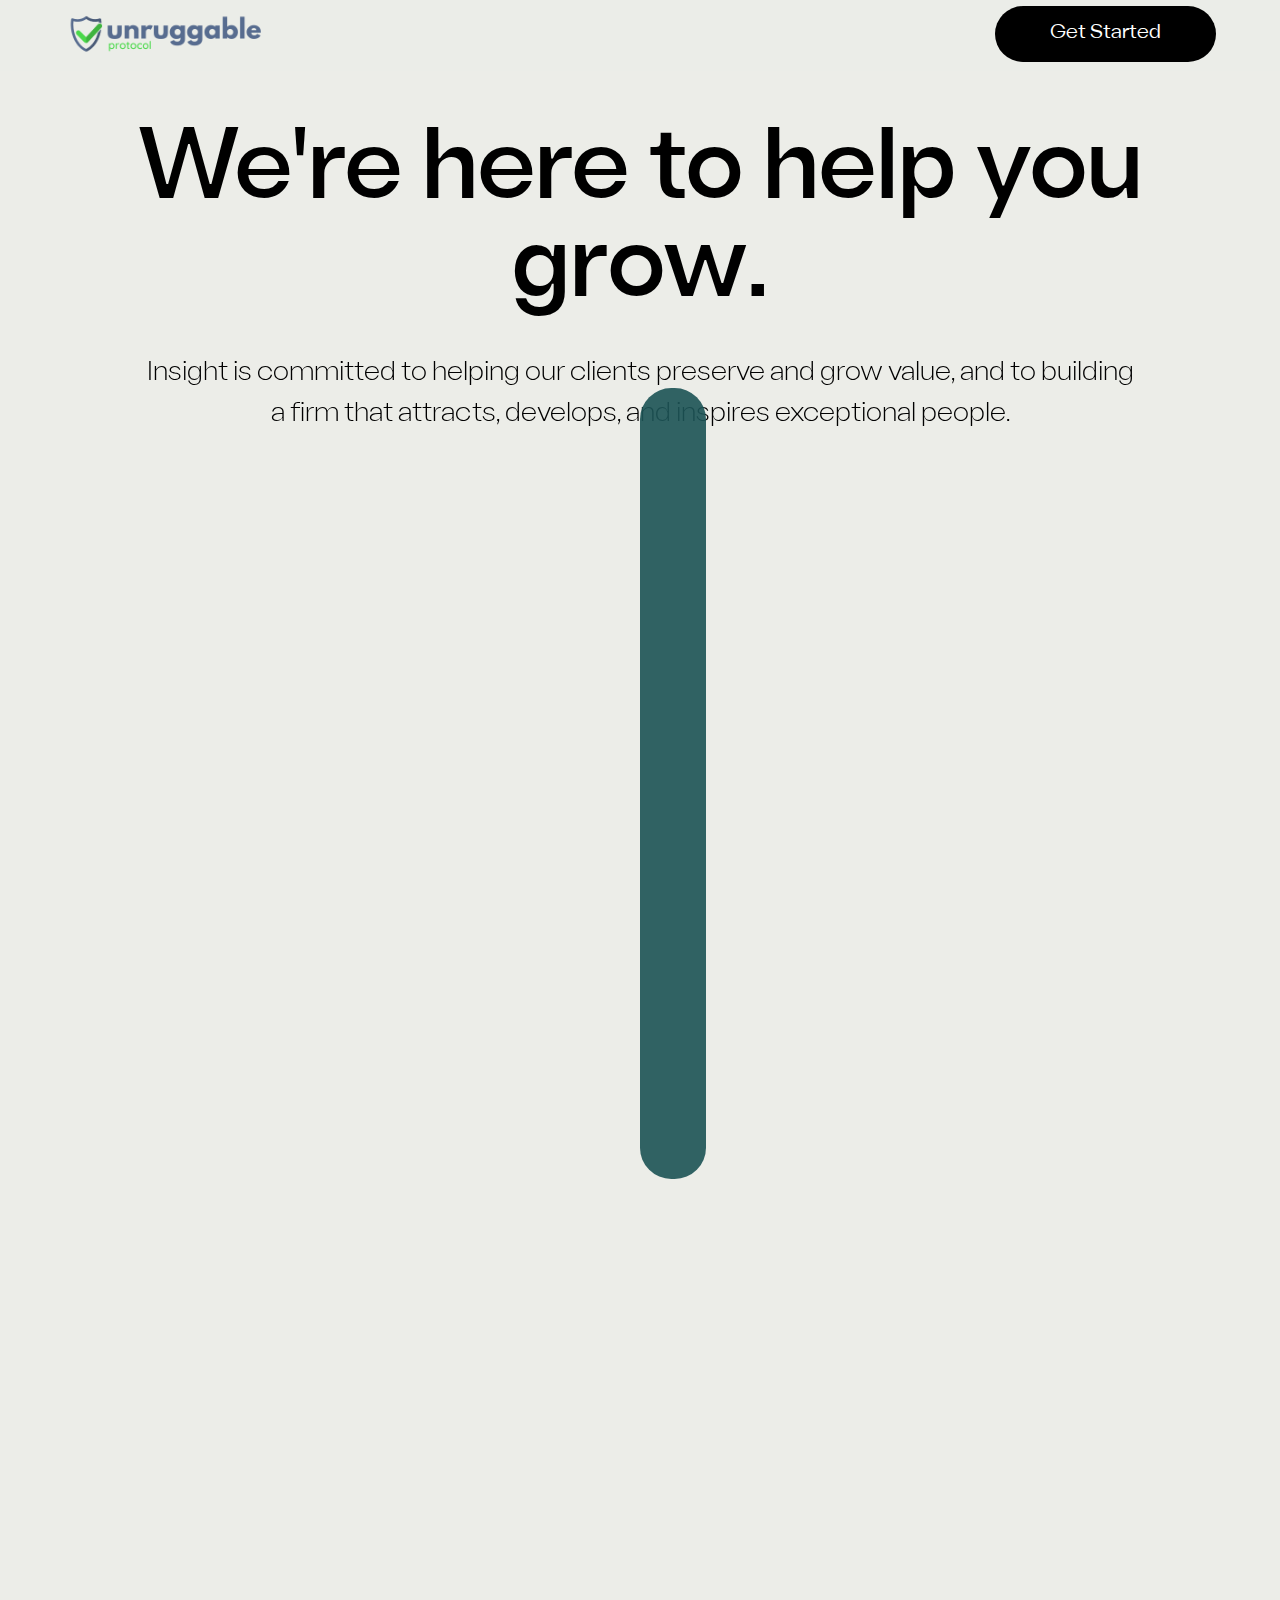
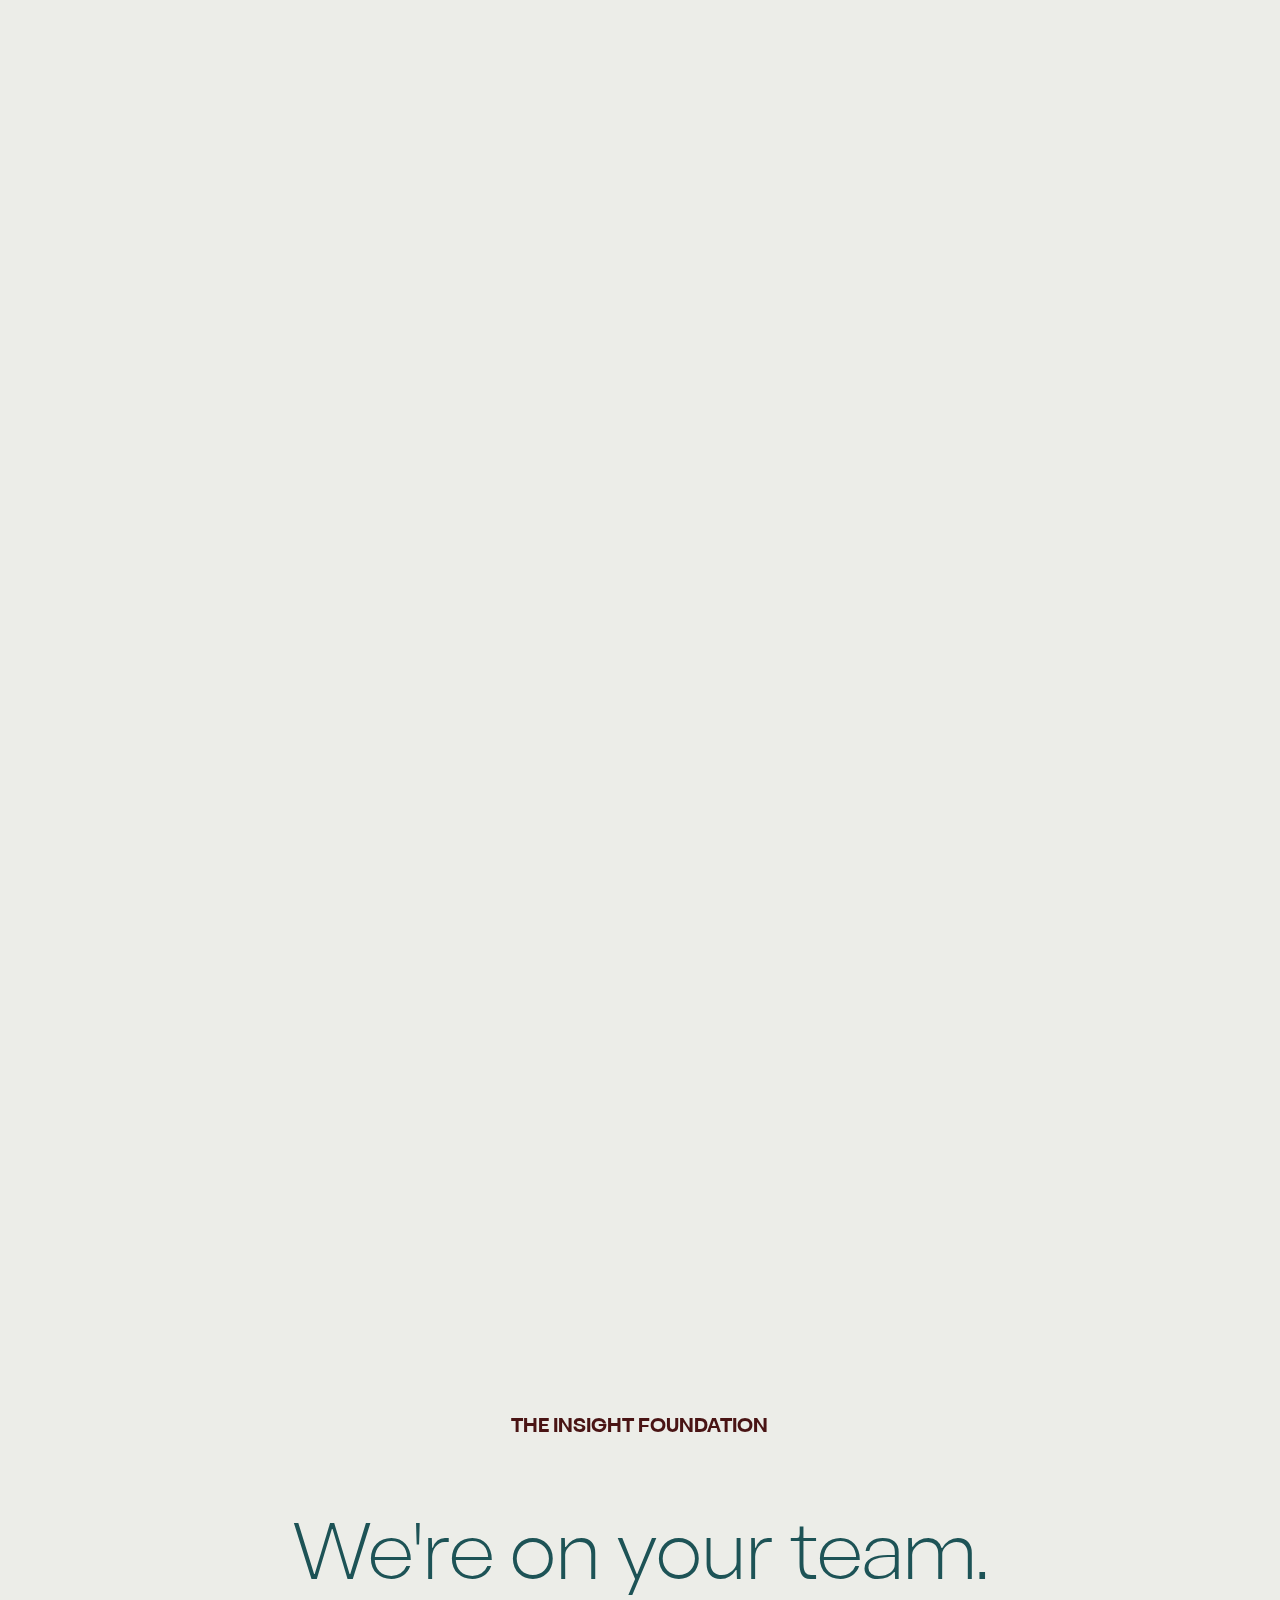
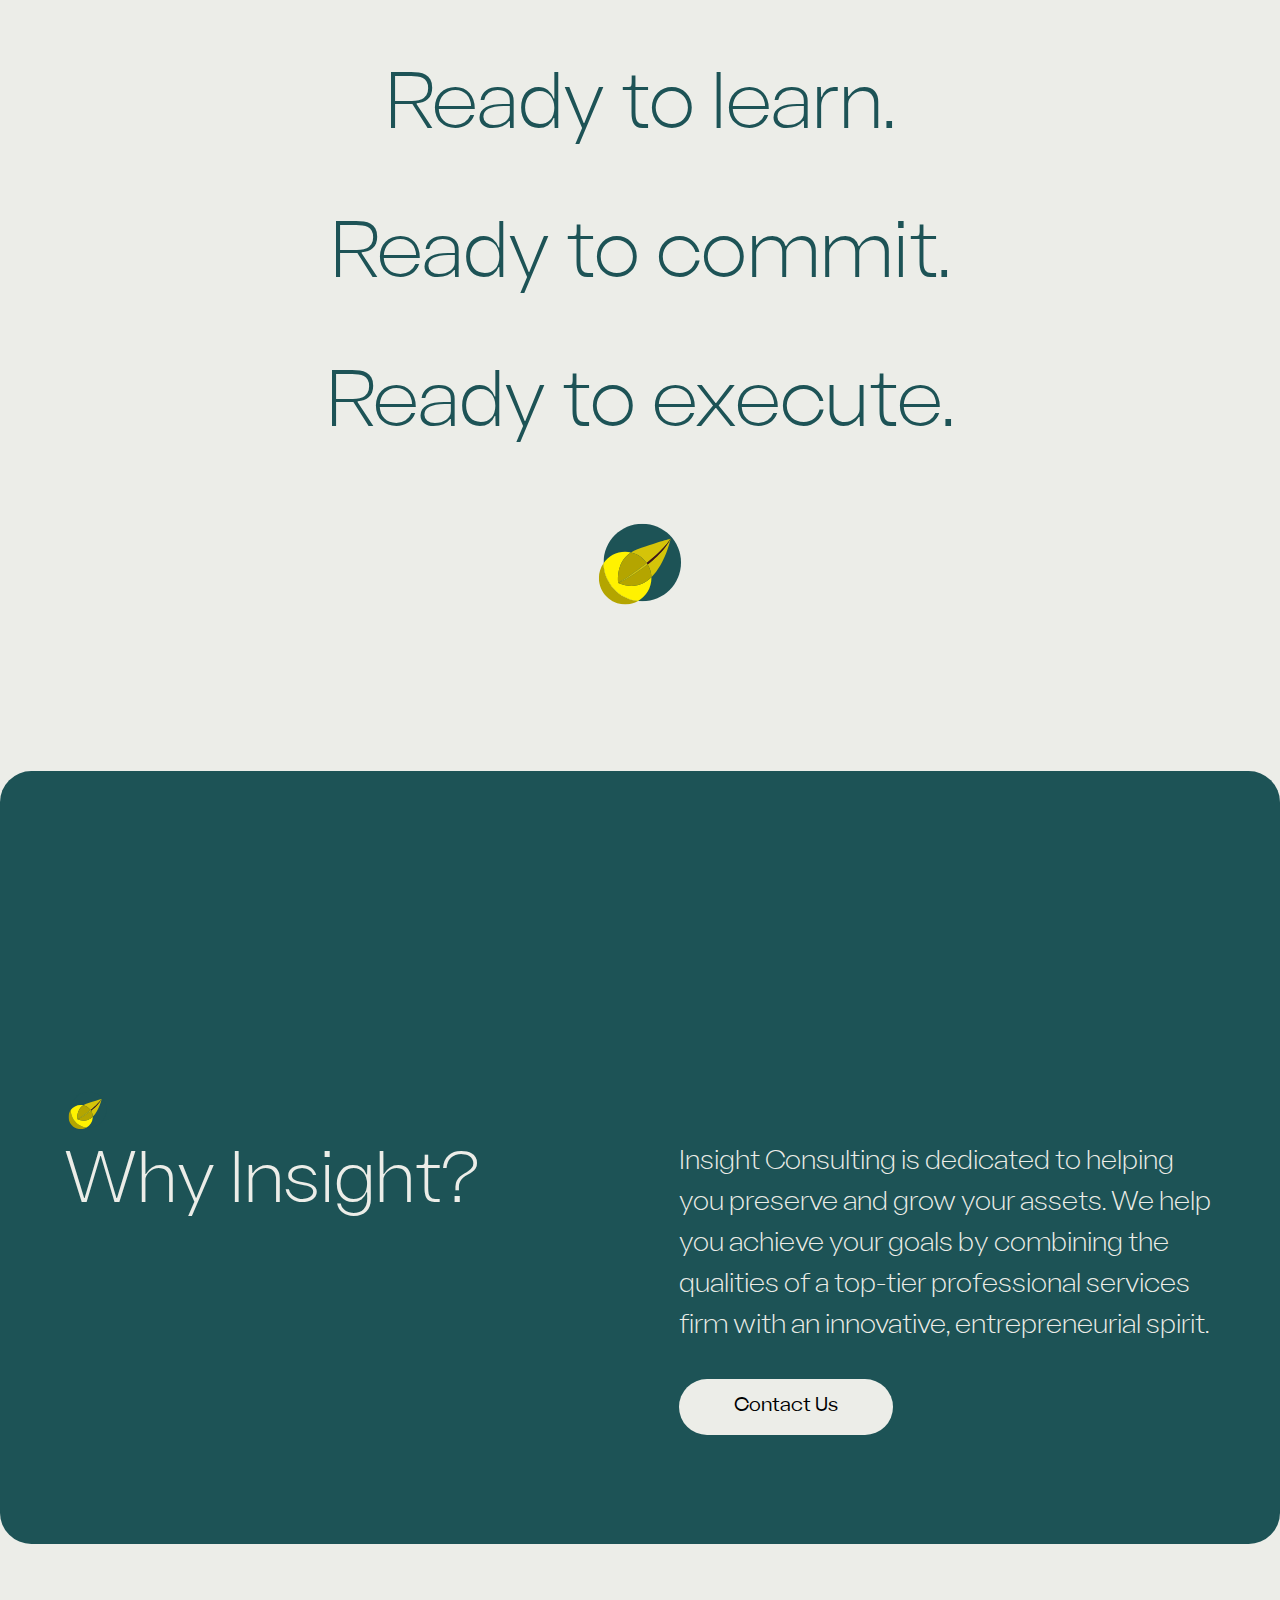
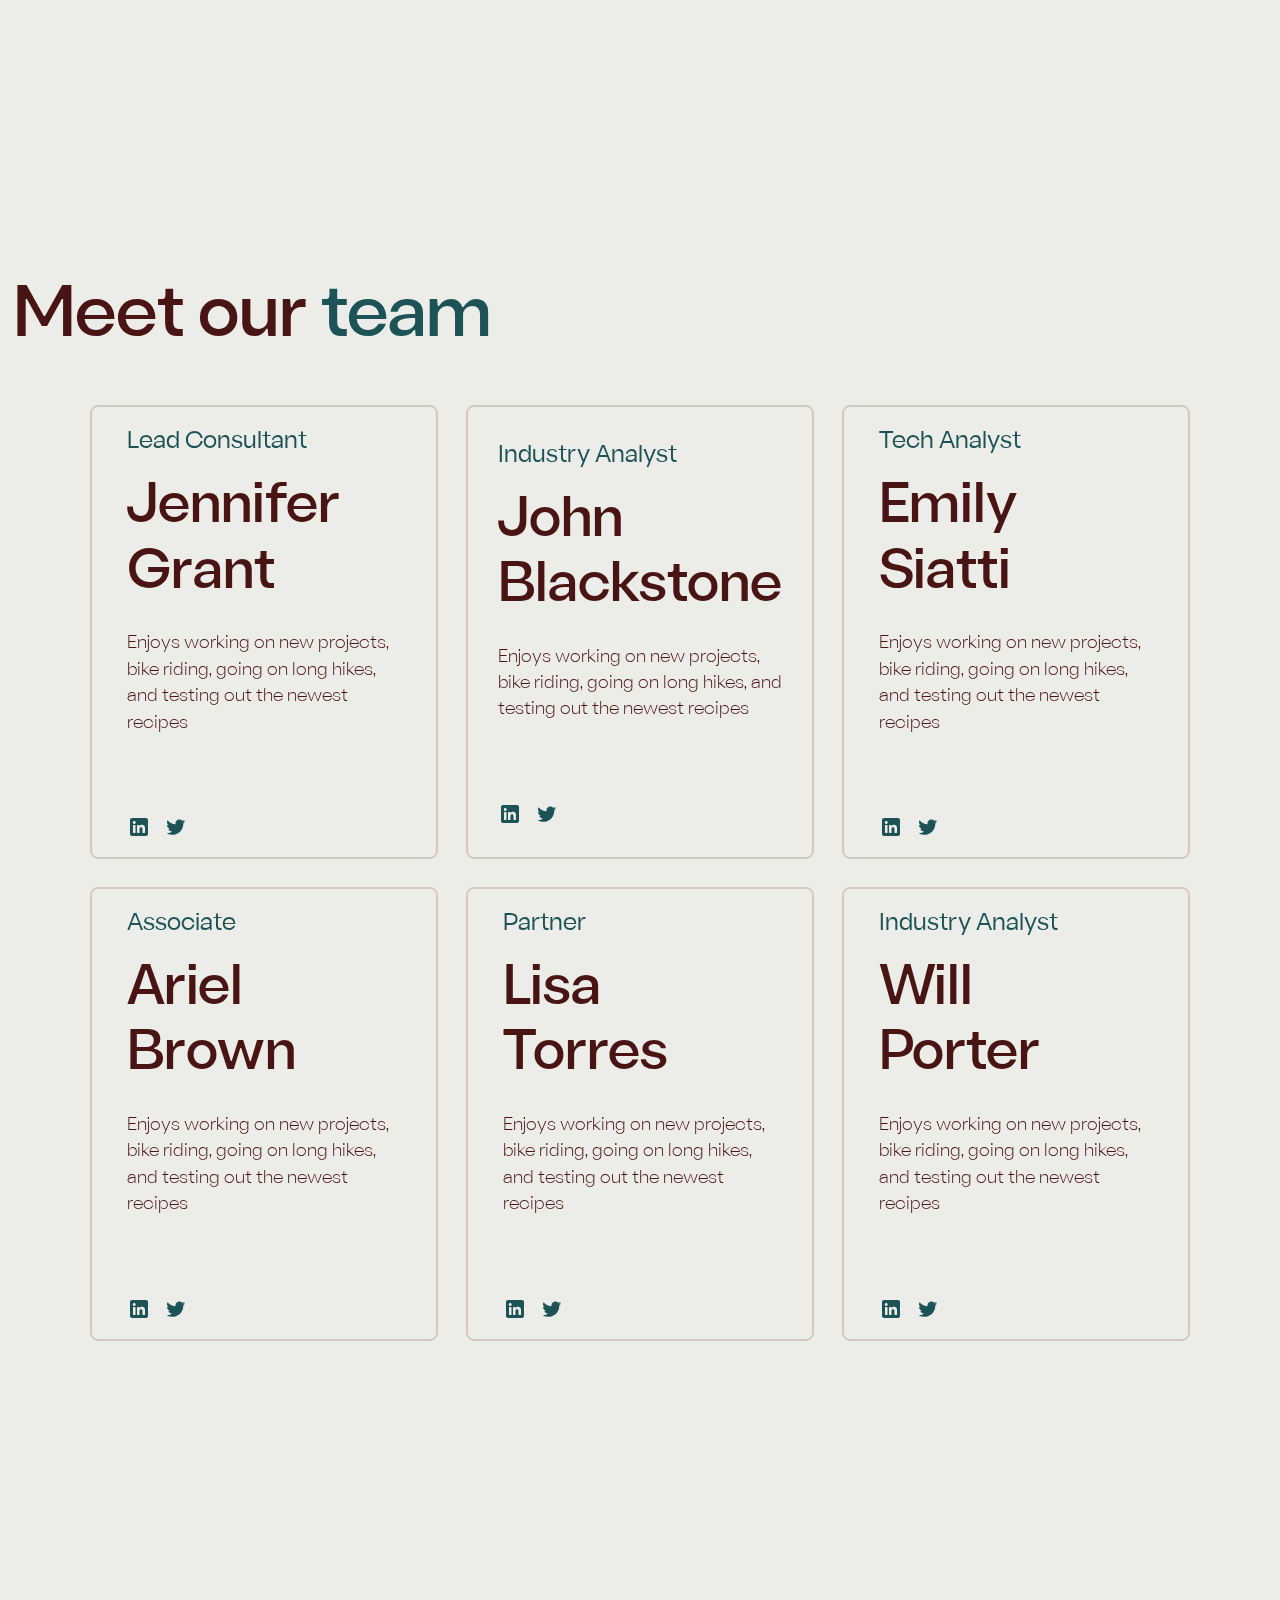
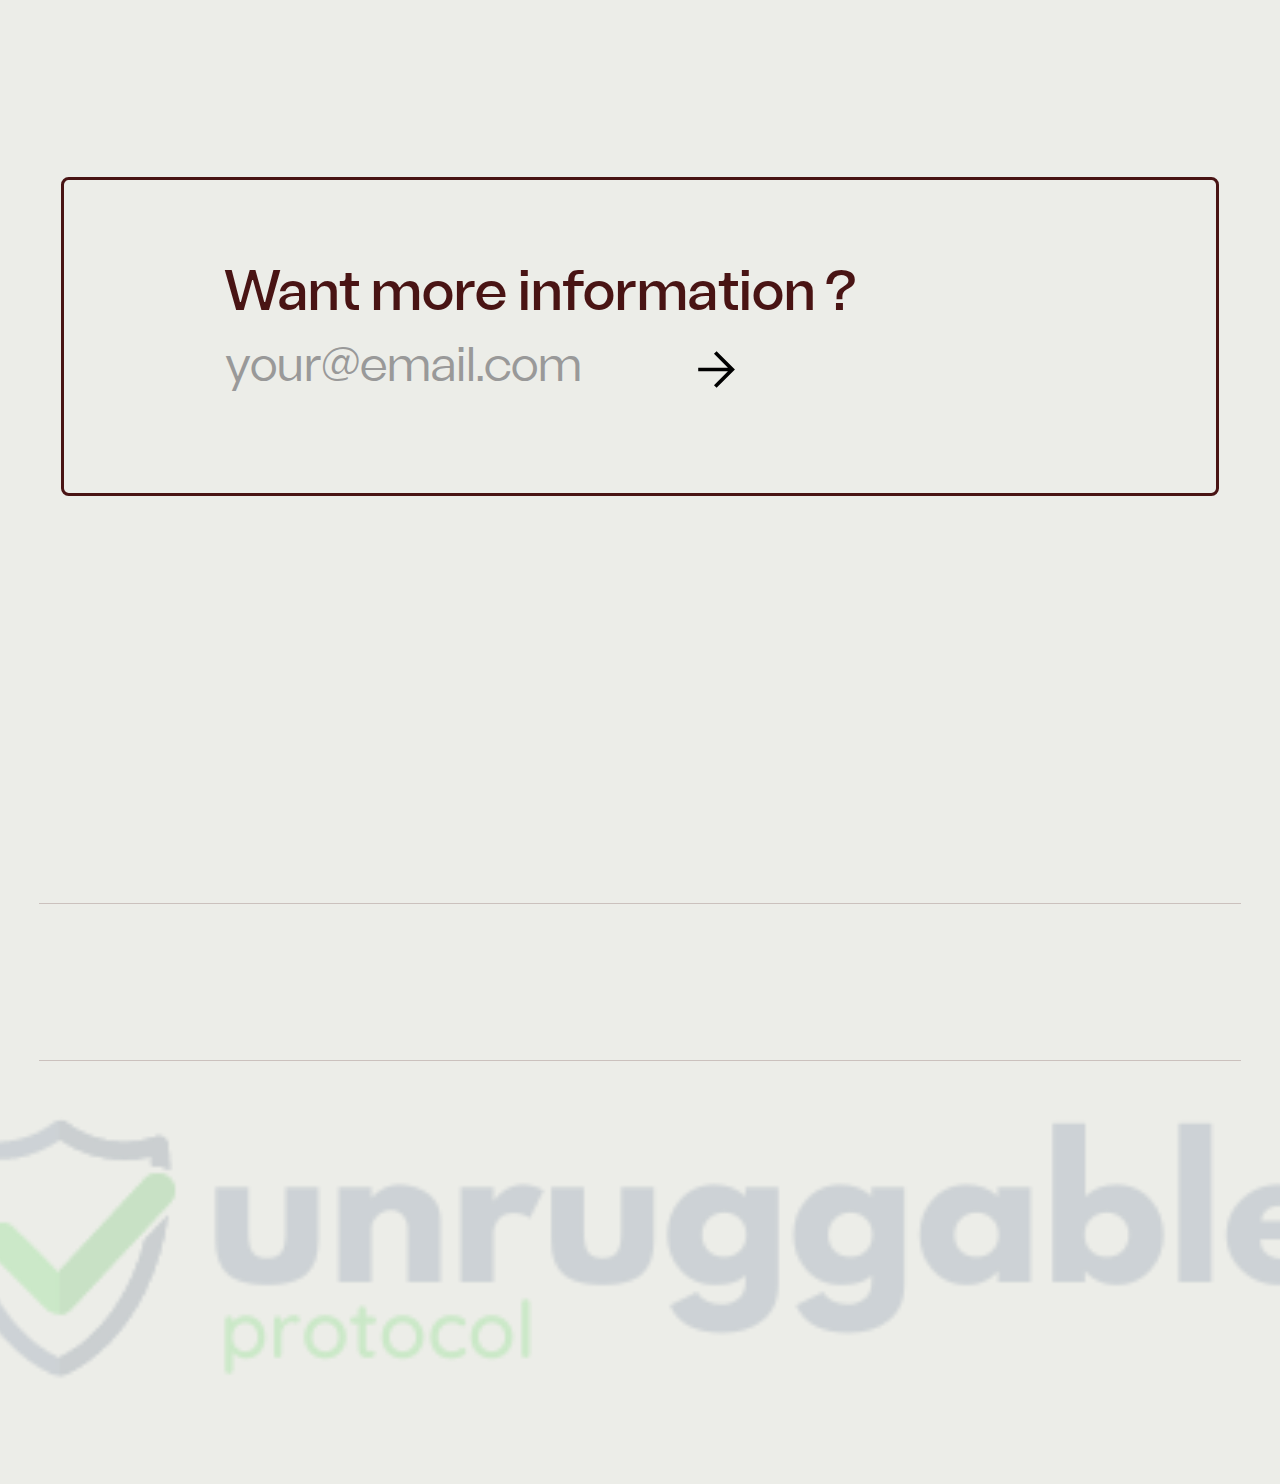
<file: about.html>
<!DOCTYPE html><!--  This site was created in Webflow. http://www.webflow.com  -->
<!--  Last Published: Wed Jun 22 2022 01:40:40 GMT+0000 (Coordinated Universal Time)  -->
<html data-wf-page="62b2371d9a396ade065c82a3" data-wf-site="62b2371d9a396a4d805c8297">
<head>
  <meta charset="utf-8">
  <title>About</title>
  <meta content="About" property="og:title">
  <meta content="About" property="twitter:title">
  <meta content="width=device-width, initial-scale=1" name="viewport">
  <meta content="Webflow" name="generator">
  <link href="css/normalize.css" rel="stylesheet" type="text/css">
  <link href="css/webflow.css" rel="stylesheet" type="text/css">
  <link href="css/unruggableprelaunch.webflow.css" rel="stylesheet" type="text/css">
  <!-- [if lt IE 9]><script src="https://cdnjs.cloudflare.com/ajax/libs/html5shiv/3.7.3/html5shiv.min.js" type="text/javascript"></script><![endif] -->
  <script type="text/javascript">!function(o,c){var n=c.documentElement,t=" w-mod-";n.className+=t+"js",("ontouchstart"in o||o.DocumentTouch&&c instanceof DocumentTouch)&&(n.className+=t+"touch")}(window,document);</script>
  <link href="images/favicon.png" rel="shortcut icon" type="image/x-icon">
  <link href="images/webclip.png" rel="apple-touch-icon"><!--  Please keep this css code to improve the font quality -->
  <style>
  * {
  -webkit-font-smoothing: antialiased;
  -moz-osx-font-smoothing: grayscale;
}
</style>
  <!--  You can remove this  -->
  <meta name="facebook-domain-verification" content="mlk59ybu44651lzcbhhxjfl8vfae8q">
</head>
<body>
  <div class="page-wrapper">
    <div class="global-styles w-embed">
      <style>
/* Snippet gets rid of top margin on first element in any rich text*/
.w-richtext>:first-child {
	margin-top: 0;
}
/* Snippet gets rid of bottom margin on last element in any rich text*/
.w-richtext>:last-child, .w-richtext ol li:last-child, .w-richtext ul li:last-child {
    margin-bottom: 0;
}
/* Snippet makes all link elements listed below to inherit color from their parent */
a, 
.w-tab-link,
.w-nav-link,
.w-dropdown-btn,
.w-dropdown-toggle,
.w-dropdown-link
{
color: inherit;
}
/* Snippet prevents all click and hover interaction with an element */
.clickable-off {
  pointer-events: none;
}
/* Snippet enables all click and hover interaction with an element */
.clickable-on{
  pointer-events: auto;
}
/* Snippet enables you to add class of div-square which creates and maintains a 1:1 dimension of a div.*/
.div-square::after {
  content: "";
  display: block;
  padding-bottom: 100%;
}
/*Hide focus outline for main content element*/
    main:focus-visible {
    outline: -webkit-focus-ring-color auto 0px;
}
/* Make sure containers never lose their center alignment*/
.container-medium, .container-small, .container-large {
  margin-right: auto !important;
  margin-left: auto !important;
}
/*Reset selects, buttons, and links styles*/
.w-input, .w-select, a {
color: inherit;
text-decoration: inherit;
font-size: inherit;
}
/*Apply "..." after 3 lines of text */
.text-style-3lines {
    display: -webkit-box;
    overflow: hidden;
    -webkit-line-clamp: 3;
    -webkit-box-orient: vertical;
}
/* Apply "..." after 2 lines of text */
.text-style-2lines {
    display: -webkit-box;
    overflow: hidden;
    -webkit-line-clamp: 2;
    -webkit-box-orient: vertical;
}
/* Apply "..." at 100% width */
.truncate-width { 
		width: 100%; 
    white-space: nowrap; 
    overflow: hidden; 
    text-overflow: ellipsis; 
}
/* Removes native scrollbar */
.no-scrollbar {
    -ms-overflow-style: none;  // IE 10+
    overflow: -moz-scrollbars-none;  // Firefox
}
.no-scrollbar::-webkit-scrollbar {
    display: none; // Safari and Chrome
}
  html { font-size: calc(0.625rem + 0.41666666666666663vw); }
  @media screen and (max-width:1920px) { html { font-size: calc(0.625rem + 0.41666666666666674vw); } }
  @media screen and (max-width:1440px) { html { font-size: calc(0.8126951092611863rem + 0.20811654526534862vw); } }
  @media screen and (max-width:479px) { html { font-size: calc(0.7494769874476988rem + 0.8368200836820083vw); } }
</style>
    </div>
    <main class="main-wrapper">
      <div data-collapse="medium" data-animation="default" data-duration="400" data-w-id="76ba1840-8a17-8422-7d93-6b2b6d54ebc1" data-easing="ease" data-easing2="ease" role="banner" class="navbar_component w-nav">
        <div class="navbar_container">
          <a href="index.html" class="navbar_logo-link w-nav-brand"><img src="images/unruggablelogo-long.png" loading="lazy" width="186" data-w-id="76ba1840-8a17-8422-7d93-6b2b6d54ebc4" alt="" class="navbar_logo"><img src="images/insight-consulting-logo-3-white.png" loading="lazy" data-w-id="7aec7235-9aa2-b0a8-4a60-4f6ebc536130" sizes="100vw" srcset="images/insight-consulting-logo-3-white-p-500.png 500w, images/insight-consulting-logo-3-white-p-800.png 800w, images/insight-consulting-logo-3-white-p-1080.png 1080w, images/insight-consulting-logo-3-white-p-1600.png 1600w, images/insight-consulting-logo-3-white.png 2000w" alt="" class="navbar_logo is--white"></a>
          <nav role="navigation" data-w-id="76ba1840-8a17-8422-7d93-6b2b6d54ebc5" class="navbar_menu w-nav-menu">
            <div class="navbar_menu-buttons">
              <a data-w-id="76ba1840-8a17-8422-7d93-6b2b6d54ebcf" href="contact-us.html" class="button w-button">Get Started</a>
            </div>
          </nav>
          <div class="navbar_menu-button w-nav-button">
            <div class="menu-icon1">
              <div data-w-id="76ba1840-8a17-8422-7d93-6b2b6d54ebd3" class="menu-icon1_line-top"></div>
              <div data-w-id="76ba1840-8a17-8422-7d93-6b2b6d54ebd4" class="menu-icon1_line-middle">
                <div class="menu-icon_line-middle-inner"></div>
              </div>
              <div data-w-id="76ba1840-8a17-8422-7d93-6b2b6d54ebd6" class="menu-icon1_line-bottom"></div>
            </div>
          </div>
        </div>
      </div>
      <header class="section-about">
        <div class="page-padding padding-0">
          <div class="container-full">
            <div class="about_header">
              <div class="about_content">
                <div class="text-align-center">
                  <div class="margin-bottom margin-xsmall">
                    <h1 class="heading-xhuge">We&#x27;re here to help you grow.</h1>
                  </div>
                </div>
                <div class="max-width-xlarge">
                  <p class="text-size-large text-align-center">Insight is committed to helping our clients preserve and grow value, and to building a firm that attracts, develops, and inspires exceptional people.</p>
                </div>
              </div>
              <div class="header_content-bottom">
                <div data-w-id="bd460b36-06f0-50f8-bf02-bff9e6f1e00c" style="width:0%" class="image-wrapper-3-2 is--about"><img src="images/jason-goodman-Ti7LQ0r-zy4-unsplash.jpg" loading="lazy" sizes="80vw" srcset="images/jason-goodman-Ti7LQ0r-zy4-unsplash-p-500.jpeg 500w, images/jason-goodman-Ti7LQ0r-zy4-unsplash-p-800.jpeg 800w, images/jason-goodman-Ti7LQ0r-zy4-unsplash-p-1080.jpeg 1080w, images/jason-goodman-Ti7LQ0r-zy4-unsplash-p-1600.jpeg 1600w, images/jason-goodman-Ti7LQ0r-zy4-unsplash-p-2000.jpeg 2000w, images/jason-goodman-Ti7LQ0r-zy4-unsplash-p-2600.jpeg 2600w, images/jason-goodman-Ti7LQ0r-zy4-unsplash.jpg 2692w" alt="" class="image-wrapper_image is--rounded">
                  <div class="mission_component">
                    <div class="padding-vertical padding-large">
                      <div data-w-id="bd460b36-06f0-50f8-bf02-bff9e6f1e010" style="opacity:0" class="about-text-wrapper">
                        <div class="margin-bottom margin-xsmall">
                          <div class="text-weight-semibold">OUR MISSION</div>
                          <h2 class="heading-xxlarge text-color-alabaster">Doing things differently.</h2>
                        </div>
                        <div class="mission-text-wrapper">
                          <p class="text-size-custom text-color-alabaster">We take a long-term perspective, understanding that clients must be nurtured and carefully tended to over time. Our values guide how we serve our clients, how we work and succeed together, and how we grow the firm.</p>
                        </div>
                      </div>
                    </div>
                  </div>
                  <div class="image-overlay-layer is--rounded"></div>
                </div>
              </div>
              <div data-w-id="bd460b36-06f0-50f8-bf02-bff9e6f1e01a" class="header_ix-trigger"></div>
            </div>
          </div>
        </div>
      </header>
      <section class="section-values">
        <div class="page-padding">
          <div class="container-large">
            <div class="padding-vertical padding-custom3">
              <div class="margin-bottom margin-xxlarge">
                <div class="text-align-center">
                  <div class="max-width-large align-center">
                    <div class="margin-bottom margin-small">
                      <h3 class="values-heading">THE INSIGHT FOUNDATION</h3>
                    </div>
                  </div>
                </div>
              </div>
              <div class="w-layout-grid values_component">
                <div class="value_item">
                  <div class="margin-bottom margin-xsmall">
                    <h3 class="heading-value">We&#x27;re on your team.</h3>
                  </div>
                </div>
                <div class="value_item">
                  <div class="margin-bottom margin-xsmall">
                    <h3 class="heading-value">Ready to learn.</h3>
                  </div>
                </div>
                <div class="value_item">
                  <div class="margin-bottom margin-xsmall">
                    <h3 class="heading-value">Ready to commit.</h3>
                  </div>
                </div>
                <div class="value_item">
                  <div class="margin-bottom margin-xsmall">
                    <h3 class="heading-value">Ready to execute.</h3>
                  </div>
                </div>
                <div class="margin-bottom margin-xsmall"><img src="images/insight-consulting-logo-icon-500-×-500-px.svg" loading="lazy" width="186" alt="" class="icon-1x1-xlarge"></div>
              </div>
            </div>
          </div>
        </div>
      </section>
      <section class="section-why-us">
        <div class="page-padding">
          <div class="container-large">
            <div class="padding-vertical padding-xhuge">
              <div class="w-layout-grid why-us_component">
                <div class="why-us_content-left">
                  <div class="margin-bottom margin-xxsmall"><img src="images/insight-consulting-logo-icon-500-×-500-px.svg" loading="lazy" width="186" alt="" class="icon-1x1-medium"></div>
                  <h4 class="why-us-heading">Why Insight?</h4>
                </div>
                <div class="why-us_content-right">
                  <div class="margin-vertical margin-custom1">
                    <p class="text-size-large text-color-alabaster">Insight Consulting is dedicated to helping you preserve and grow your assets. We help you achieve your goals by combining the qualities of a top-tier professional services firm with an innovative, entrepreneurial spirit.</p>
                  </div>
                  <div class="margin-top margin-medium">
                    <div class="button-row">
                      <a href="contact-us.html" class="button is-alternate w-button">Contact Us</a>
                    </div>
                  </div>
                </div>
              </div>
            </div>
          </div>
        </div>
      </section>
      <div class="section-team">
        <div class="page-padding padding-0">
          <div class="container-large">
            <div class="padding-vertical padding-custom2">
              <div class="team_component">
                <div class="team-heading">
                  <div class="text-align-left">
                    <div class="max-width-xlarge">
                      <div class="margin-bottom margin-large">
                        <h4 class="heading-xxlarge">Meet our <span class="heading-span">team</span></h4>
                      </div>
                    </div>
                  </div>
                </div>
                <div class="team-content">
                  <div data-w-id="37584478-d831-0b16-08b7-3c316669879b" class="team-wrapper">
                    <div class="team-item">
                      <div class="image-wrapper"><img src="images/clayton-mpDV4xaFP8c-unsplash-1.jpg" loading="lazy" width="165" sizes="(max-width: 991px) 160px, 31vw" srcset="images/clayton-mpDV4xaFP8c-unsplash-1-p-500.jpeg 500w, images/clayton-mpDV4xaFP8c-unsplash-1-p-800.jpeg 800w, images/clayton-mpDV4xaFP8c-unsplash-1-p-1080.jpeg 1080w, images/clayton-mpDV4xaFP8c-unsplash-1-p-1600.jpeg 1600w, images/clayton-mpDV4xaFP8c-unsplash-1.jpg 2725w" alt="" class="team-img"></div>
                      <div class="member-info-wrapper">
                        <div class="margin-bottom margin-xxlarge">
                          <div class="max-width-large">
                            <div class="margin-bottom margin-xsmall">
                              <div class="team-title">Lead Consultant</div>
                            </div>
                            <div class="margin-bottom margin-small">
                              <h2>Jennifer Grant</h2>
                            </div>
                            <p class="text-size-medium">Enjoys working on new projects, bike riding, going on long hikes, and testing out the newest recipes</p>
                          </div>
                        </div>
                        <div class="w-layout-grid team_social">
                          <a href="http://linkedin.com" class="social-link w-inline-block">
                            <div class="social-icon w-embed"><svg width="24" height="24" viewbox="0 0 24 24" fill="none" xmlns="http://www.w3.org/2000/svg">
                                <path fill-rule="evenodd" clip-rule="evenodd" d="M5 3H19C20.1046 3 21 3.89543 21 5V19C21 20.1046 20.1046 21 19 21H5C3.89543 21 3 20.1046 3 19V5C3 3.89543 3.89543 3 5 3ZM8 18C8.27614 18 8.5 17.7761 8.5 17.5V10.5C8.5 10.2239 8.27614 10 8 10H6.5C6.22386 10 6 10.2239 6 10.5V17.5C6 17.7761 6.22386 18 6.5 18H8ZM7.25 9C6.42157 9 5.75 8.32843 5.75 7.5C5.75 6.67157 6.42157 6 7.25 6C8.07843 6 8.75 6.67157 8.75 7.5C8.75 8.32843 8.07843 9 7.25 9ZM17.5 18C17.7761 18 18 17.7761 18 17.5V12.9C18.0325 11.3108 16.8576 9.95452 15.28 9.76C14.177 9.65925 13.1083 10.1744 12.5 11.1V10.5C12.5 10.2239 12.2761 10 12 10H10.5C10.2239 10 10 10.2239 10 10.5V17.5C10 17.7761 10.2239 18 10.5 18H12C12.2761 18 12.5 17.7761 12.5 17.5V13.75C12.5 12.9216 13.1716 12.25 14 12.25C14.8284 12.25 15.5 12.9216 15.5 13.75V17.5C15.5 17.7761 15.7239 18 16 18H17.5Z" fill="CurrentColor"></path>
                              </svg></div>
                          </a>
                          <a href="http://twitter.com" class="social-link w-inline-block">
                            <div class="social-icon w-embed"><svg width="24" height="24" viewbox="0 0 24 24" fill="none" xmlns="http://www.w3.org/2000/svg">
                                <path d="M20.9728 6.7174C20.5084 7.33692 19.947 7.87733 19.3103 8.31776C19.3103 8.47959 19.3103 8.64142 19.3103 8.81225C19.3154 11.7511 18.1415 14.5691 16.0518 16.6345C13.962 18.6999 11.1312 19.8399 8.19405 19.7989C6.49599 19.8046 4.81967 19.4169 3.29642 18.6661C3.21428 18.6302 3.16131 18.549 3.16162 18.4593V18.3604C3.16162 18.2313 3.26623 18.1267 3.39527 18.1267C5.06442 18.0716 6.67402 17.4929 7.99634 16.4724C6.48553 16.4419 5.12619 15.5469 4.5006 14.1707C4.46901 14.0956 4.47884 14.0093 4.52657 13.9432C4.57429 13.8771 4.653 13.8407 4.73425 13.8471C5.19342 13.8932 5.65718 13.8505 6.1002 13.7212C4.43239 13.375 3.17921 11.9904 2.99986 10.2957C2.99349 10.2144 3.02992 10.1357 3.096 10.0879C3.16207 10.0402 3.24824 10.0303 3.32338 10.062C3.77094 10.2595 4.25409 10.3635 4.74324 10.3676C3.28184 9.40846 2.65061 7.58405 3.20655 5.92622C3.26394 5.76513 3.40181 5.64612 3.5695 5.61294C3.73718 5.57975 3.90996 5.63728 4.02432 5.76439C5.99639 7.86325 8.70604 9.11396 11.5819 9.25279C11.5083 8.95885 11.4721 8.65676 11.4741 8.35372C11.501 6.76472 12.4842 5.34921 13.9634 4.76987C15.4425 4.19054 17.1249 4.56203 18.223 5.71044C18.9714 5.56785 19.695 5.31645 20.3707 4.96421C20.4202 4.93331 20.483 4.93331 20.5325 4.96421C20.5634 5.01373 20.5634 5.07652 20.5325 5.12604C20.2052 5.87552 19.6523 6.50412 18.9509 6.92419C19.5651 6.85296 20.1685 6.70807 20.7482 6.49264C20.797 6.45942 20.8611 6.45942 20.9099 6.49264C20.9508 6.51134 20.9814 6.54711 20.9935 6.59042C21.0056 6.63373 20.998 6.68018 20.9728 6.7174Z" fill="CurrentColor"></path>
                              </svg></div>
                          </a>
                        </div>
                      </div>
                    </div>
                  </div>
                  <div data-w-id="b0e62397-26c1-1250-1b15-6e360b94ef32" class="team-wrapper">
                    <div class="team-item">
                      <div class="image-wrapper"><img src="images/willian-souza-p5BoBF0XJUA-unsplash-1.jpg" loading="lazy" width="165" sizes="(max-width: 991px) 160px, 31vw" srcset="images/willian-souza-p5BoBF0XJUA-unsplash-1-p-500.jpeg 500w, images/willian-souza-p5BoBF0XJUA-unsplash-1-p-800.jpeg 800w, images/willian-souza-p5BoBF0XJUA-unsplash-1-p-1080.jpeg 1080w, images/willian-souza-p5BoBF0XJUA-unsplash-1-p-1600.jpeg 1600w, images/willian-souza-p5BoBF0XJUA-unsplash-1-p-2000.jpeg 2000w, images/willian-souza-p5BoBF0XJUA-unsplash-1.jpg 2968w" alt="" class="team-img is--rotate"></div>
                      <div class="member-info-wrapper">
                        <div class="margin-bottom margin-xxlarge">
                          <div class="max-width-large">
                            <div class="margin-bottom margin-xsmall">
                              <div class="team-title">Industry Analyst</div>
                            </div>
                            <div class="margin-bottom margin-small">
                              <h2>John Blackstone</h2>
                            </div>
                            <p class="text-size-medium">Enjoys working on new projects, bike riding, going on long hikes, and testing out the newest recipes</p>
                          </div>
                        </div>
                        <div class="w-layout-grid team_social">
                          <a href="#" class="social-link w-inline-block">
                            <div class="social-icon w-embed"><svg width="24" height="24" viewbox="0 0 24 24" fill="none" xmlns="http://www.w3.org/2000/svg">
                                <path fill-rule="evenodd" clip-rule="evenodd" d="M5 3H19C20.1046 3 21 3.89543 21 5V19C21 20.1046 20.1046 21 19 21H5C3.89543 21 3 20.1046 3 19V5C3 3.89543 3.89543 3 5 3ZM8 18C8.27614 18 8.5 17.7761 8.5 17.5V10.5C8.5 10.2239 8.27614 10 8 10H6.5C6.22386 10 6 10.2239 6 10.5V17.5C6 17.7761 6.22386 18 6.5 18H8ZM7.25 9C6.42157 9 5.75 8.32843 5.75 7.5C5.75 6.67157 6.42157 6 7.25 6C8.07843 6 8.75 6.67157 8.75 7.5C8.75 8.32843 8.07843 9 7.25 9ZM17.5 18C17.7761 18 18 17.7761 18 17.5V12.9C18.0325 11.3108 16.8576 9.95452 15.28 9.76C14.177 9.65925 13.1083 10.1744 12.5 11.1V10.5C12.5 10.2239 12.2761 10 12 10H10.5C10.2239 10 10 10.2239 10 10.5V17.5C10 17.7761 10.2239 18 10.5 18H12C12.2761 18 12.5 17.7761 12.5 17.5V13.75C12.5 12.9216 13.1716 12.25 14 12.25C14.8284 12.25 15.5 12.9216 15.5 13.75V17.5C15.5 17.7761 15.7239 18 16 18H17.5Z" fill="CurrentColor"></path>
                              </svg></div>
                          </a>
                          <a href="#" class="social-link w-inline-block">
                            <div class="social-icon w-embed"><svg width="24" height="24" viewbox="0 0 24 24" fill="none" xmlns="http://www.w3.org/2000/svg">
                                <path d="M20.9728 6.7174C20.5084 7.33692 19.947 7.87733 19.3103 8.31776C19.3103 8.47959 19.3103 8.64142 19.3103 8.81225C19.3154 11.7511 18.1415 14.5691 16.0518 16.6345C13.962 18.6999 11.1312 19.8399 8.19405 19.7989C6.49599 19.8046 4.81967 19.4169 3.29642 18.6661C3.21428 18.6302 3.16131 18.549 3.16162 18.4593V18.3604C3.16162 18.2313 3.26623 18.1267 3.39527 18.1267C5.06442 18.0716 6.67402 17.4929 7.99634 16.4724C6.48553 16.4419 5.12619 15.5469 4.5006 14.1707C4.46901 14.0956 4.47884 14.0093 4.52657 13.9432C4.57429 13.8771 4.653 13.8407 4.73425 13.8471C5.19342 13.8932 5.65718 13.8505 6.1002 13.7212C4.43239 13.375 3.17921 11.9904 2.99986 10.2957C2.99349 10.2144 3.02992 10.1357 3.096 10.0879C3.16207 10.0402 3.24824 10.0303 3.32338 10.062C3.77094 10.2595 4.25409 10.3635 4.74324 10.3676C3.28184 9.40846 2.65061 7.58405 3.20655 5.92622C3.26394 5.76513 3.40181 5.64612 3.5695 5.61294C3.73718 5.57975 3.90996 5.63728 4.02432 5.76439C5.99639 7.86325 8.70604 9.11396 11.5819 9.25279C11.5083 8.95885 11.4721 8.65676 11.4741 8.35372C11.501 6.76472 12.4842 5.34921 13.9634 4.76987C15.4425 4.19054 17.1249 4.56203 18.223 5.71044C18.9714 5.56785 19.695 5.31645 20.3707 4.96421C20.4202 4.93331 20.483 4.93331 20.5325 4.96421C20.5634 5.01373 20.5634 5.07652 20.5325 5.12604C20.2052 5.87552 19.6523 6.50412 18.9509 6.92419C19.5651 6.85296 20.1685 6.70807 20.7482 6.49264C20.797 6.45942 20.8611 6.45942 20.9099 6.49264C20.9508 6.51134 20.9814 6.54711 20.9935 6.59042C21.0056 6.63373 20.998 6.68018 20.9728 6.7174Z" fill="CurrentColor"></path>
                              </svg></div>
                          </a>
                        </div>
                      </div>
                    </div>
                  </div>
                  <div data-w-id="2fce9d64-466a-ae7b-754c-a9b653c4e136" class="team-wrapper">
                    <div class="team-item">
                      <div class="image-wrapper"><img src="images/evan-wise-eJ0UGX8da2c-unsplash-1.jpg" loading="lazy" width="165" sizes="(max-width: 991px) 160px, 31vw" srcset="images/evan-wise-eJ0UGX8da2c-unsplash-1-p-500.jpeg 500w, images/evan-wise-eJ0UGX8da2c-unsplash-1-p-800.jpeg 800w, images/evan-wise-eJ0UGX8da2c-unsplash-1-p-1080.jpeg 1080w, images/evan-wise-eJ0UGX8da2c-unsplash-1-p-1600.jpeg 1600w, images/evan-wise-eJ0UGX8da2c-unsplash-1.jpg 2384w" alt="" class="team-img is--rotate"></div>
                      <div class="member-info-wrapper">
                        <div class="margin-bottom margin-xxlarge">
                          <div class="max-width-large">
                            <div class="margin-bottom margin-xsmall">
                              <div class="team-title">Tech Analyst</div>
                            </div>
                            <div class="margin-bottom margin-small">
                              <h2>Emily <br>Siatti</h2>
                            </div>
                            <p class="text-size-medium">Enjoys working on new projects, bike riding, going on long hikes, and testing out the newest recipes</p>
                          </div>
                        </div>
                        <div class="w-layout-grid team_social">
                          <a href="#" class="social-link w-inline-block">
                            <div class="social-icon w-embed"><svg width="24" height="24" viewbox="0 0 24 24" fill="none" xmlns="http://www.w3.org/2000/svg">
                                <path fill-rule="evenodd" clip-rule="evenodd" d="M5 3H19C20.1046 3 21 3.89543 21 5V19C21 20.1046 20.1046 21 19 21H5C3.89543 21 3 20.1046 3 19V5C3 3.89543 3.89543 3 5 3ZM8 18C8.27614 18 8.5 17.7761 8.5 17.5V10.5C8.5 10.2239 8.27614 10 8 10H6.5C6.22386 10 6 10.2239 6 10.5V17.5C6 17.7761 6.22386 18 6.5 18H8ZM7.25 9C6.42157 9 5.75 8.32843 5.75 7.5C5.75 6.67157 6.42157 6 7.25 6C8.07843 6 8.75 6.67157 8.75 7.5C8.75 8.32843 8.07843 9 7.25 9ZM17.5 18C17.7761 18 18 17.7761 18 17.5V12.9C18.0325 11.3108 16.8576 9.95452 15.28 9.76C14.177 9.65925 13.1083 10.1744 12.5 11.1V10.5C12.5 10.2239 12.2761 10 12 10H10.5C10.2239 10 10 10.2239 10 10.5V17.5C10 17.7761 10.2239 18 10.5 18H12C12.2761 18 12.5 17.7761 12.5 17.5V13.75C12.5 12.9216 13.1716 12.25 14 12.25C14.8284 12.25 15.5 12.9216 15.5 13.75V17.5C15.5 17.7761 15.7239 18 16 18H17.5Z" fill="CurrentColor"></path>
                              </svg></div>
                          </a>
                          <a href="#" class="social-link w-inline-block">
                            <div class="social-icon w-embed"><svg width="24" height="24" viewbox="0 0 24 24" fill="none" xmlns="http://www.w3.org/2000/svg">
                                <path d="M20.9728 6.7174C20.5084 7.33692 19.947 7.87733 19.3103 8.31776C19.3103 8.47959 19.3103 8.64142 19.3103 8.81225C19.3154 11.7511 18.1415 14.5691 16.0518 16.6345C13.962 18.6999 11.1312 19.8399 8.19405 19.7989C6.49599 19.8046 4.81967 19.4169 3.29642 18.6661C3.21428 18.6302 3.16131 18.549 3.16162 18.4593V18.3604C3.16162 18.2313 3.26623 18.1267 3.39527 18.1267C5.06442 18.0716 6.67402 17.4929 7.99634 16.4724C6.48553 16.4419 5.12619 15.5469 4.5006 14.1707C4.46901 14.0956 4.47884 14.0093 4.52657 13.9432C4.57429 13.8771 4.653 13.8407 4.73425 13.8471C5.19342 13.8932 5.65718 13.8505 6.1002 13.7212C4.43239 13.375 3.17921 11.9904 2.99986 10.2957C2.99349 10.2144 3.02992 10.1357 3.096 10.0879C3.16207 10.0402 3.24824 10.0303 3.32338 10.062C3.77094 10.2595 4.25409 10.3635 4.74324 10.3676C3.28184 9.40846 2.65061 7.58405 3.20655 5.92622C3.26394 5.76513 3.40181 5.64612 3.5695 5.61294C3.73718 5.57975 3.90996 5.63728 4.02432 5.76439C5.99639 7.86325 8.70604 9.11396 11.5819 9.25279C11.5083 8.95885 11.4721 8.65676 11.4741 8.35372C11.501 6.76472 12.4842 5.34921 13.9634 4.76987C15.4425 4.19054 17.1249 4.56203 18.223 5.71044C18.9714 5.56785 19.695 5.31645 20.3707 4.96421C20.4202 4.93331 20.483 4.93331 20.5325 4.96421C20.5634 5.01373 20.5634 5.07652 20.5325 5.12604C20.2052 5.87552 19.6523 6.50412 18.9509 6.92419C19.5651 6.85296 20.1685 6.70807 20.7482 6.49264C20.797 6.45942 20.8611 6.45942 20.9099 6.49264C20.9508 6.51134 20.9814 6.54711 20.9935 6.59042C21.0056 6.63373 20.998 6.68018 20.9728 6.7174Z" fill="CurrentColor"></path>
                              </svg></div>
                          </a>
                        </div>
                      </div>
                    </div>
                  </div>
                  <div data-w-id="86059374-42de-4f77-8be1-c90d59b36971" class="team-wrapper">
                    <div class="team-item">
                      <div class="image-wrapper"><img src="images/christina-wocintechchat-com-kXmKqYOGA4Y-unsplash-1.jpg" loading="lazy" width="165" sizes="(max-width: 991px) 160px, 31vw" srcset="images/christina-wocintechchat-com-kXmKqYOGA4Y-unsplash-1-p-500.jpeg 500w, images/christina-wocintechchat-com-kXmKqYOGA4Y-unsplash-1-p-800.jpeg 800w, images/christina-wocintechchat-com-kXmKqYOGA4Y-unsplash-1-p-1080.jpeg 1080w, images/christina-wocintechchat-com-kXmKqYOGA4Y-unsplash-1-p-1600.jpeg 1600w, images/christina-wocintechchat-com-kXmKqYOGA4Y-unsplash-1-p-2000.jpeg 2000w, images/christina-wocintechchat-com-kXmKqYOGA4Y-unsplash-1-p-2600.jpeg 2600w, images/christina-wocintechchat-com-kXmKqYOGA4Y-unsplash-1.jpg 3840w" alt="" class="team-img"></div>
                      <div class="member-info-wrapper">
                        <div class="margin-bottom margin-xxlarge">
                          <div class="max-width-large">
                            <div class="margin-bottom margin-xsmall">
                              <div class="team-title">Associate</div>
                            </div>
                            <div class="margin-bottom margin-small">
                              <h2>Ariel <br>Brown</h2>
                            </div>
                            <p class="text-size-medium">Enjoys working on new projects, bike riding, going on long hikes, and testing out the newest recipes</p>
                          </div>
                        </div>
                        <div class="w-layout-grid team_social">
                          <a href="#" class="social-link w-inline-block">
                            <div class="social-icon w-embed"><svg width="24" height="24" viewbox="0 0 24 24" fill="none" xmlns="http://www.w3.org/2000/svg">
                                <path fill-rule="evenodd" clip-rule="evenodd" d="M5 3H19C20.1046 3 21 3.89543 21 5V19C21 20.1046 20.1046 21 19 21H5C3.89543 21 3 20.1046 3 19V5C3 3.89543 3.89543 3 5 3ZM8 18C8.27614 18 8.5 17.7761 8.5 17.5V10.5C8.5 10.2239 8.27614 10 8 10H6.5C6.22386 10 6 10.2239 6 10.5V17.5C6 17.7761 6.22386 18 6.5 18H8ZM7.25 9C6.42157 9 5.75 8.32843 5.75 7.5C5.75 6.67157 6.42157 6 7.25 6C8.07843 6 8.75 6.67157 8.75 7.5C8.75 8.32843 8.07843 9 7.25 9ZM17.5 18C17.7761 18 18 17.7761 18 17.5V12.9C18.0325 11.3108 16.8576 9.95452 15.28 9.76C14.177 9.65925 13.1083 10.1744 12.5 11.1V10.5C12.5 10.2239 12.2761 10 12 10H10.5C10.2239 10 10 10.2239 10 10.5V17.5C10 17.7761 10.2239 18 10.5 18H12C12.2761 18 12.5 17.7761 12.5 17.5V13.75C12.5 12.9216 13.1716 12.25 14 12.25C14.8284 12.25 15.5 12.9216 15.5 13.75V17.5C15.5 17.7761 15.7239 18 16 18H17.5Z" fill="CurrentColor"></path>
                              </svg></div>
                          </a>
                          <a href="#" class="social-link w-inline-block">
                            <div class="social-icon w-embed"><svg width="24" height="24" viewbox="0 0 24 24" fill="none" xmlns="http://www.w3.org/2000/svg">
                                <path d="M20.9728 6.7174C20.5084 7.33692 19.947 7.87733 19.3103 8.31776C19.3103 8.47959 19.3103 8.64142 19.3103 8.81225C19.3154 11.7511 18.1415 14.5691 16.0518 16.6345C13.962 18.6999 11.1312 19.8399 8.19405 19.7989C6.49599 19.8046 4.81967 19.4169 3.29642 18.6661C3.21428 18.6302 3.16131 18.549 3.16162 18.4593V18.3604C3.16162 18.2313 3.26623 18.1267 3.39527 18.1267C5.06442 18.0716 6.67402 17.4929 7.99634 16.4724C6.48553 16.4419 5.12619 15.5469 4.5006 14.1707C4.46901 14.0956 4.47884 14.0093 4.52657 13.9432C4.57429 13.8771 4.653 13.8407 4.73425 13.8471C5.19342 13.8932 5.65718 13.8505 6.1002 13.7212C4.43239 13.375 3.17921 11.9904 2.99986 10.2957C2.99349 10.2144 3.02992 10.1357 3.096 10.0879C3.16207 10.0402 3.24824 10.0303 3.32338 10.062C3.77094 10.2595 4.25409 10.3635 4.74324 10.3676C3.28184 9.40846 2.65061 7.58405 3.20655 5.92622C3.26394 5.76513 3.40181 5.64612 3.5695 5.61294C3.73718 5.57975 3.90996 5.63728 4.02432 5.76439C5.99639 7.86325 8.70604 9.11396 11.5819 9.25279C11.5083 8.95885 11.4721 8.65676 11.4741 8.35372C11.501 6.76472 12.4842 5.34921 13.9634 4.76987C15.4425 4.19054 17.1249 4.56203 18.223 5.71044C18.9714 5.56785 19.695 5.31645 20.3707 4.96421C20.4202 4.93331 20.483 4.93331 20.5325 4.96421C20.5634 5.01373 20.5634 5.07652 20.5325 5.12604C20.2052 5.87552 19.6523 6.50412 18.9509 6.92419C19.5651 6.85296 20.1685 6.70807 20.7482 6.49264C20.797 6.45942 20.8611 6.45942 20.9099 6.49264C20.9508 6.51134 20.9814 6.54711 20.9935 6.59042C21.0056 6.63373 20.998 6.68018 20.9728 6.7174Z" fill="CurrentColor"></path>
                              </svg></div>
                          </a>
                        </div>
                      </div>
                    </div>
                  </div>
                  <div data-w-id="f4551850-3b9c-114e-cbfa-6316732e5d98" class="team-wrapper">
                    <div class="team-item">
                      <div class="image-wrapper"><img src="images/christina-wocintechchat-com-SJvDxw0azqw-unsplash-1.jpg" loading="lazy" width="165" sizes="(max-width: 991px) 160px, 31vw" srcset="images/christina-wocintechchat-com-SJvDxw0azqw-unsplash-1-p-500.jpeg 500w, images/christina-wocintechchat-com-SJvDxw0azqw-unsplash-1-p-800.jpeg 800w, images/christina-wocintechchat-com-SJvDxw0azqw-unsplash-1-p-1080.jpeg 1080w, images/christina-wocintechchat-com-SJvDxw0azqw-unsplash-1-p-1600.jpeg 1600w, images/christina-wocintechchat-com-SJvDxw0azqw-unsplash-1-p-2000.jpeg 2000w, images/christina-wocintechchat-com-SJvDxw0azqw-unsplash-1-p-2600.jpeg 2600w, images/christina-wocintechchat-com-SJvDxw0azqw-unsplash-1.jpg 3840w" alt="" class="team-img"></div>
                      <div class="member-info-wrapper">
                        <div class="margin-bottom margin-xxlarge">
                          <div class="max-width-large">
                            <div class="margin-bottom margin-xsmall">
                              <div class="team-title">Partner</div>
                            </div>
                            <div class="margin-bottom margin-small">
                              <h2>Lisa <br>Torres</h2>
                            </div>
                            <p class="text-size-medium">Enjoys working on new projects, bike riding, going on long hikes, and testing out the newest recipes</p>
                          </div>
                        </div>
                        <div class="w-layout-grid team_social">
                          <a href="#" class="social-link w-inline-block">
                            <div class="social-icon w-embed"><svg width="24" height="24" viewbox="0 0 24 24" fill="none" xmlns="http://www.w3.org/2000/svg">
                                <path fill-rule="evenodd" clip-rule="evenodd" d="M5 3H19C20.1046 3 21 3.89543 21 5V19C21 20.1046 20.1046 21 19 21H5C3.89543 21 3 20.1046 3 19V5C3 3.89543 3.89543 3 5 3ZM8 18C8.27614 18 8.5 17.7761 8.5 17.5V10.5C8.5 10.2239 8.27614 10 8 10H6.5C6.22386 10 6 10.2239 6 10.5V17.5C6 17.7761 6.22386 18 6.5 18H8ZM7.25 9C6.42157 9 5.75 8.32843 5.75 7.5C5.75 6.67157 6.42157 6 7.25 6C8.07843 6 8.75 6.67157 8.75 7.5C8.75 8.32843 8.07843 9 7.25 9ZM17.5 18C17.7761 18 18 17.7761 18 17.5V12.9C18.0325 11.3108 16.8576 9.95452 15.28 9.76C14.177 9.65925 13.1083 10.1744 12.5 11.1V10.5C12.5 10.2239 12.2761 10 12 10H10.5C10.2239 10 10 10.2239 10 10.5V17.5C10 17.7761 10.2239 18 10.5 18H12C12.2761 18 12.5 17.7761 12.5 17.5V13.75C12.5 12.9216 13.1716 12.25 14 12.25C14.8284 12.25 15.5 12.9216 15.5 13.75V17.5C15.5 17.7761 15.7239 18 16 18H17.5Z" fill="CurrentColor"></path>
                              </svg></div>
                          </a>
                          <a href="#" class="social-link w-inline-block">
                            <div class="social-icon w-embed"><svg width="24" height="24" viewbox="0 0 24 24" fill="none" xmlns="http://www.w3.org/2000/svg">
                                <path d="M20.9728 6.7174C20.5084 7.33692 19.947 7.87733 19.3103 8.31776C19.3103 8.47959 19.3103 8.64142 19.3103 8.81225C19.3154 11.7511 18.1415 14.5691 16.0518 16.6345C13.962 18.6999 11.1312 19.8399 8.19405 19.7989C6.49599 19.8046 4.81967 19.4169 3.29642 18.6661C3.21428 18.6302 3.16131 18.549 3.16162 18.4593V18.3604C3.16162 18.2313 3.26623 18.1267 3.39527 18.1267C5.06442 18.0716 6.67402 17.4929 7.99634 16.4724C6.48553 16.4419 5.12619 15.5469 4.5006 14.1707C4.46901 14.0956 4.47884 14.0093 4.52657 13.9432C4.57429 13.8771 4.653 13.8407 4.73425 13.8471C5.19342 13.8932 5.65718 13.8505 6.1002 13.7212C4.43239 13.375 3.17921 11.9904 2.99986 10.2957C2.99349 10.2144 3.02992 10.1357 3.096 10.0879C3.16207 10.0402 3.24824 10.0303 3.32338 10.062C3.77094 10.2595 4.25409 10.3635 4.74324 10.3676C3.28184 9.40846 2.65061 7.58405 3.20655 5.92622C3.26394 5.76513 3.40181 5.64612 3.5695 5.61294C3.73718 5.57975 3.90996 5.63728 4.02432 5.76439C5.99639 7.86325 8.70604 9.11396 11.5819 9.25279C11.5083 8.95885 11.4721 8.65676 11.4741 8.35372C11.501 6.76472 12.4842 5.34921 13.9634 4.76987C15.4425 4.19054 17.1249 4.56203 18.223 5.71044C18.9714 5.56785 19.695 5.31645 20.3707 4.96421C20.4202 4.93331 20.483 4.93331 20.5325 4.96421C20.5634 5.01373 20.5634 5.07652 20.5325 5.12604C20.2052 5.87552 19.6523 6.50412 18.9509 6.92419C19.5651 6.85296 20.1685 6.70807 20.7482 6.49264C20.797 6.45942 20.8611 6.45942 20.9099 6.49264C20.9508 6.51134 20.9814 6.54711 20.9935 6.59042C21.0056 6.63373 20.998 6.68018 20.9728 6.7174Z" fill="CurrentColor"></path>
                              </svg></div>
                          </a>
                        </div>
                      </div>
                    </div>
                  </div>
                  <div data-w-id="6868f7a4-3833-d05d-6485-f41c692b29f4" class="team-wrapper">
                    <div class="team-item">
                      <div class="image-wrapper"><img src="images/josh-scorpio-H3Tuh0hwYQk-unsplash-1.jpg" loading="lazy" width="165" sizes="(max-width: 991px) 160px, 31vw" srcset="images/josh-scorpio-H3Tuh0hwYQk-unsplash-1-p-500.jpeg 500w, images/josh-scorpio-H3Tuh0hwYQk-unsplash-1-p-800.jpeg 800w, images/josh-scorpio-H3Tuh0hwYQk-unsplash-1-p-1080.jpeg 1080w, images/josh-scorpio-H3Tuh0hwYQk-unsplash-1-p-1600.jpeg 1600w, images/josh-scorpio-H3Tuh0hwYQk-unsplash-1-p-2000.jpeg 2000w, images/josh-scorpio-H3Tuh0hwYQk-unsplash-1-p-2600.jpeg 2600w, images/josh-scorpio-H3Tuh0hwYQk-unsplash-1.jpg 3981w" alt="" class="team-img"></div>
                      <div class="member-info-wrapper">
                        <div class="margin-bottom margin-xxlarge">
                          <div class="max-width-large">
                            <div class="margin-bottom margin-xsmall">
                              <div class="team-title">Industry Analyst</div>
                            </div>
                            <div class="margin-bottom margin-small">
                              <h2>Will <br>Porter</h2>
                            </div>
                            <p class="text-size-medium">Enjoys working on new projects, bike riding, going on long hikes, and testing out the newest recipes</p>
                          </div>
                        </div>
                        <div class="w-layout-grid team_social">
                          <a href="#" class="social-link w-inline-block">
                            <div class="social-icon w-embed"><svg width="24" height="24" viewbox="0 0 24 24" fill="none" xmlns="http://www.w3.org/2000/svg">
                                <path fill-rule="evenodd" clip-rule="evenodd" d="M5 3H19C20.1046 3 21 3.89543 21 5V19C21 20.1046 20.1046 21 19 21H5C3.89543 21 3 20.1046 3 19V5C3 3.89543 3.89543 3 5 3ZM8 18C8.27614 18 8.5 17.7761 8.5 17.5V10.5C8.5 10.2239 8.27614 10 8 10H6.5C6.22386 10 6 10.2239 6 10.5V17.5C6 17.7761 6.22386 18 6.5 18H8ZM7.25 9C6.42157 9 5.75 8.32843 5.75 7.5C5.75 6.67157 6.42157 6 7.25 6C8.07843 6 8.75 6.67157 8.75 7.5C8.75 8.32843 8.07843 9 7.25 9ZM17.5 18C17.7761 18 18 17.7761 18 17.5V12.9C18.0325 11.3108 16.8576 9.95452 15.28 9.76C14.177 9.65925 13.1083 10.1744 12.5 11.1V10.5C12.5 10.2239 12.2761 10 12 10H10.5C10.2239 10 10 10.2239 10 10.5V17.5C10 17.7761 10.2239 18 10.5 18H12C12.2761 18 12.5 17.7761 12.5 17.5V13.75C12.5 12.9216 13.1716 12.25 14 12.25C14.8284 12.25 15.5 12.9216 15.5 13.75V17.5C15.5 17.7761 15.7239 18 16 18H17.5Z" fill="CurrentColor"></path>
                              </svg></div>
                          </a>
                          <a href="#" class="social-link w-inline-block">
                            <div class="social-icon w-embed"><svg width="24" height="24" viewbox="0 0 24 24" fill="none" xmlns="http://www.w3.org/2000/svg">
                                <path d="M20.9728 6.7174C20.5084 7.33692 19.947 7.87733 19.3103 8.31776C19.3103 8.47959 19.3103 8.64142 19.3103 8.81225C19.3154 11.7511 18.1415 14.5691 16.0518 16.6345C13.962 18.6999 11.1312 19.8399 8.19405 19.7989C6.49599 19.8046 4.81967 19.4169 3.29642 18.6661C3.21428 18.6302 3.16131 18.549 3.16162 18.4593V18.3604C3.16162 18.2313 3.26623 18.1267 3.39527 18.1267C5.06442 18.0716 6.67402 17.4929 7.99634 16.4724C6.48553 16.4419 5.12619 15.5469 4.5006 14.1707C4.46901 14.0956 4.47884 14.0093 4.52657 13.9432C4.57429 13.8771 4.653 13.8407 4.73425 13.8471C5.19342 13.8932 5.65718 13.8505 6.1002 13.7212C4.43239 13.375 3.17921 11.9904 2.99986 10.2957C2.99349 10.2144 3.02992 10.1357 3.096 10.0879C3.16207 10.0402 3.24824 10.0303 3.32338 10.062C3.77094 10.2595 4.25409 10.3635 4.74324 10.3676C3.28184 9.40846 2.65061 7.58405 3.20655 5.92622C3.26394 5.76513 3.40181 5.64612 3.5695 5.61294C3.73718 5.57975 3.90996 5.63728 4.02432 5.76439C5.99639 7.86325 8.70604 9.11396 11.5819 9.25279C11.5083 8.95885 11.4721 8.65676 11.4741 8.35372C11.501 6.76472 12.4842 5.34921 13.9634 4.76987C15.4425 4.19054 17.1249 4.56203 18.223 5.71044C18.9714 5.56785 19.695 5.31645 20.3707 4.96421C20.4202 4.93331 20.483 4.93331 20.5325 4.96421C20.5634 5.01373 20.5634 5.07652 20.5325 5.12604C20.2052 5.87552 19.6523 6.50412 18.9509 6.92419C19.5651 6.85296 20.1685 6.70807 20.7482 6.49264C20.797 6.45942 20.8611 6.45942 20.9099 6.49264C20.9508 6.51134 20.9814 6.54711 20.9935 6.59042C21.0056 6.63373 20.998 6.68018 20.9728 6.7174Z" fill="CurrentColor"></path>
                              </svg></div>
                          </a>
                        </div>
                      </div>
                    </div>
                  </div>
                </div>
              </div>
            </div>
          </div>
        </div>
      </div>
      <section data-w-id="a3c98a5e-d0c0-84c6-32fa-4ad68111cb55" class="section-cta">
        <div class="page-padding">
          <div class="container-large">
            <div class="padding-vertical padding-large">
              <div class="cta-wrapper">
                <div class="cta-component is--alternate">
                  <div class="padding-vertical padding-large">
                    <div class="w-layout-grid cta_content is--wider">
                      <div class="cta_heading-wrap">
                        <h2>Want more information ?</h2>
                      </div>
                      <div class="cta_content-right">
                        <div class="margin-top margin-xsmall">
                          <div class="signup-form_component">
                            <div class="signup-form_form-block w-form">
                              <form id="email-form" name="email-form" data-name="Email Form" method="get" class="signup-form_form"><input type="email" class="form-input-cta w-input" maxlength="256" name="email-6" data-name="Email 6" placeholder="your@email.com" id="email-6" required=""><input type="submit" value="" data-wait="Please wait..." id="w-node-_873443b9-8f2a-7e45-47e0-b65176142cc3-065c82a3" class="button-sign-up w-button"></form>
                              <div class="success-message w-form-done">
                                <div>Thank you! Your submission has been received!</div>
                              </div>
                              <div class="error-message w-form-fail">
                                <div>Oops! Something went wrong while submitting the form.</div>
                              </div>
                            </div>
                          </div>
                        </div>
                      </div>
                    </div>
                  </div>
                </div>
              </div>
            </div>
          </div>
        </div>
      </section>
      <footer class="footer_component">
        <div class="page-padding-rem">
          <div class="container-large">
            <div class="padding-vertical padding-xxlarge">
              <div class="padding-vertical padding-xxlarge">
                <div class="line-divider"></div>
              </div>
              <div class="padding-bottom padding-xxlarge">
                <div class="w-layout-grid footer_top-wrapper">
                  <a href="about.html" aria-current="page" class="footer_link w-inline-block w--current">
                    <div class="footer_column-heading">About Us</div>
                    <div class="icon-embed-medium w-embed"><svg width="currentWidth" viewbox="0 0 24 24" fill="none" xmlns="http://www.w3.org/2000/svg">
                        <path d="M16.0039 9.414L7.39691 18.021L5.98291 16.607L14.5889 8H7.00391V6H18.0039V17H16.0039V9.414V9.414Z" fill="currentColor"></path>
                      </svg></div>
                  </a>
                  <a href="services.html" class="footer_link w-inline-block">
                    <div class="footer_column-heading">Services</div>
                    <div class="icon-embed-medium w-embed"><svg width="currentWidth" viewbox="0 0 24 24" fill="none" xmlns="http://www.w3.org/2000/svg">
                        <path d="M16.0039 9.414L7.39691 18.021L5.98291 16.607L14.5889 8H7.00391V6H18.0039V17H16.0039V9.414V9.414Z" fill="currentColor"></path>
                      </svg></div>
                  </a>
                  <a href="case-studies.html" class="footer_link w-inline-block">
                    <div class="footer_column-heading">Case Studies</div>
                    <div class="icon-embed-medium w-embed"><svg width="currentWidth" viewbox="0 0 24 24" fill="none" xmlns="http://www.w3.org/2000/svg">
                        <path d="M16.0039 9.414L7.39691 18.021L5.98291 16.607L14.5889 8H7.00391V6H18.0039V17H16.0039V9.414V9.414Z" fill="currentColor"></path>
                      </svg></div>
                  </a>
                  <a href="contact-us.html" class="footer_link w-inline-block">
                    <div class="footer_column-heading">Contact Us</div>
                    <div class="icon-embed-medium w-embed"><svg width="currentWidth" viewbox="0 0 24 24" fill="none" xmlns="http://www.w3.org/2000/svg">
                        <path d="M16.0039 9.414L7.39691 18.021L5.98291 16.607L14.5889 8H7.00391V6H18.0039V17H16.0039V9.414V9.414Z" fill="currentColor"></path>
                      </svg></div>
                  </a>
                </div>
              </div>
              <div class="line-divider"></div>
              <div class="padding-top padding-medium">
                <div class="footer_bottom-wrapper">
                  <a href="#" class="footer_logo-link w-nav-brand"><img src="images/unruggablelogo-long.png" loading="lazy" alt="" class="footer-img"></a>
                </div>
              </div>
            </div>
          </div>
        </div>
      </footer>
    </main>
  </div>
  <script src="https://d3e54v103j8qbb.cloudfront.net/js/jquery-3.5.1.min.dc5e7f18c8.js?site=62b2371d9a396a4d805c8297" type="text/javascript" integrity="sha256-9/aliU8dGd2tb6OSsuzixeV4y/faTqgFtohetphbbj0=" crossorigin="anonymous"></script>
  <script src="js/webflow.js" type="text/javascript"></script>
  <!-- [if lte IE 9]><script src="https://cdnjs.cloudflare.com/ajax/libs/placeholders/3.0.2/placeholders.min.js"></script><![endif] -->
</body>
</html>
</file>
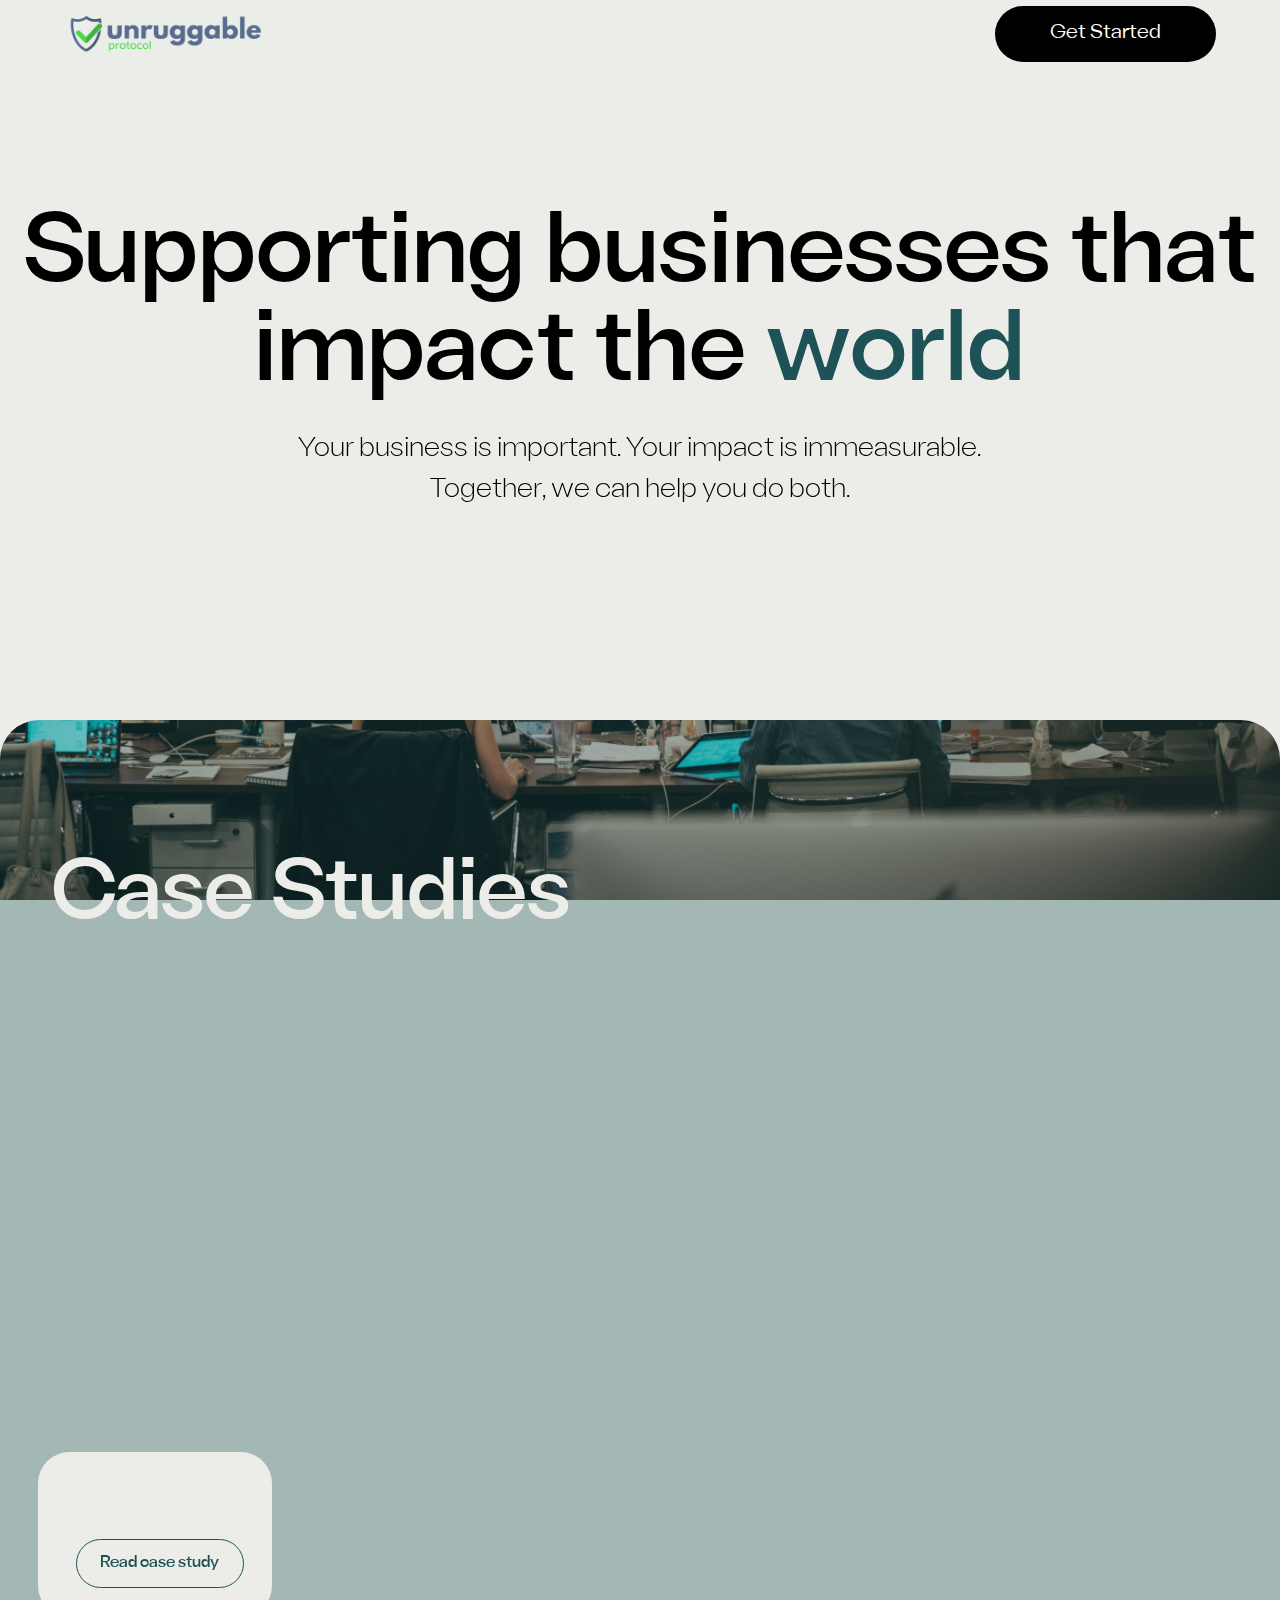
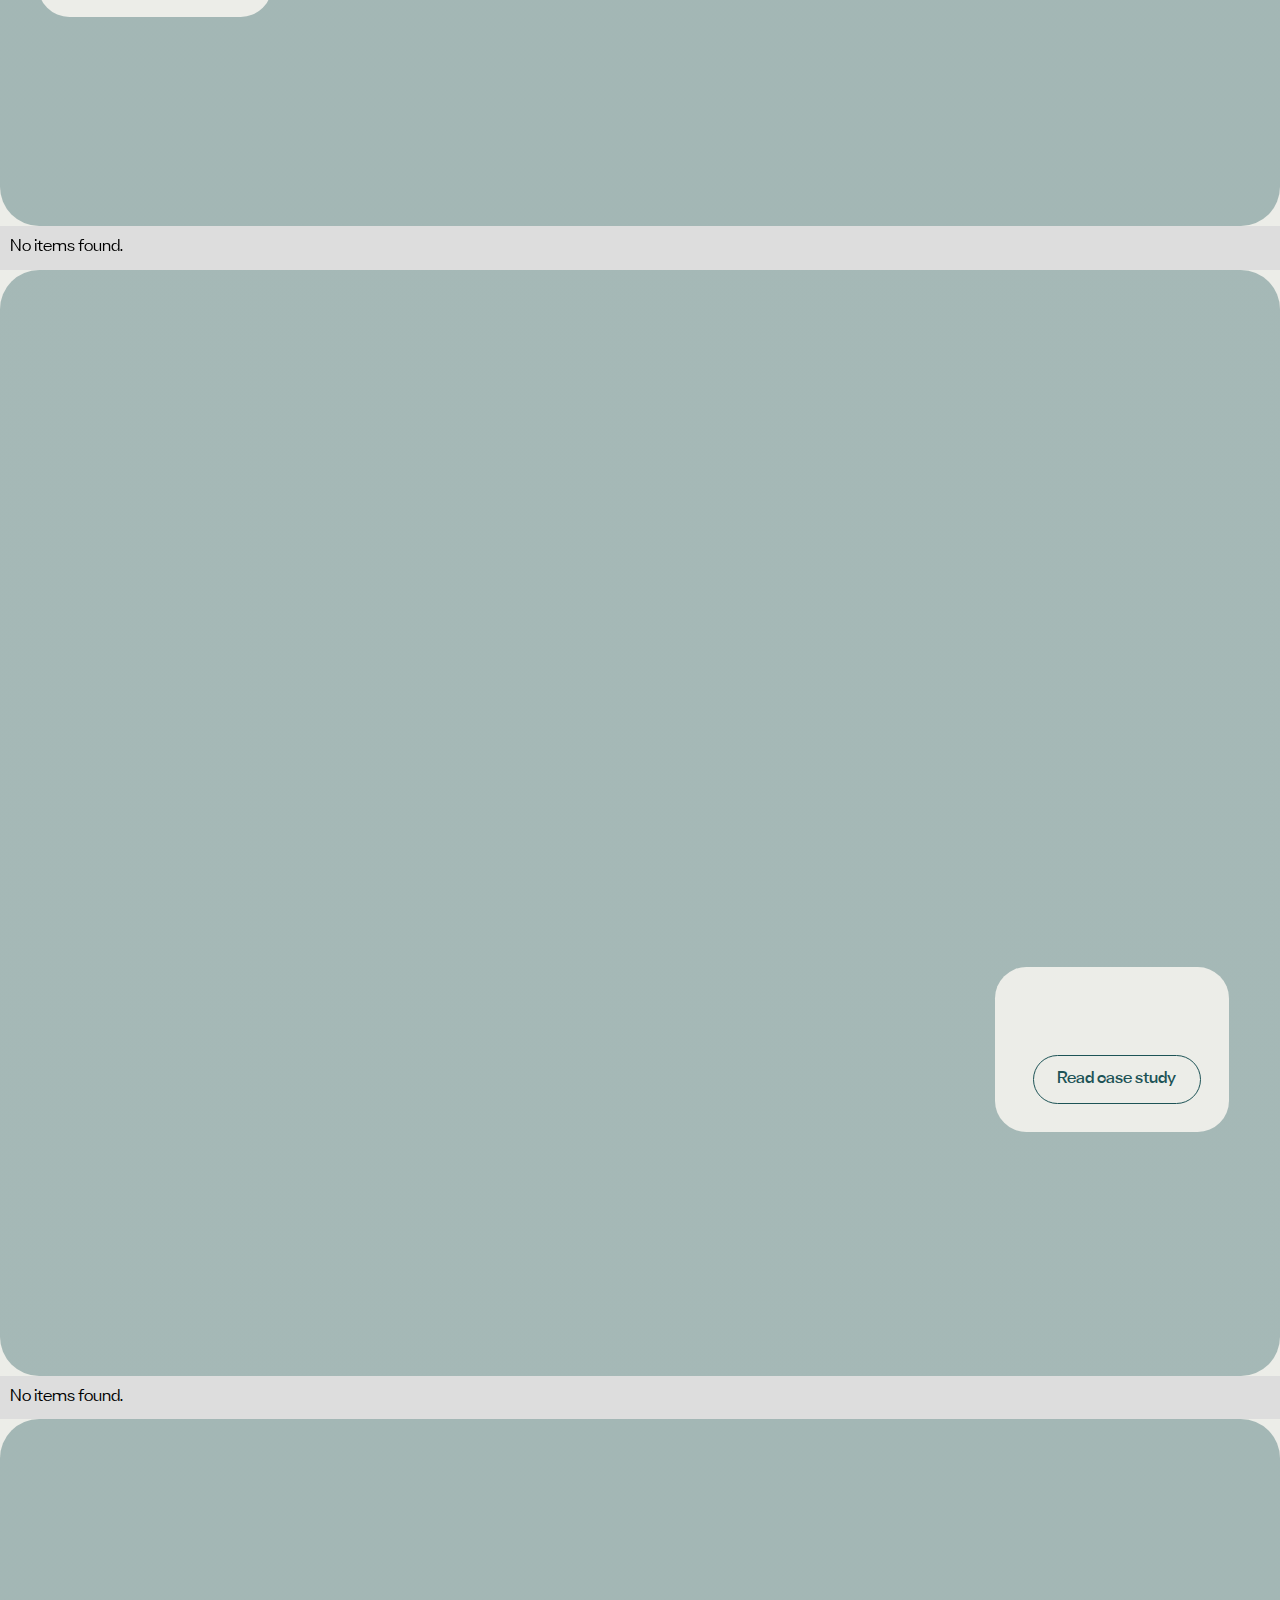
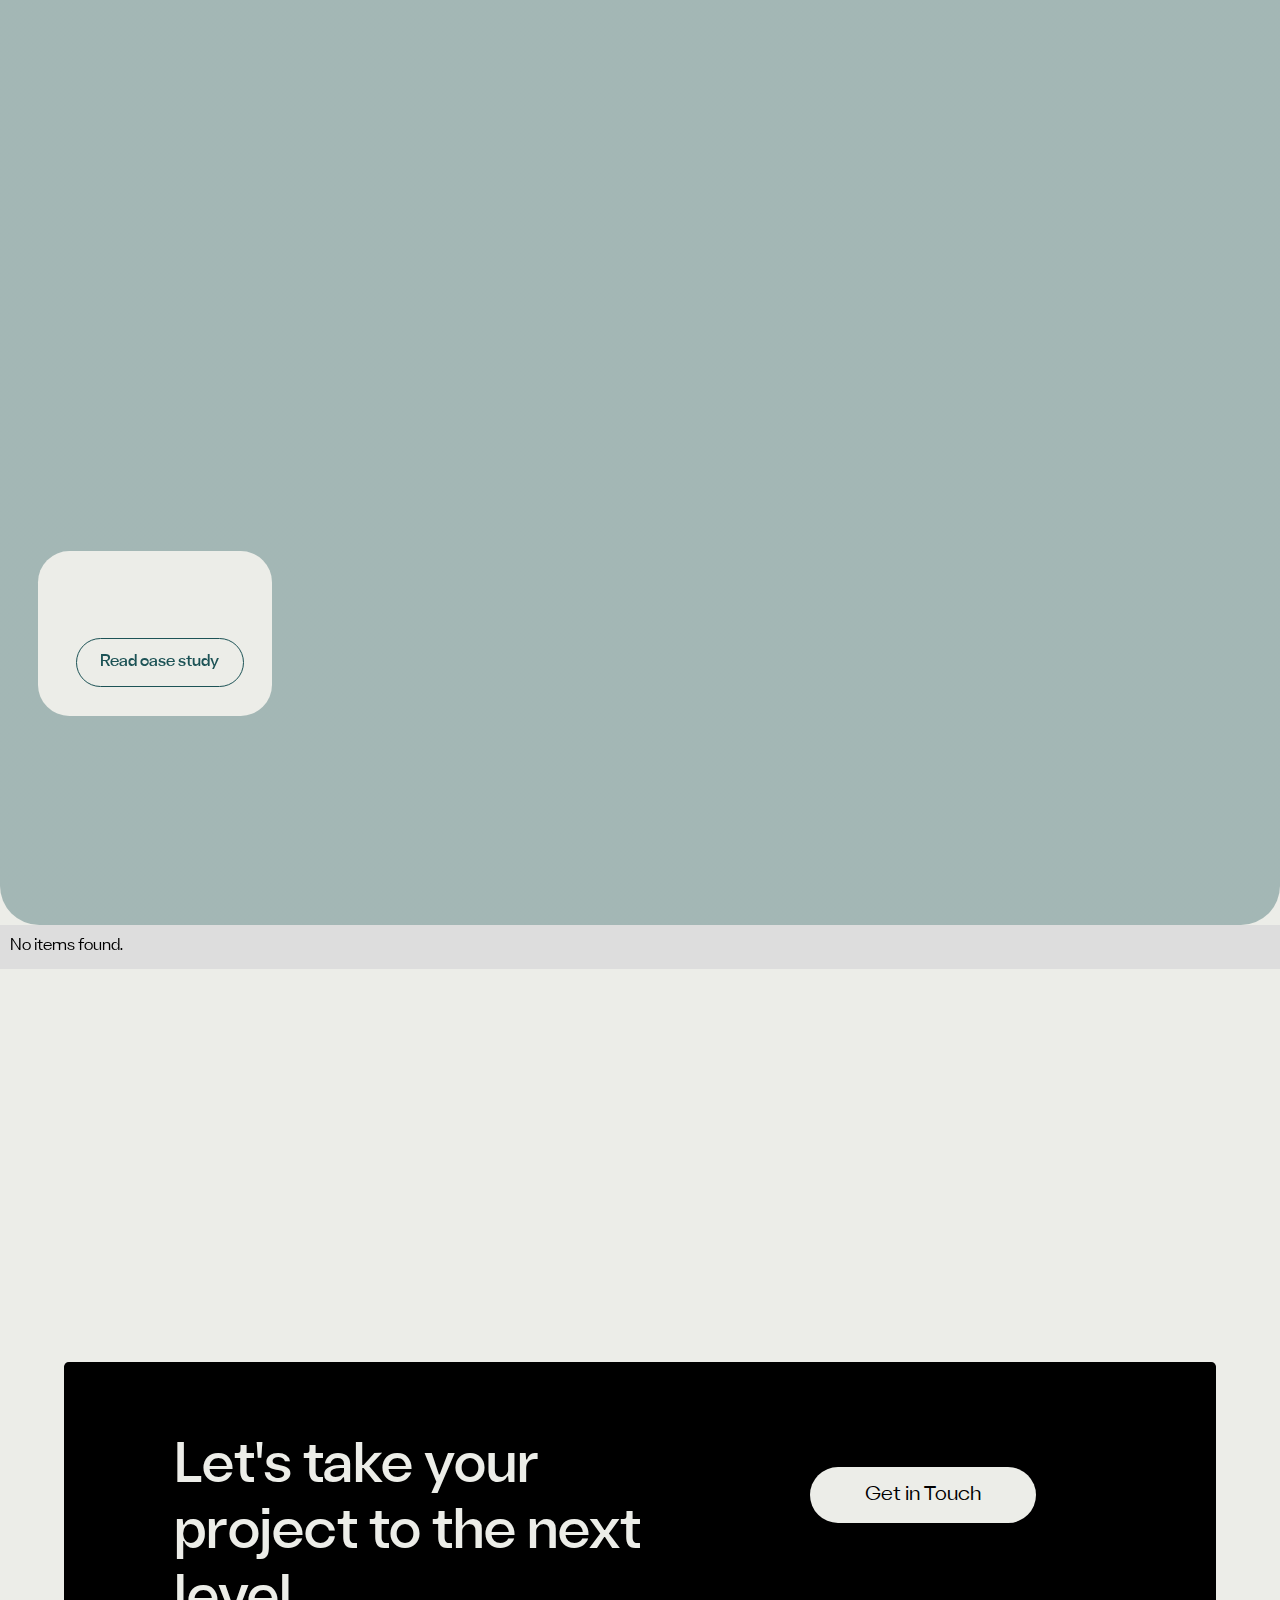
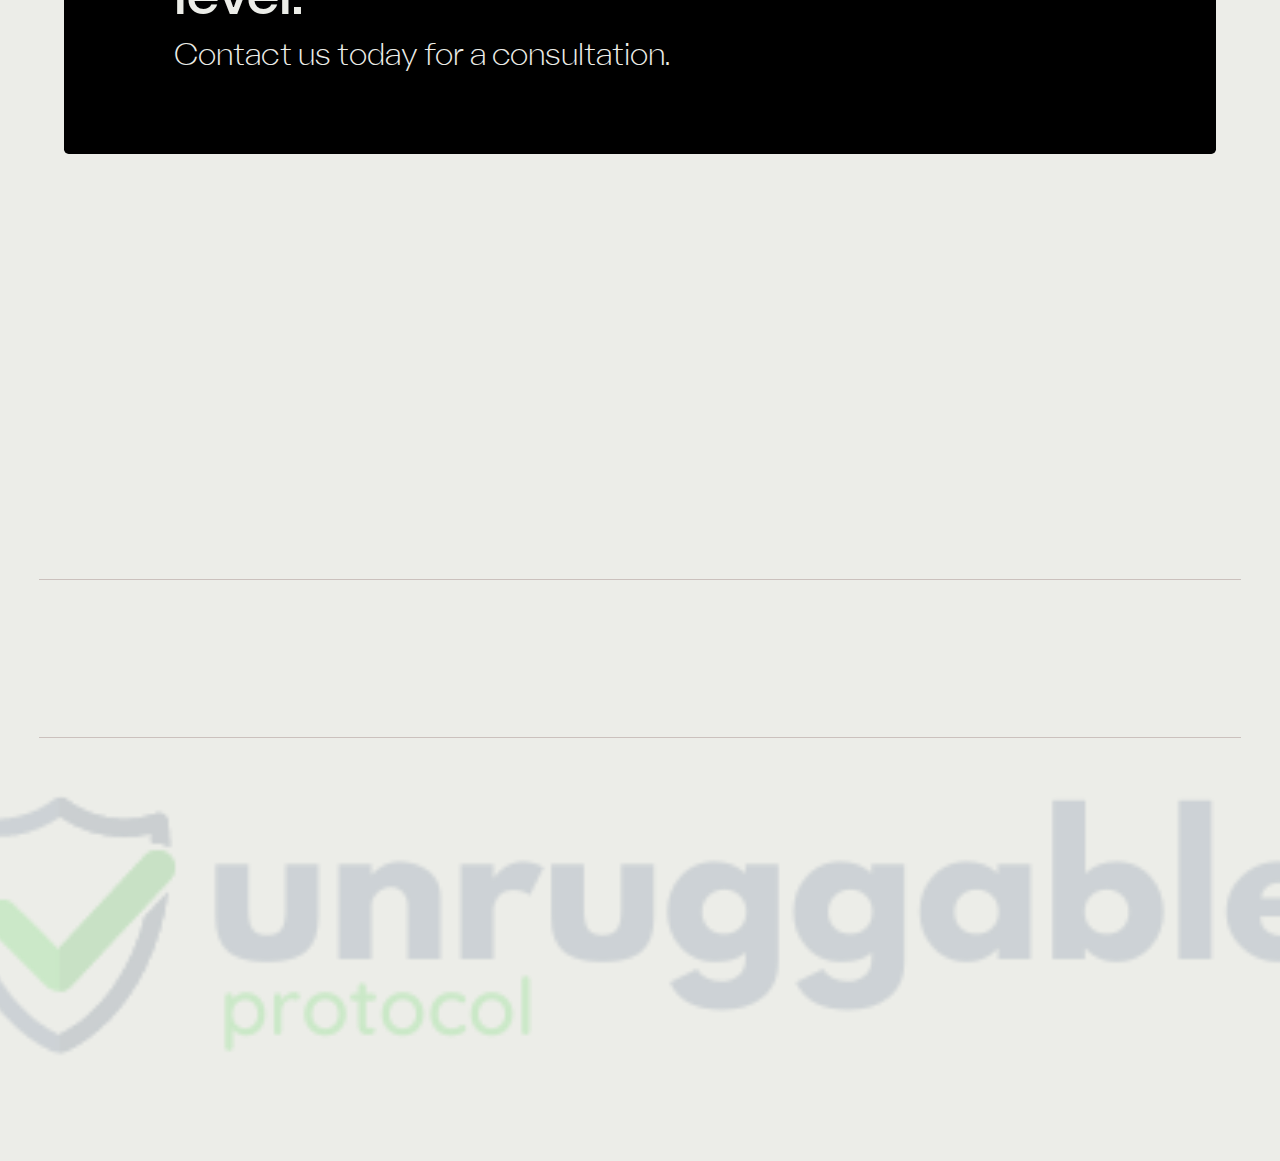
<file: case-studies.html>
<!DOCTYPE html><!--  This site was created in Webflow. http://www.webflow.com  -->
<!--  Last Published: Wed Jun 22 2022 01:40:40 GMT+0000 (Coordinated Universal Time)  -->
<html data-wf-page="62b2371d9a396a226f5c82a8" data-wf-site="62b2371d9a396a4d805c8297">
<head>
  <meta charset="utf-8">
  <title>Case Studies</title>
  <meta content="Case Studies" property="og:title">
  <meta content="Case Studies" property="twitter:title">
  <meta content="width=device-width, initial-scale=1" name="viewport">
  <meta content="Webflow" name="generator">
  <link href="css/normalize.css" rel="stylesheet" type="text/css">
  <link href="css/webflow.css" rel="stylesheet" type="text/css">
  <link href="css/unruggableprelaunch.webflow.css" rel="stylesheet" type="text/css">
  <!-- [if lt IE 9]><script src="https://cdnjs.cloudflare.com/ajax/libs/html5shiv/3.7.3/html5shiv.min.js" type="text/javascript"></script><![endif] -->
  <script type="text/javascript">!function(o,c){var n=c.documentElement,t=" w-mod-";n.className+=t+"js",("ontouchstart"in o||o.DocumentTouch&&c instanceof DocumentTouch)&&(n.className+=t+"touch")}(window,document);</script>
  <link href="images/favicon.png" rel="shortcut icon" type="image/x-icon">
  <link href="images/webclip.png" rel="apple-touch-icon"><!--  Please keep this css code to improve the font quality -->
  <style>
  * {
  -webkit-font-smoothing: antialiased;
  -moz-osx-font-smoothing: grayscale;
}
</style>
  <!--  You can remove this  -->
  <meta name="facebook-domain-verification" content="mlk59ybu44651lzcbhhxjfl8vfae8q">
</head>
<body>
  <div class="page-wrapper">
    <div class="global-styles w-embed">
      <style>
/* Snippet gets rid of top margin on first element in any rich text*/
.w-richtext>:first-child {
	margin-top: 0;
}
/* Snippet gets rid of bottom margin on last element in any rich text*/
.w-richtext>:last-child, .w-richtext ol li:last-child, .w-richtext ul li:last-child {
    margin-bottom: 0;
}
/* Snippet makes all link elements listed below to inherit color from their parent */
a, 
.w-tab-link,
.w-nav-link,
.w-dropdown-btn,
.w-dropdown-toggle,
.w-dropdown-link
{
color: inherit;
}
/* Snippet prevents all click and hover interaction with an element */
.clickable-off {
  pointer-events: none;
}
/* Snippet enables all click and hover interaction with an element */
.clickable-on{
  pointer-events: auto;
}
/* Snippet enables you to add class of div-square which creates and maintains a 1:1 dimension of a div.*/
.div-square::after {
  content: "";
  display: block;
  padding-bottom: 100%;
}
/*Hide focus outline for main content element*/
    main:focus-visible {
    outline: -webkit-focus-ring-color auto 0px;
}
/* Make sure containers never lose their center alignment*/
.container-medium, .container-small, .container-large {
  margin-right: auto !important;
  margin-left: auto !important;
}
/*Reset selects, buttons, and links styles*/
.w-input, .w-select, a {
color: inherit;
text-decoration: inherit;
font-size: inherit;
}
/*Apply "..." after 3 lines of text */
.text-style-3lines {
    display: -webkit-box;
    overflow: hidden;
    -webkit-line-clamp: 3;
    -webkit-box-orient: vertical;
}
/* Apply "..." after 2 lines of text */
.text-style-2lines {
    display: -webkit-box;
    overflow: hidden;
    -webkit-line-clamp: 2;
    -webkit-box-orient: vertical;
}
/* Apply "..." at 100% width */
.truncate-width { 
		width: 100%; 
    white-space: nowrap; 
    overflow: hidden; 
    text-overflow: ellipsis; 
}
/* Removes native scrollbar */
.no-scrollbar {
    -ms-overflow-style: none;  // IE 10+
    overflow: -moz-scrollbars-none;  // Firefox
}
.no-scrollbar::-webkit-scrollbar {
    display: none; // Safari and Chrome
}
  html { font-size: calc(0.625rem + 0.41666666666666663vw); }
  @media screen and (max-width:1920px) { html { font-size: calc(0.625rem + 0.41666666666666674vw); } }
  @media screen and (max-width:1440px) { html { font-size: calc(0.8126951092611863rem + 0.20811654526534862vw); } }
  @media screen and (max-width:479px) { html { font-size: calc(0.7494769874476988rem + 0.8368200836820083vw); } }
</style>
    </div>
    <main class="main-wrapper">
      <div data-collapse="medium" data-animation="default" data-duration="400" data-w-id="76ba1840-8a17-8422-7d93-6b2b6d54ebc1" data-easing="ease" data-easing2="ease" role="banner" class="navbar_component w-nav">
        <div class="navbar_container">
          <a href="index.html" class="navbar_logo-link w-nav-brand"><img src="images/unruggablelogo-long.png" loading="lazy" width="186" data-w-id="76ba1840-8a17-8422-7d93-6b2b6d54ebc4" alt="" class="navbar_logo"><img src="images/insight-consulting-logo-3-white.png" loading="lazy" data-w-id="7aec7235-9aa2-b0a8-4a60-4f6ebc536130" sizes="100vw" srcset="images/insight-consulting-logo-3-white-p-500.png 500w, images/insight-consulting-logo-3-white-p-800.png 800w, images/insight-consulting-logo-3-white-p-1080.png 1080w, images/insight-consulting-logo-3-white-p-1600.png 1600w, images/insight-consulting-logo-3-white.png 2000w" alt="" class="navbar_logo is--white"></a>
          <nav role="navigation" data-w-id="76ba1840-8a17-8422-7d93-6b2b6d54ebc5" class="navbar_menu w-nav-menu">
            <div class="navbar_menu-buttons">
              <a data-w-id="76ba1840-8a17-8422-7d93-6b2b6d54ebcf" href="contact-us.html" class="button w-button">Get Started</a>
            </div>
          </nav>
          <div class="navbar_menu-button w-nav-button">
            <div class="menu-icon1">
              <div data-w-id="76ba1840-8a17-8422-7d93-6b2b6d54ebd3" class="menu-icon1_line-top"></div>
              <div data-w-id="76ba1840-8a17-8422-7d93-6b2b6d54ebd4" class="menu-icon1_line-middle">
                <div class="menu-icon_line-middle-inner"></div>
              </div>
              <div data-w-id="76ba1840-8a17-8422-7d93-6b2b6d54ebd6" class="menu-icon1_line-bottom"></div>
            </div>
          </div>
        </div>
      </div>
      <header class="section-case-studies">
        <div class="page-padding padding-0">
          <div class="container-full">
            <div class="csheader_component">
              <div class="csheader_content">
                <div class="text-align-center">
                  <div class="max-width-xxlarge">
                    <div class="margin-bottom margin-small z">
                      <h1 class="heading-xhuge">Supporting businesses that impact the <span class="text-color-darkslate">world</span></h1>
                    </div>
                    <p class="text-size-large">Your business is important. Your impact is immeasurable. <br>Together, we can help you do both.</p>
                  </div>
                </div>
              </div>
              <div data-w-id="37ab1e2e-de69-12ed-297f-9f25eceedd96" class="csheader_ix-trigger"></div>
            </div>
            <div class="case-studies_component">
              <div class="case-list-wrapper-1 w-dyn-list">
                <div role="list" class="w-dyn-items">
                  <div role="listitem" class="w-dyn-item">
                    <div class="case-studies_content-item content-item-1">
                      <div class="page-padding-rem">
                        <div class="container-large">
                          <div class="header-100vh">
                            <div class="padding-vertical padding-xhuge">
                              <div data-w-id="625e6fd3-cceb-1727-b6d7-9c48d04a7f6d" class="case_component">
                                <div class="max-width-medium">
                                  <div class="margin-bottom margin-small">
                                    <h2></h2>
                                  </div>
                                  <p class="text-size-xmedium"></p>
                                  <div class="margin-top margin-medium">
                                    <div class="button-row">
                                      <a href="#" class="button-secondary w-button">Read case study</a>
                                    </div>
                                  </div>
                                </div>
                              </div>
                              <div class="case_study-title-wrapper">
                                <div class="max-width-large">
                                  <div class="margin-bottom margin-small">
                                    <h2 class="case-study-title">Case Studies</h2>
                                  </div>
                                </div>
                              </div>
                            </div>
                          </div>
                        </div>
                      </div>
                    </div>
                  </div>
                </div>
                <div class="w-dyn-empty">
                  <div>No items found.</div>
                </div>
              </div>
              <div class="case-list-wrapper-2 w-dyn-list">
                <div role="list" class="w-dyn-items">
                  <div role="listitem" class="w-dyn-item">
                    <div class="case-studies_content-item content-item-2">
                      <div class="page-padding-rem">
                        <div class="container-large">
                          <div class="header-100vh">
                            <div class="padding-vertical padding-xhuge">
                              <div class="case_component is--alternate">
                                <div class="max-width-medium">
                                  <div class="margin-bottom margin-small">
                                    <h2></h2>
                                  </div>
                                  <p class="text-size-xmedium"></p>
                                  <div class="margin-top margin-medium">
                                    <div class="button-row">
                                      <a href="#" class="button-secondary w-button">Read case study</a>
                                    </div>
                                  </div>
                                </div>
                              </div>
                            </div>
                          </div>
                        </div>
                      </div>
                    </div>
                  </div>
                </div>
                <div class="w-dyn-empty">
                  <div>No items found.</div>
                </div>
              </div>
              <div class="case-list-wrapper-3 w-dyn-list">
                <div role="list" class="w-dyn-items">
                  <div role="listitem" class="w-dyn-item">
                    <div class="case-studies_content-item content-item-3">
                      <div class="page-padding-rem">
                        <div class="container-large">
                          <div class="header-100vh">
                            <div class="padding-vertical padding-xhuge">
                              <div class="case_component">
                                <div class="max-width-medium">
                                  <div class="margin-bottom margin-small">
                                    <h2></h2>
                                  </div>
                                  <p class="text-size-xmedium"></p>
                                  <div class="margin-top margin-medium">
                                    <div class="button-row">
                                      <a href="#" class="button-secondary w-button">Read case study</a>
                                    </div>
                                  </div>
                                </div>
                              </div>
                            </div>
                          </div>
                        </div>
                      </div>
                    </div>
                  </div>
                </div>
                <div class="w-dyn-empty">
                  <div>No items found.</div>
                </div>
              </div>
            </div>
          </div>
        </div>
      </header>
      <section data-w-id="3b5d1b6c-d917-4312-1cad-ec0cbb23fb38" class="section-cta">
        <div class="page-padding is--mobile-0">
          <div class="container-large">
            <div class="padding-vertical padding-xlarge">
              <div class="cta-wrapper">
                <div class="cta-component">
                  <div class="padding-vertical padding-large">
                    <div class="w-layout-grid cta_content">
                      <div class="cta_heading-wrap">
                        <h2 class="cta-top-line">Let&#x27;s take your project to the next level.</h2>
                        <div class="margin-bottom margin-0">
                          <p class="cta-text">Contact us today for a consultation.</p>
                        </div>
                      </div>
                      <div class="cta_content-right">
                        <div class="margin-top margin-medium">
                          <div class="button-row is-button-row-center">
                            <a href="#" class="button is-alternate w-button">Get in Touch</a>
                          </div>
                        </div>
                      </div>
                    </div>
                  </div>
                </div>
              </div>
            </div>
          </div>
        </div>
      </section>
    </main>
    <footer class="footer_component">
      <div class="page-padding-rem">
        <div class="container-large">
          <div class="padding-vertical padding-xxlarge">
            <div class="padding-vertical padding-xxlarge">
              <div class="line-divider"></div>
            </div>
            <div class="padding-bottom padding-xxlarge">
              <div class="w-layout-grid footer_top-wrapper">
                <a href="about.html" class="footer_link w-inline-block">
                  <div class="footer_column-heading">About Us</div>
                  <div class="icon-embed-medium w-embed"><svg width="currentWidth" viewbox="0 0 24 24" fill="none" xmlns="http://www.w3.org/2000/svg">
                      <path d="M16.0039 9.414L7.39691 18.021L5.98291 16.607L14.5889 8H7.00391V6H18.0039V17H16.0039V9.414V9.414Z" fill="currentColor"></path>
                    </svg></div>
                </a>
                <a href="services.html" class="footer_link w-inline-block">
                  <div class="footer_column-heading">Services</div>
                  <div class="icon-embed-medium w-embed"><svg width="currentWidth" viewbox="0 0 24 24" fill="none" xmlns="http://www.w3.org/2000/svg">
                      <path d="M16.0039 9.414L7.39691 18.021L5.98291 16.607L14.5889 8H7.00391V6H18.0039V17H16.0039V9.414V9.414Z" fill="currentColor"></path>
                    </svg></div>
                </a>
                <a href="case-studies.html" aria-current="page" class="footer_link w-inline-block w--current">
                  <div class="footer_column-heading">Case Studies</div>
                  <div class="icon-embed-medium w-embed"><svg width="currentWidth" viewbox="0 0 24 24" fill="none" xmlns="http://www.w3.org/2000/svg">
                      <path d="M16.0039 9.414L7.39691 18.021L5.98291 16.607L14.5889 8H7.00391V6H18.0039V17H16.0039V9.414V9.414Z" fill="currentColor"></path>
                    </svg></div>
                </a>
                <a href="contact-us.html" class="footer_link w-inline-block">
                  <div class="footer_column-heading">Contact Us</div>
                  <div class="icon-embed-medium w-embed"><svg width="currentWidth" viewbox="0 0 24 24" fill="none" xmlns="http://www.w3.org/2000/svg">
                      <path d="M16.0039 9.414L7.39691 18.021L5.98291 16.607L14.5889 8H7.00391V6H18.0039V17H16.0039V9.414V9.414Z" fill="currentColor"></path>
                    </svg></div>
                </a>
              </div>
            </div>
            <div class="line-divider"></div>
            <div class="padding-top padding-medium">
              <div class="footer_bottom-wrapper">
                <a href="#" class="footer_logo-link w-nav-brand"><img src="images/unruggablelogo-long.png" loading="lazy" alt="" class="footer-img"></a>
              </div>
            </div>
          </div>
        </div>
      </div>
    </footer>
  </div>
  <script src="https://d3e54v103j8qbb.cloudfront.net/js/jquery-3.5.1.min.dc5e7f18c8.js?site=62b2371d9a396a4d805c8297" type="text/javascript" integrity="sha256-9/aliU8dGd2tb6OSsuzixeV4y/faTqgFtohetphbbj0=" crossorigin="anonymous"></script>
  <script src="js/webflow.js" type="text/javascript"></script>
  <!-- [if lte IE 9]><script src="https://cdnjs.cloudflare.com/ajax/libs/placeholders/3.0.2/placeholders.min.js"></script><![endif] -->
</body>
</html>
</file>
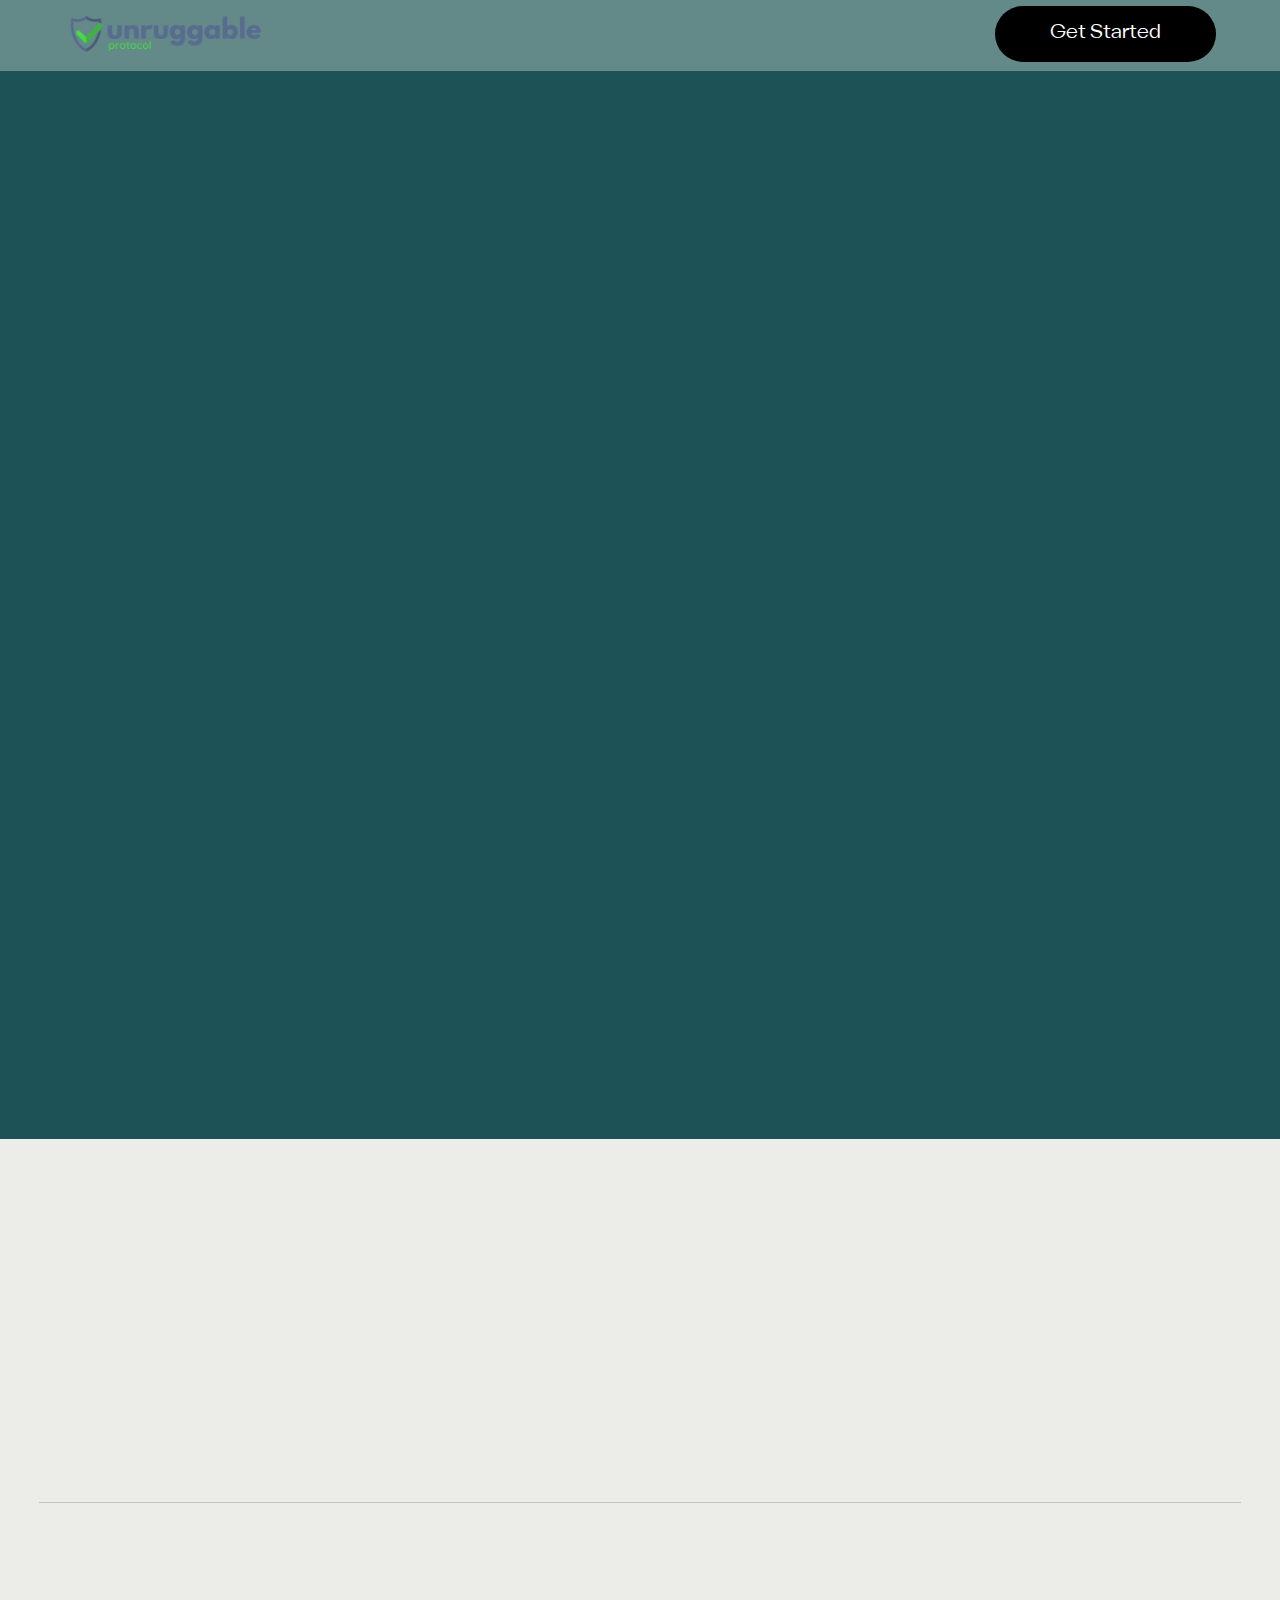
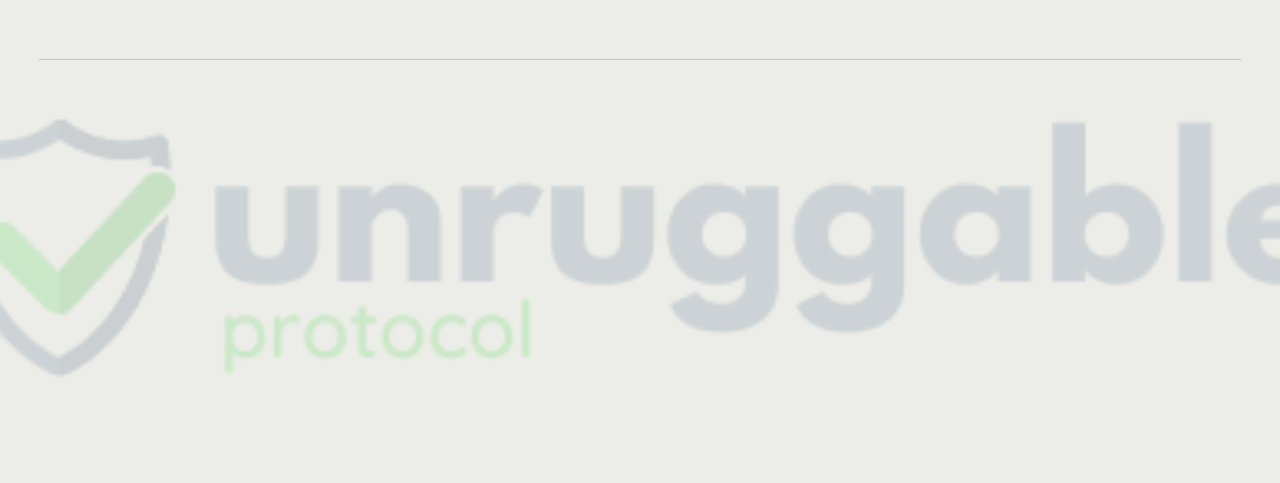
<file: contact-us.html>
<!DOCTYPE html><!--  This site was created in Webflow. http://www.webflow.com  -->
<!--  Last Published: Wed Jun 22 2022 01:40:40 GMT+0000 (Coordinated Universal Time)  -->
<html data-wf-page="62b2371d9a396aaec15c82aa" data-wf-site="62b2371d9a396a4d805c8297">
<head>
  <meta charset="utf-8">
  <title>Contact Us</title>
  <meta content="Contact Us" property="og:title">
  <meta content="Contact Us" property="twitter:title">
  <meta content="width=device-width, initial-scale=1" name="viewport">
  <meta content="Webflow" name="generator">
  <link href="css/normalize.css" rel="stylesheet" type="text/css">
  <link href="css/webflow.css" rel="stylesheet" type="text/css">
  <link href="css/unruggableprelaunch.webflow.css" rel="stylesheet" type="text/css">
  <!-- [if lt IE 9]><script src="https://cdnjs.cloudflare.com/ajax/libs/html5shiv/3.7.3/html5shiv.min.js" type="text/javascript"></script><![endif] -->
  <script type="text/javascript">!function(o,c){var n=c.documentElement,t=" w-mod-";n.className+=t+"js",("ontouchstart"in o||o.DocumentTouch&&c instanceof DocumentTouch)&&(n.className+=t+"touch")}(window,document);</script>
  <link href="images/favicon.png" rel="shortcut icon" type="image/x-icon">
  <link href="images/webclip.png" rel="apple-touch-icon"><!--  Please keep this css code to improve the font quality -->
  <style>
  * {
  -webkit-font-smoothing: antialiased;
  -moz-osx-font-smoothing: grayscale;
}
</style>
  <!--  You can remove this  -->
  <meta name="facebook-domain-verification" content="mlk59ybu44651lzcbhhxjfl8vfae8q">
</head>
<body>
  <div class="page-wrapper">
    <div class="global-styles w-embed">
      <style>
/* Snippet gets rid of top margin on first element in any rich text*/
.w-richtext>:first-child {
	margin-top: 0;
}
/* Snippet gets rid of bottom margin on last element in any rich text*/
.w-richtext>:last-child, .w-richtext ol li:last-child, .w-richtext ul li:last-child {
    margin-bottom: 0;
}
/* Snippet makes all link elements listed below to inherit color from their parent */
a, 
.w-tab-link,
.w-nav-link,
.w-dropdown-btn,
.w-dropdown-toggle,
.w-dropdown-link
{
color: inherit;
}
/* Snippet prevents all click and hover interaction with an element */
.clickable-off {
  pointer-events: none;
}
/* Snippet enables all click and hover interaction with an element */
.clickable-on{
  pointer-events: auto;
}
/* Snippet enables you to add class of div-square which creates and maintains a 1:1 dimension of a div.*/
.div-square::after {
  content: "";
  display: block;
  padding-bottom: 100%;
}
/*Hide focus outline for main content element*/
    main:focus-visible {
    outline: -webkit-focus-ring-color auto 0px;
}
/* Make sure containers never lose their center alignment*/
.container-medium, .container-small, .container-large {
  margin-right: auto !important;
  margin-left: auto !important;
}
/*Reset selects, buttons, and links styles*/
.w-input, .w-select, a {
color: inherit;
text-decoration: inherit;
font-size: inherit;
}
/*Apply "..." after 3 lines of text */
.text-style-3lines {
    display: -webkit-box;
    overflow: hidden;
    -webkit-line-clamp: 3;
    -webkit-box-orient: vertical;
}
/* Apply "..." after 2 lines of text */
.text-style-2lines {
    display: -webkit-box;
    overflow: hidden;
    -webkit-line-clamp: 2;
    -webkit-box-orient: vertical;
}
/* Apply "..." at 100% width */
.truncate-width { 
		width: 100%; 
    white-space: nowrap; 
    overflow: hidden; 
    text-overflow: ellipsis; 
}
/* Removes native scrollbar */
.no-scrollbar {
    -ms-overflow-style: none;  // IE 10+
    overflow: -moz-scrollbars-none;  // Firefox
}
.no-scrollbar::-webkit-scrollbar {
    display: none; // Safari and Chrome
}
  html { font-size: calc(0.625rem + 0.41666666666666663vw); }
  @media screen and (max-width:1920px) { html { font-size: calc(0.625rem + 0.41666666666666674vw); } }
  @media screen and (max-width:1440px) { html { font-size: calc(0.8126951092611863rem + 0.20811654526534862vw); } }
  @media screen and (max-width:479px) { html { font-size: calc(0.7494769874476988rem + 0.8368200836820083vw); } }
</style>
    </div>
    <main class="main-wrapper">
      <div data-collapse="medium" data-animation="default" data-duration="400" data-w-id="76ba1840-8a17-8422-7d93-6b2b6d54ebc1" data-easing="ease" data-easing2="ease" role="banner" class="navbar_component w-nav">
        <div class="navbar_container">
          <a href="index.html" class="navbar_logo-link w-nav-brand"><img src="images/unruggablelogo-long.png" loading="lazy" width="186" data-w-id="76ba1840-8a17-8422-7d93-6b2b6d54ebc4" alt="" class="navbar_logo"><img src="images/insight-consulting-logo-3-white.png" loading="lazy" data-w-id="7aec7235-9aa2-b0a8-4a60-4f6ebc536130" sizes="100vw" srcset="images/insight-consulting-logo-3-white-p-500.png 500w, images/insight-consulting-logo-3-white-p-800.png 800w, images/insight-consulting-logo-3-white-p-1080.png 1080w, images/insight-consulting-logo-3-white-p-1600.png 1600w, images/insight-consulting-logo-3-white.png 2000w" alt="" class="navbar_logo is--white"></a>
          <nav role="navigation" data-w-id="76ba1840-8a17-8422-7d93-6b2b6d54ebc5" class="navbar_menu w-nav-menu">
            <div class="navbar_menu-buttons">
              <a data-w-id="76ba1840-8a17-8422-7d93-6b2b6d54ebcf" href="contact-us.html" aria-current="page" class="button w-button w--current">Get Started</a>
            </div>
          </nav>
          <div class="navbar_menu-button w-nav-button">
            <div class="menu-icon1">
              <div data-w-id="76ba1840-8a17-8422-7d93-6b2b6d54ebd3" class="menu-icon1_line-top"></div>
              <div data-w-id="76ba1840-8a17-8422-7d93-6b2b6d54ebd4" class="menu-icon1_line-middle">
                <div class="menu-icon_line-middle-inner"></div>
              </div>
              <div data-w-id="76ba1840-8a17-8422-7d93-6b2b6d54ebd6" class="menu-icon1_line-bottom"></div>
            </div>
          </div>
        </div>
      </div>
      <section class="section-contact">
        <div class="page-padding">
          <div class="container-large">
            <div class="padding-vertical padding-custom5">
              <div class="w-layout-grid contact_component">
                <div data-w-id="f11bc7d8-39f9-28d0-d20f-64daf29f10ff" style="opacity:0" class="contact_content">
                  <div class="margin-bottom margin-medium">
                    <div class="margin-bottom margin-small">
                      <h1 class="heading-xxxlarge text-color-alabaster">How can we help?</h1>
                    </div>
                  </div>
                  <div class="contact_form-block w-form">
                    <form id="wf-form-Contact-7-Form" name="wf-form-Contact-1-Form" data-name="Contact 1 Form" method="get" class="contact_form">
                      <div class="contact-field-wrapper"><label for="Contact-7-Name" class="field-label">Name</label><input type="text" class="contact-form-input w-input" maxlength="256" name="Contact-7-Name" data-name="Contact 7 Name" placeholder="Name" id="Contact-7-Name" required=""></div>
                      <div class="contact-field-wrapper"><label for="Contact-7-Email" class="field-label">Email</label><input type="email" class="contact-form-input w-input" maxlength="256" name="Contact-7-Email" data-name="Contact 7 Email" placeholder="Email" id="Contact-7-Email" required=""></div><select id="Industry-Select" name="Industry-Select" data-name="Industry Select" required="" class="form-input-1 is-select-input w-select">
                        <option value="">What industry are you in?</option>
                        <option value="Business and E-Commerce">Business and E-Commerce</option>
                        <option value="Hospitality and Tourism">Hospitality and Tourism</option>
                        <option value="Consumer Products">Consumer Products</option>
                        <option value="Retail and Restaurants">Retail and Restaurants</option>
                        <option value="Tech and Media">Tech and Media</option>
                      </select>
                      <div class="contact-field-wrapper"><label for="Contact-7-Message" class="field-label">Message</label><textarea placeholder="Type your message..." maxlength="5000" id="Contact-7-Message" name="Contact-7-Message" data-name="Contact 7 Message" required="" class="contact-form-input is-text-area w-input"></textarea></div><input type="submit" value="Submit" data-wait="Please wait..." id="w-node-f11bc7d8-39f9-28d0-d20f-64daf29f111e-c15c82aa" class="button is-alternate w-button">
                    </form>
                    <div class="success-message w-form-done">
                      <div class="success-text">Thank you! Your submission has been received!</div>
                    </div>
                    <div class="error-message w-form-fail">
                      <div class="error-text">Oops! Something went wrong while submitting the form.</div>
                    </div>
                  </div>
                </div>
                <div id="w-node-f11bc7d8-39f9-28d0-d20f-64daf29f1125-c15c82aa" data-w-id="f11bc7d8-39f9-28d0-d20f-64daf29f1125" style="opacity:0" class="contact_image-wrapper"><img src="images/linkedin-sales-solutions-0LDx16EG3AM-unsplash.jpg" loading="lazy" sizes="(max-width: 479px) 240px, 480px" srcset="images/linkedin-sales-solutions-0LDx16EG3AM-unsplash-p-500.jpeg 500w, images/linkedin-sales-solutions-0LDx16EG3AM-unsplash-p-800.jpeg 800w, images/linkedin-sales-solutions-0LDx16EG3AM-unsplash-p-1080.jpeg 1080w, images/linkedin-sales-solutions-0LDx16EG3AM-unsplash-p-1600.jpeg 1600w, images/linkedin-sales-solutions-0LDx16EG3AM-unsplash-p-2000.jpeg 2000w, images/linkedin-sales-solutions-0LDx16EG3AM-unsplash-p-2600.jpeg 2600w, images/linkedin-sales-solutions-0LDx16EG3AM-unsplash-p-3200.jpeg 3200w, images/linkedin-sales-solutions-0LDx16EG3AM-unsplash.jpg 6720w" alt="" class="contact_image"></div>
              </div>
            </div>
          </div>
        </div>
      </section>
    </main>
    <footer class="footer_component">
      <div class="page-padding-rem">
        <div class="container-large">
          <div class="padding-vertical padding-xxlarge">
            <div class="padding-vertical padding-xxlarge">
              <div class="line-divider"></div>
            </div>
            <div class="padding-bottom padding-xxlarge">
              <div class="w-layout-grid footer_top-wrapper">
                <a href="about.html" class="footer_link w-inline-block">
                  <div class="footer_column-heading">About Us</div>
                  <div class="icon-embed-medium w-embed"><svg width="currentWidth" viewbox="0 0 24 24" fill="none" xmlns="http://www.w3.org/2000/svg">
                      <path d="M16.0039 9.414L7.39691 18.021L5.98291 16.607L14.5889 8H7.00391V6H18.0039V17H16.0039V9.414V9.414Z" fill="currentColor"></path>
                    </svg></div>
                </a>
                <a href="services.html" class="footer_link w-inline-block">
                  <div class="footer_column-heading">Services</div>
                  <div class="icon-embed-medium w-embed"><svg width="currentWidth" viewbox="0 0 24 24" fill="none" xmlns="http://www.w3.org/2000/svg">
                      <path d="M16.0039 9.414L7.39691 18.021L5.98291 16.607L14.5889 8H7.00391V6H18.0039V17H16.0039V9.414V9.414Z" fill="currentColor"></path>
                    </svg></div>
                </a>
                <a href="case-studies.html" class="footer_link w-inline-block">
                  <div class="footer_column-heading">Case Studies</div>
                  <div class="icon-embed-medium w-embed"><svg width="currentWidth" viewbox="0 0 24 24" fill="none" xmlns="http://www.w3.org/2000/svg">
                      <path d="M16.0039 9.414L7.39691 18.021L5.98291 16.607L14.5889 8H7.00391V6H18.0039V17H16.0039V9.414V9.414Z" fill="currentColor"></path>
                    </svg></div>
                </a>
                <a href="contact-us.html" aria-current="page" class="footer_link w-inline-block w--current">
                  <div class="footer_column-heading">Contact Us</div>
                  <div class="icon-embed-medium w-embed"><svg width="currentWidth" viewbox="0 0 24 24" fill="none" xmlns="http://www.w3.org/2000/svg">
                      <path d="M16.0039 9.414L7.39691 18.021L5.98291 16.607L14.5889 8H7.00391V6H18.0039V17H16.0039V9.414V9.414Z" fill="currentColor"></path>
                    </svg></div>
                </a>
              </div>
            </div>
            <div class="line-divider"></div>
            <div class="padding-top padding-medium">
              <div class="footer_bottom-wrapper">
                <a href="#" class="footer_logo-link w-nav-brand"><img src="images/unruggablelogo-long.png" loading="lazy" alt="" class="footer-img"></a>
              </div>
            </div>
          </div>
        </div>
      </div>
    </footer>
  </div>
  <script src="https://d3e54v103j8qbb.cloudfront.net/js/jquery-3.5.1.min.dc5e7f18c8.js?site=62b2371d9a396a4d805c8297" type="text/javascript" integrity="sha256-9/aliU8dGd2tb6OSsuzixeV4y/faTqgFtohetphbbj0=" crossorigin="anonymous"></script>
  <script src="js/webflow.js" type="text/javascript"></script>
  <!-- [if lte IE 9]><script src="https://cdnjs.cloudflare.com/ajax/libs/placeholders/3.0.2/placeholders.min.js"></script><![endif] -->
</body>
</html>
</file>
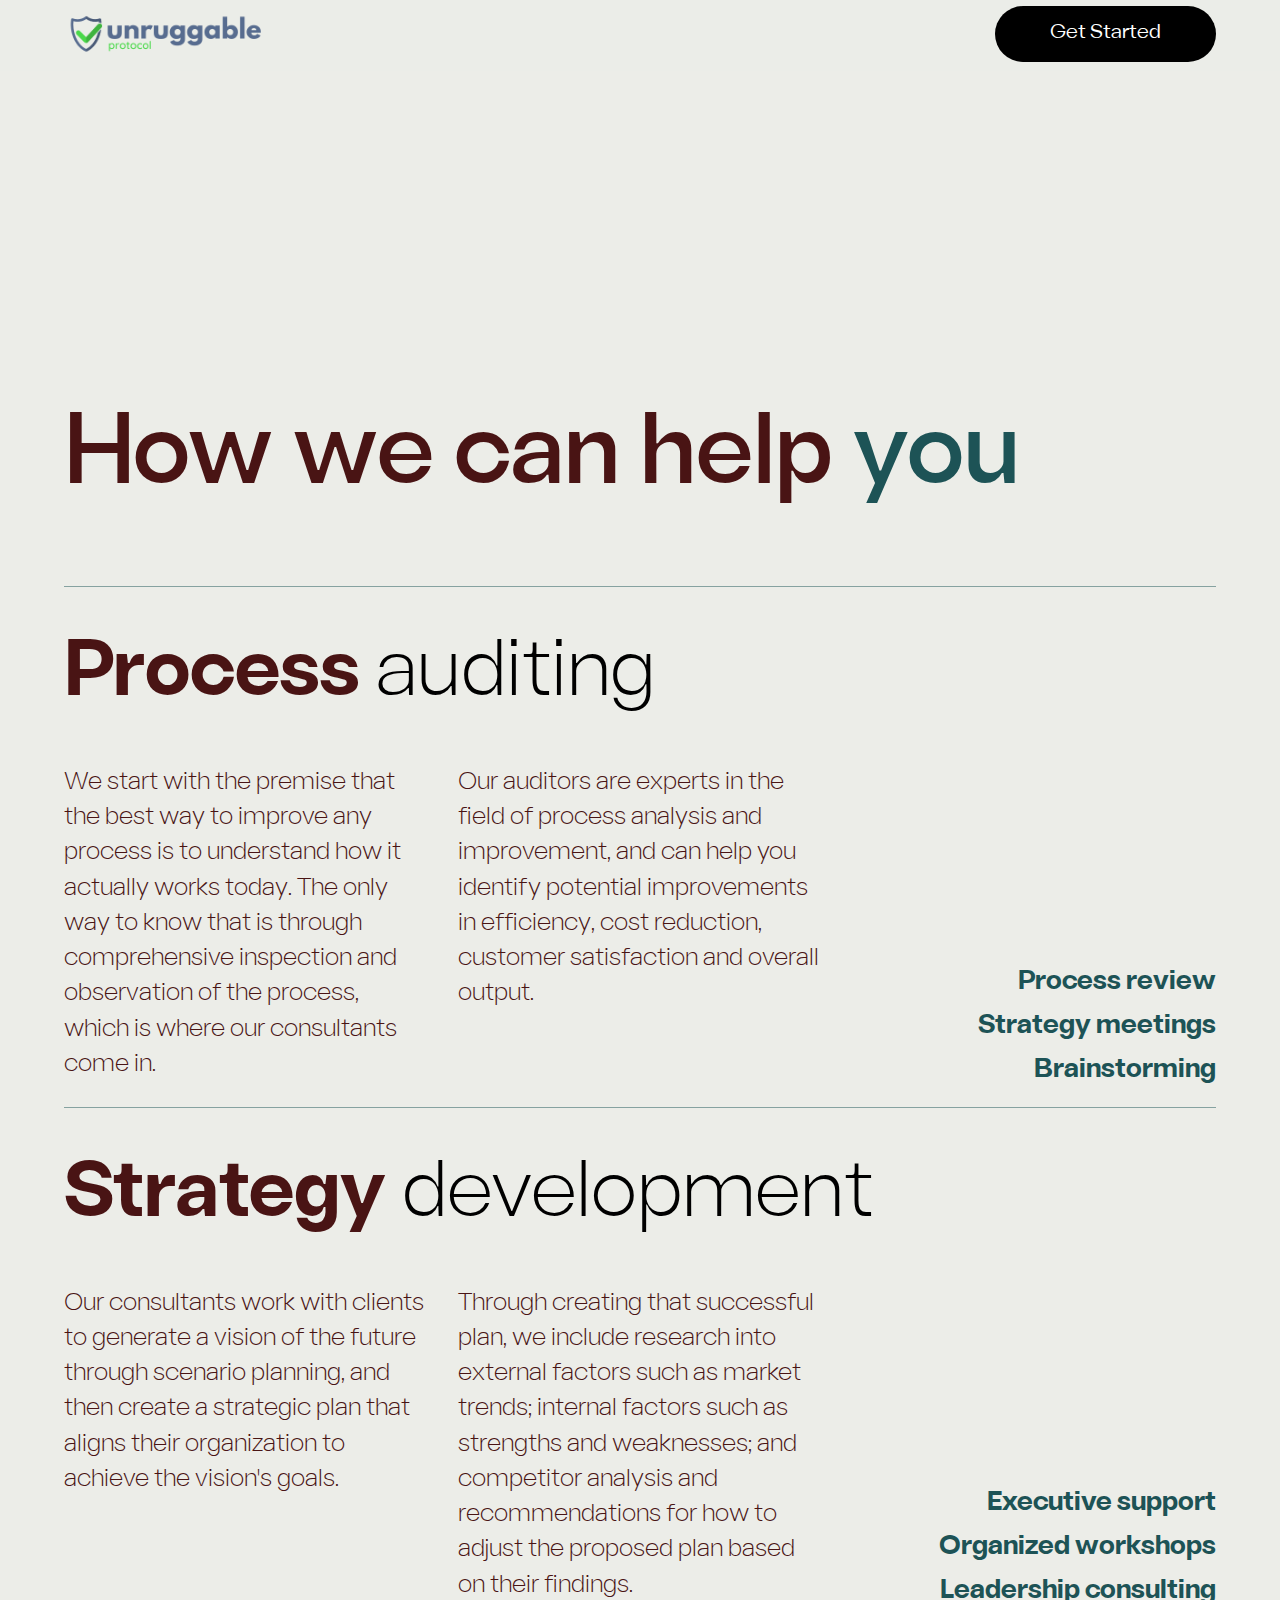
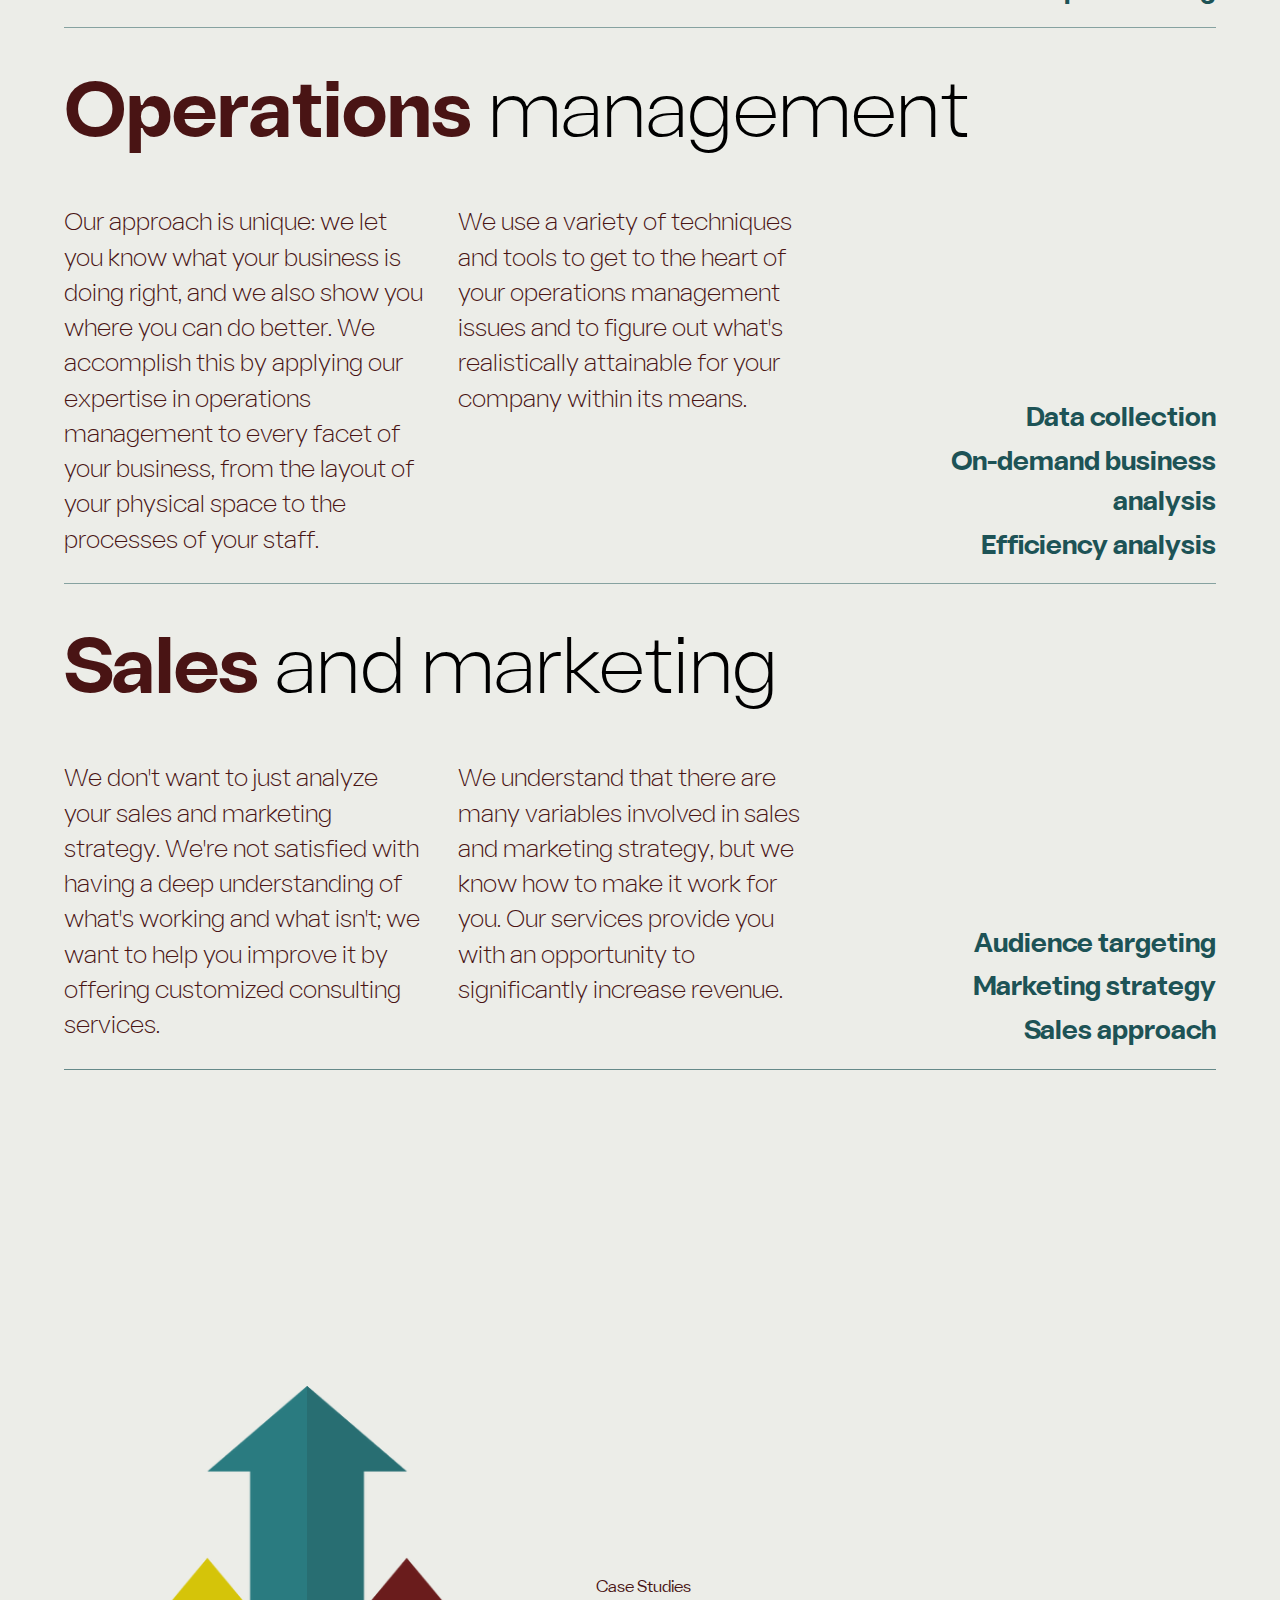
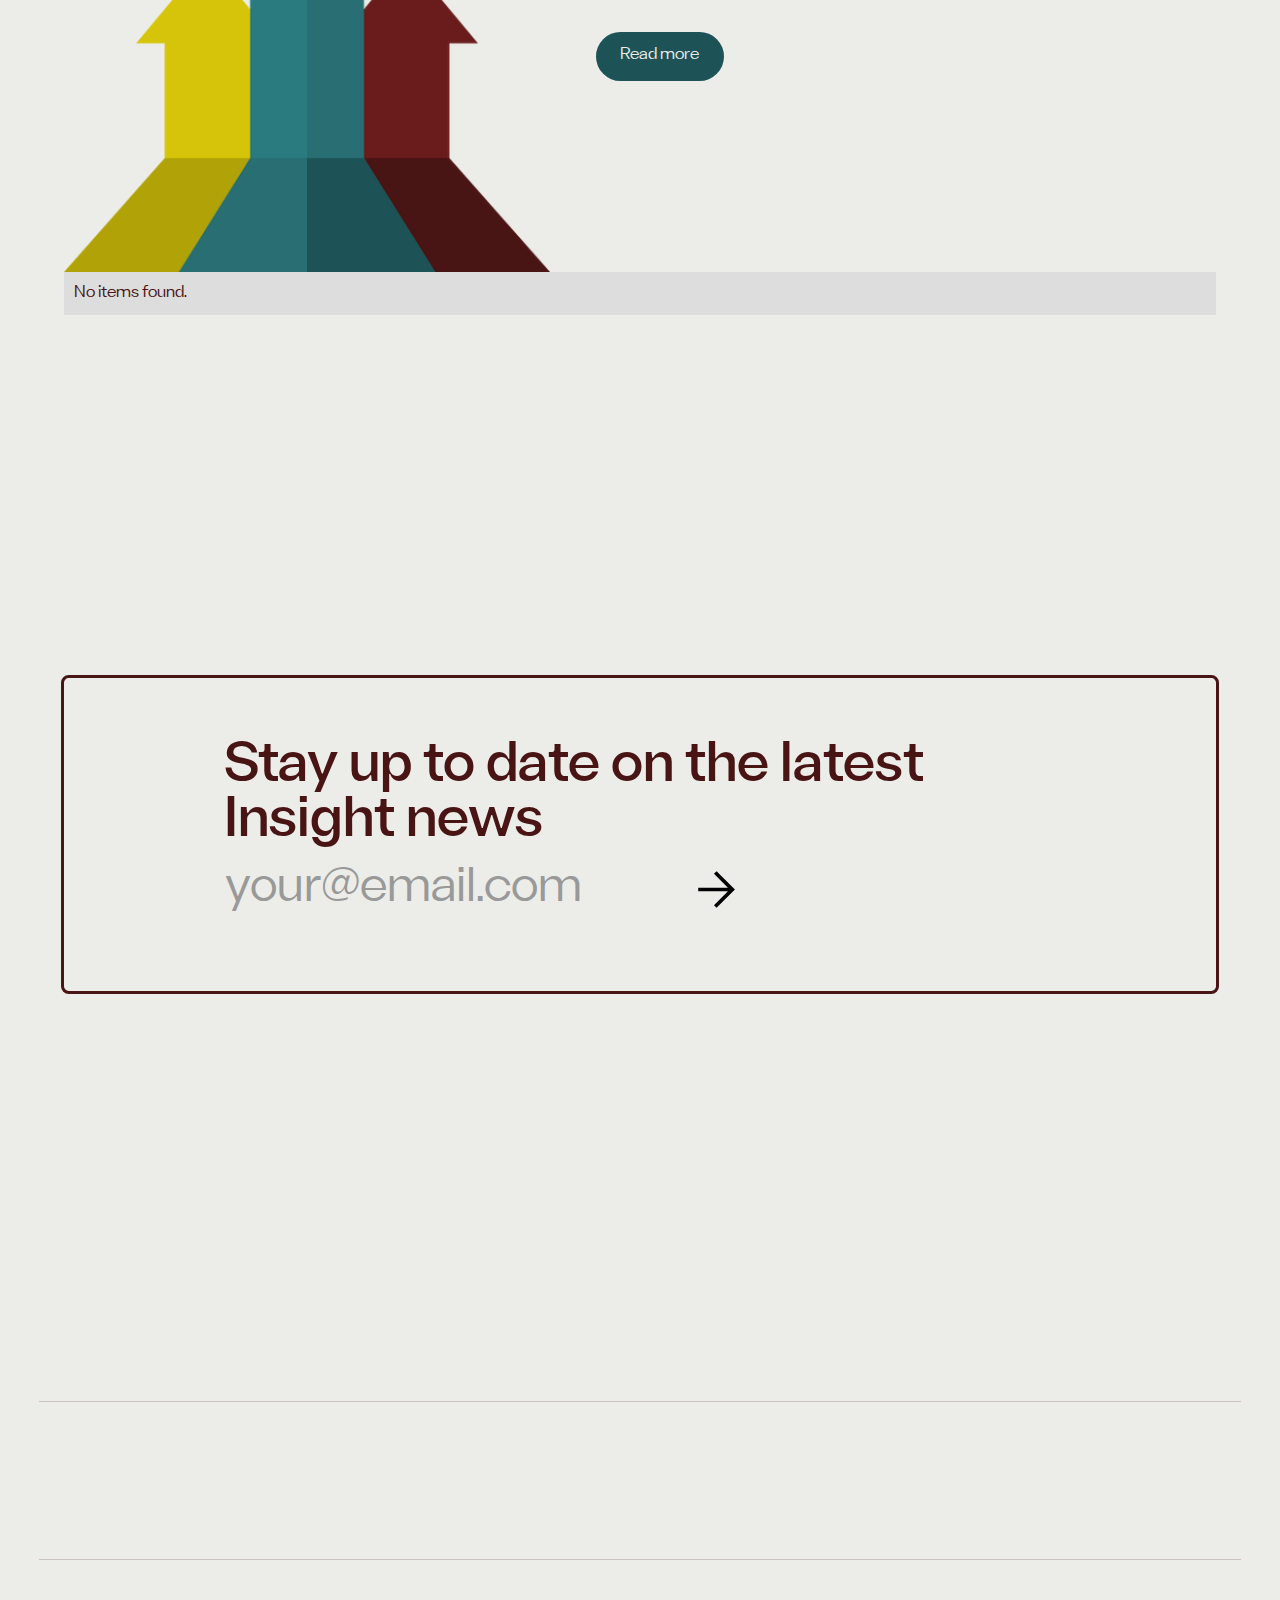
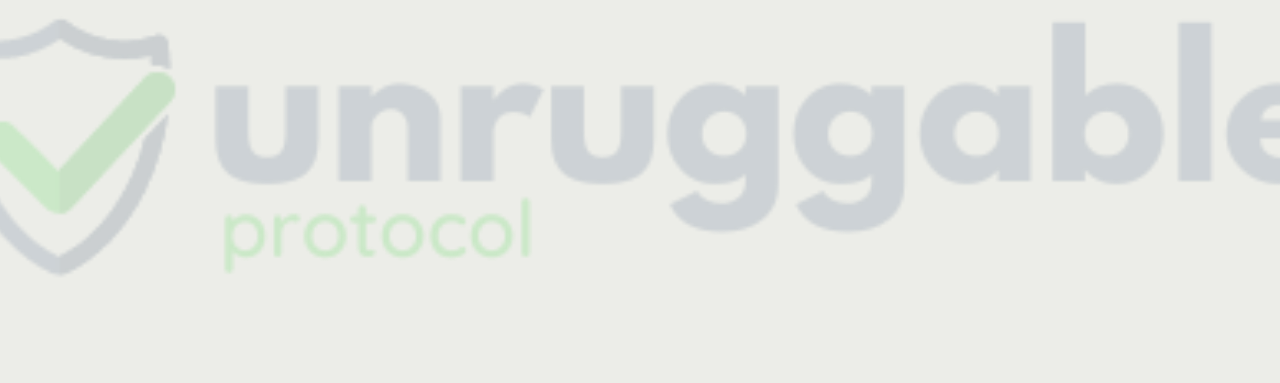
<file: services.html>
<!DOCTYPE html><!--  This site was created in Webflow. http://www.webflow.com  -->
<!--  Last Published: Wed Jun 22 2022 01:40:40 GMT+0000 (Coordinated Universal Time)  -->
<html data-wf-page="62b2371d9a396a37cf5c82bb" data-wf-site="62b2371d9a396a4d805c8297">
<head>
  <meta charset="utf-8">
  <title>Services</title>
  <meta content="Services" property="og:title">
  <meta content="Services" property="twitter:title">
  <meta content="width=device-width, initial-scale=1" name="viewport">
  <meta content="Webflow" name="generator">
  <link href="css/normalize.css" rel="stylesheet" type="text/css">
  <link href="css/webflow.css" rel="stylesheet" type="text/css">
  <link href="css/unruggableprelaunch.webflow.css" rel="stylesheet" type="text/css">
  <!-- [if lt IE 9]><script src="https://cdnjs.cloudflare.com/ajax/libs/html5shiv/3.7.3/html5shiv.min.js" type="text/javascript"></script><![endif] -->
  <script type="text/javascript">!function(o,c){var n=c.documentElement,t=" w-mod-";n.className+=t+"js",("ontouchstart"in o||o.DocumentTouch&&c instanceof DocumentTouch)&&(n.className+=t+"touch")}(window,document);</script>
  <link href="images/favicon.png" rel="shortcut icon" type="image/x-icon">
  <link href="images/webclip.png" rel="apple-touch-icon"><!--  Please keep this css code to improve the font quality -->
  <style>
  * {
  -webkit-font-smoothing: antialiased;
  -moz-osx-font-smoothing: grayscale;
}
</style>
  <!--  You can remove this  -->
  <meta name="facebook-domain-verification" content="mlk59ybu44651lzcbhhxjfl8vfae8q">
</head>
<body>
  <div class="page-wrapper">
    <div class="global-styles w-embed">
      <style>
/* Snippet gets rid of top margin on first element in any rich text*/
.w-richtext>:first-child {
	margin-top: 0;
}
/* Snippet gets rid of bottom margin on last element in any rich text*/
.w-richtext>:last-child, .w-richtext ol li:last-child, .w-richtext ul li:last-child {
    margin-bottom: 0;
}
/* Snippet makes all link elements listed below to inherit color from their parent */
a, 
.w-tab-link,
.w-nav-link,
.w-dropdown-btn,
.w-dropdown-toggle,
.w-dropdown-link
{
color: inherit;
}
/* Snippet prevents all click and hover interaction with an element */
.clickable-off {
  pointer-events: none;
}
/* Snippet enables all click and hover interaction with an element */
.clickable-on{
  pointer-events: auto;
}
/* Snippet enables you to add class of div-square which creates and maintains a 1:1 dimension of a div.*/
.div-square::after {
  content: "";
  display: block;
  padding-bottom: 100%;
}
/*Hide focus outline for main content element*/
    main:focus-visible {
    outline: -webkit-focus-ring-color auto 0px;
}
/* Make sure containers never lose their center alignment*/
.container-medium, .container-small, .container-large {
  margin-right: auto !important;
  margin-left: auto !important;
}
/*Reset selects, buttons, and links styles*/
.w-input, .w-select, a {
color: inherit;
text-decoration: inherit;
font-size: inherit;
}
/*Apply "..." after 3 lines of text */
.text-style-3lines {
    display: -webkit-box;
    overflow: hidden;
    -webkit-line-clamp: 3;
    -webkit-box-orient: vertical;
}
/* Apply "..." after 2 lines of text */
.text-style-2lines {
    display: -webkit-box;
    overflow: hidden;
    -webkit-line-clamp: 2;
    -webkit-box-orient: vertical;
}
/* Apply "..." at 100% width */
.truncate-width { 
		width: 100%; 
    white-space: nowrap; 
    overflow: hidden; 
    text-overflow: ellipsis; 
}
/* Removes native scrollbar */
.no-scrollbar {
    -ms-overflow-style: none;  // IE 10+
    overflow: -moz-scrollbars-none;  // Firefox
}
.no-scrollbar::-webkit-scrollbar {
    display: none; // Safari and Chrome
}
  html { font-size: calc(0.625rem + 0.41666666666666663vw); }
  @media screen and (max-width:1920px) { html { font-size: calc(0.625rem + 0.41666666666666674vw); } }
  @media screen and (max-width:1440px) { html { font-size: calc(0.8126951092611863rem + 0.20811654526534862vw); } }
  @media screen and (max-width:479px) { html { font-size: calc(0.7494769874476988rem + 0.8368200836820083vw); } }
</style>
    </div>
    <main class="main-wrapper">
      <div data-collapse="medium" data-animation="default" data-duration="400" data-w-id="76ba1840-8a17-8422-7d93-6b2b6d54ebc1" data-easing="ease" data-easing2="ease" role="banner" class="navbar_component w-nav">
        <div class="navbar_container">
          <a href="index.html" class="navbar_logo-link w-nav-brand"><img src="images/unruggablelogo-long.png" loading="lazy" width="186" data-w-id="76ba1840-8a17-8422-7d93-6b2b6d54ebc4" alt="" class="navbar_logo"><img src="images/insight-consulting-logo-3-white.png" loading="lazy" data-w-id="7aec7235-9aa2-b0a8-4a60-4f6ebc536130" sizes="100vw" srcset="images/insight-consulting-logo-3-white-p-500.png 500w, images/insight-consulting-logo-3-white-p-800.png 800w, images/insight-consulting-logo-3-white-p-1080.png 1080w, images/insight-consulting-logo-3-white-p-1600.png 1600w, images/insight-consulting-logo-3-white.png 2000w" alt="" class="navbar_logo is--white"></a>
          <nav role="navigation" data-w-id="76ba1840-8a17-8422-7d93-6b2b6d54ebc5" class="navbar_menu w-nav-menu">
            <div class="navbar_menu-buttons">
              <a data-w-id="76ba1840-8a17-8422-7d93-6b2b6d54ebcf" href="contact-us.html" class="button w-button">Get Started</a>
            </div>
          </nav>
          <div class="navbar_menu-button w-nav-button">
            <div class="menu-icon1">
              <div data-w-id="76ba1840-8a17-8422-7d93-6b2b6d54ebd3" class="menu-icon1_line-top"></div>
              <div data-w-id="76ba1840-8a17-8422-7d93-6b2b6d54ebd4" class="menu-icon1_line-middle">
                <div class="menu-icon_line-middle-inner"></div>
              </div>
              <div data-w-id="76ba1840-8a17-8422-7d93-6b2b6d54ebd6" class="menu-icon1_line-bottom"></div>
            </div>
          </div>
        </div>
      </div>
      <div class="section-services-list">
        <div class="page-padding">
          <div class="container-large">
            <div class="padding-vertical padding-custom4">
              <div class="margin-bottom margin-xxlarge">
                <div class="max-width-xlarge">
                  <div class="margin-bottom margin-small">
                    <h1 class="heading-xhuge">How we can help <span class="text-color-darkslate">you</span></h1>
                  </div>
                </div>
              </div>
              <div class="service-item_component">
                <div data-w-id="5e67a27d-7f1c-aa80-130f-e34686697441" class="service-item_top"><img src="images/icon_chevron.svg" loading="lazy" alt="" class="service-item_icon">
                  <h2 class="heading-xxxlarge">Process <span class="text-weight-light">auditing</span></h2>
                </div>
                <div class="service-item_bottom">
                  <div class="margin-bottom margin-small">
                    <p class="text-size-custom">We start with the premise that the best way to improve any process is to understand how it actually works today. The only way to know that is through comprehensive inspection and observation of the process, which is where our consultants come in.</p>
                  </div>
                  <div id="w-node-e0de5e08-f003-dcb4-033a-b73014812cdd-cf5c82bb" class="margin-bottom margin-small">
                    <p class="text-size-custom">Our auditors are experts in the field of process analysis and improvement, and can help you identify potential improvements in efficiency, cost reduction, customer satisfaction and overall output.</p>
                  </div>
                  <div id="w-node-b37321af-cf9b-f1bc-8789-b6bb0c0525ae-cf5c82bb" class="secondary-list-wrapper">
                    <ul role="list" class="in-service-list w-list-unstyled">
                      <li>Process review</li>
                      <li>Strategy meetings</li>
                      <li>Brainstorming</li>
                    </ul>
                  </div>
                </div>
              </div>
              <div class="service-item_component">
                <div class="service-item_top"><img src="images/icon_chevron.svg" loading="lazy" alt="" class="service-item_icon">
                  <h2 class="heading-xxxlarge">Strategy <span class="text-weight-light">development</span></h2>
                </div>
                <div data-w-id="9d6d253f-8aac-d72f-31ca-1464f11cd2cd" class="service-item_bottom">
                  <div class="margin-bottom margin-small">
                    <p class="text-size-custom">Our consultants work with clients to generate a vision of the future through scenario planning, and then create a strategic plan that aligns their organization to achieve the vision&#x27;s goals.</p>
                  </div>
                  <div class="margin-bottom margin-small">
                    <p class="text-size-custom">Through creating that successful plan, we include research into external factors such as market trends; internal factors such as strengths and weaknesses; and competitor analysis and recommendations for how to adjust the proposed plan based on their findings.</p>
                  </div>
                  <div id="w-node-_9d6d253f-8aac-d72f-31ca-1464f11cd2d4-cf5c82bb" class="secondary-list-wrapper">
                    <ul role="list" class="in-service-list w-list-unstyled">
                      <li>Executive support</li>
                      <li>Organized workshops</li>
                      <li>Leadership consulting</li>
                    </ul>
                  </div>
                </div>
              </div>
              <div class="service-item_component">
                <div class="service-item_top"><img src="images/icon_chevron.svg" loading="lazy" alt="" class="service-item_icon">
                  <h2 class="heading-xxxlarge">Operations <span class="text-weight-light">management</span></h2>
                </div>
                <div data-w-id="a6aa1b32-234c-6f45-6aaa-454950c169ba" class="service-item_bottom">
                  <div class="margin-bottom margin-small">
                    <p class="text-size-custom">Our approach is unique: we let you know what your business is doing right, and we also show you where you can do better. We accomplish this by applying our expertise in operations management to every facet of your business, from the layout of your physical space to the processes of your staff.</p>
                  </div>
                  <div class="margin-bottom margin-small">
                    <p class="text-size-custom">We use a variety of techniques and tools to get to the heart of your operations management issues and to figure out what&#x27;s realistically attainable for your company within its means.</p>
                  </div>
                  <div id="w-node-a6aa1b32-234c-6f45-6aaa-454950c169c1-cf5c82bb" class="secondary-list-wrapper">
                    <ul role="list" class="in-service-list w-list-unstyled">
                      <li>Data collection</li>
                      <li>On-demand business analysis</li>
                      <li>Efficiency analysis</li>
                    </ul>
                  </div>
                </div>
              </div>
              <div class="service-item_component">
                <div class="service-item_top"><img src="images/icon_chevron.svg" loading="lazy" alt="" class="service-item_icon">
                  <h2 class="heading-xxxlarge">Sales <span class="text-weight-light">and marketing</span></h2>
                </div>
                <div data-w-id="ec4c248d-96a0-36e1-e95a-0be197b08896" class="service-item_bottom last-border">
                  <div class="margin-bottom margin-small">
                    <p class="text-size-custom">We don&#x27;t want to just analyze your sales and marketing strategy. We&#x27;re not satisfied with having a deep understanding of what&#x27;s working and what isn&#x27;t; we want to help you improve it by offering customized consulting services.</p>
                  </div>
                  <div class="margin-bottom margin-small">
                    <p class="text-size-custom">We understand that there are many variables involved in sales and marketing strategy, but we know how to make it work for you. Our services provide you with an opportunity to significantly increase revenue.</p>
                  </div>
                  <div id="w-node-ec4c248d-96a0-36e1-e95a-0be197b0889d-cf5c82bb" class="secondary-list-wrapper">
                    <ul role="list" class="in-service-list w-list-unstyled">
                      <li>Audience targeting</li>
                      <li>Marketing strategy</li>
                      <li>Sales approach</li>
                    </ul>
                  </div>
                </div>
              </div>
            </div>
          </div>
        </div>
      </div>
      <section class="section-case-example">
        <div class="page-padding">
          <div class="container-large">
            <div class="padding-vertical padding-xhuge">
              <div class="featured-case-wrapper w-dyn-list">
                <div role="list" class="w-dyn-items">
                  <div role="listitem" class="featured-case-item w-dyn-item">
                    <div class="w-layout-grid case-example_component">
                      <div class="case-example-image-wrapper"><img src="images/growth-1.png" loading="lazy" sizes="(max-width: 568px) 90vw, (max-width: 767px) 512px, (max-width: 991px) 36vw, 38vw" srcset="images/growth-1-p-500.png 500w, images/growth-1.png 512w" alt=""></div>
                      <div id="w-node-e35caa2b-50f8-cf82-93fd-c6531d444529-cf5c82bb" class="case-example_content">
                        <div class="margin-bottom margin-xsmall">
                          <div class="case-study-tagline">Case Studies</div>
                        </div>
                        <div class="margin-bottom margin-small">
                          <h2 class="text-color-darkslate"></h2>
                        </div>
                        <p class="text-size-xmedium max-width-medium"></p>
                        <div class="margin-top margin-medium">
                          <div class="button-row">
                            <a href="#" class="button-tertiary w-button">Read more</a>
                          </div>
                        </div>
                      </div>
                    </div>
                  </div>
                </div>
                <div class="w-dyn-empty">
                  <div>No items found.</div>
                </div>
              </div>
            </div>
          </div>
        </div>
      </section>
      <section data-w-id="694cf698-ec9a-19ba-32df-7af63df3878c" class="section-cta">
        <div class="page-padding">
          <div class="container-large">
            <div class="padding-vertical padding-large">
              <div class="cta-wrapper">
                <div class="cta-component is--alternate">
                  <div class="padding-vertical padding-large">
                    <div class="w-layout-grid cta_content is--wider">
                      <div class="cta_heading-wrap">
                        <h2 class="cta-headline">Stay up to date on the latest Insight news</h2>
                      </div>
                      <div class="cta_content-right">
                        <div class="margin-top margin-xsmall">
                          <div class="signup-form_component">
                            <div class="signup-form_form-block w-form">
                              <form id="email-form" name="email-form" data-name="Email Form" method="get" class="signup-form_form"><input type="email" class="form-input-cta w-input" maxlength="256" name="Email" data-name="Email" placeholder="your@email.com" id="Email-7" required=""><input type="submit" value="" data-wait="Please wait..." class="button-sign-up w-button"></form>
                              <div class="success-message w-form-done">
                                <div>Thank you! Your submission has been received!</div>
                              </div>
                              <div class="error-message w-form-fail">
                                <div>Oops! Something went wrong while submitting the form.</div>
                              </div>
                            </div>
                          </div>
                        </div>
                      </div>
                    </div>
                  </div>
                </div>
              </div>
            </div>
          </div>
        </div>
      </section>
    </main>
    <footer class="footer_component">
      <div class="page-padding-rem">
        <div class="container-large">
          <div class="padding-vertical padding-xxlarge">
            <div class="padding-vertical padding-xxlarge">
              <div class="line-divider"></div>
            </div>
            <div class="padding-bottom padding-xxlarge">
              <div class="w-layout-grid footer_top-wrapper">
                <a href="about.html" class="footer_link w-inline-block">
                  <div class="footer_column-heading">About Us</div>
                  <div class="icon-embed-medium w-embed"><svg width="currentWidth" viewbox="0 0 24 24" fill="none" xmlns="http://www.w3.org/2000/svg">
                      <path d="M16.0039 9.414L7.39691 18.021L5.98291 16.607L14.5889 8H7.00391V6H18.0039V17H16.0039V9.414V9.414Z" fill="currentColor"></path>
                    </svg></div>
                </a>
                <a href="services.html" aria-current="page" class="footer_link w-inline-block w--current">
                  <div class="footer_column-heading">Services</div>
                  <div class="icon-embed-medium w-embed"><svg width="currentWidth" viewbox="0 0 24 24" fill="none" xmlns="http://www.w3.org/2000/svg">
                      <path d="M16.0039 9.414L7.39691 18.021L5.98291 16.607L14.5889 8H7.00391V6H18.0039V17H16.0039V9.414V9.414Z" fill="currentColor"></path>
                    </svg></div>
                </a>
                <a href="case-studies.html" class="footer_link w-inline-block">
                  <div class="footer_column-heading">Case Studies</div>
                  <div class="icon-embed-medium w-embed"><svg width="currentWidth" viewbox="0 0 24 24" fill="none" xmlns="http://www.w3.org/2000/svg">
                      <path d="M16.0039 9.414L7.39691 18.021L5.98291 16.607L14.5889 8H7.00391V6H18.0039V17H16.0039V9.414V9.414Z" fill="currentColor"></path>
                    </svg></div>
                </a>
                <a href="contact-us.html" class="footer_link w-inline-block">
                  <div class="footer_column-heading">Contact Us</div>
                  <div class="icon-embed-medium w-embed"><svg width="currentWidth" viewbox="0 0 24 24" fill="none" xmlns="http://www.w3.org/2000/svg">
                      <path d="M16.0039 9.414L7.39691 18.021L5.98291 16.607L14.5889 8H7.00391V6H18.0039V17H16.0039V9.414V9.414Z" fill="currentColor"></path>
                    </svg></div>
                </a>
              </div>
            </div>
            <div class="line-divider"></div>
            <div class="padding-top padding-medium">
              <div class="footer_bottom-wrapper">
                <a href="#" class="footer_logo-link w-nav-brand"><img src="images/unruggablelogo-long.png" loading="lazy" alt="" class="footer-img"></a>
              </div>
            </div>
          </div>
        </div>
      </div>
    </footer>
  </div>
  <script src="https://d3e54v103j8qbb.cloudfront.net/js/jquery-3.5.1.min.dc5e7f18c8.js?site=62b2371d9a396a4d805c8297" type="text/javascript" integrity="sha256-9/aliU8dGd2tb6OSsuzixeV4y/faTqgFtohetphbbj0=" crossorigin="anonymous"></script>
  <script src="js/webflow.js" type="text/javascript"></script>
  <!-- [if lte IE 9]><script src="https://cdnjs.cloudflare.com/ajax/libs/placeholders/3.0.2/placeholders.min.js"></script><![endif] -->
</body>
</html>
</file>
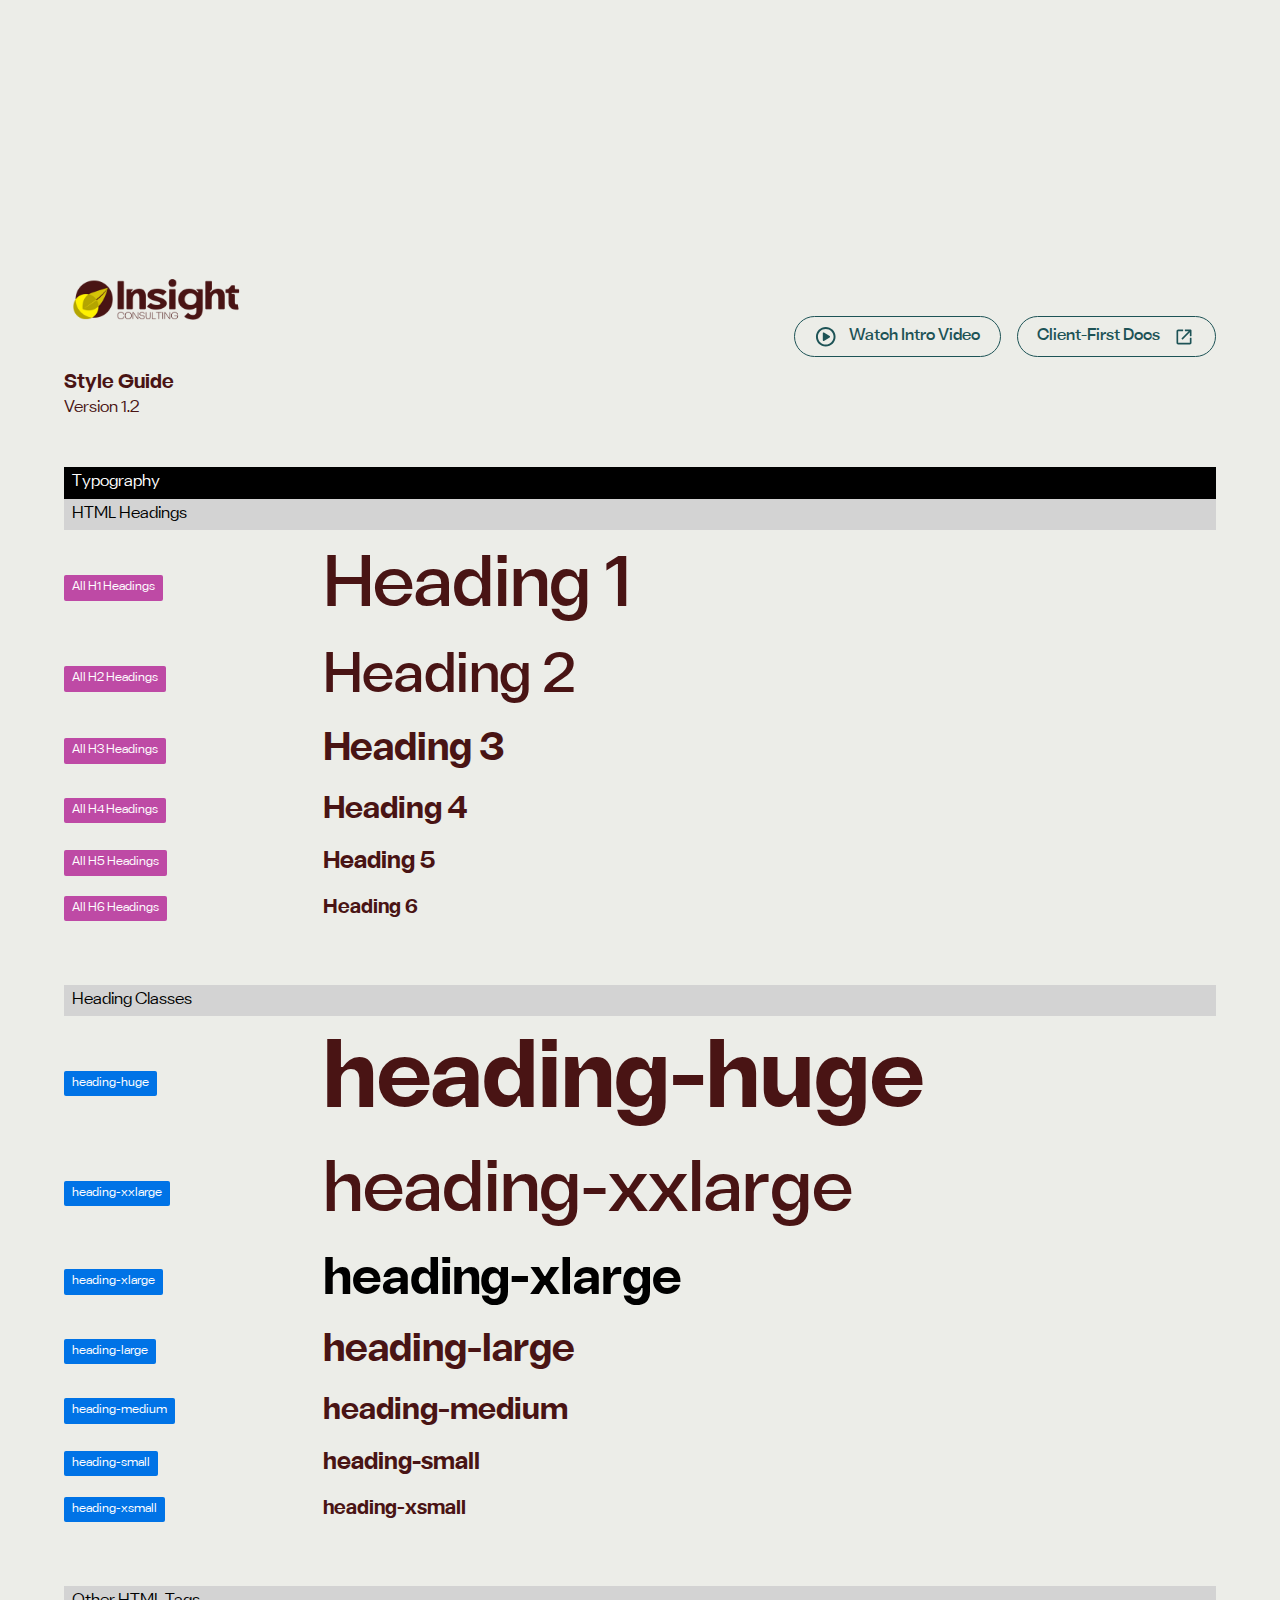
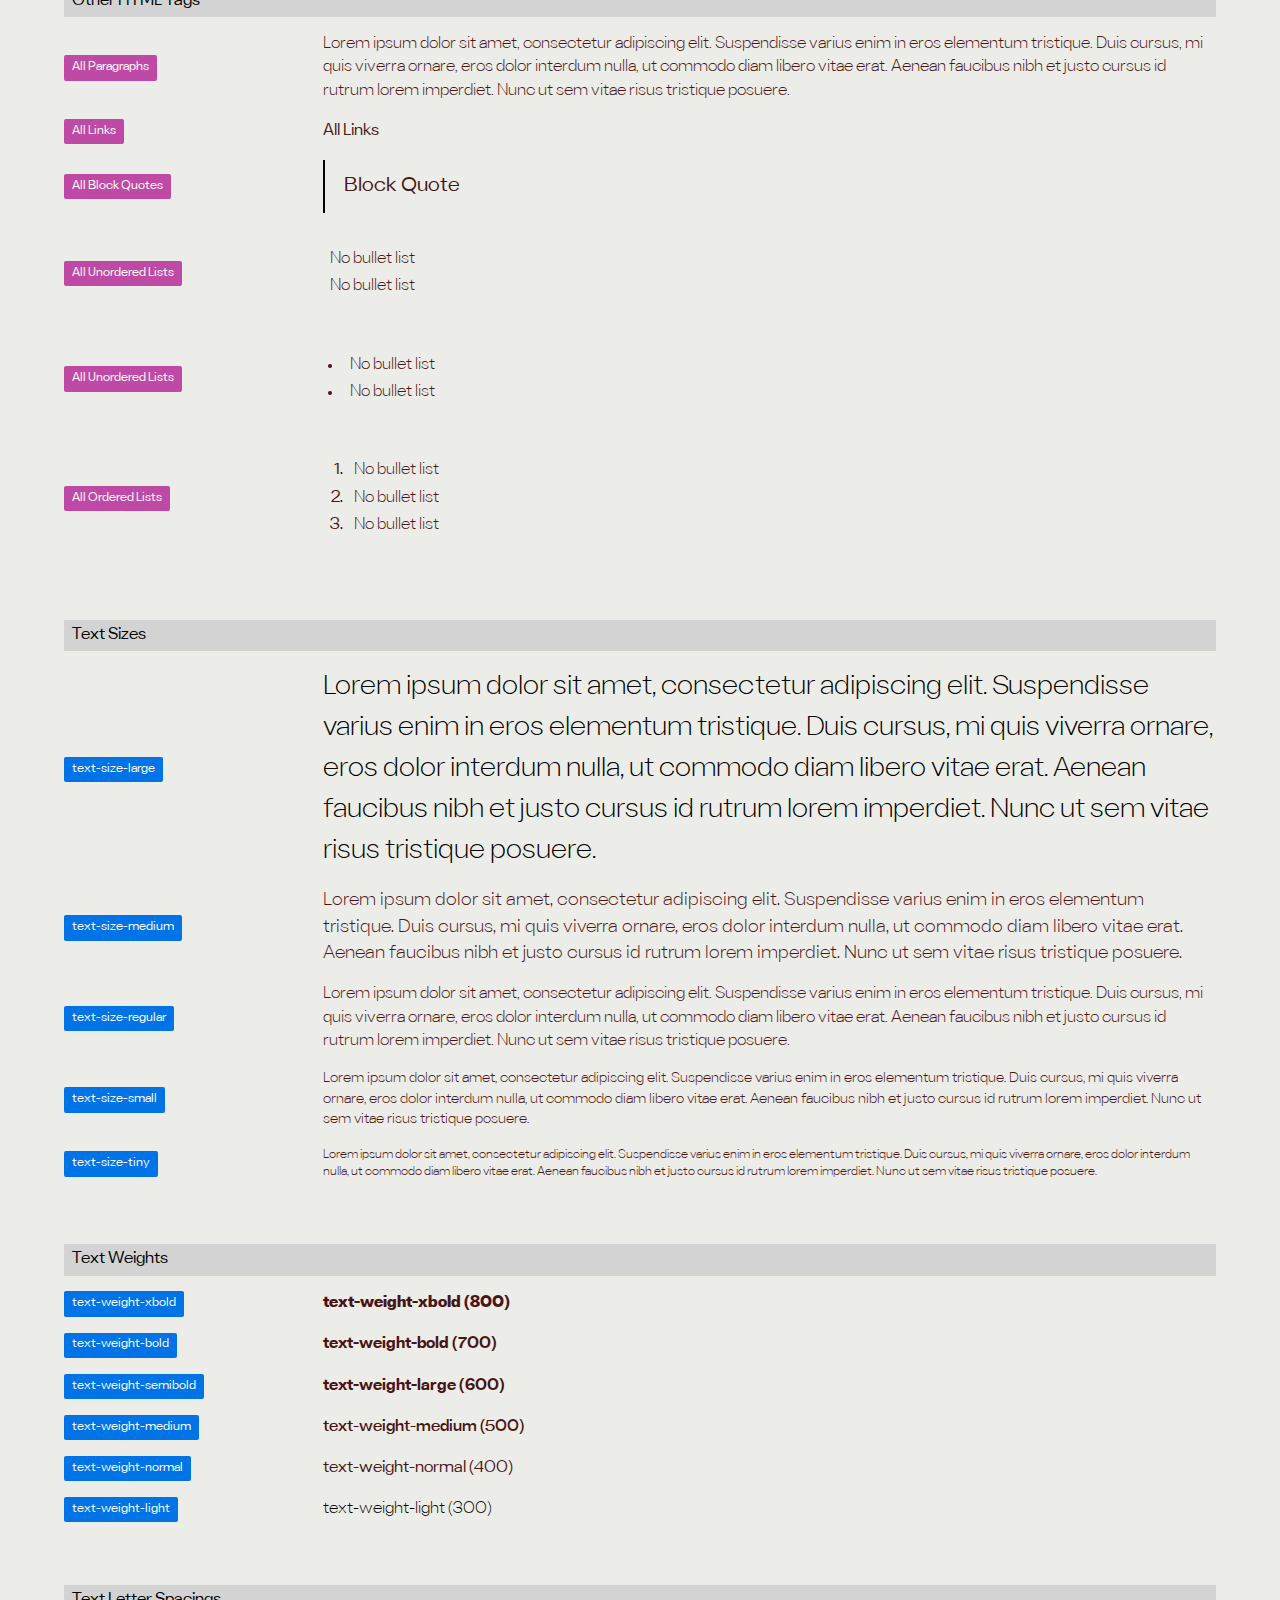
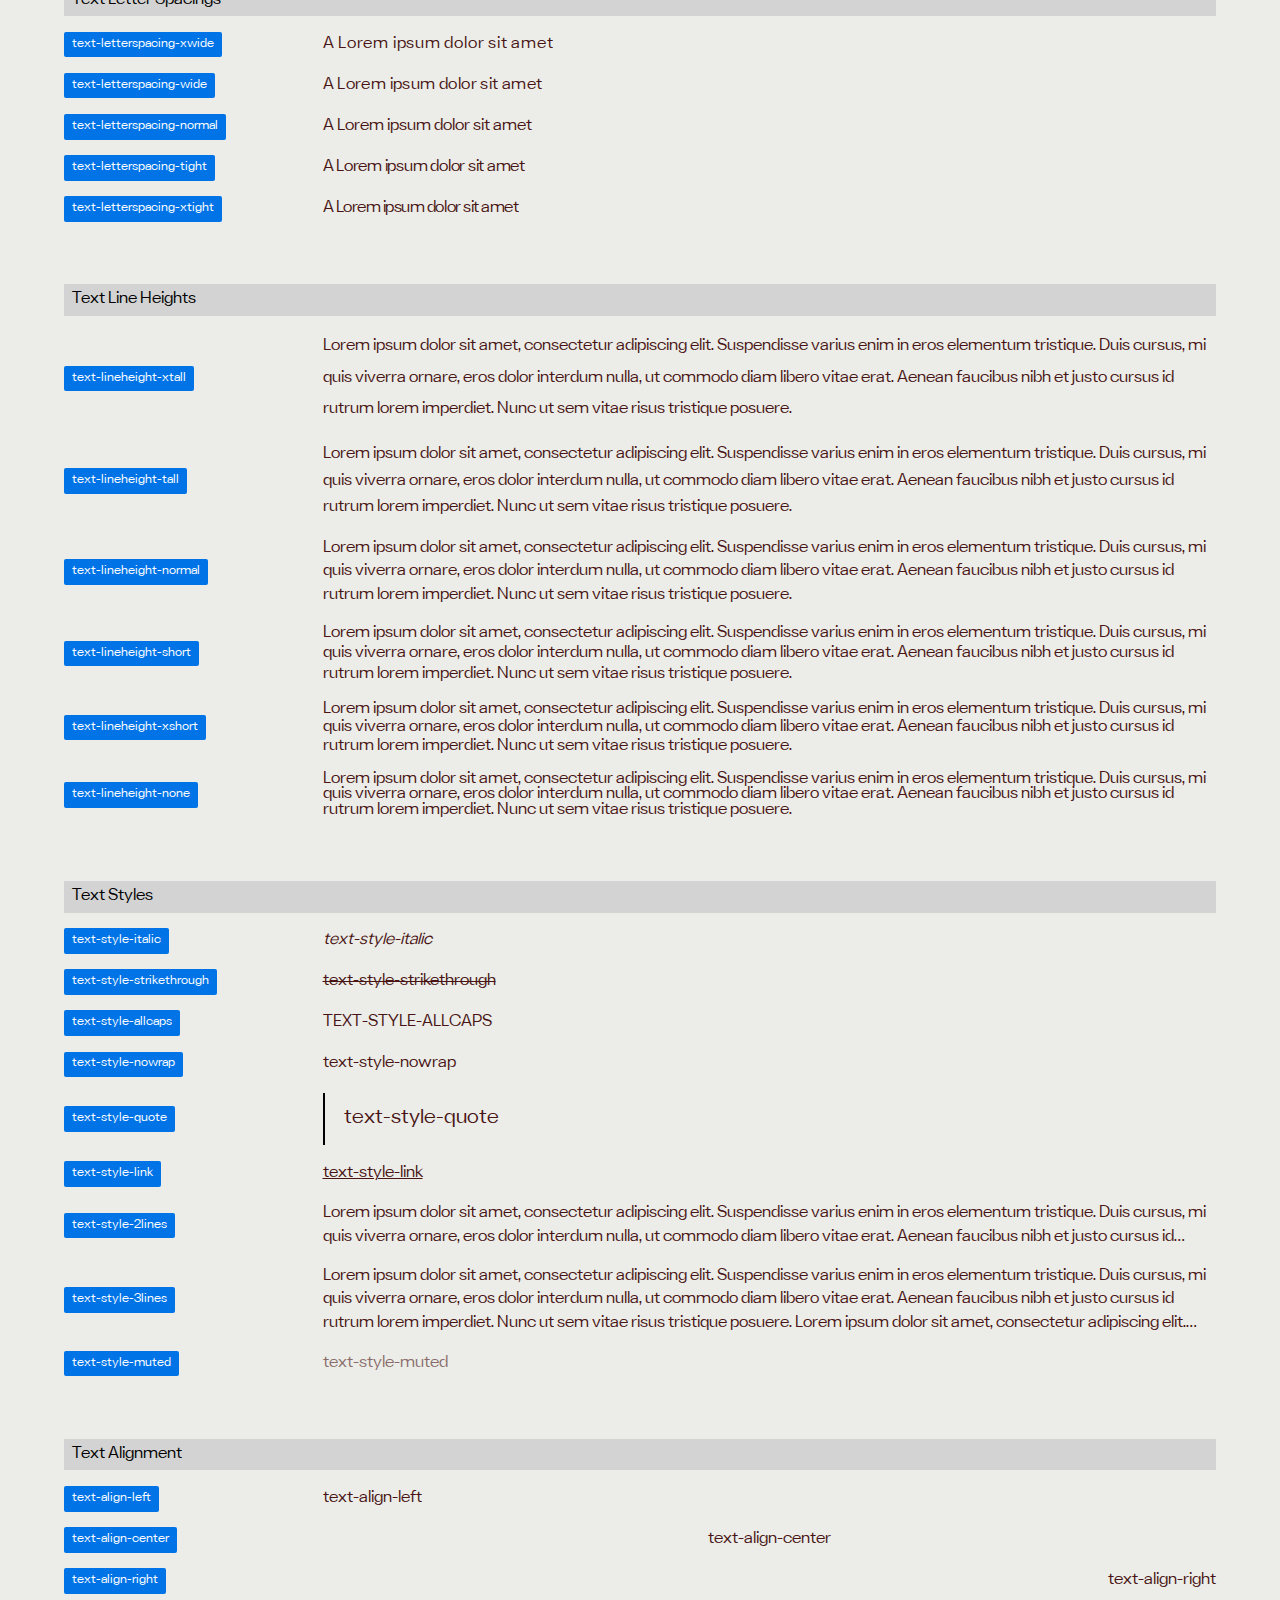
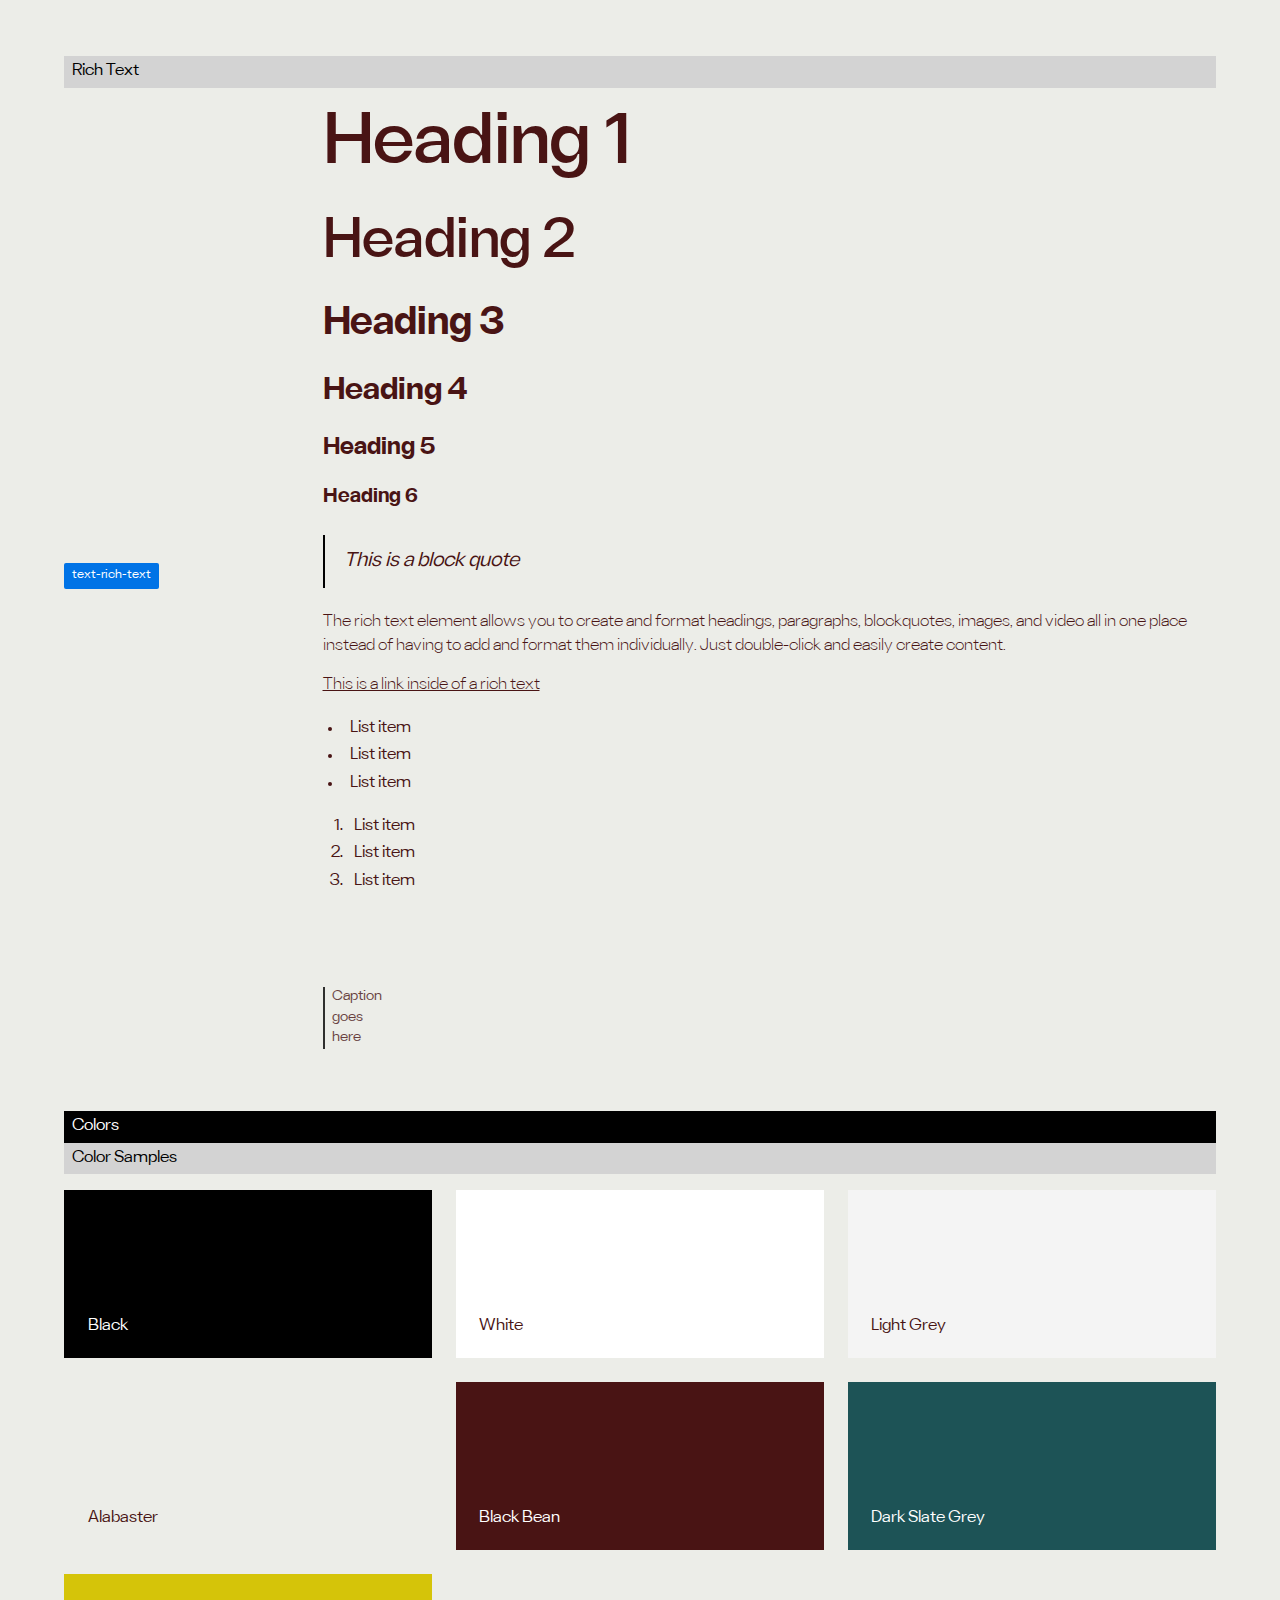
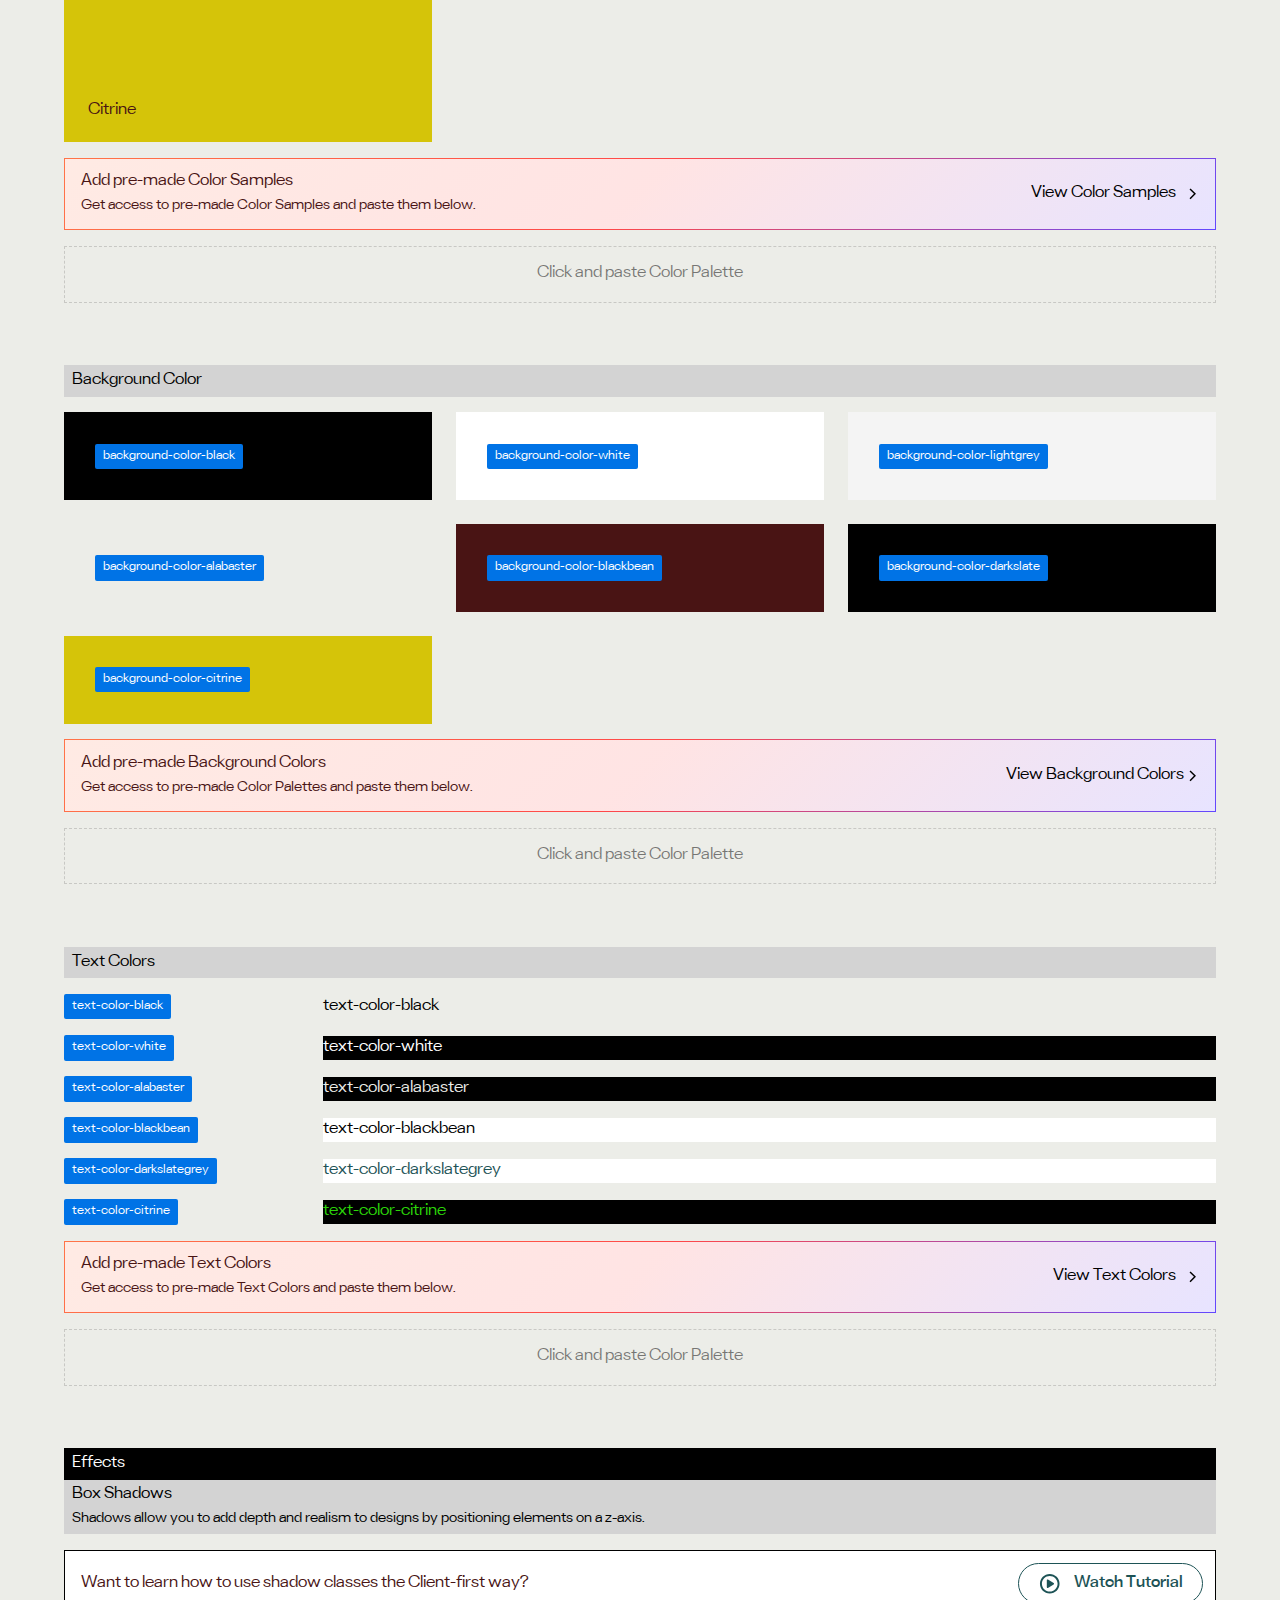
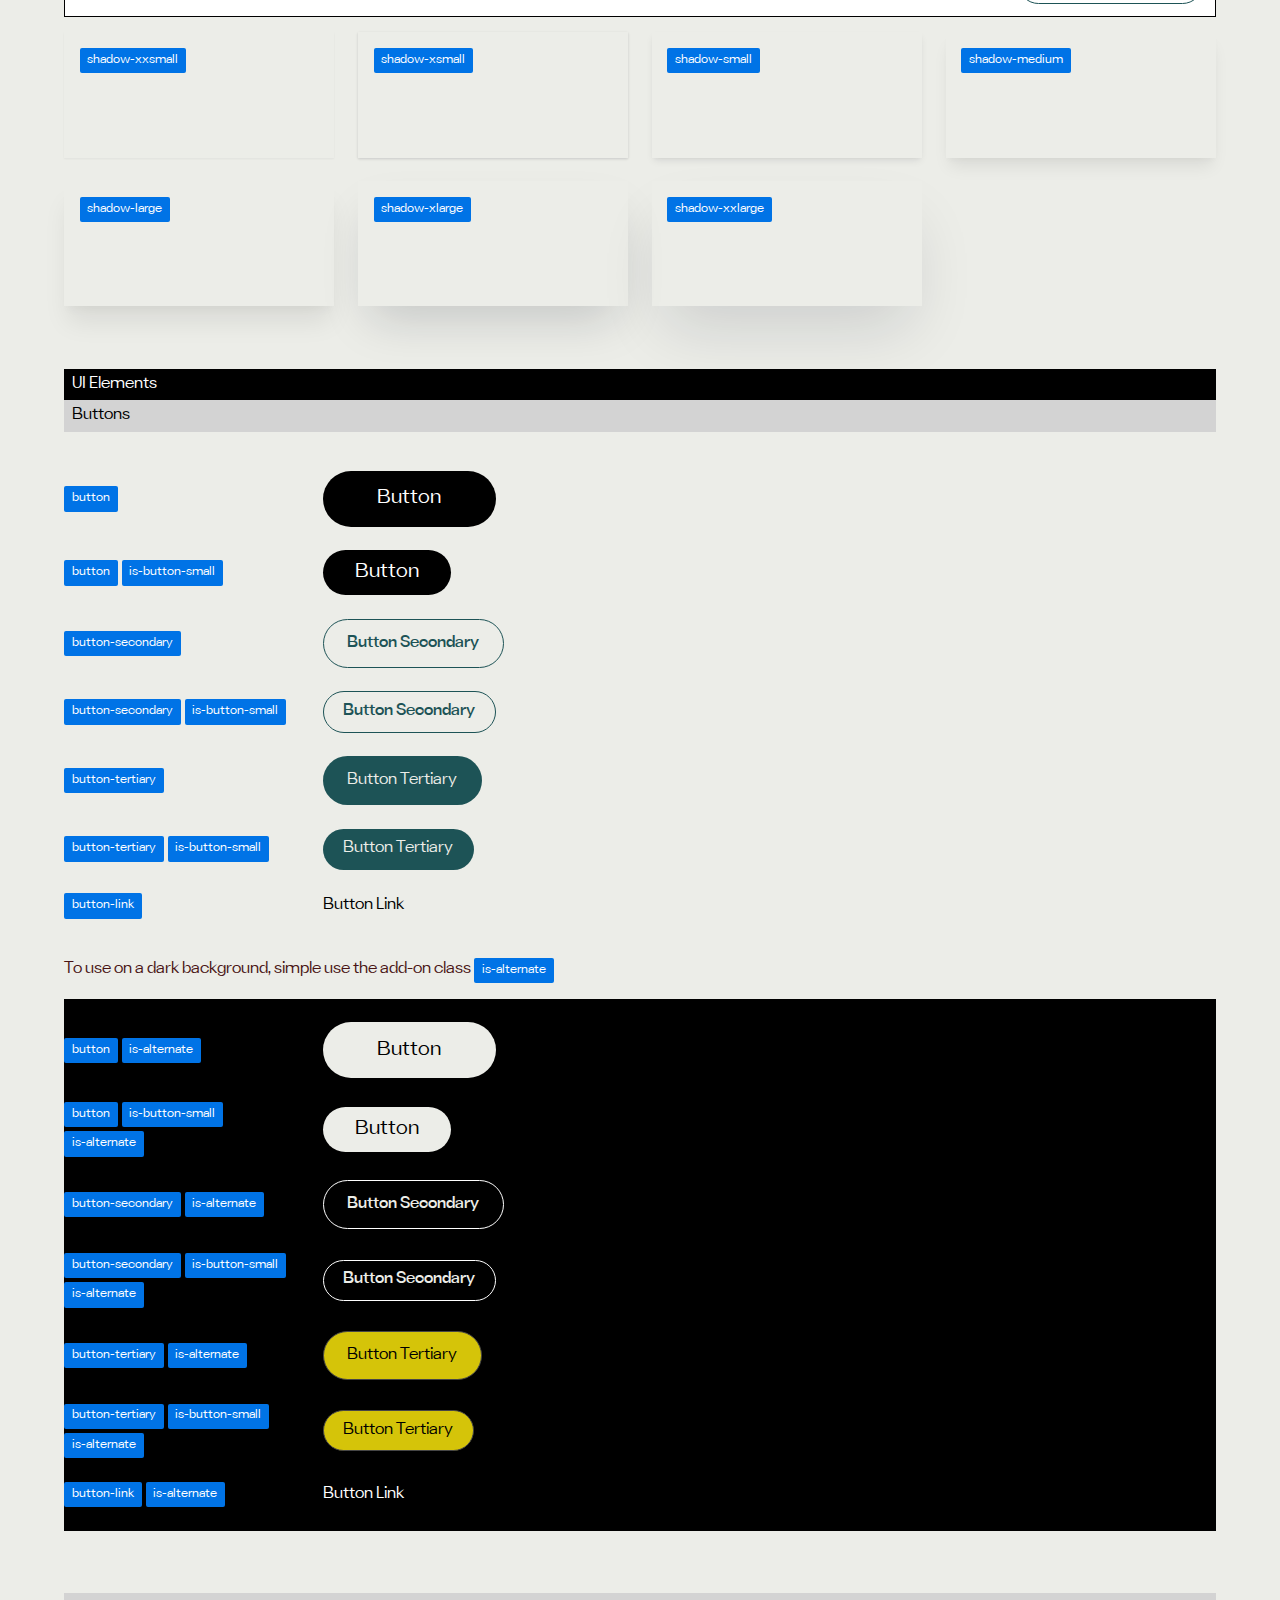
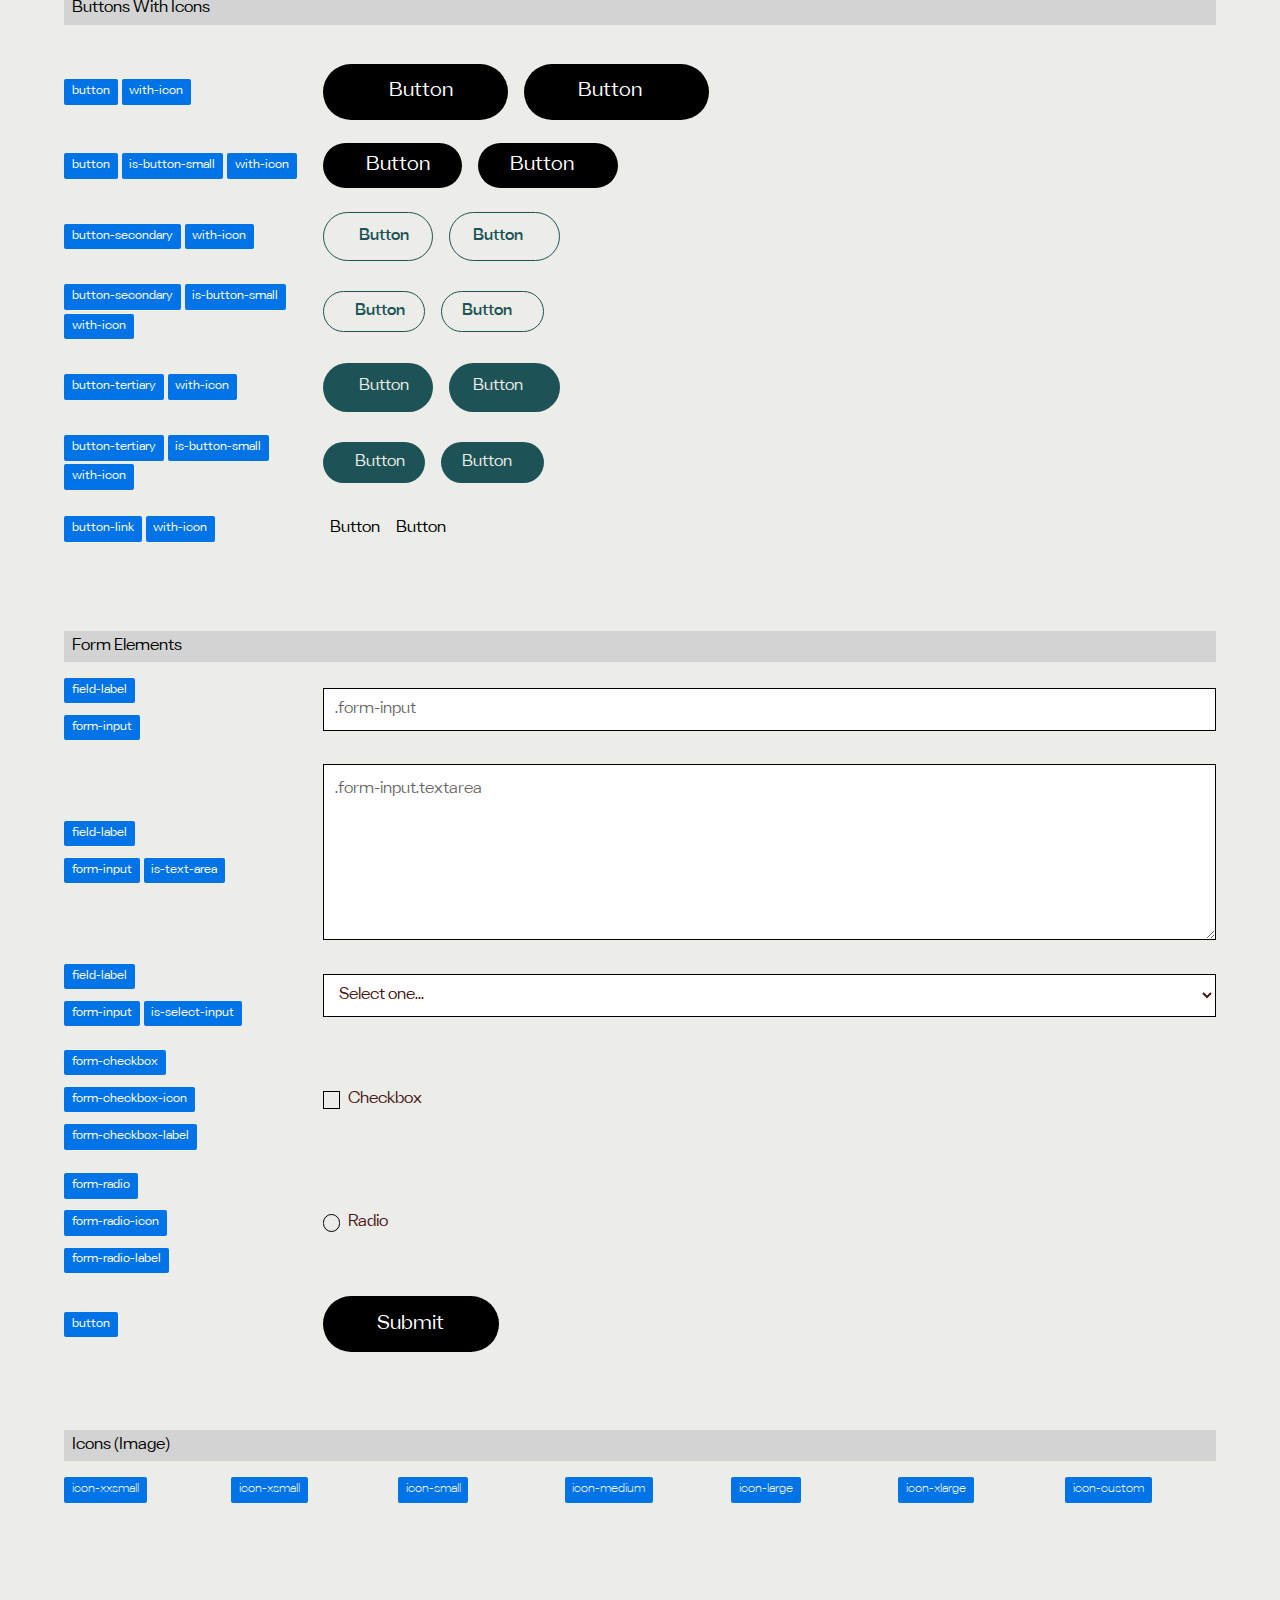
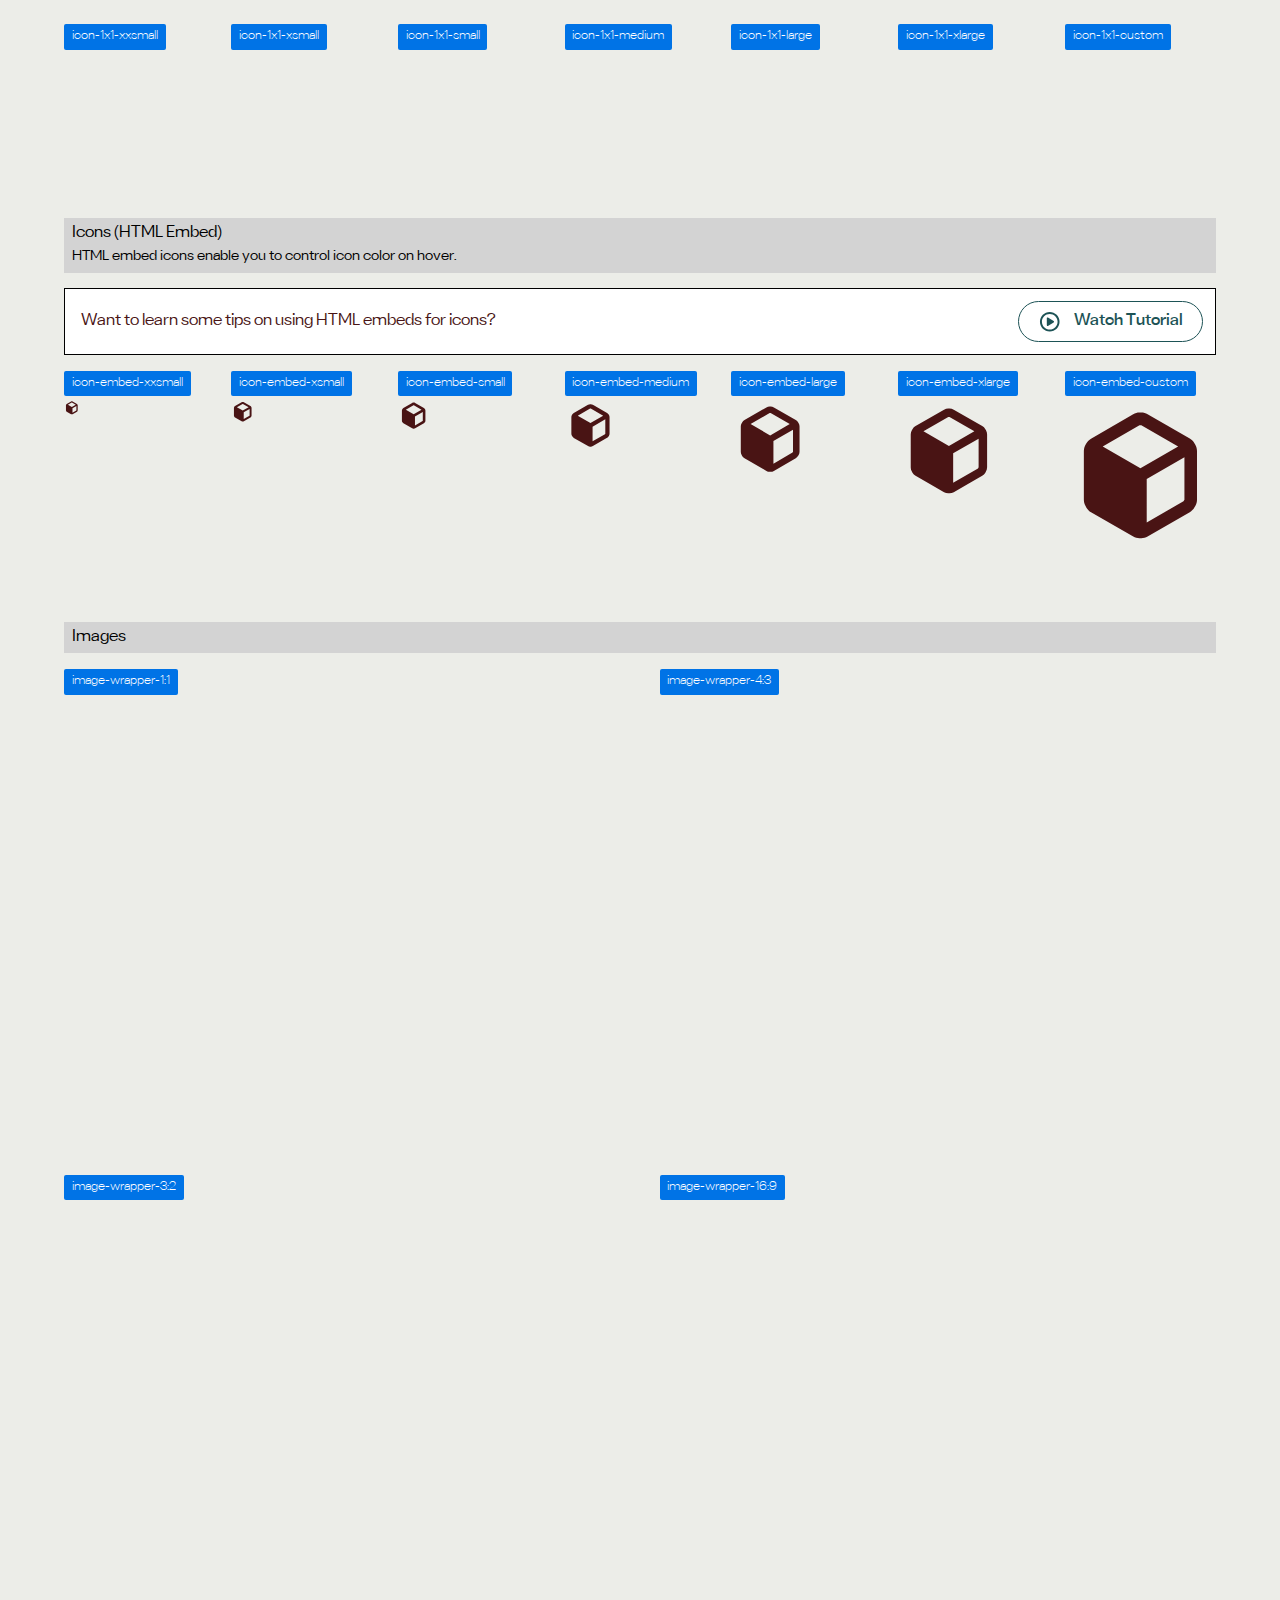
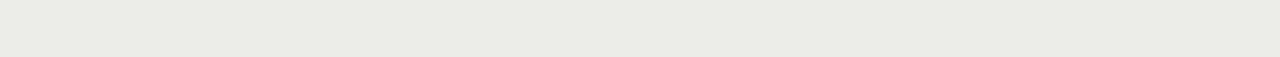
<file: style-guide.html>
<!DOCTYPE html><!--  This site was created in Webflow. http://www.webflow.com  -->
<!--  Last Published: Wed Jun 22 2022 01:40:40 GMT+0000 (Coordinated Universal Time)  -->
<html data-wf-page="62b2371d9a396a82a45c82bc" data-wf-site="62b2371d9a396a4d805c8297">
<head>
  <meta charset="utf-8">
  <title>Style Guide</title>
  <meta content="Style Guide" property="og:title">
  <meta content="Style Guide" property="twitter:title">
  <meta content="width=device-width, initial-scale=1" name="viewport">
  <meta content="Webflow" name="generator">
  <link href="css/normalize.css" rel="stylesheet" type="text/css">
  <link href="css/webflow.css" rel="stylesheet" type="text/css">
  <link href="css/unruggableprelaunch.webflow.css" rel="stylesheet" type="text/css">
  <!-- [if lt IE 9]><script src="https://cdnjs.cloudflare.com/ajax/libs/html5shiv/3.7.3/html5shiv.min.js" type="text/javascript"></script><![endif] -->
  <script type="text/javascript">!function(o,c){var n=c.documentElement,t=" w-mod-";n.className+=t+"js",("ontouchstart"in o||o.DocumentTouch&&c instanceof DocumentTouch)&&(n.className+=t+"touch")}(window,document);</script>
  <link href="images/favicon.png" rel="shortcut icon" type="image/x-icon">
  <link href="images/webclip.png" rel="apple-touch-icon"><!--  Please keep this css code to improve the font quality -->
  <style>
  * {
  -webkit-font-smoothing: antialiased;
  -moz-osx-font-smoothing: grayscale;
}
</style>
  <!--  You can remove this  -->
  <meta name="facebook-domain-verification" content="mlk59ybu44651lzcbhhxjfl8vfae8q">
</head>
<body>
  <div class="page-wrapper">
    <div class="global-styles w-embed">
      <style>
/* Snippet gets rid of top margin on first element in any rich text*/
.w-richtext>:first-child {
	margin-top: 0;
}
/* Snippet gets rid of bottom margin on last element in any rich text*/
.w-richtext>:last-child, .w-richtext ol li:last-child, .w-richtext ul li:last-child {
    margin-bottom: 0;
}
/* Snippet makes all link elements listed below to inherit color from their parent */
a, 
.w-tab-link,
.w-nav-link,
.w-dropdown-btn,
.w-dropdown-toggle,
.w-dropdown-link
{
color: inherit;
}
/* Snippet prevents all click and hover interaction with an element */
.clickable-off {
  pointer-events: none;
}
/* Snippet enables all click and hover interaction with an element */
.clickable-on{
  pointer-events: auto;
}
/* Snippet enables you to add class of div-square which creates and maintains a 1:1 dimension of a div.*/
.div-square::after {
  content: "";
  display: block;
  padding-bottom: 100%;
}
/*Hide focus outline for main content element*/
    main:focus-visible {
    outline: -webkit-focus-ring-color auto 0px;
}
/* Make sure containers never lose their center alignment*/
.container-medium, .container-small, .container-large {
  margin-right: auto !important;
  margin-left: auto !important;
}
/*Reset selects, buttons, and links styles*/
.w-input, .w-select, a {
color: inherit;
text-decoration: inherit;
font-size: inherit;
}
/*Apply "..." after 3 lines of text */
.text-style-3lines {
    display: -webkit-box;
    overflow: hidden;
    -webkit-line-clamp: 3;
    -webkit-box-orient: vertical;
}
/* Apply "..." after 2 lines of text */
.text-style-2lines {
    display: -webkit-box;
    overflow: hidden;
    -webkit-line-clamp: 2;
    -webkit-box-orient: vertical;
}
/* Apply "..." at 100% width */
.truncate-width { 
		width: 100%; 
    white-space: nowrap; 
    overflow: hidden; 
    text-overflow: ellipsis; 
}
/* Removes native scrollbar */
.no-scrollbar {
    -ms-overflow-style: none;  // IE 10+
    overflow: -moz-scrollbars-none;  // Firefox
}
.no-scrollbar::-webkit-scrollbar {
    display: none; // Safari and Chrome
}
  html { font-size: calc(0.625rem + 0.41666666666666663vw); }
  @media screen and (max-width:1920px) { html { font-size: calc(0.625rem + 0.41666666666666674vw); } }
  @media screen and (max-width:1440px) { html { font-size: calc(0.8126951092611863rem + 0.20811654526534862vw); } }
  @media screen and (max-width:479px) { html { font-size: calc(0.7494769874476988rem + 0.8368200836820083vw); } }
</style>
    </div>
    <div class="main-wrapper">
      <div class="page-padding">
        <div class="container-large">
          <div class="rl-styleguide_elements">
            <div class="rl-styleguide_header">
              <div id="w-node-_4cedf050-e1e5-dc03-bd36-0cf51ba9313f-a45c82bc">
                <div class="margin-bottom margin-small"><img src="images/1.png" loading="lazy" width="186" id="w-node-_4cedf050-e1e5-dc03-bd36-0cf51ba93141-a45c82bc" srcset="images/1-p-500.png 500w, images/1-p-800.png 800w, images/1-p-1080.png 1080w, images/1-p-1600.png 1600w, images/1.png 2000w" sizes="(max-width: 767px) 26vw, 186px" alt=""></div>
                <h1 class="heading-xsmall">Style Guide</h1>
                <div>Version 1.2</div>
              </div>
              <div class="rl-styleguide_button-row">
                <a href="#" class="button-secondary is-button-small with-icon w-inline-block w-lightbox">
                  <div class="icon-embed-xsmall w-embed"><svg width="currentWidth" height="currentHeight" viewbox="0 0 24 24" fill="none" xmlns="http://www.w3.org/2000/svg">
                      <path fill-rule="evenodd" clip-rule="evenodd" d="M12 2C6.47715 2 2 6.47715 2 12C2 17.5228 6.47715 22 12 22C17.5228 22 22 17.5228 22 12C22 9.34784 20.9464 6.8043 19.0711 4.92893C17.1957 3.05357 14.6522 2 12 2ZM12 20C7.58172 20 4 16.4183 4 12C4 7.58172 7.58172 4 12 4C16.4183 4 20 7.58172 20 12C20 14.1217 19.1571 16.1566 17.6569 17.6569C16.1566 19.1571 14.1217 20 12 20ZM9.38965 7.69666C9.62853 7.56579 9.91959 7.57472 10.15 7.72L16 11.36C16.2182 11.4997 16.3501 11.7409 16.3501 12C16.3501 12.2591 16.2182 12.5003 16 12.64L10.15 16.28C9.91959 16.4253 9.62853 16.4342 9.38965 16.3033C9.15076 16.1725 9.00161 15.9224 9 15.65V8.35C9.00161 8.07762 9.15076 7.82752 9.38965 7.69666Z" fill="currentColor"></path>
                    </svg></div>
                  <div>Watch Intro Video</div>
                  <script type="application/json" class="w-json">{
  "items": [
    {
      "url": "https://www.loom.com/share/ec36f11689a2471faa4a222fd8fb7596",
      "originalUrl": "https://www.loom.com/share/ec36f11689a2471faa4a222fd8fb7596",
      "width": 940,
      "height": 705,
      "thumbnailUrl": "https://cdn.loom.com/sessions/thumbnails/ec36f11689a2471faa4a222fd8fb7596-00001.gif",
      "html": "<iframe class=\"embedly-embed\" src=\"//cdn.embedly.com/widgets/media.html?src=https%3A%2F%2Fwww.loom.com%2Fembed%2Fec36f11689a2471faa4a222fd8fb7596&display_name=Loom&url=https%3A%2F%2Fwww.loom.com%2Fshare%2Fec36f11689a2471faa4a222fd8fb7596&image=https%3A%2F%2Fcdn.loom.com%2Fsessions%2Fthumbnails%2Fec36f11689a2471faa4a222fd8fb7596-00001.gif&key=96f1f04c5f4143bcb0f2e68c87d65feb&type=text%2Fhtml&schema=loom\" width=\"940\" height=\"705\" scrolling=\"no\" title=\"Loom embed\" frameborder=\"0\" allow=\"autoplay; fullscreen\" allowfullscreen=\"true\"></iframe>",
      "type": "video"
    }
  ],
  "group": ""
}</script>
                </a>
                <a href="https://www.finsweet.com/client-first/docs/intro" target="_blank" class="button-secondary is-button-small with-icon w-inline-block">
                  <div>Client-First Docs</div>
                  <div class="icon-embed-xsmall w-embed"><svg width="20" height="20" viewbox="0 0 20 20" fill="none" xmlns="http://www.w3.org/2000/svg">
                      <path fill-rule="evenodd" clip-rule="evenodd" d="M17.5 15.8333V11.25C17.5 11.0199 17.3135 10.8333 17.0833 10.8333H16.25C16.0199 10.8333 15.8333 11.0199 15.8333 11.25V15.8333H4.16667V4.16667H8.75C8.98012 4.16667 9.16667 3.98012 9.16667 3.75V2.91667C9.16667 2.68655 8.98012 2.5 8.75 2.5H4.16667C3.24619 2.5 2.5 3.24619 2.5 4.16667V15.8333C2.5 16.7538 3.24619 17.5 4.16667 17.5H15.8333C16.7538 17.5 17.5 16.7538 17.5 15.8333ZM17.0917 2.69167L17.3167 2.91667V2.90833C17.4299 3.02132 17.4955 3.17342 17.5 3.33333V8.75C17.5 8.98012 17.3135 9.16667 17.0833 9.16667H16.25C16.0199 9.16667 15.8333 8.98012 15.8333 8.75V5.35L8.8 12.375C8.72176 12.4539 8.61527 12.4982 8.50417 12.4982C8.39307 12.4982 8.28657 12.4539 8.20833 12.375L7.625 11.7917C7.54612 11.7134 7.50175 11.6069 7.50175 11.4958C7.50175 11.3847 7.54612 11.2782 7.625 11.2L14.6583 4.16667H11.25C11.0199 4.16667 10.8333 3.98012 10.8333 3.75V2.91667C10.8333 2.68655 11.0199 2.5 11.25 2.5H16.6667C16.8278 2.50668 16.98 2.57535 17.0917 2.69167Z" fill="currentColor"></path>
                    </svg></div>
                </a>
              </div>
            </div>
            <div class="rl-styleguide_wrapper">
              <div class="rl-styleguide_heading">Typography</div>
              <div class="w-layout-grid rl-styleguide_list">
                <div class="rl-styleguide_subheading">HTML Headings<br></div>
                <div id="w-node-_4cedf050-e1e5-dc03-bd36-0cf51ba9315f-a45c82bc" class="w-layout-grid rl-styleguide_class-sample-wrapper">
                  <div id="w-node-_4cedf050-e1e5-dc03-bd36-0cf51ba93160-a45c82bc" class="rl-styleguide_class-label html-tags">All H1 Headings</div>
                  <h1>Heading 1</h1>
                </div>
                <div id="w-node-_4cedf050-e1e5-dc03-bd36-0cf51ba93164-a45c82bc" class="w-layout-grid rl-styleguide_class-sample-wrapper">
                  <div id="w-node-_4cedf050-e1e5-dc03-bd36-0cf51ba93165-a45c82bc" class="rl-styleguide_class-label html-tags">All H2 Headings</div>
                  <h2>Heading 2</h2>
                </div>
                <div id="w-node-_4cedf050-e1e5-dc03-bd36-0cf51ba93169-a45c82bc" class="w-layout-grid rl-styleguide_class-sample-wrapper">
                  <div id="w-node-_4cedf050-e1e5-dc03-bd36-0cf51ba9316a-a45c82bc" class="rl-styleguide_class-label html-tags">All H3 Headings</div>
                  <h3>Heading 3</h3>
                </div>
                <div id="w-node-_4cedf050-e1e5-dc03-bd36-0cf51ba9316e-a45c82bc" class="w-layout-grid rl-styleguide_class-sample-wrapper">
                  <div id="w-node-_4cedf050-e1e5-dc03-bd36-0cf51ba9316f-a45c82bc" class="rl-styleguide_class-label html-tags">All H4 Headings</div>
                  <h4>Heading 4</h4>
                </div>
                <div id="w-node-_4cedf050-e1e5-dc03-bd36-0cf51ba93173-a45c82bc" class="w-layout-grid rl-styleguide_class-sample-wrapper">
                  <div id="w-node-_4cedf050-e1e5-dc03-bd36-0cf51ba93174-a45c82bc" class="rl-styleguide_class-label html-tags">All H5 Headings</div>
                  <h5>Heading 5</h5>
                </div>
                <div id="w-node-_4cedf050-e1e5-dc03-bd36-0cf51ba93178-a45c82bc" class="w-layout-grid rl-styleguide_class-sample-wrapper">
                  <div id="w-node-_4cedf050-e1e5-dc03-bd36-0cf51ba93179-a45c82bc" class="rl-styleguide_class-label html-tags">All H6 Headings</div>
                  <h6>Heading 6</h6>
                </div>
              </div>
              <div class="w-layout-grid rl-styleguide_list">
                <div class="rl-styleguide_subheading">Heading Classes</div>
                <div id="w-node-cc1d7b21-d130-4cb3-846e-1ddf086682fd-a45c82bc" class="w-layout-grid rl-styleguide_class-sample-wrapper">
                  <div id="w-node-cc1d7b21-d130-4cb3-846e-1ddf086682fe-a45c82bc" class="rl-styleguide_class-label">heading-huge</div>
                  <h2 class="heading-huge">heading-huge</h2>
                </div>
                <div id="w-node-_4cedf050-e1e5-dc03-bd36-0cf51ba93180-a45c82bc" class="w-layout-grid rl-styleguide_class-sample-wrapper">
                  <div id="w-node-_4cedf050-e1e5-dc03-bd36-0cf51ba93181-a45c82bc" class="rl-styleguide_class-label">heading-xxlarge</div>
                  <h2 class="heading-xxlarge">heading-xxlarge</h2>
                </div>
                <div id="w-node-_4cedf050-e1e5-dc03-bd36-0cf51ba93185-a45c82bc" class="w-layout-grid rl-styleguide_class-sample-wrapper">
                  <div id="w-node-_4cedf050-e1e5-dc03-bd36-0cf51ba93186-a45c82bc" class="rl-styleguide_class-label">heading-xlarge</div>
                  <h2 class="heading-xlarge">heading-xlarge</h2>
                </div>
                <div id="w-node-_4cedf050-e1e5-dc03-bd36-0cf51ba9318a-a45c82bc" class="w-layout-grid rl-styleguide_class-sample-wrapper">
                  <div id="w-node-_4cedf050-e1e5-dc03-bd36-0cf51ba9318b-a45c82bc" class="rl-styleguide_class-label">heading-large</div>
                  <h2 class="heading-large">heading-large</h2>
                </div>
                <div id="w-node-_4cedf050-e1e5-dc03-bd36-0cf51ba9318f-a45c82bc" class="w-layout-grid rl-styleguide_class-sample-wrapper">
                  <div id="w-node-_4cedf050-e1e5-dc03-bd36-0cf51ba93190-a45c82bc" class="rl-styleguide_class-label">heading-medium</div>
                  <h2 class="heading-medium">heading-medium</h2>
                </div>
                <div id="w-node-_4cedf050-e1e5-dc03-bd36-0cf51ba93194-a45c82bc" class="w-layout-grid rl-styleguide_class-sample-wrapper">
                  <div id="w-node-_4cedf050-e1e5-dc03-bd36-0cf51ba93195-a45c82bc" class="rl-styleguide_class-label">heading-small</div>
                  <h2 class="heading-small">heading-small</h2>
                </div>
                <div id="w-node-_4cedf050-e1e5-dc03-bd36-0cf51ba93199-a45c82bc" class="w-layout-grid rl-styleguide_class-sample-wrapper">
                  <div id="w-node-_4cedf050-e1e5-dc03-bd36-0cf51ba9319a-a45c82bc" class="rl-styleguide_class-label">heading-xsmall</div>
                  <h2 class="heading-xsmall">heading-xsmall</h2>
                </div>
              </div>
              <div class="w-layout-grid rl-styleguide_list">
                <div class="rl-styleguide_subheading">Other HTML Tags</div>
                <div id="w-node-_4cedf050-e1e5-dc03-bd36-0cf51ba931a1-a45c82bc" class="w-layout-grid rl-styleguide_class-sample-wrapper">
                  <div id="w-node-_4cedf050-e1e5-dc03-bd36-0cf51ba931a2-a45c82bc" class="rl-styleguide_class-label html-tags">All Paragraphs</div>
                  <p>Lorem ipsum dolor sit amet, consectetur adipiscing elit. Suspendisse varius enim in eros elementum tristique. Duis cursus, mi quis viverra ornare, eros dolor interdum nulla, ut commodo diam libero vitae erat. Aenean faucibus nibh et justo cursus id rutrum lorem imperdiet. Nunc ut sem vitae risus tristique posuere.</p>
                </div>
                <div id="w-node-_4cedf050-e1e5-dc03-bd36-0cf51ba931a6-a45c82bc" class="w-layout-grid rl-styleguide_class-sample-wrapper">
                  <div id="w-node-_4cedf050-e1e5-dc03-bd36-0cf51ba931a7-a45c82bc" class="rl-styleguide_class-label html-tags">All Links</div>
                  <a href="#">All Links</a>
                </div>
                <div id="w-node-_4cedf050-e1e5-dc03-bd36-0cf51ba931ab-a45c82bc" class="w-layout-grid rl-styleguide_class-sample-wrapper">
                  <div id="w-node-_4cedf050-e1e5-dc03-bd36-0cf51ba931ac-a45c82bc" class="rl-styleguide_class-label html-tags">All Block Quotes</div>
                  <blockquote>Block Quote</blockquote>
                </div>
                <div id="w-node-_4cedf050-e1e5-dc03-bd36-0cf51ba931b0-a45c82bc" class="w-layout-grid rl-styleguide_class-sample-wrapper">
                  <div id="w-node-_4cedf050-e1e5-dc03-bd36-0cf51ba931b1-a45c82bc" class="rl-styleguide_class-label html-tags">All Unordered Lists</div>
                  <ul role="list" class="w-list-unstyled">
                    <li>
                      <p>No bullet list</p>
                    </li>
                    <li>
                      <p>No bullet list</p>
                    </li>
                  </ul>
                </div>
                <div id="w-node-_4cedf050-e1e5-dc03-bd36-0cf51ba931ba-a45c82bc" class="w-layout-grid rl-styleguide_class-sample-wrapper">
                  <div id="w-node-_4cedf050-e1e5-dc03-bd36-0cf51ba931bb-a45c82bc" class="rl-styleguide_class-label html-tags">All Unordered Lists</div>
                  <ul role="list">
                    <li>
                      <p>No bullet list</p>
                    </li>
                    <li>
                      <p>No bullet list</p>
                    </li>
                  </ul>
                </div>
                <div id="w-node-_4cedf050-e1e5-dc03-bd36-0cf51ba931c4-a45c82bc" class="w-layout-grid rl-styleguide_class-sample-wrapper">
                  <div id="w-node-_4cedf050-e1e5-dc03-bd36-0cf51ba931c5-a45c82bc" class="rl-styleguide_class-label html-tags">All Ordered Lists</div>
                  <ol role="list">
                    <li>
                      <p>No bullet list</p>
                    </li>
                    <li>
                      <p>No bullet list</p>
                    </li>
                    <li>
                      <p>No bullet list</p>
                    </li>
                  </ol>
                </div>
              </div>
              <div class="w-layout-grid rl-styleguide_list">
                <div class="rl-styleguide_subheading">Text Sizes</div>
                <div id="w-node-_4cedf050-e1e5-dc03-bd36-0cf51ba931d4-a45c82bc" class="w-layout-grid rl-styleguide_class-sample-wrapper">
                  <div id="w-node-_4cedf050-e1e5-dc03-bd36-0cf51ba931d5-a45c82bc" class="rl-styleguide_class-label">text-size-large</div>
                  <p class="text-size-large">Lorem ipsum dolor sit amet, consectetur adipiscing elit. Suspendisse varius enim in eros elementum tristique. Duis cursus, mi quis viverra ornare, eros dolor interdum nulla, ut commodo diam libero vitae erat. Aenean faucibus nibh et justo cursus id rutrum lorem imperdiet. Nunc ut sem vitae risus tristique posuere.</p>
                </div>
                <div id="w-node-_4cedf050-e1e5-dc03-bd36-0cf51ba931d9-a45c82bc" class="w-layout-grid rl-styleguide_class-sample-wrapper">
                  <div id="w-node-_4cedf050-e1e5-dc03-bd36-0cf51ba931da-a45c82bc" class="rl-styleguide_class-label">text-size-medium</div>
                  <p class="text-size-medium">Lorem ipsum dolor sit amet, consectetur adipiscing elit. Suspendisse varius enim in eros elementum tristique. Duis cursus, mi quis viverra ornare, eros dolor interdum nulla, ut commodo diam libero vitae erat. Aenean faucibus nibh et justo cursus id rutrum lorem imperdiet. Nunc ut sem vitae risus tristique posuere.</p>
                </div>
                <div id="w-node-_4cedf050-e1e5-dc03-bd36-0cf51ba931de-a45c82bc" class="w-layout-grid rl-styleguide_class-sample-wrapper">
                  <div id="w-node-_4cedf050-e1e5-dc03-bd36-0cf51ba931df-a45c82bc" class="rl-styleguide_class-label">text-size-regular</div>
                  <p class="text-size-regular">Lorem ipsum dolor sit amet, consectetur adipiscing elit. Suspendisse varius enim in eros elementum tristique. Duis cursus, mi quis viverra ornare, eros dolor interdum nulla, ut commodo diam libero vitae erat. Aenean faucibus nibh et justo cursus id rutrum lorem imperdiet. Nunc ut sem vitae risus tristique posuere.</p>
                </div>
                <div id="w-node-_4cedf050-e1e5-dc03-bd36-0cf51ba931e3-a45c82bc" class="w-layout-grid rl-styleguide_class-sample-wrapper">
                  <div id="w-node-_4cedf050-e1e5-dc03-bd36-0cf51ba931e4-a45c82bc" class="rl-styleguide_class-label">text-size-small</div>
                  <p class="text-size-small">Lorem ipsum dolor sit amet, consectetur adipiscing elit. Suspendisse varius enim in eros elementum tristique. Duis cursus, mi quis viverra ornare, eros dolor interdum nulla, ut commodo diam libero vitae erat. Aenean faucibus nibh et justo cursus id rutrum lorem imperdiet. Nunc ut sem vitae risus tristique posuere.</p>
                </div>
                <div id="w-node-_4cedf050-e1e5-dc03-bd36-0cf51ba931e8-a45c82bc" class="w-layout-grid rl-styleguide_class-sample-wrapper">
                  <div id="w-node-_4cedf050-e1e5-dc03-bd36-0cf51ba931e9-a45c82bc" class="rl-styleguide_class-label">text-size-tiny</div>
                  <p class="text-size-tiny">Lorem ipsum dolor sit amet, consectetur adipiscing elit. Suspendisse varius enim in eros elementum tristique. Duis cursus, mi quis viverra ornare, eros dolor interdum nulla, ut commodo diam libero vitae erat. Aenean faucibus nibh et justo cursus id rutrum lorem imperdiet. Nunc ut sem vitae risus tristique posuere.</p>
                </div>
              </div>
              <div class="w-layout-grid rl-styleguide_list">
                <div class="rl-styleguide_subheading">Text Weights</div>
                <div id="w-node-_4cedf050-e1e5-dc03-bd36-0cf51ba931f0-a45c82bc" class="w-layout-grid rl-styleguide_class-sample-wrapper">
                  <div id="w-node-_4cedf050-e1e5-dc03-bd36-0cf51ba931f1-a45c82bc" class="rl-styleguide_class-label">text-weight-xbold</div>
                  <div class="text-weight-xbold">text-weight-xbold (800)</div>
                </div>
                <div id="w-node-_4cedf050-e1e5-dc03-bd36-0cf51ba931f5-a45c82bc" class="w-layout-grid rl-styleguide_class-sample-wrapper">
                  <div id="w-node-_4cedf050-e1e5-dc03-bd36-0cf51ba931f6-a45c82bc" class="rl-styleguide_class-label">text-weight-bold</div>
                  <div class="text-weight-bold">text-weight-bold (700)</div>
                </div>
                <div id="w-node-_4cedf050-e1e5-dc03-bd36-0cf51ba931fa-a45c82bc" class="w-layout-grid rl-styleguide_class-sample-wrapper">
                  <div id="w-node-_4cedf050-e1e5-dc03-bd36-0cf51ba931fb-a45c82bc" class="rl-styleguide_class-label">text-weight-semibold</div>
                  <div class="text-weight-semibold">text-weight-large (600)</div>
                </div>
                <div id="w-node-_4cedf050-e1e5-dc03-bd36-0cf51ba931ff-a45c82bc" class="w-layout-grid rl-styleguide_class-sample-wrapper">
                  <div id="w-node-_4cedf050-e1e5-dc03-bd36-0cf51ba93200-a45c82bc" class="rl-styleguide_class-label">text-weight-medium</div>
                  <div class="text-weight-medium">text-weight-medium (500)</div>
                </div>
                <div id="w-node-_4cedf050-e1e5-dc03-bd36-0cf51ba93204-a45c82bc" class="w-layout-grid rl-styleguide_class-sample-wrapper">
                  <div id="w-node-_4cedf050-e1e5-dc03-bd36-0cf51ba93205-a45c82bc" class="rl-styleguide_class-label">text-weight-normal</div>
                  <div class="text-weight-normal">text-weight-normal (400)</div>
                </div>
                <div id="w-node-_4cedf050-e1e5-dc03-bd36-0cf51ba93209-a45c82bc" class="w-layout-grid rl-styleguide_class-sample-wrapper">
                  <div id="w-node-_4cedf050-e1e5-dc03-bd36-0cf51ba9320a-a45c82bc" class="rl-styleguide_class-label">text-weight-light</div>
                  <div class="text-weight-light">text-weight-light (300)</div>
                </div>
              </div>
              <div class="w-layout-grid rl-styleguide_list">
                <div class="rl-styleguide_subheading">Text Letter Spacings</div>
                <div id="w-node-_4cedf050-e1e5-dc03-bd36-0cf51ba93211-a45c82bc" class="w-layout-grid rl-styleguide_class-sample-wrapper">
                  <div id="w-node-_4cedf050-e1e5-dc03-bd36-0cf51ba93212-a45c82bc" class="rl-styleguide_class-label">text-letterspacing-xwide</div>
                  <div class="text-letterspacing-xwide">A Lorem ipsum dolor sit amet</div>
                </div>
                <div id="w-node-_4cedf050-e1e5-dc03-bd36-0cf51ba93216-a45c82bc" class="w-layout-grid rl-styleguide_class-sample-wrapper">
                  <div id="w-node-_4cedf050-e1e5-dc03-bd36-0cf51ba93217-a45c82bc" class="rl-styleguide_class-label">text-letterspacing-wide</div>
                  <div class="text-letterspacing-wide">A Lorem ipsum dolor sit amet</div>
                </div>
                <div id="w-node-_4cedf050-e1e5-dc03-bd36-0cf51ba9321b-a45c82bc" class="w-layout-grid rl-styleguide_class-sample-wrapper">
                  <div id="w-node-_4cedf050-e1e5-dc03-bd36-0cf51ba9321c-a45c82bc" class="rl-styleguide_class-label">text-letterspacing-normal</div>
                  <div class="text-letterspacing-normal">A Lorem ipsum dolor sit amet</div>
                </div>
                <div id="w-node-_4cedf050-e1e5-dc03-bd36-0cf51ba93220-a45c82bc" class="w-layout-grid rl-styleguide_class-sample-wrapper">
                  <div id="w-node-_4cedf050-e1e5-dc03-bd36-0cf51ba93221-a45c82bc" class="rl-styleguide_class-label">text-letterspacing-tight</div>
                  <div class="text-letterspacing-tight">A Lorem ipsum dolor sit amet</div>
                </div>
                <div id="w-node-_4cedf050-e1e5-dc03-bd36-0cf51ba93225-a45c82bc" class="w-layout-grid rl-styleguide_class-sample-wrapper">
                  <div id="w-node-_4cedf050-e1e5-dc03-bd36-0cf51ba93226-a45c82bc" class="rl-styleguide_class-label">text-letterspacing-xtight</div>
                  <div class="text-letterspacing-xtight">A Lorem ipsum dolor sit amet</div>
                </div>
              </div>
              <div class="w-layout-grid rl-styleguide_list">
                <div class="rl-styleguide_subheading">Text Line Heights</div>
                <div id="w-node-_4cedf050-e1e5-dc03-bd36-0cf51ba9322d-a45c82bc" class="w-layout-grid rl-styleguide_class-sample-wrapper">
                  <div id="w-node-_4cedf050-e1e5-dc03-bd36-0cf51ba9322e-a45c82bc" class="rl-styleguide_class-label">text-lineheight-xtall</div>
                  <div class="text-lineheight-xtall">Lorem ipsum dolor sit amet, consectetur adipiscing elit. Suspendisse varius enim in eros elementum tristique. Duis cursus, mi quis viverra ornare, eros dolor interdum nulla, ut commodo diam libero vitae erat. Aenean faucibus nibh et justo cursus id rutrum lorem imperdiet. Nunc ut sem vitae risus tristique posuere.</div>
                </div>
                <div id="w-node-_4cedf050-e1e5-dc03-bd36-0cf51ba93232-a45c82bc" class="w-layout-grid rl-styleguide_class-sample-wrapper">
                  <div id="w-node-_4cedf050-e1e5-dc03-bd36-0cf51ba93233-a45c82bc" class="rl-styleguide_class-label">text-lineheight-tall</div>
                  <div class="text-lineheight-tall">Lorem ipsum dolor sit amet, consectetur adipiscing elit. Suspendisse varius enim in eros elementum tristique. Duis cursus, mi quis viverra ornare, eros dolor interdum nulla, ut commodo diam libero vitae erat. Aenean faucibus nibh et justo cursus id rutrum lorem imperdiet. Nunc ut sem vitae risus tristique posuere.</div>
                </div>
                <div id="w-node-_4cedf050-e1e5-dc03-bd36-0cf51ba93237-a45c82bc" class="w-layout-grid rl-styleguide_class-sample-wrapper">
                  <div id="w-node-_4cedf050-e1e5-dc03-bd36-0cf51ba93238-a45c82bc" class="rl-styleguide_class-label">text-lineheight-normal</div>
                  <div class="text-lineheight-normal">Lorem ipsum dolor sit amet, consectetur adipiscing elit. Suspendisse varius enim in eros elementum tristique. Duis cursus, mi quis viverra ornare, eros dolor interdum nulla, ut commodo diam libero vitae erat. Aenean faucibus nibh et justo cursus id rutrum lorem imperdiet. Nunc ut sem vitae risus tristique posuere.</div>
                </div>
                <div id="w-node-_4cedf050-e1e5-dc03-bd36-0cf51ba9323c-a45c82bc" class="w-layout-grid rl-styleguide_class-sample-wrapper">
                  <div id="w-node-_4cedf050-e1e5-dc03-bd36-0cf51ba9323d-a45c82bc" class="rl-styleguide_class-label">text-lineheight-short</div>
                  <div class="text-lineheight-short">Lorem ipsum dolor sit amet, consectetur adipiscing elit. Suspendisse varius enim in eros elementum tristique. Duis cursus, mi quis viverra ornare, eros dolor interdum nulla, ut commodo diam libero vitae erat. Aenean faucibus nibh et justo cursus id rutrum lorem imperdiet. Nunc ut sem vitae risus tristique posuere.</div>
                </div>
                <div id="w-node-_4cedf050-e1e5-dc03-bd36-0cf51ba93241-a45c82bc" class="w-layout-grid rl-styleguide_class-sample-wrapper">
                  <div id="w-node-_4cedf050-e1e5-dc03-bd36-0cf51ba93242-a45c82bc" class="rl-styleguide_class-label">text-lineheight-xshort</div>
                  <div class="text-lineheight-xshort">Lorem ipsum dolor sit amet, consectetur adipiscing elit. Suspendisse varius enim in eros elementum tristique. Duis cursus, mi quis viverra ornare, eros dolor interdum nulla, ut commodo diam libero vitae erat. Aenean faucibus nibh et justo cursus id rutrum lorem imperdiet. Nunc ut sem vitae risus tristique posuere.</div>
                </div>
                <div id="w-node-_4cedf050-e1e5-dc03-bd36-0cf51ba93246-a45c82bc" class="w-layout-grid rl-styleguide_class-sample-wrapper">
                  <div id="w-node-_4cedf050-e1e5-dc03-bd36-0cf51ba93247-a45c82bc" class="rl-styleguide_class-label">text-lineheight-none</div>
                  <div class="text-lineheight-none">Lorem ipsum dolor sit amet, consectetur adipiscing elit. Suspendisse varius enim in eros elementum tristique. Duis cursus, mi quis viverra ornare, eros dolor interdum nulla, ut commodo diam libero vitae erat. Aenean faucibus nibh et justo cursus id rutrum lorem imperdiet. Nunc ut sem vitae risus tristique posuere.</div>
                </div>
              </div>
              <div class="w-layout-grid rl-styleguide_list">
                <div class="rl-styleguide_subheading">Text Styles</div>
                <div id="w-node-_4cedf050-e1e5-dc03-bd36-0cf51ba9324e-a45c82bc" class="w-layout-grid rl-styleguide_class-sample-wrapper">
                  <div id="w-node-_4cedf050-e1e5-dc03-bd36-0cf51ba9324f-a45c82bc" class="rl-styleguide_class-label">text-style-italic</div>
                  <div class="text-style-italic">text-style-italic</div>
                </div>
                <div id="w-node-_4cedf050-e1e5-dc03-bd36-0cf51ba93253-a45c82bc" class="w-layout-grid rl-styleguide_class-sample-wrapper">
                  <div id="w-node-_4cedf050-e1e5-dc03-bd36-0cf51ba93254-a45c82bc" class="rl-styleguide_class-label">text-style-strikethrough</div>
                  <div class="text-style-strikethrough">text-style-strikethrough</div>
                </div>
                <div id="w-node-_4cedf050-e1e5-dc03-bd36-0cf51ba93258-a45c82bc" class="w-layout-grid rl-styleguide_class-sample-wrapper">
                  <div id="w-node-_4cedf050-e1e5-dc03-bd36-0cf51ba93259-a45c82bc" class="rl-styleguide_class-label">text-style-allcaps</div>
                  <div class="text-style-allcaps">text-style-allcaps</div>
                </div>
                <div id="w-node-_4cedf050-e1e5-dc03-bd36-0cf51ba9325d-a45c82bc" class="w-layout-grid rl-styleguide_class-sample-wrapper">
                  <div id="w-node-_4cedf050-e1e5-dc03-bd36-0cf51ba9325e-a45c82bc" class="rl-styleguide_class-label">text-style-nowrap</div>
                  <div class="text-style-nowrap">text-style-nowrap</div>
                </div>
                <div id="w-node-_4cedf050-e1e5-dc03-bd36-0cf51ba93262-a45c82bc" class="w-layout-grid rl-styleguide_class-sample-wrapper">
                  <div id="w-node-_4cedf050-e1e5-dc03-bd36-0cf51ba93263-a45c82bc" class="rl-styleguide_class-label">text-style-quote</div>
                  <div class="text-style-quote">text-style-quote</div>
                </div>
                <div id="w-node-_4cedf050-e1e5-dc03-bd36-0cf51ba93267-a45c82bc" class="w-layout-grid rl-styleguide_class-sample-wrapper">
                  <div id="w-node-_4cedf050-e1e5-dc03-bd36-0cf51ba93268-a45c82bc" class="rl-styleguide_class-label">text-style-link</div>
                  <div class="text-style-link">text-style-link</div>
                </div>
                <div id="w-node-_4cedf050-e1e5-dc03-bd36-0cf51ba9326c-a45c82bc" class="w-layout-grid rl-styleguide_class-sample-wrapper">
                  <div id="w-node-_4cedf050-e1e5-dc03-bd36-0cf51ba9326d-a45c82bc" class="rl-styleguide_class-label">text-style-2lines</div>
                  <div class="text-style-2lines">Lorem ipsum dolor sit amet, consectetur adipiscing elit. Suspendisse varius enim in eros elementum tristique. Duis cursus, mi quis viverra ornare, eros dolor interdum nulla, ut commodo diam libero vitae erat. Aenean faucibus nibh et justo cursus id rutrum lorem imperdiet. Nunc ut sem vitae risus tristique posuere.</div>
                </div>
                <div id="w-node-_4cedf050-e1e5-dc03-bd36-0cf51ba93271-a45c82bc" class="w-layout-grid rl-styleguide_class-sample-wrapper">
                  <div id="w-node-_4cedf050-e1e5-dc03-bd36-0cf51ba93272-a45c82bc" class="rl-styleguide_class-label">text-style-3lines</div>
                  <div class="text-style-3lines">Lorem ipsum dolor sit amet, consectetur adipiscing elit. Suspendisse varius enim in eros elementum tristique. Duis cursus, mi quis viverra ornare, eros dolor interdum nulla, ut commodo diam libero vitae erat. Aenean faucibus nibh et justo cursus id rutrum lorem imperdiet. Nunc ut sem vitae risus tristique posuere. Lorem ipsum dolor sit amet, consectetur adipiscing elit. Suspendisse varius enim in eros elementum tristique. Duis cursus, mi quis viverra ornare, eros dolor interdum nulla, ut commodo diam libero vitae erat. Aenean faucibus nibh et justo cursus id rutrum lorem imperdiet. Nunc ut sem vitae risus tristique posuere.</div>
                </div>
                <div id="w-node-_4cedf050-e1e5-dc03-bd36-0cf51ba93276-a45c82bc" class="w-layout-grid rl-styleguide_class-sample-wrapper">
                  <div id="w-node-_4cedf050-e1e5-dc03-bd36-0cf51ba93277-a45c82bc" class="rl-styleguide_class-label">text-style-muted</div>
                  <div class="text-style-muted">text-style-muted</div>
                </div>
              </div>
              <div class="w-layout-grid rl-styleguide_list">
                <div class="rl-styleguide_subheading">Text Alignment</div>
                <div id="w-node-_4cedf050-e1e5-dc03-bd36-0cf51ba9327e-a45c82bc" class="w-layout-grid rl-styleguide_class-sample-wrapper">
                  <div id="w-node-_4cedf050-e1e5-dc03-bd36-0cf51ba9327f-a45c82bc" class="rl-styleguide_class-label">text-align-left</div>
                  <div class="text-align-left">text-align-left</div>
                </div>
                <div id="w-node-_4cedf050-e1e5-dc03-bd36-0cf51ba93283-a45c82bc" class="w-layout-grid rl-styleguide_class-sample-wrapper">
                  <div id="w-node-_4cedf050-e1e5-dc03-bd36-0cf51ba93284-a45c82bc" class="rl-styleguide_class-label">text-align-center</div>
                  <div class="text-align-center">text-align-center</div>
                </div>
                <div id="w-node-_4cedf050-e1e5-dc03-bd36-0cf51ba93288-a45c82bc" class="w-layout-grid rl-styleguide_class-sample-wrapper">
                  <div id="w-node-_4cedf050-e1e5-dc03-bd36-0cf51ba93289-a45c82bc" class="rl-styleguide_class-label">text-align-right</div>
                  <div class="text-align-right">text-align-right</div>
                </div>
              </div>
              <div class="w-layout-grid rl-styleguide_list">
                <div class="rl-styleguide_subheading">Rich Text</div>
                <div id="w-node-_4cedf050-e1e5-dc03-bd36-0cf51ba93290-a45c82bc" class="w-layout-grid rl-styleguide_class-sample-wrapper">
                  <div id="w-node-_4cedf050-e1e5-dc03-bd36-0cf51ba93291-a45c82bc" class="rl-styleguide_class-label">text-rich-text</div>
                  <div class="text-rich-text w-richtext">
                    <h1>Heading 1</h1>
                    <h2>Heading 2</h2>
                    <h3>Heading 3</h3>
                    <h4>Heading 4</h4>
                    <h5>Heading 5</h5>
                    <h6>Heading 6</h6>
                    <blockquote>This is a block quote</blockquote>
                    <p>The rich text element allows you to create and format headings, paragraphs, blockquotes, images, and video all in one place instead of having to add and format them individually. Just double-click and easily create content.</p>
                    <p>
                      <a href="https://relume.io">This is a link inside of a rich text</a>
                    </p>
                    <ul role="list">
                      <li>List item</li>
                      <li>List item</li>
                      <li>List item</li>
                    </ul>
                    <ol start="" role="list">
                      <li>List item</li>
                      <li>List item</li>
                      <li>List item</li>
                    </ol>
                    <figure class="w-richtext-align-floatleft w-richtext-figure-type-image">
                      <div><img src="https://uploads-ssl.webflow.com/61161047e8d81ba08206cc1c/61171b3d70d5194fc92fe1db_Placeholder%20Image_Small.svg" loading="lazy" alt=""></div>
                      <figcaption>Caption goes here</figcaption>
                    </figure>
                  </div>
                </div>
              </div>
            </div>
            <div class="rl-styleguide_wrapper">
              <div class="rl-styleguide_heading">Colors</div>
              <div class="w-layout-grid rl-styleguide_list">
                <div class="rl-styleguide_subheading">Color Samples</div>
                <div class="w-layout-grid styleguide_grid-colours">
                  <div class="styleguide_color-sample is-black">
                    <div class="text-color-white">Black</div>
                  </div>
                  <div class="styleguide_color-sample is-white">
                    <div>White</div>
                  </div>
                  <div class="styleguide_color-sample is-lightgrey">
                    <div>Light Grey</div>
                  </div>
                  <div class="styleguide_color-sample is-alabaster">
                    <div>Alabaster</div>
                  </div>
                  <div class="styleguide_color-sample is-blackbean">
                    <div class="text-color-white">Black Bean</div>
                  </div>
                  <div class="styleguide_color-sample is-darkslate">
                    <div class="text-color-white">Dark Slate Grey</div>
                  </div>
                  <div class="styleguide_color-sample is-citrine">
                    <div>Citrine</div>
                  </div>
                </div>
                <a href="http://library.relume.io/color-palettes" target="_blank" class="rl-styleguide_callout-link w-inline-block">
                  <div class="rl-styleguide_callout-link-wrapper">
                    <div>Add pre-made Color Samples<br><span class="text-size-small">Get access to pre-made Color Samples and paste them below.</span></div>
                    <div class="button-link with-icon">
                      <div>View Color Samples</div>
                      <div class="icon-embed-xxsmall w-embed"><svg width="16" height="16" viewbox="0 0 16 16" fill="none" xmlns="http://www.w3.org/2000/svg">
                          <path d="M6 3L11 8L6 13" stroke="CurrentColor" stroke-width="1.5"></path>
                        </svg></div>
                    </div>
                  </div>
                </a>
                <div id="w-node-_4cedf050-e1e5-dc03-bd36-0cf51ba932d5-a45c82bc" class="rl-styleguide_paste-text">Click and paste Color Palette</div>
              </div>
              <div class="w-layout-grid rl-styleguide_list">
                <div class="rl-styleguide_subheading">Background Color</div>
                <div class="w-layout-grid styleguide_grid-colours">
                  <div class="background-color-black">
                    <div class="padding-medium">
                      <div class="rl-styleguide_class-label">background-color-black</div>
                    </div>
                  </div>
                  <div class="background-color-white">
                    <div class="padding-medium">
                      <div class="rl-styleguide_class-label">background-color-white</div>
                    </div>
                  </div>
                  <div class="background-color-lightgrey">
                    <div class="padding-medium">
                      <div class="rl-styleguide_class-label">background-color-lightgrey</div>
                    </div>
                  </div>
                  <div class="background-color-alabaster">
                    <div class="padding-medium">
                      <div class="rl-styleguide_class-label">background-color-alabaster</div>
                    </div>
                  </div>
                  <div class="background-color-blackbean">
                    <div class="padding-medium">
                      <div class="rl-styleguide_class-label">background-color-blackbean</div>
                    </div>
                  </div>
                  <div class="background-color-darkslate">
                    <div class="padding-medium">
                      <div class="rl-styleguide_class-label">background-color-darkslate</div>
                    </div>
                  </div>
                  <div class="background-color-citrine">
                    <div class="padding-medium">
                      <div class="rl-styleguide_class-label">background-color-citrine</div>
                    </div>
                  </div>
                </div>
                <a href="http://library.relume.io/color-palettes" target="_blank" class="rl-styleguide_callout-link w-inline-block">
                  <div class="rl-styleguide_callout-link-wrapper">
                    <div>Add pre-made Background Colors<br><span class="text-size-small">Get access to pre-made Color Palettes and paste them below.</span></div>
                    <div class="button-link">
                      <div>View Background Colors</div>
                      <div class="icon-embed-xxsmall w-embed"><svg width="16" height="16" viewbox="0 0 16 16" fill="none" xmlns="http://www.w3.org/2000/svg">
                          <path d="M6 3L11 8L6 13" stroke="CurrentColor" stroke-width="1.5"></path>
                        </svg></div>
                    </div>
                  </div>
                </a>
                <div id="w-node-_4cedf050-e1e5-dc03-bd36-0cf51ba932f2-a45c82bc" class="rl-styleguide_paste-text">Click and paste Color Palette</div>
              </div>
              <div class="w-layout-grid rl-styleguide_list">
                <div class="rl-styleguide_subheading">Text Colors</div>
                <div id="w-node-_4cedf050-e1e5-dc03-bd36-0cf51ba932f7-a45c82bc" class="w-layout-grid rl-styleguide_class-sample-wrapper">
                  <div id="w-node-_4cedf050-e1e5-dc03-bd36-0cf51ba932f8-a45c82bc" class="rl-styleguide_class-label">text-color-black</div>
                  <div class="text-color-black">text-color-black</div>
                </div>
                <div id="w-node-_4cedf050-e1e5-dc03-bd36-0cf51ba932fc-a45c82bc" class="w-layout-grid rl-styleguide_class-sample-wrapper">
                  <div id="w-node-_4cedf050-e1e5-dc03-bd36-0cf51ba932fd-a45c82bc" class="rl-styleguide_class-label">text-color-white</div>
                  <div class="background-color-black">
                    <div class="text-color-white">text-color-white</div>
                  </div>
                </div>
                <div id="w-node-a4d316bb-d5c8-a199-7dda-868e7b67f226-a45c82bc" class="w-layout-grid rl-styleguide_class-sample-wrapper">
                  <div id="w-node-a4d316bb-d5c8-a199-7dda-868e7b67f227-a45c82bc" class="rl-styleguide_class-label">text-color-alabaster</div>
                  <div class="background-color-black">
                    <div class="text-color-alabaster">text-color-alabaster</div>
                  </div>
                </div>
                <div id="w-node-d2733a48-791c-4932-c5ec-69f3e71d1907-a45c82bc" class="w-layout-grid rl-styleguide_class-sample-wrapper">
                  <div id="w-node-d2733a48-791c-4932-c5ec-69f3e71d1908-a45c82bc" class="rl-styleguide_class-label">text-color-blackbean</div>
                  <div class="background-color-white">
                    <div class="text-color-blackbean">text-color-blackbean</div>
                  </div>
                </div>
                <div id="w-node-cf0ffb74-14af-b4f3-b438-bd01a2a27b63-a45c82bc" class="w-layout-grid rl-styleguide_class-sample-wrapper">
                  <div id="w-node-cf0ffb74-14af-b4f3-b438-bd01a2a27b64-a45c82bc" class="rl-styleguide_class-label">text-color-darkslategrey</div>
                  <div class="background-color-white">
                    <div class="text-color-darkslate">text-color-darkslategrey</div>
                  </div>
                </div>
                <div id="w-node-_1fead93c-9f4b-5df1-0c99-43283dfa7791-a45c82bc" class="w-layout-grid rl-styleguide_class-sample-wrapper">
                  <div id="w-node-_1fead93c-9f4b-5df1-0c99-43283dfa7792-a45c82bc" class="rl-styleguide_class-label">text-color-citrine</div>
                  <div class="background-color-black">
                    <div class="text-color-citrine">text-color-citrine</div>
                  </div>
                </div>
                <a href="http://library.relume.io/color-palettes" target="_blank" class="rl-styleguide_callout-link w-inline-block">
                  <div class="rl-styleguide_callout-link-wrapper">
                    <div>Add pre-made Text Colors<br><span class="text-size-small">Get access to pre-made Text Colors and paste them below.</span></div>
                    <div class="button-link with-icon">
                      <div>View Text Colors</div>
                      <div class="icon-embed-xxsmall w-embed"><svg width="16" height="16" viewbox="0 0 16 16" fill="none" xmlns="http://www.w3.org/2000/svg">
                          <path d="M6 3L11 8L6 13" stroke="CurrentColor" stroke-width="1.5"></path>
                        </svg></div>
                    </div>
                  </div>
                </a>
                <div id="w-node-_4cedf050-e1e5-dc03-bd36-0cf51ba9330d-a45c82bc" class="rl-styleguide_paste-text">Click and paste Color Palette</div>
              </div>
            </div>
            <div class="rl-styleguide_wrapper">
              <div class="rl-styleguide_heading">Effects</div>
              <div class="w-layout-grid rl-styleguide_list">
                <div class="rl-styleguide_subheading">Box Shadows<br>‍<span class="text-size-small">Shadows allow you to add depth and realism to designs by positioning elements on a z-axis.</span></div>
                <div id="w-node-_4cedf050-e1e5-dc03-bd36-0cf51ba93319-a45c82bc" class="rl-styleguide_tutorial-callout">
                  <div>Want to learn how to use shadow classes the Client-first way?<span class="text-size-small"></span></div>
                  <a href="#" class="button-secondary is-button-small with-icon w-inline-block w-lightbox">
                    <div class="icon-embed-xsmall w-embed"><svg width="currentWidth" height="currentHeight" viewbox="0 0 24 24" fill="none" xmlns="http://www.w3.org/2000/svg">
                        <path fill-rule="evenodd" clip-rule="evenodd" d="M12 2C6.47715 2 2 6.47715 2 12C2 17.5228 6.47715 22 12 22C17.5228 22 22 17.5228 22 12C22 9.34784 20.9464 6.8043 19.0711 4.92893C17.1957 3.05357 14.6522 2 12 2ZM12 20C7.58172 20 4 16.4183 4 12C4 7.58172 7.58172 4 12 4C16.4183 4 20 7.58172 20 12C20 14.1217 19.1571 16.1566 17.6569 17.6569C16.1566 19.1571 14.1217 20 12 20ZM9.38965 7.69666C9.62853 7.56579 9.91959 7.57472 10.15 7.72L16 11.36C16.2182 11.4997 16.3501 11.7409 16.3501 12C16.3501 12.2591 16.2182 12.5003 16 12.64L10.15 16.28C9.91959 16.4253 9.62853 16.4342 9.38965 16.3033C9.15076 16.1725 9.00161 15.9224 9 15.65V8.35C9.00161 8.07762 9.15076 7.82752 9.38965 7.69666Z" fill="currentColor"></path>
                      </svg></div>
                    <div>Watch Tutorial</div>
                    <script type="application/json" class="w-json">{
  "items": [
    {
      "url": "https://www.loom.com/share/ca899625a33b4515aedcdb1a897505f2",
      "originalUrl": "https://www.loom.com/share/ca899625a33b4515aedcdb1a897505f2",
      "width": 940,
      "height": 705,
      "thumbnailUrl": "https://cdn.loom.com/sessions/thumbnails/ca899625a33b4515aedcdb1a897505f2-00001.gif",
      "html": "<iframe class=\"embedly-embed\" src=\"//cdn.embedly.com/widgets/media.html?src=https%3A%2F%2Fwww.loom.com%2Fembed%2Fca899625a33b4515aedcdb1a897505f2&display_name=Loom&url=https%3A%2F%2Fwww.loom.com%2Fshare%2Fca899625a33b4515aedcdb1a897505f2&image=https%3A%2F%2Fcdn.loom.com%2Fsessions%2Fthumbnails%2Fca899625a33b4515aedcdb1a897505f2-00001.gif&key=96f1f04c5f4143bcb0f2e68c87d65feb&type=text%2Fhtml&schema=loom\" width=\"940\" height=\"705\" scrolling=\"no\" title=\"Loom embed\" frameborder=\"0\" allow=\"autoplay; fullscreen\" allowfullscreen=\"true\"></iframe>",
      "type": "video"
    }
  ],
  "group": ""
}</script>
                  </a>
                </div>
                <div class="w-layout-grid rl-styleguide_shadows-list">
                  <div id="w-node-_4cedf050-e1e5-dc03-bd36-0cf51ba93323-a45c82bc" class="shadow-xxsmall">
                    <div id="w-node-_4cedf050-e1e5-dc03-bd36-0cf51ba93324-a45c82bc" class="rl-styleguide_shadow-wrapper">
                      <div class="rl-styleguide_class-label">shadow-xxsmall</div>
                    </div>
                  </div>
                  <div id="w-node-_4cedf050-e1e5-dc03-bd36-0cf51ba93327-a45c82bc" class="shadow-xsmall">
                    <div id="w-node-_4cedf050-e1e5-dc03-bd36-0cf51ba93328-a45c82bc" class="rl-styleguide_shadow-wrapper">
                      <div class="rl-styleguide_class-label">shadow-xsmall</div>
                    </div>
                  </div>
                  <div id="w-node-_4cedf050-e1e5-dc03-bd36-0cf51ba9332b-a45c82bc" class="shadow-small">
                    <div id="w-node-_4cedf050-e1e5-dc03-bd36-0cf51ba9332c-a45c82bc" class="rl-styleguide_shadow-wrapper">
                      <div class="rl-styleguide_class-label">shadow-small</div>
                    </div>
                  </div>
                  <div id="w-node-_4cedf050-e1e5-dc03-bd36-0cf51ba9332f-a45c82bc" class="shadow-medium">
                    <div id="w-node-_4cedf050-e1e5-dc03-bd36-0cf51ba93330-a45c82bc" class="rl-styleguide_shadow-wrapper">
                      <div class="rl-styleguide_class-label">shadow-medium</div>
                    </div>
                  </div>
                  <div id="w-node-_4cedf050-e1e5-dc03-bd36-0cf51ba93333-a45c82bc" class="shadow-large">
                    <div id="w-node-_4cedf050-e1e5-dc03-bd36-0cf51ba93334-a45c82bc" class="rl-styleguide_shadow-wrapper">
                      <div class="rl-styleguide_class-label">shadow-large</div>
                    </div>
                  </div>
                  <div id="w-node-_4cedf050-e1e5-dc03-bd36-0cf51ba93337-a45c82bc" class="shadow-xlarge">
                    <div id="w-node-_4cedf050-e1e5-dc03-bd36-0cf51ba93338-a45c82bc" class="rl-styleguide_shadow-wrapper">
                      <div class="rl-styleguide_class-label">shadow-xlarge</div>
                    </div>
                  </div>
                  <div id="w-node-_4cedf050-e1e5-dc03-bd36-0cf51ba9333b-a45c82bc" class="shadow-xxlarge">
                    <div id="w-node-_4cedf050-e1e5-dc03-bd36-0cf51ba9333c-a45c82bc" class="rl-styleguide_shadow-wrapper">
                      <div class="rl-styleguide_class-label">shadow-xxlarge</div>
                    </div>
                  </div>
                </div>
              </div>
            </div>
            <div class="rl-styleguide_wrapper">
              <div class="rl-styleguide_heading">UI Elements</div>
              <div class="w-layout-grid rl-styleguide_list">
                <div class="rl-styleguide_subheading">Buttons</div>
                <div class="w-layout-grid rl-styleguide_button-list">
                  <div id="w-node-_4cedf050-e1e5-dc03-bd36-0cf51ba93346-a45c82bc" class="w-layout-grid rl-styleguide_class-sample-wrapper">
                    <div id="w-node-_4cedf050-e1e5-dc03-bd36-0cf51ba93347-a45c82bc" class="rl-styleguide_class-label">button</div>
                    <a href="#" class="button w-button">Button</a>
                  </div>
                  <div id="w-node-_4cedf050-e1e5-dc03-bd36-0cf51ba9334b-a45c82bc" class="w-layout-grid rl-styleguide_class-sample-wrapper">
                    <div id="w-node-_4cedf050-e1e5-dc03-bd36-0cf51ba9334c-a45c82bc" class="class-label-row">
                      <div id="w-node-_4cedf050-e1e5-dc03-bd36-0cf51ba9334d-a45c82bc" class="rl-styleguide_class-label">button</div>
                      <div class="rl-styleguide_class-label">is-button-small</div>
                    </div>
                    <a href="#" class="button is-button-small w-button">Button</a>
                  </div>
                  <div id="w-node-_4cedf050-e1e5-dc03-bd36-0cf51ba93353-a45c82bc" class="w-layout-grid rl-styleguide_class-sample-wrapper">
                    <div id="w-node-_4cedf050-e1e5-dc03-bd36-0cf51ba93354-a45c82bc" class="rl-styleguide_class-label">button-secondary</div>
                    <a href="#" class="button-secondary w-button">Button Secondary</a>
                  </div>
                  <div id="w-node-_4cedf050-e1e5-dc03-bd36-0cf51ba93358-a45c82bc" class="w-layout-grid rl-styleguide_class-sample-wrapper">
                    <div id="w-node-_4cedf050-e1e5-dc03-bd36-0cf51ba93359-a45c82bc" class="class-label-row">
                      <div id="w-node-_4cedf050-e1e5-dc03-bd36-0cf51ba9335a-a45c82bc" class="rl-styleguide_class-label">button-secondary</div>
                      <div class="rl-styleguide_class-label">is-button-small</div>
                    </div>
                    <a href="#" class="button-secondary is-button-small w-button">Button Secondary</a>
                  </div>
                  <div id="w-node-_4cedf050-e1e5-dc03-bd36-0cf51ba93360-a45c82bc" class="w-layout-grid rl-styleguide_class-sample-wrapper">
                    <div id="w-node-_4cedf050-e1e5-dc03-bd36-0cf51ba93361-a45c82bc" class="rl-styleguide_class-label">button-tertiary</div>
                    <a href="#" class="button-tertiary w-button">Button Tertiary</a>
                  </div>
                  <div id="w-node-_4cedf050-e1e5-dc03-bd36-0cf51ba93365-a45c82bc" class="w-layout-grid rl-styleguide_class-sample-wrapper">
                    <div id="w-node-_4cedf050-e1e5-dc03-bd36-0cf51ba93366-a45c82bc" class="class-label-row">
                      <div id="w-node-_4cedf050-e1e5-dc03-bd36-0cf51ba93367-a45c82bc" class="rl-styleguide_class-label">button-tertiary</div>
                      <div class="rl-styleguide_class-label">is-button-small</div>
                    </div>
                    <a href="#" class="button-tertiary is-button-small w-button">Button Tertiary</a>
                  </div>
                  <div id="w-node-_4cedf050-e1e5-dc03-bd36-0cf51ba9336d-a45c82bc" class="w-layout-grid rl-styleguide_class-sample-wrapper">
                    <div id="w-node-_4cedf050-e1e5-dc03-bd36-0cf51ba9336e-a45c82bc" class="rl-styleguide_class-label">button-link</div>
                    <a href="#" class="button-link w-button">Button Link</a>
                  </div>
                </div>
                <div id="w-node-_4cedf050-e1e5-dc03-bd36-0cf51ba93372-a45c82bc">To use on a dark background, simple use the add-on class <span class="rl-styleguide_class-label">is-alternate</span></div>
                <div class="w-layout-grid rl-styleguide_button-list background-color-black">
                  <div id="w-node-_4cedf050-e1e5-dc03-bd36-0cf51ba93377-a45c82bc" class="w-layout-grid rl-styleguide_class-sample-wrapper">
                    <div id="w-node-_4cedf050-e1e5-dc03-bd36-0cf51ba93378-a45c82bc" class="class-label-row">
                      <div id="w-node-_4cedf050-e1e5-dc03-bd36-0cf51ba93379-a45c82bc" class="rl-styleguide_class-label">button</div>
                      <div class="rl-styleguide_class-label">is-alternate</div>
                    </div>
                    <a href="#" class="button is-alternate w-button">Button</a>
                  </div>
                  <div id="w-node-_4cedf050-e1e5-dc03-bd36-0cf51ba9337f-a45c82bc" class="w-layout-grid rl-styleguide_class-sample-wrapper">
                    <div id="w-node-_4cedf050-e1e5-dc03-bd36-0cf51ba93380-a45c82bc" class="class-label-row">
                      <div id="w-node-_4cedf050-e1e5-dc03-bd36-0cf51ba93381-a45c82bc" class="rl-styleguide_class-label">button</div>
                      <div class="rl-styleguide_class-label">is-button-small</div>
                      <div class="rl-styleguide_class-label">is-alternate</div>
                    </div>
                    <a href="#" class="button is-button-small is-alternate w-button">Button</a>
                  </div>
                  <div id="w-node-_4cedf050-e1e5-dc03-bd36-0cf51ba93389-a45c82bc" class="w-layout-grid rl-styleguide_class-sample-wrapper">
                    <div id="w-node-_4cedf050-e1e5-dc03-bd36-0cf51ba9338a-a45c82bc" class="class-label-row">
                      <div id="w-node-_4cedf050-e1e5-dc03-bd36-0cf51ba9338b-a45c82bc" class="rl-styleguide_class-label">button-secondary</div>
                      <div class="rl-styleguide_class-label">is-alternate</div>
                    </div>
                    <a href="#" class="button-secondary is-alternate w-button">Button Secondary</a>
                  </div>
                  <div id="w-node-_4cedf050-e1e5-dc03-bd36-0cf51ba93391-a45c82bc" class="w-layout-grid rl-styleguide_class-sample-wrapper">
                    <div id="w-node-_4cedf050-e1e5-dc03-bd36-0cf51ba93392-a45c82bc" class="class-label-row">
                      <div id="w-node-_4cedf050-e1e5-dc03-bd36-0cf51ba93393-a45c82bc" class="rl-styleguide_class-label">button-secondary</div>
                      <div class="rl-styleguide_class-label">is-button-small</div>
                      <div class="rl-styleguide_class-label">is-alternate</div>
                    </div>
                    <a href="#" class="button-secondary is-button-small is-alternate w-button">Button Secondary</a>
                  </div>
                  <div id="w-node-_4cedf050-e1e5-dc03-bd36-0cf51ba9339b-a45c82bc" class="w-layout-grid rl-styleguide_class-sample-wrapper">
                    <div id="w-node-_4cedf050-e1e5-dc03-bd36-0cf51ba9339c-a45c82bc" class="class-label-row">
                      <div id="w-node-_4cedf050-e1e5-dc03-bd36-0cf51ba9339d-a45c82bc" class="rl-styleguide_class-label">button-tertiary</div>
                      <div class="rl-styleguide_class-label">is-alternate</div>
                    </div>
                    <a href="#" class="button-tertiary is-alternate w-button">Button Tertiary</a>
                  </div>
                  <div id="w-node-_4cedf050-e1e5-dc03-bd36-0cf51ba933a3-a45c82bc" class="w-layout-grid rl-styleguide_class-sample-wrapper">
                    <div id="w-node-_4cedf050-e1e5-dc03-bd36-0cf51ba933a4-a45c82bc" class="class-label-row">
                      <div id="w-node-_4cedf050-e1e5-dc03-bd36-0cf51ba933a5-a45c82bc" class="rl-styleguide_class-label">button-tertiary</div>
                      <div class="rl-styleguide_class-label">is-button-small</div>
                      <div class="rl-styleguide_class-label">is-alternate</div>
                    </div>
                    <a href="#" class="button-tertiary is-button-small is-alternate w-button">Button Tertiary</a>
                  </div>
                  <div id="w-node-_4cedf050-e1e5-dc03-bd36-0cf51ba933ad-a45c82bc" class="w-layout-grid rl-styleguide_class-sample-wrapper">
                    <div id="w-node-_4cedf050-e1e5-dc03-bd36-0cf51ba933ae-a45c82bc" class="class-label-row">
                      <div id="w-node-_4cedf050-e1e5-dc03-bd36-0cf51ba933af-a45c82bc" class="rl-styleguide_class-label">button-link</div>
                      <div class="rl-styleguide_class-label">is-alternate</div>
                    </div>
                    <a href="#" class="button-link is-alternate w-button">Button Link</a>
                  </div>
                </div>
              </div>
              <div class="w-layout-grid rl-styleguide_list">
                <div class="rl-styleguide_subheading">Buttons With Icons</div>
                <div class="w-layout-grid rl-styleguide_button-list">
                  <div id="w-node-_4cedf050-e1e5-dc03-bd36-0cf51ba933b9-a45c82bc" class="w-layout-grid rl-styleguide_class-sample-wrapper">
                    <div id="w-node-_4cedf050-e1e5-dc03-bd36-0cf51ba933ba-a45c82bc" class="class-label-row">
                      <div id="w-node-_4cedf050-e1e5-dc03-bd36-0cf51ba933bb-a45c82bc" class="rl-styleguide_class-label">button</div>
                      <div class="rl-styleguide_class-label">with-icon</div>
                    </div>
                    <div id="w-node-_4cedf050-e1e5-dc03-bd36-0cf51ba933bf-a45c82bc" class="rl-styleguide_button-row">
                      <a id="w-node-_4cedf050-e1e5-dc03-bd36-0cf51ba933c0-a45c82bc" href="#" class="button with-icon w-inline-block"><img src="images/icon_white.svg" loading="lazy" alt="" class="icon-xsmall">
                        <div>Button</div>
                      </a>
                      <a href="#" class="button with-icon w-inline-block">
                        <div>Button</div><img src="images/icon_white.svg" loading="lazy" alt="" class="icon-xsmall">
                      </a>
                    </div>
                  </div>
                  <div id="w-node-_4cedf050-e1e5-dc03-bd36-0cf51ba933c8-a45c82bc" class="w-layout-grid rl-styleguide_class-sample-wrapper">
                    <div id="w-node-_4cedf050-e1e5-dc03-bd36-0cf51ba933c9-a45c82bc" class="class-label-row">
                      <div id="w-node-_4cedf050-e1e5-dc03-bd36-0cf51ba933ca-a45c82bc" class="rl-styleguide_class-label">button</div>
                      <div class="rl-styleguide_class-label">is-button-small</div>
                      <div class="rl-styleguide_class-label">with-icon</div>
                    </div>
                    <div id="w-node-_4cedf050-e1e5-dc03-bd36-0cf51ba933d0-a45c82bc" class="rl-styleguide_button-row">
                      <a href="#" class="button is-button-small with-icon w-inline-block"><img src="images/icon_white.svg" loading="lazy" alt="" class="icon-xsmall">
                        <div>Button</div>
                      </a>
                      <a href="#" class="button is-button-small with-icon w-inline-block">
                        <div>Button</div><img src="images/icon_white.svg" loading="lazy" alt="" class="icon-xsmall">
                      </a>
                    </div>
                  </div>
                  <div id="w-node-_4cedf050-e1e5-dc03-bd36-0cf51ba933d9-a45c82bc" class="w-layout-grid rl-styleguide_class-sample-wrapper">
                    <div id="w-node-_4cedf050-e1e5-dc03-bd36-0cf51ba933da-a45c82bc" class="class-label-row">
                      <div class="rl-styleguide_class-label">button-secondary</div>
                      <div class="rl-styleguide_class-label">with-icon</div>
                    </div>
                    <div id="w-node-_4cedf050-e1e5-dc03-bd36-0cf51ba933df-a45c82bc" class="rl-styleguide_button-row">
                      <a href="#" class="button-secondary with-icon w-inline-block"><img src="images/icon.svg" loading="lazy" alt="" class="icon-xsmall">
                        <div>Button</div>
                      </a>
                      <a href="#" class="button-secondary with-icon w-inline-block">
                        <div>Button</div><img src="images/icon.svg" loading="lazy" alt="" class="icon-xsmall">
                      </a>
                    </div>
                  </div>
                  <div id="w-node-_4cedf050-e1e5-dc03-bd36-0cf51ba933e8-a45c82bc" class="w-layout-grid rl-styleguide_class-sample-wrapper">
                    <div id="w-node-_4cedf050-e1e5-dc03-bd36-0cf51ba933e9-a45c82bc" class="class-label-row">
                      <div class="rl-styleguide_class-label">button-secondary</div>
                      <div class="rl-styleguide_class-label">is-button-small</div>
                      <div class="rl-styleguide_class-label">with-icon</div>
                    </div>
                    <div id="w-node-_4cedf050-e1e5-dc03-bd36-0cf51ba933f0-a45c82bc" class="rl-styleguide_button-row">
                      <a href="#" class="button-secondary is-button-small with-icon w-inline-block"><img src="images/icon.svg" loading="lazy" alt="" class="icon-xsmall">
                        <div>Button</div>
                      </a>
                      <a href="#" class="button-secondary is-button-small with-icon w-inline-block">
                        <div>Button</div><img src="images/icon.svg" loading="lazy" alt="" class="icon-xsmall">
                      </a>
                    </div>
                  </div>
                  <div id="w-node-_4cedf050-e1e5-dc03-bd36-0cf51ba933f9-a45c82bc" class="w-layout-grid rl-styleguide_class-sample-wrapper">
                    <div id="w-node-_4cedf050-e1e5-dc03-bd36-0cf51ba933fa-a45c82bc" class="class-label-row">
                      <div class="rl-styleguide_class-label">button-tertiary</div>
                      <div class="rl-styleguide_class-label">with-icon</div>
                    </div>
                    <div id="w-node-_4cedf050-e1e5-dc03-bd36-0cf51ba933ff-a45c82bc" class="rl-styleguide_button-row">
                      <a href="#" class="button-tertiary with-icon w-inline-block"><img src="images/icon.svg" loading="lazy" alt="" class="icon-xsmall">
                        <div>Button</div>
                      </a>
                      <a href="#" class="button-tertiary with-icon w-inline-block">
                        <div>Button</div><img src="images/icon.svg" loading="lazy" alt="" class="icon-xsmall">
                      </a>
                    </div>
                  </div>
                  <div id="w-node-_4cedf050-e1e5-dc03-bd36-0cf51ba93408-a45c82bc" class="w-layout-grid rl-styleguide_class-sample-wrapper">
                    <div id="w-node-_4cedf050-e1e5-dc03-bd36-0cf51ba93409-a45c82bc" class="class-label-row">
                      <div class="rl-styleguide_class-label">button-tertiary</div>
                      <div class="rl-styleguide_class-label">is-button-small</div>
                      <div class="rl-styleguide_class-label">with-icon</div>
                    </div>
                    <div id="w-node-_4cedf050-e1e5-dc03-bd36-0cf51ba93410-a45c82bc" class="rl-styleguide_button-row">
                      <a id="w-node-_4cedf050-e1e5-dc03-bd36-0cf51ba93411-a45c82bc" href="#" class="button-tertiary is-button-small with-icon w-inline-block"><img src="images/icon.svg" loading="lazy" alt="" class="icon-xsmall">
                        <div>Button</div>
                      </a>
                      <a href="#" class="button-tertiary is-button-small with-icon w-inline-block">
                        <div>Button</div><img src="images/icon.svg" loading="lazy" alt="" class="icon-xsmall">
                      </a>
                    </div>
                  </div>
                  <div id="w-node-_4cedf050-e1e5-dc03-bd36-0cf51ba93419-a45c82bc" class="w-layout-grid rl-styleguide_class-sample-wrapper">
                    <div id="w-node-_4cedf050-e1e5-dc03-bd36-0cf51ba9341a-a45c82bc" class="class-label-row">
                      <div class="rl-styleguide_class-label">button-link</div>
                      <div class="rl-styleguide_class-label">with-icon</div>
                    </div>
                    <div id="w-node-_4cedf050-e1e5-dc03-bd36-0cf51ba9341f-a45c82bc" class="rl-styleguide_button-row">
                      <a href="#" class="button-link with-icon w-inline-block"><img src="images/icon.svg" loading="lazy" alt="" class="icon-xsmall">
                        <div>Button</div>
                      </a>
                      <a href="#" class="button-link with-icon w-inline-block">
                        <div>Button</div><img src="images/icon.svg" loading="lazy" alt="" class="icon-xsmall">
                      </a>
                    </div>
                  </div>
                </div>
              </div>
              <div class="w-layout-grid rl-styleguide_list">
                <div class="rl-styleguide_subheading">Form Elements</div>
                <div class="form-block w-form">
                  <form id="email-form" name="email-form" data-name="Email Form" method="get" class="form">
                    <div id="w-node-_4cedf050-e1e5-dc03-bd36-0cf51ba9342d-a45c82bc" class="w-layout-grid rl-styleguide_class-sample-wrapper">
                      <div id="w-node-_4cedf050-e1e5-dc03-bd36-0cf51ba9342e-a45c82bc" class="class-label-column">
                        <div id="w-node-_4cedf050-e1e5-dc03-bd36-0cf51ba9342f-a45c82bc" class="class-label-row">
                          <div id="w-node-_4cedf050-e1e5-dc03-bd36-0cf51ba93430-a45c82bc" class="rl-styleguide_class-label">field-label</div>
                        </div>
                        <div id="w-node-_4cedf050-e1e5-dc03-bd36-0cf51ba93432-a45c82bc" class="class-label-row">
                          <div class="rl-styleguide_class-label">form-input</div>
                        </div>
                      </div>
                      <div id="w-node-_4cedf050-e1e5-dc03-bd36-0cf51ba93435-a45c82bc" class="form-field-wrapper"><label for="node-2" class="field-label">.field-label</label><input type="text" class="form-input w-input" maxlength="256" name="field" data-name="" placeholder=".form-input" id="node"></div>
                    </div>
                    <div id="w-node-_4cedf050-e1e5-dc03-bd36-0cf51ba93439-a45c82bc" class="w-layout-grid rl-styleguide_class-sample-wrapper">
                      <div id="w-node-_4cedf050-e1e5-dc03-bd36-0cf51ba9343a-a45c82bc" class="class-label-column">
                        <div id="w-node-_4cedf050-e1e5-dc03-bd36-0cf51ba9343b-a45c82bc" class="class-label-row">
                          <div id="w-node-_4cedf050-e1e5-dc03-bd36-0cf51ba9343c-a45c82bc" class="rl-styleguide_class-label">field-label</div>
                        </div>
                        <div id="w-node-_4cedf050-e1e5-dc03-bd36-0cf51ba9343e-a45c82bc" class="class-label-row">
                          <div class="rl-styleguide_class-label">form-input</div>
                          <div class="rl-styleguide_class-label">is-text-area</div>
                        </div>
                      </div>
                      <div class="form-field-wrapper"><label for="Field-5" class="field-label">.field-label</label><textarea name="field-3" maxlength="5000" id="field-3" placeholder=".form-input.textarea" data-name="field" class="form-input is-text-area w-input"></textarea></div>
                    </div>
                    <div id="w-node-_4cedf050-e1e5-dc03-bd36-0cf51ba93447-a45c82bc" class="w-layout-grid rl-styleguide_class-sample-wrapper">
                      <div id="w-node-_4cedf050-e1e5-dc03-bd36-0cf51ba93448-a45c82bc" class="class-label-column">
                        <div id="w-node-_4cedf050-e1e5-dc03-bd36-0cf51ba93449-a45c82bc" class="class-label-row">
                          <div id="w-node-_4cedf050-e1e5-dc03-bd36-0cf51ba9344a-a45c82bc" class="rl-styleguide_class-label">field-label</div>
                        </div>
                        <div id="w-node-_4cedf050-e1e5-dc03-bd36-0cf51ba9344c-a45c82bc" class="class-label-row">
                          <div class="rl-styleguide_class-label">form-input</div>
                          <div class="rl-styleguide_class-label">is-select-input</div>
                        </div>
                      </div>
                      <div class="form-field-wrapper"><label for="Field-5" class="field-label">.field-label</label><select id="field-4" name="field-4" data-name="field" class="form-input is-select-input w-select">
                          <option value="">Select one...</option>
                          <option value="First">First Choice</option>
                          <option value="Second">Second Choice</option>
                          <option value="Third">Third Choice</option>
                        </select></div>
                    </div>
                    <div id="w-node-_4cedf050-e1e5-dc03-bd36-0cf51ba93455-a45c82bc" class="w-layout-grid rl-styleguide_class-sample-wrapper">
                      <div id="w-node-_4cedf050-e1e5-dc03-bd36-0cf51ba93456-a45c82bc" class="class-label-column">
                        <div id="w-node-_4cedf050-e1e5-dc03-bd36-0cf51ba93457-a45c82bc" class="class-label-row">
                          <div id="w-node-_4cedf050-e1e5-dc03-bd36-0cf51ba93458-a45c82bc" class="rl-styleguide_class-label">form-checkbox</div>
                        </div>
                        <div id="w-node-_4cedf050-e1e5-dc03-bd36-0cf51ba9345a-a45c82bc" class="class-label-row">
                          <div class="rl-styleguide_class-label">form-checkbox-icon</div>
                        </div>
                        <div id="w-node-_4cedf050-e1e5-dc03-bd36-0cf51ba9345d-a45c82bc" class="class-label-row">
                          <div class="rl-styleguide_class-label">form-checkbox-label</div>
                        </div>
                      </div><label class="w-checkbox form-checkbox">
                        <div class="w-checkbox-input w-checkbox-input--inputType-custom form-checkbox-icon"></div><input type="checkbox" id="checkbox-2" name="checkbox-2" data-name="Checkbox 2" style="opacity:0;position:absolute;z-index:-1"><span class="form-checkbox-label w-form-label" for="checkbox-2">Checkbox</span>
                      </label>
                    </div>
                    <div id="w-node-_4cedf050-e1e5-dc03-bd36-0cf51ba93464-a45c82bc" class="w-layout-grid rl-styleguide_class-sample-wrapper">
                      <div id="w-node-_4cedf050-e1e5-dc03-bd36-0cf51ba93465-a45c82bc" class="class-label-column">
                        <div id="w-node-_4cedf050-e1e5-dc03-bd36-0cf51ba93466-a45c82bc" class="class-label-row">
                          <div id="w-node-_4cedf050-e1e5-dc03-bd36-0cf51ba93467-a45c82bc" class="rl-styleguide_class-label">form-radio</div>
                        </div>
                        <div id="w-node-_4cedf050-e1e5-dc03-bd36-0cf51ba93469-a45c82bc" class="class-label-row">
                          <div class="rl-styleguide_class-label">form-radio-icon</div>
                        </div>
                        <div id="w-node-_4cedf050-e1e5-dc03-bd36-0cf51ba9346c-a45c82bc" class="class-label-row">
                          <div id="w-node-_4cedf050-e1e5-dc03-bd36-0cf51ba9346d-a45c82bc" class="rl-styleguide_class-label">form-radio-label</div>
                        </div>
                      </div><label class="w-checkbox form-radio">
                        <div class="w-checkbox-input w-checkbox-input--inputType-custom form-radio-icon"></div><input type="checkbox" id="Radio 1" name="Radio-1" data-name="Radio 1" style="opacity:0;position:absolute;z-index:-1"><span for="Radio-1" class="form-radio-label w-form-label">Radio</span>
                      </label>
                    </div>
                    <div id="w-node-_4cedf050-e1e5-dc03-bd36-0cf51ba93473-a45c82bc" class="w-layout-grid rl-styleguide_class-sample-wrapper">
                      <div id="w-node-_4cedf050-e1e5-dc03-bd36-0cf51ba93474-a45c82bc" class="class-label-column">
                        <div id="w-node-_4cedf050-e1e5-dc03-bd36-0cf51ba93475-a45c82bc" class="class-label-row">
                          <div id="w-node-_4cedf050-e1e5-dc03-bd36-0cf51ba93476-a45c82bc" class="rl-styleguide_class-label">button</div>
                        </div>
                      </div><input type="submit" value="Submit" data-wait="Please wait..." id="w-node-_4cedf050-e1e5-dc03-bd36-0cf51ba93478-a45c82bc" class="button w-button">
                    </div>
                  </form>
                  <div class="w-form-done">
                    <div>Thank you! Your submission has been received!</div>
                  </div>
                  <div class="w-form-fail">
                    <div>Oops! Something went wrong while submitting the form.</div>
                  </div>
                </div>
              </div>
              <div class="w-layout-grid rl-styleguide_list">
                <div class="rl-styleguide_subheading">Icons (Image)</div>
                <div class="styleguide_icons-list">
                  <div>
                    <div class="margin-bottom margin-tiny">
                      <p class="rl-styleguide_class-label">icon-xxsmall</p>
                    </div><img src="images/icon.svg" loading="lazy" alt="" class="icon-xxsmall">
                  </div>
                  <div>
                    <div>
                      <div class="margin-bottom margin-tiny">
                        <p class="rl-styleguide_class-label">icon-xsmall</p>
                      </div>
                    </div><img src="images/icon.svg" loading="lazy" alt="" class="icon-xsmall">
                  </div>
                  <div>
                    <div>
                      <div class="margin-bottom margin-tiny">
                        <p class="rl-styleguide_class-label">icon-small</p>
                      </div>
                    </div><img src="images/icon.svg" loading="lazy" alt="" class="icon-small">
                  </div>
                  <div>
                    <div>
                      <div class="margin-bottom margin-tiny">
                        <p class="rl-styleguide_class-label">icon-medium</p>
                      </div>
                    </div><img src="images/icon.svg" loading="lazy" alt="" class="icon-medium">
                  </div>
                  <div>
                    <div>
                      <div class="margin-bottom margin-tiny">
                        <p class="rl-styleguide_class-label">icon-large</p>
                      </div>
                    </div><img src="images/icon.svg" loading="lazy" alt="" class="icon-large">
                  </div>
                  <div>
                    <div>
                      <div class="margin-bottom margin-tiny">
                        <p class="rl-styleguide_class-label">icon-xlarge</p>
                      </div>
                    </div><img src="images/icon.svg" loading="lazy" alt="" class="icon-xlarge">
                  </div>
                  <div>
                    <div>
                      <div class="margin-bottom margin-tiny">
                        <p class="rl-styleguide_class-label">icon-custom</p>
                      </div>
                    </div><img src="images/icon.svg" loading="lazy" alt="" class="icon-custom">
                  </div>
                </div>
                <div class="styleguide_icons-list">
                  <div>
                    <div>
                      <div class="margin-bottom margin-tiny">
                        <p class="rl-styleguide_class-label">icon-1x1-xxsmall</p>
                      </div>
                    </div><img src="images/icon.svg" loading="lazy" alt="" class="icon-1x1-xxsmall">
                  </div>
                  <div>
                    <div>
                      <div class="margin-bottom margin-tiny">
                        <p class="rl-styleguide_class-label">icon-1x1-xsmall</p>
                      </div>
                    </div><img src="images/icon.svg" loading="lazy" alt="" class="icon-1x1-xsmall">
                  </div>
                  <div>
                    <div>
                      <div class="margin-bottom margin-tiny">
                        <p class="rl-styleguide_class-label">icon-1x1-small</p>
                      </div>
                    </div><img src="images/icon.svg" loading="lazy" alt="" class="icon-1x1-small">
                  </div>
                  <div>
                    <div>
                      <div class="margin-bottom margin-tiny">
                        <p class="rl-styleguide_class-label">icon-1x1-medium</p>
                      </div>
                    </div><img src="images/icon.svg" loading="lazy" alt="" class="icon-1x1-medium">
                  </div>
                  <div>
                    <div>
                      <div class="margin-bottom margin-tiny">
                        <p class="rl-styleguide_class-label">icon-1x1-large</p>
                      </div>
                    </div><img src="images/icon.svg" loading="lazy" alt="" class="icon-1x1-large">
                  </div>
                  <div>
                    <div>
                      <div class="margin-bottom margin-tiny">
                        <p class="rl-styleguide_class-label">icon-1x1-xlarge</p>
                      </div>
                    </div><img src="images/icon.svg" loading="lazy" alt="" class="icon-1x1-xlarge">
                  </div>
                  <div>
                    <div>
                      <div class="margin-bottom margin-tiny">
                        <p class="rl-styleguide_class-label">icon-1x1-custom</p>
                      </div>
                    </div><img src="images/icon.svg" loading="lazy" alt="" class="icon-1x1-custom">
                  </div>
                </div>
              </div>
              <div class="w-layout-grid rl-styleguide_list">
                <div class="rl-styleguide_subheading">Icons (HTML Embed)<br><span class="text-size-small">HTML embed icons enable you to control icon color on hover.</span><br></div>
                <div id="w-node-_4cedf050-e1e5-dc03-bd36-0cf51ba934de-a45c82bc" class="rl-styleguide_tutorial-callout">
                  <div>Want to learn some tips on using HTML embeds for icons?<span class="text-size-small"></span></div>
                  <a href="#" class="button-secondary is-button-small with-icon w-inline-block w-lightbox">
                    <div class="icon-embed-xsmall w-embed"><svg width="currentWidth" height="currentHeight" viewbox="0 0 24 24" fill="none" xmlns="http://www.w3.org/2000/svg">
                        <path fill-rule="evenodd" clip-rule="evenodd" d="M12 2C6.47715 2 2 6.47715 2 12C2 17.5228 6.47715 22 12 22C17.5228 22 22 17.5228 22 12C22 9.34784 20.9464 6.8043 19.0711 4.92893C17.1957 3.05357 14.6522 2 12 2ZM12 20C7.58172 20 4 16.4183 4 12C4 7.58172 7.58172 4 12 4C16.4183 4 20 7.58172 20 12C20 14.1217 19.1571 16.1566 17.6569 17.6569C16.1566 19.1571 14.1217 20 12 20ZM9.38965 7.69666C9.62853 7.56579 9.91959 7.57472 10.15 7.72L16 11.36C16.2182 11.4997 16.3501 11.7409 16.3501 12C16.3501 12.2591 16.2182 12.5003 16 12.64L10.15 16.28C9.91959 16.4253 9.62853 16.4342 9.38965 16.3033C9.15076 16.1725 9.00161 15.9224 9 15.65V8.35C9.00161 8.07762 9.15076 7.82752 9.38965 7.69666Z" fill="currentColor"></path>
                      </svg></div>
                    <div>Watch Tutorial</div>
                    <script type="application/json" class="w-json">{
  "items": [],
  "group": ""
}</script>
                  </a>
                </div>
                <div class="styleguide_icons-list">
                  <div>
                    <div class="margin-bottom margin-tiny">
                      <p class="rl-styleguide_class-label">icon-embed-xxsmall</p>
                    </div>
                    <div class="icon-embed-xxsmall w-embed"><svg width="currentWidth" height="currentHeight" viewbox="0 0 24 24" fill="none" xmlns="http://www.w3.org/2000/svg">
                        <path fill-rule="evenodd" clip-rule="evenodd" d="M20.73 7.12L20.59 6.87C20.4094 6.56769 20.1547 6.31643 19.85 6.14L13.14 2.27C12.8362 2.09375 12.4913 2.00062 12.14 2H11.85C11.4987 2.00062 11.1538 2.09375 10.85 2.27L4.14 6.15C3.83697 6.32526 3.58526 6.57697 3.41 6.88L3.27 7.13C3.09375 7.43384 3.00062 7.77874 3 8.13V15.88C3.00062 16.2313 3.09375 16.5762 3.27 16.88L3.41 17.13C3.58979 17.4295 3.84049 17.6802 4.14 17.86L10.86 21.73C11.1623 21.9099 11.5082 22.0033 11.86 22H12.14C12.4913 21.9994 12.8362 21.9063 13.14 21.73L19.85 17.85C20.156 17.6787 20.4087 17.426 20.58 17.12L20.73 16.87C20.9041 16.5653 20.9971 16.221 21 15.87V8.12C20.9994 7.76874 20.9063 7.42384 20.73 7.12ZM11.85 4H12.14L18 7.38L12 10.84L6 7.38L11.85 4ZM13 19.5L18.85 16.12L19 15.87V9.11L13 12.58V19.5Z" fill="currentColor"></path>
                      </svg></div>
                  </div>
                  <div>
                    <div class="margin-bottom margin-tiny">
                      <p class="rl-styleguide_class-label">icon-embed-xsmall</p>
                    </div>
                    <div class="icon-embed-xsmall w-embed"><svg width="currentWidth" height="currentHeight" viewbox="0 0 24 24" fill="none" xmlns="http://www.w3.org/2000/svg">
                        <path fill-rule="evenodd" clip-rule="evenodd" d="M20.73 7.12L20.59 6.87C20.4094 6.56769 20.1547 6.31643 19.85 6.14L13.14 2.27C12.8362 2.09375 12.4913 2.00062 12.14 2H11.85C11.4987 2.00062 11.1538 2.09375 10.85 2.27L4.14 6.15C3.83697 6.32526 3.58526 6.57697 3.41 6.88L3.27 7.13C3.09375 7.43384 3.00062 7.77874 3 8.13V15.88C3.00062 16.2313 3.09375 16.5762 3.27 16.88L3.41 17.13C3.58979 17.4295 3.84049 17.6802 4.14 17.86L10.86 21.73C11.1623 21.9099 11.5082 22.0033 11.86 22H12.14C12.4913 21.9994 12.8362 21.9063 13.14 21.73L19.85 17.85C20.156 17.6787 20.4087 17.426 20.58 17.12L20.73 16.87C20.9041 16.5653 20.9971 16.221 21 15.87V8.12C20.9994 7.76874 20.9063 7.42384 20.73 7.12ZM11.85 4H12.14L18 7.38L12 10.84L6 7.38L11.85 4ZM13 19.5L18.85 16.12L19 15.87V9.11L13 12.58V19.5Z" fill="currentColor"></path>
                      </svg></div>
                  </div>
                  <div>
                    <div class="margin-bottom margin-tiny">
                      <p class="rl-styleguide_class-label">icon-embed-small</p>
                    </div>
                    <div class="icon-embed-small w-embed"><svg width="currentWidth" height="currentHeight" viewbox="0 0 24 24" fill="none" xmlns="http://www.w3.org/2000/svg">
                        <path fill-rule="evenodd" clip-rule="evenodd" d="M20.73 7.12L20.59 6.87C20.4094 6.56769 20.1547 6.31643 19.85 6.14L13.14 2.27C12.8362 2.09375 12.4913 2.00062 12.14 2H11.85C11.4987 2.00062 11.1538 2.09375 10.85 2.27L4.14 6.15C3.83697 6.32526 3.58526 6.57697 3.41 6.88L3.27 7.13C3.09375 7.43384 3.00062 7.77874 3 8.13V15.88C3.00062 16.2313 3.09375 16.5762 3.27 16.88L3.41 17.13C3.58979 17.4295 3.84049 17.6802 4.14 17.86L10.86 21.73C11.1623 21.9099 11.5082 22.0033 11.86 22H12.14C12.4913 21.9994 12.8362 21.9063 13.14 21.73L19.85 17.85C20.156 17.6787 20.4087 17.426 20.58 17.12L20.73 16.87C20.9041 16.5653 20.9971 16.221 21 15.87V8.12C20.9994 7.76874 20.9063 7.42384 20.73 7.12ZM11.85 4H12.14L18 7.38L12 10.84L6 7.38L11.85 4ZM13 19.5L18.85 16.12L19 15.87V9.11L13 12.58V19.5Z" fill="currentColor"></path>
                      </svg></div>
                  </div>
                  <div>
                    <div class="margin-bottom margin-tiny">
                      <p class="rl-styleguide_class-label">icon-embed-medium</p>
                    </div>
                    <div class="icon-embed-medium w-embed"><svg width="currentWidth" height="currentHeight" viewbox="0 0 24 24" fill="none" xmlns="http://www.w3.org/2000/svg">
                        <path fill-rule="evenodd" clip-rule="evenodd" d="M20.73 7.12L20.59 6.87C20.4094 6.56769 20.1547 6.31643 19.85 6.14L13.14 2.27C12.8362 2.09375 12.4913 2.00062 12.14 2H11.85C11.4987 2.00062 11.1538 2.09375 10.85 2.27L4.14 6.15C3.83697 6.32526 3.58526 6.57697 3.41 6.88L3.27 7.13C3.09375 7.43384 3.00062 7.77874 3 8.13V15.88C3.00062 16.2313 3.09375 16.5762 3.27 16.88L3.41 17.13C3.58979 17.4295 3.84049 17.6802 4.14 17.86L10.86 21.73C11.1623 21.9099 11.5082 22.0033 11.86 22H12.14C12.4913 21.9994 12.8362 21.9063 13.14 21.73L19.85 17.85C20.156 17.6787 20.4087 17.426 20.58 17.12L20.73 16.87C20.9041 16.5653 20.9971 16.221 21 15.87V8.12C20.9994 7.76874 20.9063 7.42384 20.73 7.12ZM11.85 4H12.14L18 7.38L12 10.84L6 7.38L11.85 4ZM13 19.5L18.85 16.12L19 15.87V9.11L13 12.58V19.5Z" fill="currentColor"></path>
                      </svg></div>
                  </div>
                  <div>
                    <div class="margin-bottom margin-tiny">
                      <p class="rl-styleguide_class-label">icon-embed-large</p>
                    </div>
                    <div class="icon-embed-large w-embed"><svg width="currentWidth" height="currentHeight" viewbox="0 0 24 24" fill="none" xmlns="http://www.w3.org/2000/svg">
                        <path fill-rule="evenodd" clip-rule="evenodd" d="M20.73 7.12L20.59 6.87C20.4094 6.56769 20.1547 6.31643 19.85 6.14L13.14 2.27C12.8362 2.09375 12.4913 2.00062 12.14 2H11.85C11.4987 2.00062 11.1538 2.09375 10.85 2.27L4.14 6.15C3.83697 6.32526 3.58526 6.57697 3.41 6.88L3.27 7.13C3.09375 7.43384 3.00062 7.77874 3 8.13V15.88C3.00062 16.2313 3.09375 16.5762 3.27 16.88L3.41 17.13C3.58979 17.4295 3.84049 17.6802 4.14 17.86L10.86 21.73C11.1623 21.9099 11.5082 22.0033 11.86 22H12.14C12.4913 21.9994 12.8362 21.9063 13.14 21.73L19.85 17.85C20.156 17.6787 20.4087 17.426 20.58 17.12L20.73 16.87C20.9041 16.5653 20.9971 16.221 21 15.87V8.12C20.9994 7.76874 20.9063 7.42384 20.73 7.12ZM11.85 4H12.14L18 7.38L12 10.84L6 7.38L11.85 4ZM13 19.5L18.85 16.12L19 15.87V9.11L13 12.58V19.5Z" fill="currentColor"></path>
                      </svg></div>
                  </div>
                  <div>
                    <div class="margin-bottom margin-tiny">
                      <p class="rl-styleguide_class-label">icon-embed-xlarge</p>
                    </div>
                    <div class="icon-embed-xlarge w-embed"><svg width="currentWidth" height="currentHeight" viewbox="0 0 24 24" fill="none" xmlns="http://www.w3.org/2000/svg">
                        <path fill-rule="evenodd" clip-rule="evenodd" d="M20.73 7.12L20.59 6.87C20.4094 6.56769 20.1547 6.31643 19.85 6.14L13.14 2.27C12.8362 2.09375 12.4913 2.00062 12.14 2H11.85C11.4987 2.00062 11.1538 2.09375 10.85 2.27L4.14 6.15C3.83697 6.32526 3.58526 6.57697 3.41 6.88L3.27 7.13C3.09375 7.43384 3.00062 7.77874 3 8.13V15.88C3.00062 16.2313 3.09375 16.5762 3.27 16.88L3.41 17.13C3.58979 17.4295 3.84049 17.6802 4.14 17.86L10.86 21.73C11.1623 21.9099 11.5082 22.0033 11.86 22H12.14C12.4913 21.9994 12.8362 21.9063 13.14 21.73L19.85 17.85C20.156 17.6787 20.4087 17.426 20.58 17.12L20.73 16.87C20.9041 16.5653 20.9971 16.221 21 15.87V8.12C20.9994 7.76874 20.9063 7.42384 20.73 7.12ZM11.85 4H12.14L18 7.38L12 10.84L6 7.38L11.85 4ZM13 19.5L18.85 16.12L19 15.87V9.11L13 12.58V19.5Z" fill="currentColor"></path>
                      </svg></div>
                  </div>
                  <div>
                    <div class="margin-bottom margin-tiny">
                      <p class="rl-styleguide_class-label">icon-embed-custom</p>
                    </div>
                    <div class="icon-embed-custom w-embed"><svg width="currentWidth" height="currentHeight" viewbox="0 0 24 24" fill="none" xmlns="http://www.w3.org/2000/svg">
                        <path fill-rule="evenodd" clip-rule="evenodd" d="M20.73 7.12L20.59 6.87C20.4094 6.56769 20.1547 6.31643 19.85 6.14L13.14 2.27C12.8362 2.09375 12.4913 2.00062 12.14 2H11.85C11.4987 2.00062 11.1538 2.09375 10.85 2.27L4.14 6.15C3.83697 6.32526 3.58526 6.57697 3.41 6.88L3.27 7.13C3.09375 7.43384 3.00062 7.77874 3 8.13V15.88C3.00062 16.2313 3.09375 16.5762 3.27 16.88L3.41 17.13C3.58979 17.4295 3.84049 17.6802 4.14 17.86L10.86 21.73C11.1623 21.9099 11.5082 22.0033 11.86 22H12.14C12.4913 21.9994 12.8362 21.9063 13.14 21.73L19.85 17.85C20.156 17.6787 20.4087 17.426 20.58 17.12L20.73 16.87C20.9041 16.5653 20.9971 16.221 21 15.87V8.12C20.9994 7.76874 20.9063 7.42384 20.73 7.12ZM11.85 4H12.14L18 7.38L12 10.84L6 7.38L11.85 4ZM13 19.5L18.85 16.12L19 15.87V9.11L13 12.58V19.5Z" fill="currentColor"></path>
                      </svg></div>
                  </div>
                </div>
              </div>
              <div class="w-layout-grid rl-styleguide_list">
                <div class="rl-styleguide_subheading">Images</div>
                <div class="w-layout-grid stylesystem-images_layout">
                  <div>
                    <div class="margin-bottom margin-small">
                      <p class="rl-styleguide_class-label">image-wrapper-1:1</p>
                    </div>
                    <div class="image-wrapper-1-1"><img src="https://d3e54v103j8qbb.cloudfront.net/plugins/Basic/assets/placeholder.60f9b1840c.svg" loading="lazy" alt="" class="image-wrapper_image"></div>
                  </div>
                  <div>
                    <div class="margin-bottom margin-small">
                      <p class="rl-styleguide_class-label">image-wrapper-4:3</p>
                    </div>
                    <div class="image-wrapper-4-3"><img src="https://d3e54v103j8qbb.cloudfront.net/plugins/Basic/assets/placeholder.60f9b1840c.svg" loading="lazy" alt="" class="image-wrapper_image"></div>
                  </div>
                  <div>
                    <div class="margin-bottom margin-small">
                      <p class="rl-styleguide_class-label">image-wrapper-3:2</p>
                    </div>
                    <div class="image-wrapper-3-2"><img src="https://d3e54v103j8qbb.cloudfront.net/plugins/Basic/assets/placeholder.60f9b1840c.svg" loading="lazy" alt="" class="image-wrapper_image"></div>
                  </div>
                  <div>
                    <div class="margin-bottom margin-small">
                      <p class="rl-styleguide_class-label">image-wrapper-16:9</p>
                    </div>
                    <div class="image-wrapper-16-9"><img src="https://d3e54v103j8qbb.cloudfront.net/plugins/Basic/assets/placeholder.60f9b1840c.svg" loading="lazy" alt="" class="image-wrapper_image"></div>
                  </div>
                </div>
              </div>
            </div>
          </div>
          <div class="rl-styleguide_classes">
            <div class="stylesystem_structures">
              <div class="page-wrapper"></div>
              <div class="page-padding"></div>
              <div class="main-wrapper"></div>
            </div>
            <div class="stylesystem_containers">
              <div class="container-large"></div>
              <div class="container-medium"></div>
              <div class="container-small"></div>
            </div>
            <div class="stylesystem_max-widths">
              <div class="max-width-full"></div>
              <div class="max-width-full-tablet"></div>
              <div class="max-width-full-mobile-landscape"></div>
              <div class="max-width-full-mobile-portrait"></div>
              <div class="max-width-xxlarge"></div>
              <div class="max-width-xlarge"></div>
              <div class="max-width-large"></div>
              <div class="max-width-medium"></div>
              <div class="max-width-small"></div>
              <div class="max-width-xsmall"></div>
              <div class="max-width-xxsmall"></div>
            </div>
            <div class="stylesystem_margins">
              <div class="margin-0"></div>
              <div class="margin-tiny"></div>
              <div class="margin-xxsmall"></div>
              <div class="margin-xsmall"></div>
              <div class="margin-small"></div>
              <div class="margin-medium"></div>
              <div class="margin-large"></div>
              <div class="margin-xlarge"></div>
              <div class="margin-xxlarge"></div>
              <div class="margin-huge"></div>
              <div class="margin-xhuge"></div>
              <div class="margin-xxhuge"></div>
              <div class="margin-custom1"></div>
              <div class="margin-custom2"></div>
              <div class="margin-custom3"></div>
            </div>
            <div class="stylesystem_paddings">
              <div class="padding-0"></div>
              <div class="padding-tiny"></div>
              <div class="padding-xxsmall"></div>
              <div class="padding-xsmall"></div>
              <div class="padding-small"></div>
              <div class="padding-medium"></div>
              <div class="padding-large"></div>
              <div class="padding-xlarge"></div>
              <div class="padding-xxlarge"></div>
              <div class="padding-huge"></div>
              <div class="padding-xhuge"></div>
              <div class="padding-xxhuge"></div>
              <div class="padding-custom1"></div>
              <div class="padding-custom2"></div>
              <div class="padding-custom3"></div>
            </div>
            <div class="stylesystem_margin-directions">
              <div class="stylesystem_margin-top">
                <div class="margin-top"></div>
                <div class="margin-top margin-0"></div>
                <div class="margin-top margin-tiny"></div>
                <div class="margin-top margin-xxsmall"></div>
                <div class="margin-top margin-xsmall"></div>
                <div class="margin-top margin-small"></div>
                <div class="margin-top margin-medium"></div>
                <div class="margin-top margin-large"></div>
                <div class="margin-top margin-xlarge"></div>
                <div class="margin-top margin-xxlarge"></div>
                <div class="margin-top margin-huge"></div>
                <div class="margin-top margin-xhuge"></div>
                <div class="margin-top margin-xxhuge"></div>
                <div class="margin-top margin-custom1"></div>
                <div class="margin-top margin-custom2"></div>
                <div class="margin-top margin-custom3"></div>
              </div>
              <div class="stylesystem_margin-bottom">
                <div class="margin-bottom"></div>
                <div class="margin-bottom margin-0"></div>
                <div class="margin-bottom margin-tiny"></div>
                <div class="margin-bottom margin-xxsmall"></div>
                <div class="margin-bottom margin-xsmall"></div>
                <div class="margin-bottom margin-small"></div>
                <div class="margin-bottom margin-medium"></div>
                <div class="margin-bottom margin-large"></div>
                <div class="margin-bottom margin-xlarge"></div>
                <div class="margin-bottom margin-xxlarge"></div>
                <div class="margin-bottom margin-huge"></div>
                <div class="margin-bottom margin-xhuge"></div>
                <div class="margin-bottom margin-xxhuge"></div>
                <div class="margin-bottom margin-custom1"></div>
                <div class="margin-bottom margin-custom2"></div>
                <div class="margin-bottom margin-custom3"></div>
              </div>
              <div class="stylesystem_margin-left">
                <div class="margin-left"></div>
                <div class="margin-left margin-0"></div>
                <div class="margin-left margin-tiny"></div>
                <div class="margin-left margin-xxsmall"></div>
                <div class="margin-left margin-xsmall"></div>
                <div class="margin-left margin-small"></div>
                <div class="margin-left margin-medium"></div>
                <div class="margin-left margin-large"></div>
                <div class="margin-left margin-xlarge"></div>
                <div class="margin-left margin-xxlarge"></div>
                <div class="margin-left margin-huge"></div>
                <div class="margin-left margin-xhuge"></div>
                <div class="margin-left margin-xxhuge"></div>
                <div class="margin-left margin-custom1"></div>
                <div class="margin-left margin-custom2"></div>
                <div class="margin-left margin-custom3"></div>
              </div>
              <div class="stylesystem_margin-right">
                <div class="margin-right"></div>
                <div class="margin-right margin-0"></div>
                <div class="margin-right margin-tiny"></div>
                <div class="margin-right margin-xxsmall"></div>
                <div class="margin-right margin-xsmall"></div>
                <div class="margin-right margin-small"></div>
                <div class="margin-right margin-medium"></div>
                <div class="margin-right margin-large"></div>
                <div class="margin-right margin-xlarge"></div>
                <div class="margin-right margin-xxlarge"></div>
                <div class="margin-right margin-huge"></div>
                <div class="margin-right margin-xhuge"></div>
                <div class="margin-right margin-xxhuge"></div>
                <div class="margin-right margin-custom1"></div>
                <div class="margin-right margin-custom2"></div>
                <div class="margin-right margin-custom3"></div>
              </div>
              <div class="stylesystem_margin-vertical">
                <div class="margin-vertical"></div>
                <div class="margin-vertical margin-0"></div>
                <div class="margin-vertical margin-tiny"></div>
                <div class="margin-vertical margin-xxsmall"></div>
                <div class="margin-vertical margin-xsmall"></div>
                <div class="margin-vertical margin-small"></div>
                <div class="margin-vertical margin-medium"></div>
                <div class="margin-vertical margin-large"></div>
                <div class="margin-vertical margin-xlarge"></div>
                <div class="margin-vertical margin-xxlarge"></div>
                <div class="margin-vertical margin-huge"></div>
                <div class="margin-vertical margin-xhuge"></div>
                <div class="margin-vertical margin-xxhuge"></div>
                <div class="margin-vertical margin-custom1"></div>
                <div class="margin-vertical margin-custom2"></div>
                <div class="margin-vertical margin-custom3"></div>
              </div>
              <div class="stylesystem_margin-horizontal">
                <div class="margin-horizontal"></div>
                <div class="margin-horizontal margin-0"></div>
                <div class="margin-horizontal margin-tiny"></div>
                <div class="margin-horizontal margin-xxsmall"></div>
                <div class="margin-horizontal margin-xsmall"></div>
                <div class="margin-horizontal margin-small"></div>
                <div class="margin-horizontal margin-medium"></div>
                <div class="margin-horizontal margin-large"></div>
                <div class="margin-horizontal margin-xlarge"></div>
                <div class="margin-horizontal margin-xxlarge"></div>
                <div class="margin-horizontal margin-huge"></div>
                <div class="margin-horizontal margin-xhuge"></div>
                <div class="margin-horizontal margin-xxhuge"></div>
                <div class="margin-horizontal margin-custom1"></div>
                <div class="margin-horizontal margin-custom2"></div>
                <div class="margin-horizontal margin-custom3"></div>
              </div>
            </div>
            <div class="stylesystem_padding-directions">
              <div class="stylesystem_padding-top">
                <div class="padding-top"></div>
                <div class="padding-top padding-0"></div>
                <div class="padding-top padding-tiny"></div>
                <div class="padding-top padding-xxsmall"></div>
                <div class="padding-top padding-xsmall"></div>
                <div class="padding-top padding-small"></div>
                <div class="padding-top padding-medium"></div>
                <div class="padding-top padding-large"></div>
                <div class="padding-top padding-xlarge"></div>
                <div class="padding-top padding-xxlarge"></div>
                <div class="padding-top padding-huge"></div>
                <div class="padding-top padding-xhuge"></div>
                <div class="padding-top padding-xxhuge"></div>
                <div class="padding-top padding-custom1"></div>
                <div class="padding-top padding-custom2"></div>
                <div class="padding-top padding-custom3"></div>
              </div>
              <div class="stylesystem_padding-bottom">
                <div class="padding-bottom"></div>
                <div class="padding-bottom padding-0"></div>
                <div class="padding-bottom padding-tiny"></div>
                <div class="padding-bottom padding-xxsmall"></div>
                <div class="padding-bottom padding-xsmall"></div>
                <div class="padding-bottom padding-small"></div>
                <div class="padding-bottom padding-medium"></div>
                <div class="padding-bottom padding-large"></div>
                <div class="padding-bottom padding-xlarge"></div>
                <div class="padding-bottom padding-xxlarge"></div>
                <div class="padding-bottom padding-huge"></div>
                <div class="padding-bottom padding-xhuge"></div>
                <div class="padding-bottom padding-xxhuge"></div>
                <div class="padding-bottom padding-custom1"></div>
                <div class="padding-bottom padding-custom2"></div>
                <div class="padding-bottom padding-custom3"></div>
              </div>
              <div class="stylesystem_padding-left">
                <div class="padding-left"></div>
                <div class="padding-left padding-0"></div>
                <div class="padding-left padding-tiny"></div>
                <div class="padding-left padding-xxsmall"></div>
                <div class="padding-left padding-xsmall"></div>
                <div class="padding-left padding-small"></div>
                <div class="padding-left padding-medium"></div>
                <div class="padding-left padding-large"></div>
                <div class="padding-left padding-xlarge"></div>
                <div class="padding-left padding-xxlarge"></div>
                <div class="padding-left padding-huge"></div>
                <div class="padding-left padding-xhuge"></div>
                <div class="padding-left padding-xxhuge"></div>
                <div class="padding-left padding-custom1"></div>
                <div class="padding-left padding-custom2"></div>
                <div class="padding-left padding-custom3"></div>
              </div>
              <div class="stylesystem_padding-right">
                <div class="padding-right"></div>
                <div class="padding-right padding-0"></div>
                <div class="padding-right padding-tiny"></div>
                <div class="padding-right padding-xxsmall"></div>
                <div class="padding-right padding-xsmall"></div>
                <div class="padding-right padding-small"></div>
                <div class="padding-right padding-medium"></div>
                <div class="padding-right padding-large"></div>
                <div class="padding-right padding-xlarge"></div>
                <div class="padding-right padding-xxlarge"></div>
                <div class="padding-right padding-huge"></div>
                <div class="padding-right padding-xhuge"></div>
                <div class="padding-right padding-xxhuge"></div>
                <div class="padding-right padding-custom1"></div>
                <div class="padding-right padding-custom2"></div>
                <div class="padding-right padding-custom3"></div>
              </div>
              <div class="stylesystem_padding-vertical">
                <div class="padding-vertical"></div>
                <div class="padding-vertical padding-0"></div>
                <div class="padding-vertical padding-tiny"></div>
                <div class="padding-vertical padding-xxsmall"></div>
                <div class="padding-vertical padding-xsmall"></div>
                <div class="padding-vertical padding-small"></div>
                <div class="padding-vertical padding-medium"></div>
                <div class="padding-vertical padding-large"></div>
                <div class="padding-vertical padding-xlarge"></div>
                <div class="padding-vertical padding-xxlarge"></div>
                <div class="padding-vertical padding-huge"></div>
                <div class="padding-vertical padding-xhuge"></div>
                <div class="padding-vertical padding-xxhuge"></div>
                <div class="padding-vertical padding-custom1"></div>
                <div class="padding-vertical padding-custom2"></div>
                <div class="padding-vertical padding-custom3"></div>
              </div>
              <div class="stylesystem_padding-horizontal">
                <div class="padding-horizontal"></div>
                <div class="padding-horizontal padding-0"></div>
                <div class="padding-horizontal padding-tiny"></div>
                <div class="padding-horizontal padding-xxsmall"></div>
                <div class="padding-horizontal padding-xsmall"></div>
                <div class="padding-horizontal padding-small"></div>
                <div class="padding-horizontal padding-medium"></div>
                <div class="padding-horizontal padding-large"></div>
                <div class="padding-horizontal padding-xlarge"></div>
                <div class="padding-horizontal padding-xxlarge"></div>
                <div class="padding-horizontal padding-huge"></div>
                <div class="padding-horizontal padding-xhuge"></div>
                <div class="padding-horizontal padding-xxhuge"></div>
                <div class="padding-horizontal padding-custom1"></div>
                <div class="padding-horizontal padding-custom2"></div>
                <div class="padding-horizontal padding-custom3"></div>
              </div>
            </div>
            <div class="stylesystem_responsiveness">
              <div class="hide"></div>
              <div class="hide-tablet"></div>
              <div class="hide-mobile-landscape"></div>
              <div class="hide-mobile-portrait"></div>
              <div class="show"></div>
              <div class="show-tablet"></div>
              <div class="show-mobile-landscape"></div>
              <div class="show-mobile-portrait"></div>
            </div>
            <div class="stylesystem_utility">
              <div class="spacing-clean"></div>
              <div class="z-index-1"></div>
              <div class="z-index-2"></div>
              <div class="align-center"></div>
              <div class="div-square"></div>
              <div class="clickable-off">
                <div class="layer"></div>
              </div>
              <div class="clickable-on"></div>
              <div class="overflow-hidden"></div>
              <div class="overflow-scroll"></div>
              <div class="overflow-auto"></div>
              <div class="margin-top-auto"></div>
            </div>
            <div class="stylesystem_symbols">
              <div class="global-styles w-embed">
                <style>
/* Snippet gets rid of top margin on first element in any rich text*/
.w-richtext>:first-child {
	margin-top: 0;
}
/* Snippet gets rid of bottom margin on last element in any rich text*/
.w-richtext>:last-child, .w-richtext ol li:last-child, .w-richtext ul li:last-child {
    margin-bottom: 0;
}
/* Snippet makes all link elements listed below to inherit color from their parent */
a, 
.w-tab-link,
.w-nav-link,
.w-dropdown-btn,
.w-dropdown-toggle,
.w-dropdown-link
{
color: inherit;
}
/* Snippet prevents all click and hover interaction with an element */
.clickable-off {
  pointer-events: none;
}
/* Snippet enables all click and hover interaction with an element */
.clickable-on{
  pointer-events: auto;
}
/* Snippet enables you to add class of div-square which creates and maintains a 1:1 dimension of a div.*/
.div-square::after {
  content: "";
  display: block;
  padding-bottom: 100%;
}
/*Hide focus outline for main content element*/
    main:focus-visible {
    outline: -webkit-focus-ring-color auto 0px;
}
/* Make sure containers never lose their center alignment*/
.container-medium, .container-small, .container-large {
  margin-right: auto !important;
  margin-left: auto !important;
}
/*Reset selects, buttons, and links styles*/
.w-input, .w-select, a {
color: inherit;
text-decoration: inherit;
font-size: inherit;
}
/*Apply "..." after 3 lines of text */
.text-style-3lines {
    display: -webkit-box;
    overflow: hidden;
    -webkit-line-clamp: 3;
    -webkit-box-orient: vertical;
}
/* Apply "..." after 2 lines of text */
.text-style-2lines {
    display: -webkit-box;
    overflow: hidden;
    -webkit-line-clamp: 2;
    -webkit-box-orient: vertical;
}
/* Apply "..." at 100% width */
.truncate-width { 
		width: 100%; 
    white-space: nowrap; 
    overflow: hidden; 
    text-overflow: ellipsis; 
}
/* Removes native scrollbar */
.no-scrollbar {
    -ms-overflow-style: none;  // IE 10+
    overflow: -moz-scrollbars-none;  // Firefox
}
.no-scrollbar::-webkit-scrollbar {
    display: none; // Safari and Chrome
}
</style>
              </div>
            </div>
          </div>
        </div>
      </div>
    </div>
  </div>
  <script src="https://d3e54v103j8qbb.cloudfront.net/js/jquery-3.5.1.min.dc5e7f18c8.js?site=62b2371d9a396a4d805c8297" type="text/javascript" integrity="sha256-9/aliU8dGd2tb6OSsuzixeV4y/faTqgFtohetphbbj0=" crossorigin="anonymous"></script>
  <script src="js/webflow.js" type="text/javascript"></script>
  <!-- [if lte IE 9]><script src="https://cdnjs.cloudflare.com/ajax/libs/placeholders/3.0.2/placeholders.min.js"></script><![endif] -->
</body>
</html>
</file>
<file: css/webflow.css>
@font-face {
  font-family: 'webflow-icons';
  src: url("[data-uri]") format('truetype');
  font-weight: normal;
  font-style: normal;
}
[class^="w-icon-"],
[class*=" w-icon-"] {
  /* use !important to prevent issues with browser extensions that change fonts */
  font-family: 'webflow-icons' !important;
  speak: none;
  font-style: normal;
  font-weight: normal;
  font-variant: normal;
  text-transform: none;
  line-height: 1;
  /* Better Font Rendering =========== */
  -webkit-font-smoothing: antialiased;
  -moz-osx-font-smoothing: grayscale;
}
.w-icon-slider-right:before {
  content: "\e600";
}
.w-icon-slider-left:before {
  content: "\e601";
}
.w-icon-nav-menu:before {
  content: "\e602";
}
.w-icon-arrow-down:before,
.w-icon-dropdown-toggle:before {
  content: "\e603";
}
.w-icon-file-upload-remove:before {
  content: "\e900";
}
.w-icon-file-upload-icon:before {
  content: "\e903";
}
* {
  -webkit-box-sizing: border-box;
  -moz-box-sizing: border-box;
  box-sizing: border-box;
}
html {
  height: 100%;
}
body {
  margin: 0;
  min-height: 100%;
  background-color: #fff;
  font-family: Arial, sans-serif;
  font-size: 14px;
  line-height: 20px;
  color: #333;
}
img {
  max-width: 100%;
  vertical-align: middle;
  display: inline-block;
}
html.w-mod-touch * {
  background-attachment: scroll !important;
}
.w-block {
  display: block;
}
.w-inline-block {
  max-width: 100%;
  display: inline-block;
}
.w-clearfix:before,
.w-clearfix:after {
  content: " ";
  display: table;
  grid-column-start: 1;
  grid-row-start: 1;
  grid-column-end: 2;
  grid-row-end: 2;
}
.w-clearfix:after {
  clear: both;
}
.w-hidden {
  display: none;
}
.w-button {
  display: inline-block;
  padding: 9px 15px;
  background-color: #3898EC;
  color: white;
  border: 0;
  line-height: inherit;
  text-decoration: none;
  cursor: pointer;
  border-radius: 0;
}
input.w-button {
  -webkit-appearance: button;
}
html[data-w-dynpage] [data-w-cloak] {
  color: transparent !important;
}
.w-webflow-badge,
.w-webflow-badge * {
  position: static;
  left: auto;
  top: auto;
  right: auto;
  bottom: auto;
  z-index: auto;
  display: block;
  visibility: visible;
  overflow: visible;
  overflow-x: visible;
  overflow-y: visible;
  box-sizing: border-box;
  width: auto;
  height: auto;
  max-height: none;
  max-width: none;
  min-height: 0;
  min-width: 0;
  margin: 0;
  padding: 0;
  float: none;
  clear: none;
  border: 0 none transparent;
  border-radius: 0;
  background: none;
  background-image: none;
  background-position: 0% 0%;
  background-size: auto auto;
  background-repeat: repeat;
  background-origin: padding-box;
  background-clip: border-box;
  background-attachment: scroll;
  background-color: transparent;
  box-shadow: none;
  opacity: 1.0;
  transform: none;
  transition: none;
  direction: ltr;
  font-family: inherit;
  font-weight: inherit;
  color: inherit;
  font-size: inherit;
  line-height: inherit;
  font-style: inherit;
  font-variant: inherit;
  text-align: inherit;
  letter-spacing: inherit;
  text-decoration: inherit;
  text-indent: 0;
  text-transform: inherit;
  list-style-type: disc;
  text-shadow: none;
  font-smoothing: auto;
  vertical-align: baseline;
  cursor: inherit;
  white-space: inherit;
  word-break: normal;
  word-spacing: normal;
  word-wrap: normal;
}
.w-webflow-badge {
  position: fixed !important;
  display: inline-block !important;
  visibility: visible !important;
  opacity: 1 !important;
  z-index: 2147483647 !important;
  top: auto !important;
  right: 12px !important;
  bottom: 12px !important;
  left: auto !important;
  color: #AAADB0 !important;
  background-color: #fff !important;
  border-radius: 3px !important;
  padding: 6px 8px 6px 6px !important;
  font-size: 12px !important;
  opacity: 1.0 !important;
  line-height: 14px !important;
  text-decoration: none !important;
  transform: none !important;
  margin: 0 !important;
  width: auto !important;
  height: auto !important;
  overflow: visible !important;
  white-space: nowrap;
  box-shadow: 0 0 0 1px rgba(0, 0, 0, 0.1), 0px 1px 3px rgba(0, 0, 0, 0.1);
  cursor: pointer;
}
.w-webflow-badge > img {
  display: inline-block !important;
  visibility: visible !important;
  opacity: 1 !important;
  vertical-align: middle !important;
}
h1,
h2,
h3,
h4,
h5,
h6 {
  font-weight: bold;
  margin-bottom: 10px;
}
h1 {
  font-size: 38px;
  line-height: 44px;
  margin-top: 20px;
}
h2 {
  font-size: 32px;
  line-height: 36px;
  margin-top: 20px;
}
h3 {
  font-size: 24px;
  line-height: 30px;
  margin-top: 20px;
}
h4 {
  font-size: 18px;
  line-height: 24px;
  margin-top: 10px;
}
h5 {
  font-size: 14px;
  line-height: 20px;
  margin-top: 10px;
}
h6 {
  font-size: 12px;
  line-height: 18px;
  margin-top: 10px;
}
p {
  margin-top: 0;
  margin-bottom: 10px;
}
blockquote {
  margin: 0 0 10px 0;
  padding: 10px 20px;
  border-left: 5px solid #E2E2E2;
  font-size: 18px;
  line-height: 22px;
}
figure {
  margin: 0;
  margin-bottom: 10px;
}
figcaption {
  margin-top: 5px;
  text-align: center;
}
ul,
ol {
  margin-top: 0px;
  margin-bottom: 10px;
  padding-left: 40px;
}
.w-list-unstyled {
  padding-left: 0;
  list-style: none;
}
.w-embed:before,
.w-embed:after {
  content: " ";
  display: table;
  grid-column-start: 1;
  grid-row-start: 1;
  grid-column-end: 2;
  grid-row-end: 2;
}
.w-embed:after {
  clear: both;
}
.w-video {
  width: 100%;
  position: relative;
  padding: 0;
}
.w-video iframe,
.w-video object,
.w-video embed {
  position: absolute;
  top: 0;
  left: 0;
  width: 100%;
  height: 100%;
  border: none;
}
fieldset {
  padding: 0;
  margin: 0;
  border: 0;
}
button,
html input[type='button'],
input[type='reset'] {
  border: 0;
  cursor: pointer;
  -webkit-appearance: button;
}
.w-form {
  margin: 0 0 15px;
}
.w-form-done {
  display: none;
  padding: 20px;
  text-align: center;
  background-color: #dddddd;
}
.w-form-fail {
  display: none;
  margin-top: 10px;
  padding: 10px;
  background-color: #ffdede;
}
label {
  display: block;
  margin-bottom: 5px;
  font-weight: bold;
}
.w-input,
.w-select {
  display: block;
  width: 100%;
  height: 38px;
  padding: 8px 12px;
  margin-bottom: 10px;
  font-size: 14px;
  line-height: 1.428571429;
  color: #333333;
  vertical-align: middle;
  background-color: #ffffff;
  border: 1px solid #cccccc;
}
.w-input:-moz-placeholder,
.w-select:-moz-placeholder {
  color: #999;
}
.w-input::-moz-placeholder,
.w-select::-moz-placeholder {
  color: #999;
  opacity: 1;
}
.w-input:-ms-input-placeholder,
.w-select:-ms-input-placeholder {
  color: #999;
}
.w-input::-webkit-input-placeholder,
.w-select::-webkit-input-placeholder {
  color: #999;
}
.w-input:focus,
.w-select:focus {
  border-color: #3898EC;
  outline: 0;
}
.w-input[disabled],
.w-select[disabled],
.w-input[readonly],
.w-select[readonly],
fieldset[disabled] .w-input,
fieldset[disabled] .w-select {
  cursor: not-allowed;
  background-color: #eeeeee;
}
textarea.w-input,
textarea.w-select {
  height: auto;
}
.w-select {
  background-color: #f3f3f3;
}
.w-select[multiple] {
  height: auto;
}
.w-form-label {
  display: inline-block;
  cursor: pointer;
  font-weight: normal;
  margin-bottom: 0px;
}
.w-radio {
  display: block;
  margin-bottom: 5px;
  padding-left: 20px;
}
.w-radio:before,
.w-radio:after {
  content: " ";
  display: table;
  grid-column-start: 1;
  grid-row-start: 1;
  grid-column-end: 2;
  grid-row-end: 2;
}
.w-radio:after {
  clear: both;
}
.w-radio-input {
  margin: 4px 0 0;
  margin-top: 1px \9;
  line-height: normal;
  float: left;
  margin-left: -20px;
}
.w-radio-input {
  margin-top: 3px;
}
.w-file-upload {
  display: block;
  margin-bottom: 10px;
}
.w-file-upload-input {
  width: 0.1px;
  height: 0.1px;
  opacity: 0;
  overflow: hidden;
  position: absolute;
  z-index: -100;
}
.w-file-upload-default,
.w-file-upload-uploading,
.w-file-upload-success {
  display: inline-block;
  color: #333333;
}
.w-file-upload-error {
  display: block;
  margin-top: 10px;
}
.w-file-upload-default.w-hidden,
.w-file-upload-uploading.w-hidden,
.w-file-upload-error.w-hidden,
.w-file-upload-success.w-hidden {
  display: none;
}
.w-file-upload-uploading-btn {
  display: flex;
  font-size: 14px;
  font-weight: normal;
  cursor: pointer;
  margin: 0;
  padding: 8px 12px;
  border: 1px solid #cccccc;
  background-color: #fafafa;
}
.w-file-upload-file {
  display: flex;
  flex-grow: 1;
  justify-content: space-between;
  margin: 0;
  padding: 8px 9px 8px 11px;
  border: 1px solid #cccccc;
  background-color: #fafafa;
}
.w-file-upload-file-name {
  font-size: 14px;
  font-weight: normal;
  display: block;
}
.w-file-remove-link {
  margin-top: 3px;
  margin-left: 10px;
  width: auto;
  height: auto;
  padding: 3px;
  display: block;
  cursor: pointer;
}
.w-icon-file-upload-remove {
  margin: auto;
  font-size: 10px;
}
.w-file-upload-error-msg {
  display: inline-block;
  color: #ea384c;
  padding: 2px 0;
}
.w-file-upload-info {
  display: inline-block;
  line-height: 38px;
  padding: 0 12px;
}
.w-file-upload-label {
  display: inline-block;
  font-size: 14px;
  font-weight: normal;
  cursor: pointer;
  margin: 0;
  padding: 8px 12px;
  border: 1px solid #cccccc;
  background-color: #fafafa;
}
.w-icon-file-upload-icon,
.w-icon-file-upload-uploading {
  display: inline-block;
  margin-right: 8px;
  width: 20px;
}
.w-icon-file-upload-uploading {
  height: 20px;
}
.w-container {
  margin-left: auto;
  margin-right: auto;
  max-width: 940px;
}
.w-container:before,
.w-container:after {
  content: " ";
  display: table;
  grid-column-start: 1;
  grid-row-start: 1;
  grid-column-end: 2;
  grid-row-end: 2;
}
.w-container:after {
  clear: both;
}
.w-container .w-row {
  margin-left: -10px;
  margin-right: -10px;
}
.w-row:before,
.w-row:after {
  content: " ";
  display: table;
  grid-column-start: 1;
  grid-row-start: 1;
  grid-column-end: 2;
  grid-row-end: 2;
}
.w-row:after {
  clear: both;
}
.w-row .w-row {
  margin-left: 0;
  margin-right: 0;
}
.w-col {
  position: relative;
  float: left;
  width: 100%;
  min-height: 1px;
  padding-left: 10px;
  padding-right: 10px;
}
.w-col .w-col {
  padding-left: 0;
  padding-right: 0;
}
.w-col-1 {
  width: 8.33333333%;
}
.w-col-2 {
  width: 16.66666667%;
}
.w-col-3 {
  width: 25%;
}
.w-col-4 {
  width: 33.33333333%;
}
.w-col-5 {
  width: 41.66666667%;
}
.w-col-6 {
  width: 50%;
}
.w-col-7 {
  width: 58.33333333%;
}
.w-col-8 {
  width: 66.66666667%;
}
.w-col-9 {
  width: 75%;
}
.w-col-10 {
  width: 83.33333333%;
}
.w-col-11 {
  width: 91.66666667%;
}
.w-col-12 {
  width: 100%;
}
.w-hidden-main {
  display: none !important;
}
@media screen and (max-width: 991px) {
  .w-container {
    max-width: 728px;
  }
  .w-hidden-main {
    display: inherit !important;
  }
  .w-hidden-medium {
    display: none !important;
  }
  .w-col-medium-1 {
    width: 8.33333333%;
  }
  .w-col-medium-2 {
    width: 16.66666667%;
  }
  .w-col-medium-3 {
    width: 25%;
  }
  .w-col-medium-4 {
    width: 33.33333333%;
  }
  .w-col-medium-5 {
    width: 41.66666667%;
  }
  .w-col-medium-6 {
    width: 50%;
  }
  .w-col-medium-7 {
    width: 58.33333333%;
  }
  .w-col-medium-8 {
    width: 66.66666667%;
  }
  .w-col-medium-9 {
    width: 75%;
  }
  .w-col-medium-10 {
    width: 83.33333333%;
  }
  .w-col-medium-11 {
    width: 91.66666667%;
  }
  .w-col-medium-12 {
    width: 100%;
  }
  .w-col-stack {
    width: 100%;
    left: auto;
    right: auto;
  }
}
@media screen and (max-width: 767px) {
  .w-hidden-main {
    display: inherit !important;
  }
  .w-hidden-medium {
    display: inherit !important;
  }
  .w-hidden-small {
    display: none !important;
  }
  .w-row,
  .w-container .w-row {
    margin-left: 0;
    margin-right: 0;
  }
  .w-col {
    width: 100%;
    left: auto;
    right: auto;
  }
  .w-col-small-1 {
    width: 8.33333333%;
  }
  .w-col-small-2 {
    width: 16.66666667%;
  }
  .w-col-small-3 {
    width: 25%;
  }
  .w-col-small-4 {
    width: 33.33333333%;
  }
  .w-col-small-5 {
    width: 41.66666667%;
  }
  .w-col-small-6 {
    width: 50%;
  }
  .w-col-small-7 {
    width: 58.33333333%;
  }
  .w-col-small-8 {
    width: 66.66666667%;
  }
  .w-col-small-9 {
    width: 75%;
  }
  .w-col-small-10 {
    width: 83.33333333%;
  }
  .w-col-small-11 {
    width: 91.66666667%;
  }
  .w-col-small-12 {
    width: 100%;
  }
}
@media screen and (max-width: 479px) {
  .w-container {
    max-width: none;
  }
  .w-hidden-main {
    display: inherit !important;
  }
  .w-hidden-medium {
    display: inherit !important;
  }
  .w-hidden-small {
    display: inherit !important;
  }
  .w-hidden-tiny {
    display: none !important;
  }
  .w-col {
    width: 100%;
  }
  .w-col-tiny-1 {
    width: 8.33333333%;
  }
  .w-col-tiny-2 {
    width: 16.66666667%;
  }
  .w-col-tiny-3 {
    width: 25%;
  }
  .w-col-tiny-4 {
    width: 33.33333333%;
  }
  .w-col-tiny-5 {
    width: 41.66666667%;
  }
  .w-col-tiny-6 {
    width: 50%;
  }
  .w-col-tiny-7 {
    width: 58.33333333%;
  }
  .w-col-tiny-8 {
    width: 66.66666667%;
  }
  .w-col-tiny-9 {
    width: 75%;
  }
  .w-col-tiny-10 {
    width: 83.33333333%;
  }
  .w-col-tiny-11 {
    width: 91.66666667%;
  }
  .w-col-tiny-12 {
    width: 100%;
  }
}
.w-widget {
  position: relative;
}
.w-widget-map {
  width: 100%;
  height: 400px;
}
.w-widget-map label {
  width: auto;
  display: inline;
}
.w-widget-map img {
  max-width: inherit;
}
.w-widget-map .gm-style-iw {
  text-align: center;
}
.w-widget-map .gm-style-iw > button {
  display: none !important;
}
.w-widget-twitter {
  overflow: hidden;
}
.w-widget-twitter-count-shim {
  display: inline-block;
  vertical-align: top;
  position: relative;
  width: 28px;
  height: 20px;
  text-align: center;
  background: white;
  border: #758696 solid 1px;
  border-radius: 3px;
}
.w-widget-twitter-count-shim * {
  pointer-events: none;
  -webkit-user-select: none;
  -moz-user-select: none;
  -ms-user-select: none;
  user-select: none;
}
.w-widget-twitter-count-shim .w-widget-twitter-count-inner {
  position: relative;
  font-size: 15px;
  line-height: 12px;
  text-align: center;
  color: #999;
  font-family: serif;
}
.w-widget-twitter-count-shim .w-widget-twitter-count-clear {
  position: relative;
  display: block;
}
.w-widget-twitter-count-shim.w--large {
  width: 36px;
  height: 28px;
}
.w-widget-twitter-count-shim.w--large .w-widget-twitter-count-inner {
  font-size: 18px;
  line-height: 18px;
}
.w-widget-twitter-count-shim:not(.w--vertical) {
  margin-left: 5px;
  margin-right: 8px;
}
.w-widget-twitter-count-shim:not(.w--vertical).w--large {
  margin-left: 6px;
}
.w-widget-twitter-count-shim:not(.w--vertical):before,
.w-widget-twitter-count-shim:not(.w--vertical):after {
  top: 50%;
  left: 0;
  border: solid transparent;
  content: ' ';
  height: 0;
  width: 0;
  position: absolute;
  pointer-events: none;
}
.w-widget-twitter-count-shim:not(.w--vertical):before {
  border-color: rgba(117, 134, 150, 0);
  border-right-color: #5d6c7b;
  border-width: 4px;
  margin-left: -9px;
  margin-top: -4px;
}
.w-widget-twitter-count-shim:not(.w--vertical).w--large:before {
  border-width: 5px;
  margin-left: -10px;
  margin-top: -5px;
}
.w-widget-twitter-count-shim:not(.w--vertical):after {
  border-color: rgba(255, 255, 255, 0);
  border-right-color: white;
  border-width: 4px;
  margin-left: -8px;
  margin-top: -4px;
}
.w-widget-twitter-count-shim:not(.w--vertical).w--large:after {
  border-width: 5px;
  margin-left: -9px;
  margin-top: -5px;
}
.w-widget-twitter-count-shim.w--vertical {
  width: 61px;
  height: 33px;
  margin-bottom: 8px;
}
.w-widget-twitter-count-shim.w--vertical:before,
.w-widget-twitter-count-shim.w--vertical:after {
  top: 100%;
  left: 50%;
  border: solid transparent;
  content: ' ';
  height: 0;
  width: 0;
  position: absolute;
  pointer-events: none;
}
.w-widget-twitter-count-shim.w--vertical:before {
  border-color: rgba(117, 134, 150, 0);
  border-top-color: #5d6c7b;
  border-width: 5px;
  margin-left: -5px;
}
.w-widget-twitter-count-shim.w--vertical:after {
  border-color: rgba(255, 255, 255, 0);
  border-top-color: white;
  border-width: 4px;
  margin-left: -4px;
}
.w-widget-twitter-count-shim.w--vertical .w-widget-twitter-count-inner {
  font-size: 18px;
  line-height: 22px;
}
.w-widget-twitter-count-shim.w--vertical.w--large {
  width: 76px;
}
.w-background-video {
  position: relative;
  overflow: hidden;
  height: 500px;
  color: white;
}
.w-background-video > video {
  background-size: cover;
  background-position: 50% 50%;
  position: absolute;
  margin: auto;
  width: 100%;
  height: 100%;
  right: -100%;
  bottom: -100%;
  top: -100%;
  left: -100%;
  object-fit: cover;
  z-index: -100;
}
.w-background-video > video::-webkit-media-controls-start-playback-button {
  display: none !important;
  -webkit-appearance: none;
}
.w-background-video--control {
  position: absolute;
  bottom: 1em;
  right: 1em;
  background-color: transparent;
  padding: 0;
}
.w-background-video--control > [hidden] {
  display: none !important;
}
.w-slider {
  position: relative;
  height: 300px;
  text-align: center;
  background: #dddddd;
  clear: both;
  -webkit-tap-highlight-color: rgba(0, 0, 0, 0);
  tap-highlight-color: rgba(0, 0, 0, 0);
}
.w-slider-mask {
  position: relative;
  display: block;
  overflow: hidden;
  z-index: 1;
  left: 0;
  right: 0;
  height: 100%;
  white-space: nowrap;
}
.w-slide {
  position: relative;
  display: inline-block;
  vertical-align: top;
  width: 100%;
  height: 100%;
  white-space: normal;
  text-align: left;
}
.w-slider-nav {
  position: absolute;
  z-index: 2;
  top: auto;
  right: 0;
  bottom: 0;
  left: 0;
  margin: auto;
  padding-top: 10px;
  height: 40px;
  text-align: center;
  -webkit-tap-highlight-color: rgba(0, 0, 0, 0);
  tap-highlight-color: rgba(0, 0, 0, 0);
}
.w-slider-nav.w-round > div {
  border-radius: 100%;
}
.w-slider-nav.w-num > div {
  width: auto;
  height: auto;
  padding: 0.2em 0.5em;
  font-size: inherit;
  line-height: inherit;
}
.w-slider-nav.w-shadow > div {
  box-shadow: 0 0 3px rgba(51, 51, 51, 0.4);
}
.w-slider-nav-invert {
  color: #fff;
}
.w-slider-nav-invert > div {
  background-color: rgba(34, 34, 34, 0.4);
}
.w-slider-nav-invert > div.w-active {
  background-color: #222;
}
.w-slider-dot {
  position: relative;
  display: inline-block;
  width: 1em;
  height: 1em;
  background-color: rgba(255, 255, 255, 0.4);
  cursor: pointer;
  margin: 0 3px 0.5em;
  transition: background-color 100ms, color 100ms;
}
.w-slider-dot.w-active {
  background-color: #fff;
}
.w-slider-dot:focus {
  outline: none;
  box-shadow: 0px 0px 0px 2px #fff;
}
.w-slider-dot:focus.w-active {
  box-shadow: none;
}
.w-slider-arrow-left,
.w-slider-arrow-right {
  position: absolute;
  width: 80px;
  top: 0;
  right: 0;
  bottom: 0;
  left: 0;
  margin: auto;
  cursor: pointer;
  overflow: hidden;
  color: white;
  font-size: 40px;
  -webkit-tap-highlight-color: rgba(0, 0, 0, 0);
  tap-highlight-color: rgba(0, 0, 0, 0);
  -webkit-user-select: none;
  -moz-user-select: none;
  -ms-user-select: none;
  user-select: none;
}
.w-slider-arrow-left [class^='w-icon-'],
.w-slider-arrow-right [class^='w-icon-'],
.w-slider-arrow-left [class*=' w-icon-'],
.w-slider-arrow-right [class*=' w-icon-'] {
  position: absolute;
}
.w-slider-arrow-left:focus,
.w-slider-arrow-right:focus {
  outline: 0;
}
.w-slider-arrow-left {
  z-index: 3;
  right: auto;
}
.w-slider-arrow-right {
  z-index: 4;
  left: auto;
}
.w-icon-slider-left,
.w-icon-slider-right {
  top: 0;
  right: 0;
  bottom: 0;
  left: 0;
  margin: auto;
  width: 1em;
  height: 1em;
}
.w-slider-aria-label {
  border: 0;
  clip: rect(0 0 0 0);
  height: 1px;
  margin: -1px;
  overflow: hidden;
  padding: 0;
  position: absolute;
  width: 1px;
}
.w-slider-force-show {
  display: block !important;
}
.w-dropdown {
  display: inline-block;
  position: relative;
  text-align: left;
  margin-left: auto;
  margin-right: auto;
  z-index: 900;
}
.w-dropdown-btn,
.w-dropdown-toggle,
.w-dropdown-link {
  position: relative;
  vertical-align: top;
  text-decoration: none;
  color: #222222;
  padding: 20px;
  text-align: left;
  margin-left: auto;
  margin-right: auto;
  white-space: nowrap;
}
.w-dropdown-toggle {
  -webkit-user-select: none;
  -moz-user-select: none;
  -ms-user-select: none;
  user-select: none;
  display: inline-block;
  cursor: pointer;
  padding-right: 40px;
}
.w-dropdown-toggle:focus {
  outline: 0;
}
.w-icon-dropdown-toggle {
  position: absolute;
  top: 0;
  right: 0;
  bottom: 0;
  margin: auto;
  margin-right: 20px;
  width: 1em;
  height: 1em;
}
.w-dropdown-list {
  position: absolute;
  background: #dddddd;
  display: none;
  min-width: 100%;
}
.w-dropdown-list.w--open {
  display: block;
}
.w-dropdown-link {
  padding: 10px 20px;
  display: block;
  color: #222222;
}
.w-dropdown-link.w--current {
  color: #0082f3;
}
.w-dropdown-link:focus {
  outline: 0;
}
@media screen and (max-width: 767px) {
  .w-nav-brand {
    padding-left: 10px;
  }
}
/**
 * ## Note
 * Safari (on both iOS and OS X) does not handle viewport units (vh, vw) well.
 * For example percentage units do not work on descendants of elements that
 * have any dimensions expressed in viewport units. It also doesn’t handle them at
 * all in `calc()`.
 */
/**
 * Wrapper around all lightbox elements
 *
 * 1. Since the lightbox can receive focus, IE also gives it an outline.
 * 2. Fixes flickering on Chrome when a transition is in progress
 *    underneath the lightbox.
 */
.w-lightbox-backdrop {
  color: #000;
  cursor: auto;
  font-family: serif;
  font-size: medium;
  font-style: normal;
  font-variant: normal;
  font-weight: normal;
  letter-spacing: normal;
  line-height: normal;
  list-style: disc;
  text-align: start;
  text-indent: 0;
  text-shadow: none;
  text-transform: none;
  visibility: visible;
  white-space: normal;
  word-break: normal;
  word-spacing: normal;
  word-wrap: normal;
  position: fixed;
  top: 0;
  right: 0;
  bottom: 0;
  left: 0;
  color: #fff;
  font-family: "Helvetica Neue", Helvetica, Ubuntu, "Segoe UI", Verdana, sans-serif;
  font-size: 17px;
  line-height: 1.2;
  font-weight: 300;
  text-align: center;
  background: rgba(0, 0, 0, 0.9);
  z-index: 2000;
  outline: 0;
  /* 1 */
  opacity: 0;
  -webkit-user-select: none;
  -moz-user-select: none;
  -ms-user-select: none;
  -webkit-tap-highlight-color: transparent;
  -webkit-transform: translate(0, 0);
  /* 2 */
}
/**
 * Neat trick to bind the rubberband effect to our canvas instead of the whole
 * document on iOS. It also prevents a bug that causes the document underneath to scroll.
 */
.w-lightbox-backdrop,
.w-lightbox-container {
  height: 100%;
  overflow: auto;
  -webkit-overflow-scrolling: touch;
}
.w-lightbox-content {
  position: relative;
  height: 100vh;
  overflow: hidden;
}
.w-lightbox-view {
  position: absolute;
  width: 100vw;
  height: 100vh;
  opacity: 0;
}
.w-lightbox-view:before {
  content: "";
  height: 100vh;
}
/* .w-lightbox-content */
.w-lightbox-group,
.w-lightbox-group .w-lightbox-view,
.w-lightbox-group .w-lightbox-view:before {
  height: 86vh;
}
.w-lightbox-frame,
.w-lightbox-view:before {
  display: inline-block;
  vertical-align: middle;
}
/*
 * 1. Remove default margin set by user-agent on the <figure> element.
 */
.w-lightbox-figure {
  position: relative;
  margin: 0;
  /* 1 */
}
.w-lightbox-group .w-lightbox-figure {
  cursor: pointer;
}
/**
 * IE adds image dimensions as width and height attributes on the IMG tag,
 * but we need both width and height to be set to auto to enable scaling.
 */
.w-lightbox-img {
  width: auto;
  height: auto;
  max-width: none;
}
/**
 * 1. Reset if style is set by user on "All Images"
 */
.w-lightbox-image {
  display: block;
  float: none;
  /* 1 */
  max-width: 100vw;
  max-height: 100vh;
}
.w-lightbox-group .w-lightbox-image {
  max-height: 86vh;
}
.w-lightbox-caption {
  position: absolute;
  right: 0;
  bottom: 0;
  left: 0;
  padding: .5em 1em;
  background: rgba(0, 0, 0, 0.4);
  text-align: left;
  text-overflow: ellipsis;
  white-space: nowrap;
  overflow: hidden;
}
.w-lightbox-embed {
  position: absolute;
  top: 0;
  right: 0;
  bottom: 0;
  left: 0;
  width: 100%;
  height: 100%;
}
.w-lightbox-control {
  position: absolute;
  top: 0;
  width: 4em;
  background-size: 24px;
  background-repeat: no-repeat;
  background-position: center;
  cursor: pointer;
  -webkit-transition: all .3s;
  transition: all .3s;
}
.w-lightbox-left {
  display: none;
  bottom: 0;
  left: 0;
  /* <svg xmlns="http://www.w3.org/2000/svg" viewBox="-20 0 24 40" width="24" height="40"><g transform="rotate(45)"><path d="m0 0h5v23h23v5h-28z" opacity=".4"/><path d="m1 1h3v23h23v3h-26z" fill="#fff"/></g></svg> */
  background-image: url("[data-uri]");
}
.w-lightbox-right {
  display: none;
  right: 0;
  bottom: 0;
  /* <svg xmlns="http://www.w3.org/2000/svg" viewBox="-4 0 24 40" width="24" height="40"><g transform="rotate(45)"><path d="m0-0h28v28h-5v-23h-23z" opacity=".4"/><path d="m1 1h26v26h-3v-23h-23z" fill="#fff"/></g></svg> */
  background-image: url("[data-uri]");
}
/*
 * Without specifying the with and height inside the SVG, all versions of IE render the icon too small.
 * The bug does not seem to manifest itself if the elements are tall enough such as the above arrows.
 * (http://stackoverflow.com/questions/16092114/background-size-differs-in-internet-explorer)
 */
.w-lightbox-close {
  right: 0;
  height: 2.6em;
  /* <svg xmlns="http://www.w3.org/2000/svg" viewBox="-4 0 18 17" width="18" height="17"><g transform="rotate(45)"><path d="m0 0h7v-7h5v7h7v5h-7v7h-5v-7h-7z" opacity=".4"/><path d="m1 1h7v-7h3v7h7v3h-7v7h-3v-7h-7z" fill="#fff"/></g></svg> */
  background-image: url("[data-uri]");
  background-size: 18px;
}
/**
 * 1. All IE versions add extra space at the bottom without this.
 */
.w-lightbox-strip {
  position: absolute;
  bottom: 0;
  left: 0;
  right: 0;
  padding: 0 1vh;
  line-height: 0;
  /* 1 */
  white-space: nowrap;
  overflow-x: auto;
  overflow-y: hidden;
}
/*
 * 1. We use content-box to avoid having to do `width: calc(10vh + 2vw)`
 *    which doesn’t work in Safari anyway.
 * 2. Chrome renders images pixelated when switching to GPU. Making sure
 *    the parent is also rendered on the GPU (by setting translate3d for
 *    example) fixes this behavior.
 */
.w-lightbox-item {
  display: inline-block;
  width: 10vh;
  padding: 2vh 1vh;
  box-sizing: content-box;
  /* 1 */
  cursor: pointer;
  -webkit-transform: translate3d(0, 0, 0);
  /* 2 */
}
.w-lightbox-active {
  opacity: .3;
}
.w-lightbox-thumbnail {
  position: relative;
  height: 10vh;
  background: #222;
  overflow: hidden;
}
.w-lightbox-thumbnail-image {
  position: absolute;
  top: 0;
  left: 0;
}
.w-lightbox-thumbnail .w-lightbox-tall {
  top: 50%;
  width: 100%;
  -webkit-transform: translate(0, -50%);
  -ms-transform: translate(0, -50%);
  transform: translate(0, -50%);
}
.w-lightbox-thumbnail .w-lightbox-wide {
  left: 50%;
  height: 100%;
  -webkit-transform: translate(-50%, 0);
  -ms-transform: translate(-50%, 0);
  transform: translate(-50%, 0);
}
/*
 * Spinner
 *
 * Absolute pixel values are used to avoid rounding errors that would cause
 * the white spinning element to be misaligned with the track.
 */
.w-lightbox-spinner {
  position: absolute;
  top: 50%;
  left: 50%;
  box-sizing: border-box;
  width: 40px;
  height: 40px;
  margin-top: -20px;
  margin-left: -20px;
  border: 5px solid rgba(0, 0, 0, 0.4);
  border-radius: 50%;
  -webkit-animation: spin .8s infinite linear;
  animation: spin .8s infinite linear;
}
.w-lightbox-spinner:after {
  content: "";
  position: absolute;
  top: -4px;
  right: -4px;
  bottom: -4px;
  left: -4px;
  border: 3px solid transparent;
  border-bottom-color: #fff;
  border-radius: 50%;
}
/*
 * Utility classes
 */
.w-lightbox-hide {
  display: none;
}
.w-lightbox-noscroll {
  overflow: hidden;
}
@media (min-width: 768px) {
  .w-lightbox-content {
    height: 96vh;
    margin-top: 2vh;
  }
  .w-lightbox-view,
  .w-lightbox-view:before {
    height: 96vh;
  }
  /* .w-lightbox-content */
  .w-lightbox-group,
  .w-lightbox-group .w-lightbox-view,
  .w-lightbox-group .w-lightbox-view:before {
    height: 84vh;
  }
  .w-lightbox-image {
    max-width: 96vw;
    max-height: 96vh;
  }
  .w-lightbox-group .w-lightbox-image {
    max-width: 82.3vw;
    max-height: 84vh;
  }
  .w-lightbox-left,
  .w-lightbox-right {
    display: block;
    opacity: .5;
  }
  .w-lightbox-close {
    opacity: .8;
  }
  .w-lightbox-control:hover {
    opacity: 1;
  }
}
.w-lightbox-inactive,
.w-lightbox-inactive:hover {
  opacity: 0;
}
.w-richtext:before,
.w-richtext:after {
  content: " ";
  display: table;
  grid-column-start: 1;
  grid-row-start: 1;
  grid-column-end: 2;
  grid-row-end: 2;
}
.w-richtext:after {
  clear: both;
}
.w-richtext[contenteditable="true"]:before,
.w-richtext[contenteditable="true"]:after {
  white-space: initial;
}
.w-richtext ol,
.w-richtext ul {
  overflow: hidden;
}
.w-richtext .w-richtext-figure-selected.w-richtext-figure-type-video div:after,
.w-richtext .w-richtext-figure-selected[data-rt-type="video"] div:after {
  outline: 2px solid #2895f7;
}
.w-richtext .w-richtext-figure-selected.w-richtext-figure-type-image div,
.w-richtext .w-richtext-figure-selected[data-rt-type="image"] div {
  outline: 2px solid #2895f7;
}
.w-richtext figure.w-richtext-figure-type-video > div:after,
.w-richtext figure[data-rt-type="video"] > div:after {
  content: '';
  position: absolute;
  display: none;
  left: 0;
  top: 0;
  right: 0;
  bottom: 0;
}
.w-richtext figure {
  position: relative;
  max-width: 60%;
}
.w-richtext figure > div:before {
  cursor: default!important;
}
.w-richtext figure img {
  width: 100%;
}
.w-richtext figure figcaption.w-richtext-figcaption-placeholder {
  opacity: 0.6;
}
.w-richtext figure div {
  /* fix incorrectly sized selection border in the data manager */
  font-size: 0px;
  color: transparent;
}
.w-richtext figure.w-richtext-figure-type-image,
.w-richtext figure[data-rt-type="image"] {
  display: table;
}
.w-richtext figure.w-richtext-figure-type-image > div,
.w-richtext figure[data-rt-type="image"] > div {
  display: inline-block;
}
.w-richtext figure.w-richtext-figure-type-image > figcaption,
.w-richtext figure[data-rt-type="image"] > figcaption {
  display: table-caption;
  caption-side: bottom;
}
.w-richtext figure.w-richtext-figure-type-video,
.w-richtext figure[data-rt-type="video"] {
  width: 60%;
  height: 0;
}
.w-richtext figure.w-richtext-figure-type-video iframe,
.w-richtext figure[data-rt-type="video"] iframe {
  position: absolute;
  top: 0;
  left: 0;
  width: 100%;
  height: 100%;
}
.w-richtext figure.w-richtext-figure-type-video > div,
.w-richtext figure[data-rt-type="video"] > div {
  width: 100%;
}
.w-richtext figure.w-richtext-align-center {
  margin-right: auto;
  margin-left: auto;
  clear: both;
}
.w-richtext figure.w-richtext-align-center.w-richtext-figure-type-image > div,
.w-richtext figure.w-richtext-align-center[data-rt-type="image"] > div {
  max-width: 100%;
}
.w-richtext figure.w-richtext-align-normal {
  clear: both;
}
.w-richtext figure.w-richtext-align-fullwidth {
  width: 100%;
  max-width: 100%;
  text-align: center;
  clear: both;
  display: block;
  margin-right: auto;
  margin-left: auto;
}
.w-richtext figure.w-richtext-align-fullwidth > div {
  display: inline-block;
  /* padding-bottom is used for aspect ratios in video figures
      we want the div to inherit that so hover/selection borders in the designer-canvas
      fit right*/
  padding-bottom: inherit;
}
.w-richtext figure.w-richtext-align-fullwidth > figcaption {
  display: block;
}
.w-richtext figure.w-richtext-align-floatleft {
  float: left;
  margin-right: 15px;
  clear: none;
}
.w-richtext figure.w-richtext-align-floatright {
  float: right;
  margin-left: 15px;
  clear: none;
}
.w-nav {
  position: relative;
  background: #dddddd;
  z-index: 1000;
}
.w-nav:before,
.w-nav:after {
  content: " ";
  display: table;
  grid-column-start: 1;
  grid-row-start: 1;
  grid-column-end: 2;
  grid-row-end: 2;
}
.w-nav:after {
  clear: both;
}
.w-nav-brand {
  position: relative;
  float: left;
  text-decoration: none;
  color: #333333;
}
.w-nav-link {
  position: relative;
  display: inline-block;
  vertical-align: top;
  text-decoration: none;
  color: #222222;
  padding: 20px;
  text-align: left;
  margin-left: auto;
  margin-right: auto;
}
.w-nav-link.w--current {
  color: #0082f3;
}
.w-nav-menu {
  position: relative;
  float: right;
}
[data-nav-menu-open] {
  display: block !important;
  position: absolute;
  top: 100%;
  left: 0;
  right: 0;
  background: #C8C8C8;
  text-align: center;
  overflow: visible;
  min-width: 200px;
}
.w--nav-link-open {
  display: block;
  position: relative;
}
.w-nav-overlay {
  position: absolute;
  overflow: hidden;
  display: none;
  top: 100%;
  left: 0;
  right: 0;
  width: 100%;
}
.w-nav-overlay [data-nav-menu-open] {
  top: 0;
}
.w-nav[data-animation="over-left"] .w-nav-overlay {
  width: auto;
}
.w-nav[data-animation="over-left"] .w-nav-overlay,
.w-nav[data-animation="over-left"] [data-nav-menu-open] {
  right: auto;
  z-index: 1;
  top: 0;
}
.w-nav[data-animation="over-right"] .w-nav-overlay {
  width: auto;
}
.w-nav[data-animation="over-right"] .w-nav-overlay,
.w-nav[data-animation="over-right"] [data-nav-menu-open] {
  left: auto;
  z-index: 1;
  top: 0;
}
.w-nav-button {
  position: relative;
  float: right;
  padding: 18px;
  font-size: 24px;
  display: none;
  cursor: pointer;
  -webkit-tap-highlight-color: rgba(0, 0, 0, 0);
  tap-highlight-color: rgba(0, 0, 0, 0);
  -webkit-user-select: none;
  -moz-user-select: none;
  -ms-user-select: none;
  user-select: none;
}
.w-nav-button:focus {
  outline: 0;
}
.w-nav-button.w--open {
  background-color: #C8C8C8;
  color: white;
}
.w-nav[data-collapse="all"] .w-nav-menu {
  display: none;
}
.w-nav[data-collapse="all"] .w-nav-button {
  display: block;
}
.w--nav-dropdown-open {
  display: block;
}
.w--nav-dropdown-toggle-open {
  display: block;
}
.w--nav-dropdown-list-open {
  position: static;
}
@media screen and (max-width: 991px) {
  .w-nav[data-collapse="medium"] .w-nav-menu {
    display: none;
  }
  .w-nav[data-collapse="medium"] .w-nav-button {
    display: block;
  }
}
@media screen and (max-width: 767px) {
  .w-nav[data-collapse="small"] .w-nav-menu {
    display: none;
  }
  .w-nav[data-collapse="small"] .w-nav-button {
    display: block;
  }
  .w-nav-brand {
    padding-left: 10px;
  }
}
@media screen and (max-width: 479px) {
  .w-nav[data-collapse="tiny"] .w-nav-menu {
    display: none;
  }
  .w-nav[data-collapse="tiny"] .w-nav-button {
    display: block;
  }
}
.w-tabs {
  position: relative;
}
.w-tabs:before,
.w-tabs:after {
  content: " ";
  display: table;
  grid-column-start: 1;
  grid-row-start: 1;
  grid-column-end: 2;
  grid-row-end: 2;
}
.w-tabs:after {
  clear: both;
}
.w-tab-menu {
  position: relative;
}
.w-tab-link {
  position: relative;
  display: inline-block;
  vertical-align: top;
  text-decoration: none;
  padding: 9px 30px;
  text-align: left;
  cursor: pointer;
  color: #222222;
  background-color: #dddddd;
}
.w-tab-link.w--current {
  background-color: #C8C8C8;
}
.w-tab-link:focus {
  outline: 0;
}
.w-tab-content {
  position: relative;
  display: block;
  overflow: hidden;
}
.w-tab-pane {
  position: relative;
  display: none;
}
.w--tab-active {
  display: block;
}
@media screen and (max-width: 479px) {
  .w-tab-link {
    display: block;
  }
}
.w-ix-emptyfix:after {
  content: "";
}
@keyframes spin {
  0% {
    transform: rotate(0deg);
  }
  100% {
    transform: rotate(360deg);
  }
}
.w-dyn-empty {
  padding: 10px;
  background-color: #dddddd;
}
.w-dyn-hide {
  display: none !important;
}
.w-dyn-bind-empty {
  display: none !important;
}
.w-condition-invisible {
  display: none !important;
}
.wf-layout-layout {
  display: grid !important;
}
.wf-layout-cell {
  display: flex !important;
}
</file>
<file: css/unruggableprelaunch.webflow.css>
.w-layout-grid {
  display: -ms-grid;
  display: grid;
  grid-auto-columns: 1fr;
  -ms-grid-columns: 1fr 1fr;
  grid-template-columns: 1fr 1fr;
  -ms-grid-rows: auto auto;
  grid-template-rows: auto auto;
  grid-row-gap: 16px;
  grid-column-gap: 16px;
}

.w-checkbox {
  display: block;
  margin-bottom: 5px;
  padding-left: 20px;
}

.w-checkbox::before {
  content: ' ';
  display: table;
  -ms-grid-column-span: 1;
  grid-column-end: 2;
  -ms-grid-column: 1;
  grid-column-start: 1;
  -ms-grid-row-span: 1;
  grid-row-end: 2;
  -ms-grid-row: 1;
  grid-row-start: 1;
}

.w-checkbox::after {
  content: ' ';
  display: table;
  -ms-grid-column-span: 1;
  grid-column-end: 2;
  -ms-grid-column: 1;
  grid-column-start: 1;
  -ms-grid-row-span: 1;
  grid-row-end: 2;
  -ms-grid-row: 1;
  grid-row-start: 1;
  clear: both;
}

.w-checkbox-input {
  float: left;
  margin-bottom: 0px;
  margin-left: -20px;
  margin-right: 0px;
  margin-top: 4px;
  line-height: normal;
}

.w-checkbox-input--inputType-custom {
  border-top-width: 1px;
  border-bottom-width: 1px;
  border-left-width: 1px;
  border-right-width: 1px;
  border-top-color: #ccc;
  border-bottom-color: #ccc;
  border-left-color: #ccc;
  border-right-color: #ccc;
  border-top-style: solid;
  border-bottom-style: solid;
  border-left-style: solid;
  border-right-style: solid;
  width: 12px;
  height: 12px;
  border-bottom-left-radius: 2px;
  border-bottom-right-radius: 2px;
  border-top-left-radius: 2px;
  border-top-right-radius: 2px;
}

.w-checkbox-input--inputType-custom.w--redirected-checked {
  background-color: #3898ec;
  border-top-color: #3898ec;
  border-bottom-color: #3898ec;
  border-left-color: #3898ec;
  border-right-color: #3898ec;
  background-image: url('https://d3e54v103j8qbb.cloudfront.net/static/custom-checkbox-checkmark.589d534424.svg');
  background-position: 50% 50%;
  background-size: cover;
  background-repeat: no-repeat;
}

.w-checkbox-input--inputType-custom.w--redirected-focus {
  box-shadow: 0px 0px 3px 1px #3898ec;
}

body {
  background-color: #ecede8;
  font-family: Sherika, sans-serif;
  color: #491414;
  font-size: 1rem;
  line-height: 1.5;
}

h1 {
  margin-top: 0rem;
  margin-bottom: 0rem;
  font-family: Sherika, sans-serif;
  font-size: 4.5rem;
  line-height: 1.2;
  font-weight: 500;
}

h2 {
  margin-top: 0rem;
  margin-bottom: 0rem;
  font-family: Sherika, sans-serif;
  color: #491414;
  font-size: 3.5rem;
  line-height: 1.2;
  font-weight: 500;
}

h3 {
  margin-top: 0rem;
  margin-bottom: 0rem;
  font-family: Sherika, sans-serif;
  font-size: 2.5rem;
  line-height: 1.2;
  font-weight: 700;
}

h4 {
  margin-top: 0rem;
  margin-bottom: 0rem;
  font-family: Sherika, sans-serif;
  font-size: 2rem;
  line-height: 1.3;
  font-weight: 700;
}

h5 {
  margin-top: 0rem;
  margin-bottom: 0rem;
  font-family: Sherika, sans-serif;
  font-size: 1.5rem;
  line-height: 1.4;
  font-weight: 700;
}

h6 {
  margin-top: 0rem;
  margin-bottom: 0rem;
  font-family: Sherika, sans-serif;
  font-size: 1.25rem;
  line-height: 1.4;
  font-weight: 700;
}

p {
  margin-bottom: 0rem;
  color: #491414;
  font-weight: 300;
}

a {
  border-color: #000;
  color: #000;
  text-decoration: underline;
}

ul {
  margin-top: 1rem;
  margin-bottom: 1rem;
  padding-left: 1.25rem;
}

ol {
  margin-top: 1rem;
  margin-bottom: 1rem;
  padding-left: 1.5rem;
}

li {
  margin-top: 0.25rem;
  margin-bottom: 0.25rem;
  padding-left: 0.5rem;
}

img {
  display: inline-block;
  max-width: 100%;
}

label {
  margin-bottom: 0.25rem;
  font-weight: 500;
}

blockquote {
  margin-bottom: 0rem;
  padding: 0.75rem 1.25rem;
  border-left: 0.1875rem solid #000;
  font-size: 1.25rem;
  line-height: 1.5;
}

figure {
  margin-top: 3rem;
  margin-bottom: 3rem;
}

figcaption {
  margin-top: 0.25rem;
  text-align: center;
}

.z-index-2 {
  position: relative;
  z-index: 2;
}

.text-style-strikethrough {
  text-decoration: line-through;
}

.text-weight-semibold {
  font-weight: 600;
}

.text-weight-semibold.text-shadow {
  text-shadow: 1px 1px 17px #000;
}

.text-weight-semibold.text-size-medium {
  font-size: 1.25rem;
}

.text-weight-light {
  color: #000;
  font-weight: 300;
}

.max-width-full {
  width: 100%;
  max-width: none;
}

.layer {
  position: absolute;
  left: 0%;
  top: 0%;
  right: 0%;
  bottom: 0%;
  -webkit-box-pack: center;
  -webkit-justify-content: center;
  -ms-flex-pack: center;
  justify-content: center;
  -webkit-box-align: center;
  -webkit-align-items: center;
  -ms-flex-align: center;
  align-items: center;
}

.show {
  display: block;
}

.overflow-hidden {
  overflow: hidden;
}

.global-styles {
  position: fixed;
  left: 0%;
  top: 0%;
  right: auto;
  bottom: auto;
  display: block;
}

.text-weight-bold {
  font-weight: 700;
}

.text-size-regular {
  font-size: 1rem;
}

.text-weight-normal {
  font-weight: 400;
}

.text-align-center {
  text-align: center;
}

.z-index-1 {
  position: relative;
  z-index: 1;
}

.show-mobile-portrait {
  display: none;
}

.text-style-italic {
  font-style: italic;
}

.hide {
  display: none;
}

.text-align-left {
  text-align: left;
}

.text-weight-xbold {
  font-weight: 800;
}

.text-style-link {
  text-decoration: underline;
}

.text-style-muted {
  opacity: 0.6;
}

.text-size-small {
  font-size: 0.875rem;
}

.text-rich-text h1 {
  margin-top: 2rem;
  margin-bottom: 1.5rem;
}

.text-rich-text h2 {
  margin-top: 1.5rem;
  margin-bottom: 1rem;
}

.text-rich-text h3 {
  margin-top: 1.5rem;
  margin-bottom: 1.5rem;
}

.text-rich-text h4 {
  margin-top: 1.5rem;
  margin-bottom: 1.25rem;
}

.text-rich-text h5 {
  margin-top: 1.25rem;
  margin-bottom: 1rem;
}

.text-rich-text h6 {
  margin-top: 1.25rem;
  margin-bottom: 1rem;
}

.text-rich-text p {
  margin-bottom: 1rem;
}

.text-rich-text blockquote {
  margin-top: 1.5rem;
  margin-bottom: 1.5rem;
  font-style: italic;
}

.text-rich-text a {
  text-decoration: underline;
}

.text-rich-text figcaption {
  margin-top: 0.5rem;
  padding-left: 0.5rem;
  border-left: 2px solid #000;
  opacity: 0.8;
  font-size: 0.875rem;
  text-align: left;
}

.max-width-xlarge {
  width: 100%;
  max-width: 64rem;
}

.max-width-xlarge.align-center {
  margin-right: auto;
  margin-left: auto;
}

.max-width-medium {
  width: 100%;
  max-width: 35rem;
}

.max-width-xsmall {
  width: 100%;
  max-width: 25rem;
}

.max-width-xxsmall {
  width: 100%;
  max-width: 20rem;
}

.text-size-tiny {
  font-size: 0.75rem;
}

.container-large {
  width: 100%;
  max-width: 80rem;
  margin-right: auto;
  margin-left: auto;
  padding-top: 206px;
}

.max-width-xxlarge {
  width: 100%;
  max-width: 80rem;
}

.background-color-black {
  background-color: #000;
  color: #f5f5f5;
}

.rl-styleguide_classes {
  display: none;
}

.align-center {
  margin-right: auto;
  margin-left: auto;
}

.spacing-clean {
  margin: 0rem;
  padding: 0rem;
}

.page-padding {
  padding-right: 5%;
  padding-left: 5%;
}

.text-align-right {
  text-align: right;
}

.show-tablet {
  display: none;
}

.max-width-large {
  width: 100%;
  max-width: 48rem;
}

.max-width-large.align-center {
  margin-right: auto;
  margin-left: auto;
}

.show-mobile-landscape {
  display: none;
}

.background-color-white {
  background-color: #fff;
}

.max-width-small {
  width: 100%;
  max-width: 30rem;
}

.form-message-error {
  margin-top: 0.75rem;
  padding: 0.75rem;
}

.utility_component {
  display: -webkit-box;
  display: -webkit-flex;
  display: -ms-flexbox;
  display: flex;
  width: 100vw;
  height: 100vh;
  max-height: 100%;
  max-width: 100%;
  padding-right: 1.25rem;
  padding-left: 1.25rem;
  -webkit-box-pack: center;
  -webkit-justify-content: center;
  -ms-flex-pack: center;
  justify-content: center;
  -webkit-box-align: center;
  -webkit-align-items: center;
  -ms-flex-align: center;
  align-items: center;
}

.utility_form-block {
  display: -webkit-box;
  display: -webkit-flex;
  display: -ms-flexbox;
  display: flex;
  max-width: 20rem;
  -webkit-box-orient: vertical;
  -webkit-box-direction: normal;
  -webkit-flex-direction: column;
  -ms-flex-direction: column;
  flex-direction: column;
  text-align: center;
}

.utility_form {
  display: -webkit-box;
  display: -webkit-flex;
  display: -ms-flexbox;
  display: flex;
  -webkit-box-orient: vertical;
  -webkit-box-direction: normal;
  -webkit-flex-direction: column;
  -ms-flex-direction: column;
  flex-direction: column;
  -webkit-box-align: stretch;
  -webkit-align-items: stretch;
  -ms-flex-align: stretch;
  align-items: stretch;
}

.utility_image {
  margin-right: auto;
  margin-bottom: 0.5rem;
  margin-left: auto;
}

.container-medium {
  width: 100%;
  max-width: 64rem;
  margin-right: auto;
  margin-left: auto;
}

.container-small {
  width: 100%;
  max-width: 48rem;
  margin-right: auto;
  margin-left: auto;
}

.margin-tiny {
  margin: 0.25rem;
}

.margin-xxsmall {
  margin: 0.5rem;
}

.margin-xsmall {
  margin: 1rem;
}

.margin-small {
  margin: 1.5rem;
}

.margin-medium {
  margin: 2rem;
}

.margin-large {
  margin: 3rem;
}

.margin-xlarge {
  margin: 4rem;
}

.margin-xxlarge {
  margin: 5rem;
}

.margin-huge {
  margin: 6rem;
}

.margin-xhuge {
  margin: 7rem;
}

.margin-xxhuge {
  margin: 10rem;
}

.margin-0 {
  margin: 0rem;
}

.padding-0 {
  padding: 0rem;
}

.padding-tiny {
  padding: 0.25rem;
}

.padding-xxsmall {
  padding: 0.5rem;
}

.padding-xsmall {
  padding: 1rem;
}

.padding-small {
  padding: 1.5rem;
}

.padding-medium {
  padding: 2rem;
}

.padding-large {
  padding: 3rem;
}

.padding-xlarge {
  padding: 4rem;
}

.padding-xxlarge {
  padding: 5rem;
}

.padding-huge {
  padding: 6rem;
}

.padding-xhuge {
  padding: 7rem;
}

.padding-xxhuge {
  padding: 10rem;
}

.text-style-allcaps {
  text-transform: uppercase;
}

.margin-top {
  margin-right: 0rem;
  margin-bottom: 0rem;
  margin-left: 0rem;
}

.margin-top.margin-custom1 {
  margin-right: 0rem;
  margin-bottom: 0rem;
  margin-left: 0rem;
}

.margin-top.margin-huge {
  margin-right: 0rem;
  margin-bottom: 0rem;
  margin-left: 0rem;
}

.margin-top.margin-small {
  margin-right: 0rem;
  margin-bottom: 0rem;
  margin-left: 0rem;
}

.margin-top.margin-tiny {
  margin-right: 0rem;
  margin-bottom: 0rem;
  margin-left: 0rem;
}

.margin-top.margin-custom3 {
  margin-right: 0rem;
  margin-bottom: 0rem;
  margin-left: 0rem;
}

.margin-top.margin-medium {
  margin-right: 0rem;
  margin-bottom: 0rem;
  margin-left: 0rem;
}

.margin-top.margin-xxsmall {
  margin-right: 0rem;
  margin-bottom: 0rem;
  margin-left: 0rem;
}

.margin-top.margin-xxhuge {
  margin-right: 0rem;
  margin-bottom: 0rem;
  margin-left: 0rem;
}

.margin-top.margin-custom2 {
  margin-right: 0rem;
  margin-bottom: 0rem;
  margin-left: 0rem;
}

.margin-top.margin-xsmall {
  margin-right: 0rem;
  margin-bottom: 0rem;
  margin-left: 0rem;
}

.margin-top.margin-large {
  margin-right: 0rem;
  margin-bottom: 0rem;
  margin-left: 0rem;
}

.margin-top.margin-xxlarge {
  margin-right: 0rem;
  margin-bottom: 0rem;
  margin-left: 0rem;
}

.margin-top.margin-xlarge {
  margin-right: 0rem;
  margin-bottom: 0rem;
  margin-left: 0rem;
}

.margin-top.margin-0 {
  margin-right: 0rem;
  margin-bottom: 0rem;
  margin-left: 0rem;
}

.margin-top.margin-xhuge {
  margin-right: 0rem;
  margin-bottom: 0rem;
  margin-left: 0rem;
}

.margin-bottom {
  margin-top: 0rem;
  margin-right: 0rem;
  margin-left: 0rem;
}

.margin-bottom.margin-small.z {
  position: relative;
  z-index: 10;
}

.margin-bottom.margin-xxlarge {
  margin-top: 0rem;
  margin-right: 0rem;
  margin-left: 0rem;
}

.margin-bottom.margin-medium {
  margin-top: 0rem;
  margin-right: 0rem;
  margin-left: 0rem;
}

.margin-bottom.margin-custom3 {
  margin-top: 0rem;
  margin-right: 0rem;
  margin-left: 0rem;
}

.margin-bottom.margin-custom1 {
  margin-top: 0rem;
  margin-right: 0rem;
  margin-left: 0rem;
}

.margin-bottom.margin-tiny {
  margin-top: 0rem;
  margin-right: 0rem;
  margin-left: 0rem;
}

.margin-bottom.margin-small {
  margin-top: 0rem;
  margin-right: 0rem;
  margin-left: 0rem;
}

.margin-bottom.margin-large {
  margin-top: 0rem;
  margin-right: 0rem;
  margin-left: 0rem;
}

.margin-bottom.margin-0 {
  margin-top: 0rem;
  margin-right: 0rem;
  margin-left: 0rem;
}

.margin-bottom.margin-xlarge {
  margin-top: 0rem;
  margin-right: 0rem;
  margin-left: 0rem;
}

.margin-bottom.margin-xhuge {
  margin-top: 0rem;
  margin-right: 0rem;
  margin-left: 0rem;
}

.margin-bottom.margin-xxhuge {
  margin-top: 0rem;
  margin-right: 0rem;
  margin-left: 0rem;
}

.margin-bottom.margin-huge {
  margin-top: 0rem;
  margin-right: 0rem;
  margin-left: 0rem;
}

.margin-bottom.margin-xxsmall {
  margin-top: 0rem;
  margin-right: 0rem;
  margin-left: 0rem;
}

.margin-bottom.margin-custom2 {
  margin-top: 0rem;
  margin-right: 0rem;
  margin-left: 0rem;
}

.margin-bottom.margin-xsmall {
  margin-top: 0rem;
  margin-right: 0rem;
  margin-left: 0rem;
}

.margin-left {
  margin-top: 0rem;
  margin-right: 0rem;
  margin-bottom: 0rem;
}

.margin-left.margin-tiny {
  margin-top: 0rem;
  margin-right: 0rem;
  margin-bottom: 0rem;
}

.margin-left.margin-xxlarge {
  margin-top: 0rem;
  margin-right: 0rem;
  margin-bottom: 0rem;
}

.margin-left.margin-0 {
  margin-top: 0rem;
  margin-right: 0rem;
  margin-bottom: 0rem;
}

.margin-left.margin-small {
  margin-top: 0rem;
  margin-right: 0rem;
  margin-bottom: 0rem;
}

.margin-left.margin-xsmall {
  margin-top: 0rem;
  margin-right: 0rem;
  margin-bottom: 0rem;
}

.margin-left.margin-large {
  margin-top: 0rem;
  margin-right: 0rem;
  margin-bottom: 0rem;
}

.margin-left.margin-huge {
  margin-top: 0rem;
  margin-right: 0rem;
  margin-bottom: 0rem;
}

.margin-left.margin-xlarge {
  margin-top: 0rem;
  margin-right: 0rem;
  margin-bottom: 0rem;
}

.margin-left.margin-custom3 {
  margin-top: 0rem;
  margin-right: 0rem;
  margin-bottom: 0rem;
}

.margin-left.margin-xxsmall {
  margin-top: 0rem;
  margin-right: 0rem;
  margin-bottom: 0rem;
}

.margin-left.margin-custom1 {
  margin-top: 0rem;
  margin-right: 0rem;
  margin-bottom: 0rem;
}

.margin-left.margin-custom2 {
  margin-top: 0rem;
  margin-right: 0rem;
  margin-bottom: 0rem;
}

.margin-left.margin-xhuge {
  margin-top: 0rem;
  margin-right: 0rem;
  margin-bottom: 0rem;
}

.margin-left.margin-xxhuge {
  margin-top: 0rem;
  margin-right: 0rem;
  margin-bottom: 0rem;
}

.margin-left.margin-medium {
  margin-top: 0rem;
  margin-right: 0rem;
  margin-bottom: 0rem;
}

.margin-right {
  margin-top: 0rem;
  margin-bottom: 0rem;
  margin-left: 0rem;
}

.margin-right.margin-huge {
  margin-top: 0rem;
  margin-bottom: 0rem;
  margin-left: 0rem;
}

.margin-right.margin-xsmall {
  margin-top: 0rem;
  margin-bottom: 0rem;
  margin-left: 0rem;
}

.margin-right.margin-xxhuge {
  margin-top: 0rem;
  margin-bottom: 0rem;
  margin-left: 0rem;
}

.margin-right.margin-small {
  margin-top: 0rem;
  margin-bottom: 0rem;
  margin-left: 0rem;
}

.margin-right.margin-medium {
  margin-top: 0rem;
  margin-bottom: 0rem;
  margin-left: 0rem;
}

.margin-right.margin-xlarge {
  margin-top: 0rem;
  margin-bottom: 0rem;
  margin-left: 0rem;
}

.margin-right.margin-custom3 {
  margin-top: 0rem;
  margin-bottom: 0rem;
  margin-left: 0rem;
}

.margin-right.margin-custom2 {
  margin-top: 0rem;
  margin-bottom: 0rem;
  margin-left: 0rem;
}

.margin-right.margin-xxsmall {
  margin-top: 0rem;
  margin-bottom: 0rem;
  margin-left: 0rem;
}

.margin-right.margin-xhuge {
  margin-top: 0rem;
  margin-bottom: 0rem;
  margin-left: 0rem;
}

.margin-right.margin-custom1 {
  margin-top: 0rem;
  margin-bottom: 0rem;
  margin-left: 0rem;
}

.margin-right.margin-large {
  margin-top: 0rem;
  margin-bottom: 0rem;
  margin-left: 0rem;
}

.margin-right.margin-0 {
  margin-top: 0rem;
  margin-bottom: 0rem;
  margin-left: 0rem;
}

.margin-right.margin-xxlarge {
  margin-top: 0rem;
  margin-bottom: 0rem;
  margin-left: 0rem;
}

.margin-right.margin-tiny {
  margin-top: 0rem;
  margin-bottom: 0rem;
  margin-left: 0rem;
}

.margin-vertical {
  margin-right: 0rem;
  margin-left: 0rem;
}

.margin-vertical.margin-medium {
  margin-right: 0rem;
  margin-left: 0rem;
}

.margin-vertical.margin-xlarge {
  margin-right: 0rem;
  margin-left: 0rem;
}

.margin-vertical.margin-xxsmall {
  margin-right: 0rem;
  margin-left: 0rem;
}

.margin-vertical.margin-xxlarge {
  margin-right: 0rem;
  margin-left: 0rem;
}

.margin-vertical.margin-huge {
  margin-right: 0rem;
  margin-left: 0rem;
}

.margin-vertical.margin-0 {
  margin-right: 0rem;
  margin-left: 0rem;
}

.margin-vertical.margin-xxhuge {
  margin-right: 0rem;
  margin-left: 0rem;
}

.margin-vertical.margin-tiny {
  margin-right: 0rem;
  margin-left: 0rem;
}

.margin-vertical.margin-xsmall {
  margin-right: 0rem;
  margin-left: 0rem;
}

.margin-vertical.margin-custom1 {
  margin: 3.5rem 0rem 2rem;
}

.margin-vertical.margin-small {
  margin-right: 0rem;
  margin-left: 0rem;
}

.margin-vertical.margin-large {
  margin-right: 0rem;
  margin-left: 0rem;
}

.margin-vertical.margin-xhuge {
  margin-right: 0rem;
  margin-left: 0rem;
}

.margin-vertical.margin-custom2 {
  margin-right: 0rem;
  margin-left: 0rem;
}

.margin-vertical.margin-custom3 {
  margin-right: 0rem;
  margin-left: 0rem;
}

.margin-horizontal {
  margin-top: 0rem;
  margin-bottom: 0rem;
}

.margin-horizontal.margin-medium {
  margin-top: 0rem;
  margin-bottom: 0rem;
}

.margin-horizontal.margin-tiny {
  margin-top: 0rem;
  margin-bottom: 0rem;
}

.margin-horizontal.margin-custom3 {
  margin-top: 0rem;
  margin-bottom: 0rem;
}

.margin-horizontal.margin-0 {
  margin-top: 0rem;
  margin-bottom: 0rem;
}

.margin-horizontal.margin-xxlarge {
  margin-top: 0rem;
  margin-bottom: 0rem;
}

.margin-horizontal.margin-xhuge {
  margin-top: 0rem;
  margin-bottom: 0rem;
}

.margin-horizontal.margin-huge {
  margin-top: 0rem;
  margin-bottom: 0rem;
}

.margin-horizontal.margin-xlarge {
  margin-top: 0rem;
  margin-bottom: 0rem;
}

.margin-horizontal.margin-custom1 {
  margin-top: 0rem;
  margin-bottom: 0rem;
}

.margin-horizontal.margin-xxsmall {
  margin-top: 0rem;
  margin-bottom: 0rem;
}

.margin-horizontal.margin-xsmall {
  margin-top: 0rem;
  margin-bottom: 0rem;
}

.margin-horizontal.margin-large {
  margin-top: 0rem;
  margin-bottom: 0rem;
}

.margin-horizontal.margin-custom2 {
  margin-top: 0rem;
  margin-bottom: 0rem;
}

.margin-horizontal.margin-small {
  margin-top: 0rem;
  margin-bottom: 0rem;
}

.margin-horizontal.margin-xxhuge {
  margin-top: 0rem;
  margin-bottom: 0rem;
}

.padding-top {
  padding-right: 0rem;
  padding-bottom: 0rem;
  padding-left: 0rem;
}

.padding-top.padding-xhuge {
  padding-right: 0rem;
  padding-bottom: 0rem;
  padding-left: 0rem;
}

.padding-top.padding-xxhuge {
  padding-right: 0rem;
  padding-bottom: 0rem;
  padding-left: 0rem;
}

.padding-top.padding-0 {
  padding-right: 0rem;
  padding-bottom: 0rem;
  padding-left: 0rem;
}

.padding-top.padding-large {
  padding-right: 0rem;
  padding-bottom: 0rem;
  padding-left: 0rem;
}

.padding-top.padding-custom2 {
  padding-right: 0rem;
  padding-bottom: 0rem;
  padding-left: 0rem;
}

.padding-top.padding-xlarge {
  padding-right: 0rem;
  padding-bottom: 0rem;
  padding-left: 0rem;
}

.padding-top.padding-huge {
  padding-right: 0rem;
  padding-bottom: 0rem;
  padding-left: 0rem;
}

.padding-top.padding-xxsmall {
  padding-right: 0rem;
  padding-bottom: 0rem;
  padding-left: 0rem;
}

.padding-top.padding-custom3 {
  padding-right: 0rem;
  padding-bottom: 0rem;
  padding-left: 0rem;
}

.padding-top.padding-tiny {
  padding-right: 0rem;
  padding-bottom: 0rem;
  padding-left: 0rem;
}

.padding-top.padding-medium {
  padding-right: 0rem;
  padding-bottom: 0rem;
  padding-left: 0rem;
}

.padding-top.padding-xxlarge {
  padding-right: 0rem;
  padding-bottom: 0rem;
  padding-left: 0rem;
}

.padding-top.padding-small {
  padding-right: 0rem;
  padding-bottom: 0rem;
  padding-left: 0rem;
}

.padding-top.padding-xsmall {
  padding-right: 0rem;
  padding-bottom: 0rem;
  padding-left: 0rem;
}

.padding-top.padding-custom1 {
  padding-right: 0rem;
  padding-bottom: 0rem;
  padding-left: 0rem;
}

.padding-bottom {
  padding-top: 0rem;
  padding-right: 0rem;
  padding-left: 0rem;
}

.padding-bottom.padding-xlarge {
  padding-top: 0rem;
  padding-right: 0rem;
  padding-left: 0rem;
}

.padding-bottom.padding-small {
  padding-top: 0rem;
  padding-right: 0rem;
  padding-left: 0rem;
}

.padding-bottom.padding-xxhuge {
  padding-top: 0rem;
  padding-right: 0rem;
  padding-left: 0rem;
}

.padding-bottom.padding-large {
  padding-top: 0rem;
  padding-right: 0rem;
  padding-left: 0rem;
}

.padding-bottom.padding-xhuge {
  padding-top: 0rem;
  padding-right: 0rem;
  padding-left: 0rem;
}

.padding-bottom.padding-custom2 {
  padding-top: 0rem;
  padding-right: 0rem;
  padding-left: 0rem;
}

.padding-bottom.padding-xxsmall {
  padding-top: 0rem;
  padding-right: 0rem;
  padding-left: 0rem;
}

.padding-bottom.padding-xxlarge {
  padding-top: 0rem;
  padding-right: 0rem;
  padding-left: 0rem;
}

.padding-bottom.padding-custom3 {
  padding-top: 0rem;
  padding-right: 0rem;
  padding-left: 0rem;
}

.padding-bottom.padding-custom1 {
  padding-top: 0rem;
  padding-right: 0rem;
  padding-left: 0rem;
}

.padding-bottom.padding-xsmall {
  padding-top: 0rem;
  padding-right: 0rem;
  padding-left: 0rem;
}

.padding-bottom.padding-huge {
  padding-top: 0rem;
  padding-right: 0rem;
  padding-left: 0rem;
}

.padding-bottom.padding-tiny {
  padding-top: 0rem;
  padding-right: 0rem;
  padding-left: 0rem;
}

.padding-bottom.padding-medium {
  padding-top: 0rem;
  padding-right: 0rem;
  padding-left: 0rem;
}

.padding-bottom.padding-0 {
  padding-top: 0rem;
  padding-right: 0rem;
  padding-left: 0rem;
}

.padding-left {
  padding-top: 0rem;
  padding-right: 0rem;
  padding-bottom: 0rem;
}

.padding-left.padding-xhuge {
  padding-top: 0rem;
  padding-right: 0rem;
  padding-bottom: 0rem;
}

.padding-left.padding-xlarge {
  padding-top: 0rem;
  padding-right: 0rem;
  padding-bottom: 0rem;
}

.padding-left.padding-0 {
  padding-top: 0rem;
  padding-right: 0rem;
  padding-bottom: 0rem;
}

.padding-left.padding-small {
  padding-top: 0rem;
  padding-right: 0rem;
  padding-bottom: 0rem;
}

.padding-left.padding-xsmall {
  padding-top: 0rem;
  padding-right: 0rem;
  padding-bottom: 0rem;
}

.padding-left.padding-medium {
  padding-top: 0rem;
  padding-right: 0rem;
  padding-bottom: 0rem;
}

.padding-left.padding-xxhuge {
  padding-top: 0rem;
  padding-right: 0rem;
  padding-bottom: 0rem;
}

.padding-left.padding-huge {
  padding-top: 0rem;
  padding-right: 0rem;
  padding-bottom: 0rem;
}

.padding-left.padding-custom1 {
  padding-top: 0rem;
  padding-right: 0rem;
  padding-bottom: 0rem;
}

.padding-left.padding-tiny {
  padding-top: 0rem;
  padding-right: 0rem;
  padding-bottom: 0rem;
}

.padding-left.padding-xxsmall {
  padding-top: 0rem;
  padding-right: 0rem;
  padding-bottom: 0rem;
}

.padding-left.padding-custom3 {
  padding-top: 0rem;
  padding-right: 0rem;
  padding-bottom: 0rem;
}

.padding-left.padding-custom2 {
  padding-top: 0rem;
  padding-right: 0rem;
  padding-bottom: 0rem;
}

.padding-left.padding-xxlarge {
  padding-top: 0rem;
  padding-right: 0rem;
  padding-bottom: 0rem;
}

.padding-left.padding-large {
  padding-top: 0rem;
  padding-right: 0rem;
  padding-bottom: 0rem;
}

.padding-right {
  padding-top: 0rem;
  padding-bottom: 0rem;
  padding-left: 0rem;
}

.padding-right.padding-xxhuge {
  padding-top: 0rem;
  padding-bottom: 0rem;
  padding-left: 0rem;
}

.padding-right.padding-custom2 {
  padding-top: 0rem;
  padding-bottom: 0rem;
  padding-left: 0rem;
}

.padding-right.padding-large {
  padding-top: 0rem;
  padding-bottom: 0rem;
  padding-left: 0rem;
}

.padding-right.padding-xlarge {
  padding-top: 0rem;
  padding-bottom: 0rem;
  padding-left: 0rem;
}

.padding-right.padding-tiny {
  padding-top: 0rem;
  padding-bottom: 0rem;
  padding-left: 0rem;
}

.padding-right.padding-custom3 {
  padding-top: 0rem;
  padding-bottom: 0rem;
  padding-left: 0rem;
}

.padding-right.padding-custom1 {
  padding-top: 0rem;
  padding-bottom: 0rem;
  padding-left: 0rem;
}

.padding-right.padding-xsmall {
  padding-top: 0rem;
  padding-bottom: 0rem;
  padding-left: 0rem;
}

.padding-right.padding-xxlarge {
  padding-top: 0rem;
  padding-bottom: 0rem;
  padding-left: 0rem;
}

.padding-right.padding-xxsmall {
  padding-top: 0rem;
  padding-bottom: 0rem;
  padding-left: 0rem;
}

.padding-right.padding-medium {
  padding-top: 0rem;
  padding-bottom: 0rem;
  padding-left: 0rem;
}

.padding-right.padding-xhuge {
  padding-top: 0rem;
  padding-bottom: 0rem;
  padding-left: 0rem;
}

.padding-right.padding-huge {
  padding-top: 0rem;
  padding-bottom: 0rem;
  padding-left: 0rem;
}

.padding-right.padding-0 {
  padding-top: 0rem;
  padding-bottom: 0rem;
  padding-left: 0rem;
}

.padding-right.padding-small {
  padding-top: 0rem;
  padding-bottom: 0rem;
  padding-left: 0rem;
}

.padding-vertical {
  padding-right: 0rem;
  padding-left: 0rem;
}

.padding-vertical.padding-0 {
  padding-right: 0rem;
  padding-left: 0rem;
}

.padding-vertical.padding-xxhuge {
  padding-right: 0rem;
  padding-left: 0rem;
  color: #000;
}

.padding-vertical.padding-large {
  padding-right: 0rem;
  padding-left: 0rem;
}

.padding-vertical.padding-custom3 {
  padding: 7rem 0rem;
}

.padding-vertical.padding-medium {
  padding-right: 0rem;
  padding-left: 0rem;
}

.padding-vertical.padding-tiny {
  padding-right: 0rem;
  padding-left: 0rem;
}

.padding-vertical.padding-xxlarge {
  padding-right: 0rem;
  padding-left: 0rem;
}

.padding-vertical.padding-custom1 {
  padding: 3rem 0rem 9rem;
}

.padding-vertical.padding-xsmall {
  padding-right: 0rem;
  padding-left: 0rem;
}

.padding-vertical.padding-xhuge {
  padding-right: 0rem;
  padding-left: 0rem;
}

.padding-vertical.padding-xlarge {
  padding-right: 0rem;
  padding-left: 0rem;
}

.padding-vertical.padding-custom2 {
  padding: 8rem 0rem 12rem;
}

.padding-vertical.padding-xxsmall {
  padding-right: 0rem;
  padding-left: 0rem;
}

.padding-vertical.padding-huge {
  padding-right: 0rem;
  padding-left: 0rem;
}

.padding-vertical.padding-small {
  padding-right: 0rem;
  padding-left: 0rem;
}

.padding-vertical.padding-custom4 {
  padding: 13rem 0rem 0rem;
}

.padding-vertical.padding-custom5 {
  padding: 16rem 0rem 12rem;
}

.padding-horizontal {
  padding-top: 0rem;
  padding-bottom: 0rem;
}

.padding-horizontal.padding-xxsmall {
  padding-top: 0rem;
  padding-bottom: 0rem;
}

.padding-horizontal.padding-0 {
  padding-top: 0rem;
  padding-bottom: 0rem;
}

.padding-horizontal.padding-custom3 {
  padding-top: 0rem;
  padding-bottom: 0rem;
}

.padding-horizontal.padding-huge {
  padding-top: 0rem;
  padding-bottom: 0rem;
}

.padding-horizontal.padding-xsmall {
  padding-top: 0rem;
  padding-bottom: 0rem;
}

.padding-horizontal.padding-medium {
  padding-top: 0rem;
  padding-bottom: 0rem;
}

.padding-horizontal.padding-xxlarge {
  padding-top: 0rem;
  padding-bottom: 0rem;
}

.padding-horizontal.padding-large {
  padding-top: 0rem;
  padding-bottom: 0rem;
}

.padding-horizontal.padding-xhuge {
  padding-top: 0rem;
  padding-bottom: 0rem;
}

.padding-horizontal.padding-custom1 {
  padding-top: 0rem;
  padding-bottom: 0rem;
}

.padding-horizontal.padding-tiny {
  padding-top: 0rem;
  padding-bottom: 0rem;
}

.padding-horizontal.padding-custom2 {
  padding-top: 0rem;
  padding-bottom: 0rem;
}

.padding-horizontal.padding-xxhuge {
  padding-top: 0rem;
  padding-bottom: 0rem;
}

.padding-horizontal.padding-small {
  padding-top: 0rem;
  padding-bottom: 0rem;
}

.padding-horizontal.padding-xlarge {
  padding-top: 0rem;
  padding-bottom: 0rem;
}

.overflow-scroll {
  overflow: scroll;
}

.overflow-auto {
  overflow: auto;
}

.text-style-nowrap {
  white-space: nowrap;
}

.text-weight-medium {
  font-weight: 500;
}

.text-weight-medium.text-size-custom2 {
  font-size: 1.25rem;
}

.text-size-medium {
  font-size: 1.125rem;
}

.form-radio {
  display: -webkit-box;
  display: -webkit-flex;
  display: -ms-flexbox;
  display: flex;
  margin-bottom: 0px;
  padding-left: 1.125rem;
  -webkit-box-align: center;
  -webkit-align-items: center;
  -ms-flex-align: center;
  align-items: center;
}

.form-checkbox-label {
  margin-bottom: 0px;
}

.text-color-white {
  color: #fff;
}

.form-checkbox {
  display: -webkit-box;
  display: -webkit-flex;
  display: -ms-flexbox;
  display: flex;
  margin-bottom: 0px;
  padding-left: 1.25rem;
  -webkit-box-align: center;
  -webkit-align-items: center;
  -ms-flex-align: center;
  align-items: center;
}

.text-size-large {
  color: #000;
  font-size: 1.75rem;
}

.heading-xxlarge {
  font-size: 4.5rem;
  line-height: 1.2;
  font-weight: 500;
}

.heading-xxlarge.text-weight-light {
  font-weight: 300;
}

.form-radio-icon {
  width: 1.125rem;
  height: 1.125rem;
  min-height: 1.125rem;
  min-width: 1.125rem;
  margin-top: 0px;
  margin-right: 0.5rem;
  margin-left: -1.125rem;
  border-style: solid;
  border-width: 1px;
  border-color: #000;
  border-radius: 100px;
  cursor: pointer;
}

.form-radio-icon.w--redirected-checked {
  border-width: 6px;
  border-color: #000;
  background-color: #fff;
  background-image: none;
}

.form-radio-icon.w--redirected-focus {
  margin-top: 0px;
  border-color: #000;
  box-shadow: none;
}

.styleguide_icons-list {
  display: -ms-grid;
  display: grid;
  -webkit-flex-wrap: wrap;
  -ms-flex-wrap: wrap;
  flex-wrap: wrap;
  grid-auto-flow: column;
  grid-auto-columns: 1fr;
  grid-column-gap: 16px;
  grid-row-gap: 16px;
  -ms-grid-columns: 1fr;
  grid-template-columns: 1fr;
  -ms-grid-rows: auto;
  grid-template-rows: auto;
}

.heading-medium {
  font-size: 2rem;
  line-height: 1.3;
  font-weight: 700;
}

.field-label {
  display: none;
  margin-bottom: 0.5rem;
  font-weight: 400;
}

.heading-large {
  font-size: 2.5rem;
  line-height: 1.2;
  font-weight: 700;
}

.image-wrapper-3-2 {
  position: relative;
  width: 80%;
  padding-top: 66.66%;
  -webkit-align-self: center;
  -ms-flex-item-align: center;
  -ms-grid-row-align: center;
  align-self: center;
}

.image-wrapper-3-2.is--rounded {
  border-radius: 5.4rem;
}

.button {
  padding: 0.85rem 3.5rem;
  border-style: none;
  border-width: 1px;
  border-color: #000;
  border-radius: 3rem;
  background-color: #000;
  color: #fff;
  font-size: 1.25rem;
  text-align: center;
}

.button.is-alternate {
  border-style: none;
  border-radius: 3.9rem;
  background-color: #ecede8;
  color: #000;
}

.button.is-button-small {
  padding: 0.5rem 2.05rem;
}

.button.with-icon {
  display: -webkit-box;
  display: -webkit-flex;
  display: -ms-flexbox;
  display: flex;
  -webkit-box-align: center;
  -webkit-align-items: center;
  -ms-flex-align: center;
  align-items: center;
  grid-column-gap: 0.75rem;
}

.form-input {
  height: auto;
  min-height: 2.75rem;
  margin-bottom: 0px;
  padding: 0.5rem 0.75rem;
  border-style: solid;
  border-width: 1px;
  border-color: #000;
  background-color: #fff;
  color: #000;
  font-size: 1rem;
  line-height: 1.6;
}

.form-input:focus {
  border-color: #000;
}

.form-input::-webkit-input-placeholder {
  color: rgba(0, 0, 0, 0.6);
}

.form-input:-ms-input-placeholder {
  color: rgba(0, 0, 0, 0.6);
}

.form-input::-ms-input-placeholder {
  color: rgba(0, 0, 0, 0.6);
}

.form-input::placeholder {
  color: rgba(0, 0, 0, 0.6);
}

.form-input.is-select-input {
  background-color: #fff;
  background-image: none;
}

.form-input.is-text-area {
  overflow: auto;
  height: auto;
  min-height: 11.25rem;
  padding-top: 0.75rem;
  padding-bottom: 0.75rem;
}

.background-color-lightgrey {
  background-color: #f4f4f4;
}

.form-checkbox-icon {
  width: 1.125rem;
  height: 1.125rem;
  min-height: 1.125rem;
  min-width: 1.125rem;
  margin-top: 0px;
  margin-right: 0.5rem;
  margin-left: -1.25rem;
  border-style: solid;
  border-width: 1px;
  border-color: #000;
  border-radius: 0px;
  -webkit-transition: all 200ms ease;
  transition: all 200ms ease;
  cursor: pointer;
}

.form-checkbox-icon.w--redirected-checked {
  border-width: 1px;
  border-color: #000;
  background-color: #000;
  background-size: 16px 16px;
  box-shadow: none;
}

.form-checkbox-icon.w--redirected-focus {
  border-color: #000;
  box-shadow: none;
}

.heading-xsmall {
  font-size: 1.25rem;
  line-height: 1.4;
  font-weight: 700;
}

.image-wrapper-4-3 {
  position: relative;
  width: 100%;
  padding-top: 75%;
}

.button-secondary {
  padding: 0.75rem 1.5rem;
  border-style: solid;
  border-width: 1px;
  border-color: #1d5356;
  border-radius: 3rem;
  background-color: transparent;
  color: #1d5356;
  font-weight: 500;
  text-align: center;
}

.button-secondary.is-button-small {
  padding: 0.5rem 1.25rem;
}

.button-secondary.is-alternate {
  border-color: #fff;
  color: #ecede8;
}

.button-secondary.with-icon {
  display: -webkit-box;
  display: -webkit-flex;
  display: -ms-flexbox;
  display: flex;
  -webkit-box-align: center;
  -webkit-align-items: center;
  -ms-flex-align: center;
  align-items: center;
  grid-column-gap: 0.75rem;
}

.heading-small {
  font-size: 1.5rem;
  line-height: 1.4;
  font-weight: 700;
}

.text-style-quote {
  margin-bottom: 0rem;
  padding: 0.75rem 1.25rem;
  border-left: 0.1875rem solid #000;
  font-size: 1.25rem;
  line-height: 1.5;
}

.form-field-wrapper {
  position: relative;
}

.image-wrapper_image {
  position: absolute;
  left: 0%;
  top: 0%;
  right: 0%;
  bottom: 0%;
  z-index: 1;
  width: 100%;
  height: 100%;
  -o-object-fit: cover;
  object-fit: cover;
}

.image-wrapper_image.is--rounded {
  border-radius: 0rem;
}

.image-wrapper-16-9 {
  position: relative;
  width: 100%;
  padding-top: 56.25%;
}

.text-color-black {
  color: #000;
}

.stylesystem-images_layout {
  display: -ms-grid;
  display: grid;
  grid-auto-columns: 1fr;
  grid-column-gap: 2.5rem;
  grid-row-gap: 2.5rem;
  -ms-grid-columns: 1fr 1fr;
  grid-template-columns: 1fr 1fr;
  -ms-grid-rows: auto;
  grid-template-rows: auto;
}

.image-wrapper-1-1 {
  position: relative;
  width: 100%;
  padding-top: 0%;
}

.styleguide_grid-colours {
  grid-column-gap: 1.5rem;
  grid-row-gap: 1.5rem;
  -ms-grid-columns: 1fr 1fr 1fr;
  grid-template-columns: 1fr 1fr 1fr;
  -ms-grid-rows: auto;
  grid-template-rows: auto;
}

.heading-xlarge {
  color: #000;
  font-size: 3.25rem;
  line-height: 1.2;
  font-weight: 700;
}

.icon-1x1-xxsmall {
  width: 1rem;
  height: 1rem;
}

.icon-1x1-xsmall {
  width: 1.5rem;
  height: 1.5rem;
}

.icon-1x1-small {
  width: 2rem;
  height: 2rem;
}

.icon-1x1-medium {
  width: 3rem;
  height: 3rem;
}

.icon-1x1-medium.is--invert {
  -webkit-filter: invert(100%);
  filter: invert(100%);
}

.icon-1x1-large {
  width: 5rem;
  height: 5rem;
}

.icon-1x1-xlarge {
  width: 6.5rem;
  height: 6.5rem;
}

.rl-styleguide-message {
  display: -webkit-box;
  display: -webkit-flex;
  display: -ms-flexbox;
  display: flex;
  height: 100vh;
  -webkit-box-pack: center;
  -webkit-justify-content: center;
  -ms-flex-pack: center;
  justify-content: center;
  -webkit-box-align: center;
  -webkit-align-items: center;
  -ms-flex-align: center;
  align-items: center;
  background-color: #f1f0ee;
  text-align: center;
}

.rl-styleguide-message-wrapper {
  padding: 2.5rem;
  border-radius: 16px;
  background-color: #e4e2df;
  text-align: left;
}

.rl-styleguide-message-fixed {
  position: fixed;
  left: 0%;
  top: 0%;
  right: 0%;
  bottom: auto;
  z-index: 99;
  display: -webkit-box;
  display: -webkit-flex;
  display: -ms-flexbox;
  display: flex;
  padding: 1rem 2.5rem;
  -webkit-box-pack: justify;
  -webkit-justify-content: space-between;
  -ms-flex-pack: justify;
  justify-content: space-between;
  -webkit-box-align: center;
  -webkit-align-items: center;
  -ms-flex-align: center;
  align-items: center;
  background-color: #fff;
}

.beta-label {
  display: inline-block;
  margin-right: 0.15rem;
  margin-left: 0.15rem;
  padding: 0.05rem 0.25rem;
  border-radius: 0.25rem;
  background-color: #e4e2df;
  font-size: 0.875rem;
  text-transform: uppercase;
}

.form-radio-label {
  margin-bottom: 0px;
}

.margin-top-auto {
  margin-top: auto;
}

.text-lineheight-normal {
  line-height: 1.5;
}

.icon-embed-small {
  display: -webkit-box;
  display: -webkit-flex;
  display: -ms-flexbox;
  display: flex;
  width: 2rem;
  height: 2rem;
  -webkit-box-orient: vertical;
  -webkit-box-direction: normal;
  -webkit-flex-direction: column;
  -ms-flex-direction: column;
  flex-direction: column;
  -webkit-box-pack: center;
  -webkit-justify-content: center;
  -ms-flex-pack: center;
  justify-content: center;
  -webkit-box-align: center;
  -webkit-align-items: center;
  -ms-flex-align: center;
  align-items: center;
}

.rl-styleguide_class-sample-wrapper {
  -webkit-box-align: center;
  -webkit-align-items: center;
  -ms-flex-align: center;
  align-items: center;
  grid-column-gap: 1.5rem;
  grid-row-gap: 0rem;
  -ms-grid-columns: 15rem 1fr;
  grid-template-columns: 15rem 1fr;
  -ms-grid-rows: auto;
  grid-template-rows: auto;
}

.shadow-large {
  box-shadow: 0 20px 24px -4px rgba(0, 0, 0, 0.08), 0 8px 8px -4px rgba(16, 24, 40, 0.03);
}

.rl-styleguide_tutorial-callout {
  display: -webkit-box;
  display: -webkit-flex;
  display: -ms-flexbox;
  display: flex;
  padding: 0.75rem 0.75rem 0.75rem 1rem;
  -webkit-box-pack: justify;
  -webkit-justify-content: space-between;
  -ms-flex-pack: justify;
  justify-content: space-between;
  -webkit-box-align: center;
  -webkit-align-items: center;
  -ms-flex-align: center;
  align-items: center;
  grid-column-gap: 2rem;
  border-style: solid;
  border-width: 1px;
  border-color: #000;
  background-color: #fff;
}

.rl-styleguide_callout-link-wrapper {
  display: -webkit-box;
  display: -webkit-flex;
  display: -ms-flexbox;
  display: flex;
  width: 100%;
  padding: 0.75rem 1rem;
  -webkit-box-pack: justify;
  -webkit-justify-content: space-between;
  -ms-flex-pack: justify;
  justify-content: space-between;
  -webkit-box-align: center;
  -webkit-align-items: center;
  -ms-flex-align: center;
  align-items: center;
  background-image: linear-gradient(135deg, rgba(255, 116, 72, 0.15), rgba(255, 72, 72, 0.15) 50%, rgba(98, 72, 255, 0.15)), linear-gradient(180deg, #fff, #fff);
}

.text-lineheight-xshort {
  line-height: 1.2;
}

.rl-styleguide_heading {
  position: -webkit-sticky;
  position: sticky;
  top: 0px;
  z-index: 4;
  padding: 0.25rem 0.5rem;
  background-color: #000;
  color: #fff;
}

.text-lineheight-xtall {
  line-height: 2;
}

.icon-medium {
  height: 3rem;
}

.text-lineheight-none {
  line-height: 1;
}

.rl-styleguide_class-label {
  display: inline-block;
  padding: 0.25rem 0.5rem;
  border-radius: 2px;
  background-color: #0073e6;
  color: #fff;
  font-size: 0.75rem;
  white-space: nowrap;
  cursor: context-menu;
}

.rl-styleguide_class-label.html-tags {
  background-color: #be4aa5;
}

.shadow-xxlarge {
  box-shadow: 0 32px 64px -12px rgba(16, 24, 40, 0.14);
}

.text-letterspacing-wide {
  letter-spacing: 0.025em;
}

.icon-embed-medium {
  display: -webkit-box;
  display: -webkit-flex;
  display: -ms-flexbox;
  display: flex;
  width: 3.25rem;
  -webkit-box-orient: vertical;
  -webkit-box-direction: normal;
  -webkit-flex-direction: column;
  -ms-flex-direction: column;
  flex-direction: column;
  -webkit-box-pack: center;
  -webkit-justify-content: center;
  -ms-flex-pack: center;
  justify-content: center;
  -webkit-box-align: center;
  -webkit-align-items: center;
  -ms-flex-align: center;
  align-items: center;
  -webkit-align-self: center;
  -ms-flex-item-align: center;
  align-self: center;
}

.shadow-xlarge {
  box-shadow: 0 24px 48px -12px rgba(16, 24, 40, 0.18);
}

.styleguide_color-sample {
  padding: 8rem 1.5rem 1.25rem;
}

.styleguide_color-sample.is-lightgrey {
  background-color: #f4f4f4;
}

.styleguide_color-sample.is-black {
  background-color: #000;
}

.styleguide_color-sample.is-white {
  background-color: #fff;
}

.styleguide_color-sample.is-alabaster {
  background-color: #ecede8;
}

.styleguide_color-sample.is-blackbean {
  background-color: #491414;
}

.styleguide_color-sample.is-darkslate {
  background-color: #1d5356;
}

.styleguide_color-sample.is-citrine {
  background-color: #d5c409;
}

.text-lineheight-short {
  line-height: 1.3;
}

.shadow-xsmall {
  box-shadow: 0 1px 3px 0 rgba(16, 24, 40, 0.1), 0 1px 2px 0 rgba(16, 24, 40, 0.06);
}

.shadow-xxsmall {
  box-shadow: 0 1px 2px 0 rgba(16, 24, 40, 0.05);
}

.icon-large {
  height: 5rem;
}

.button-tertiary {
  padding: 0.75rem 1.5rem;
  border: 1px solid transparent;
  border-radius: 3rem;
  background-color: #1d5356;
  color: #ecede8;
  text-align: center;
}

.button-tertiary.is-button-small {
  padding: 0.5rem 1.25rem;
}

.button-tertiary.is-alternate {
  border-color: #464646;
  background-color: #d5c409;
  color: #000;
}

.button-tertiary.with-icon {
  display: -webkit-box;
  display: -webkit-flex;
  display: -ms-flexbox;
  display: flex;
  -webkit-box-align: center;
  -webkit-align-items: center;
  -ms-flex-align: center;
  align-items: center;
  grid-column-gap: 0.75rem;
}

.rl-styleguide_paste-text {
  padding: 1rem;
  border-style: dashed;
  border-width: 1px;
  border-color: rgba(0, 0, 0, 0.15);
  color: rgba(0, 0, 0, 0.5);
  text-align: center;
}

.rl-styleguide_button-list {
  display: -ms-grid;
  display: grid;
  padding-top: 1.5rem;
  padding-bottom: 1.5rem;
  justify-items: start;
  -webkit-box-align: center;
  -webkit-align-items: center;
  -ms-flex-align: center;
  align-items: center;
  grid-auto-flow: row;
  grid-auto-columns: -webkit-max-content;
  grid-auto-columns: max-content;
  grid-column-gap: 1rem;
  grid-row-gap: 1.5rem;
  -ms-grid-columns: auto;
  grid-template-columns: auto;
  -ms-grid-rows: auto;
  grid-template-rows: auto;
  white-space: normal;
}

.rl-styleguide_list {
  padding-bottom: 4rem;
  grid-column-gap: 1rem;
  grid-row-gap: 1rem;
  -ms-grid-columns: 1fr;
  grid-template-columns: 1fr;
  -ms-grid-rows: auto;
  grid-template-rows: auto;
}

.button-link {
  display: -webkit-box;
  display: -webkit-flex;
  display: -ms-flexbox;
  display: flex;
  padding: 0.25rem 0rem;
  -webkit-box-align: center;
  -webkit-align-items: center;
  -ms-flex-align: center;
  align-items: center;
  background-color: transparent;
  color: #000;
  line-height: 1;
  text-decoration: none;
}

.button-link.is-alternate {
  color: #fff;
}

.button-link.with-icon {
  grid-column-gap: 0.5rem;
}

.icon-xsmall {
  height: 1.5rem;
}

.shadow-medium {
  box-shadow: 0 12px 16px -4px rgba(0, 0, 0, 0.08), 0 4px 6px -2px rgba(16, 24, 40, 0.03);
}

.icon-embed-large {
  display: -webkit-box;
  display: -webkit-flex;
  display: -ms-flexbox;
  display: flex;
  width: 5rem;
  height: 5rem;
  -webkit-box-orient: vertical;
  -webkit-box-direction: normal;
  -webkit-flex-direction: column;
  -ms-flex-direction: column;
  flex-direction: column;
  -webkit-box-pack: center;
  -webkit-justify-content: center;
  -ms-flex-pack: center;
  justify-content: center;
  -webkit-box-align: center;
  -webkit-align-items: center;
  -ms-flex-align: center;
  align-items: center;
  -webkit-align-self: auto;
  -ms-flex-item-align: auto;
  align-self: auto;
}

.rl-styleguide_shadows-list {
  grid-column-gap: 1.5rem;
  grid-row-gap: 1.5rem;
  -ms-grid-columns: 1fr 1fr 1fr 1fr;
  grid-template-columns: 1fr 1fr 1fr 1fr;
  -ms-grid-rows: auto;
  grid-template-rows: auto;
}

.icon-embed-xxsmall {
  display: -webkit-box;
  display: -webkit-flex;
  display: -ms-flexbox;
  display: flex;
  width: 1rem;
  height: 1rem;
  -webkit-box-orient: vertical;
  -webkit-box-direction: normal;
  -webkit-flex-direction: column;
  -ms-flex-direction: column;
  flex-direction: column;
  -webkit-box-pack: center;
  -webkit-justify-content: center;
  -ms-flex-pack: center;
  justify-content: center;
  -webkit-box-align: center;
  -webkit-align-items: center;
  -ms-flex-align: center;
  align-items: center;
}

.icon-embed-xsmall {
  display: -webkit-box;
  display: -webkit-flex;
  display: -ms-flexbox;
  display: flex;
  width: 1.5rem;
  height: 1.5rem;
  -webkit-box-orient: vertical;
  -webkit-box-direction: normal;
  -webkit-flex-direction: column;
  -ms-flex-direction: column;
  flex-direction: column;
  -webkit-box-pack: center;
  -webkit-justify-content: center;
  -ms-flex-pack: center;
  justify-content: center;
  -webkit-box-align: center;
  -webkit-align-items: center;
  -ms-flex-align: center;
  align-items: center;
}

.icon-xxsmall {
  height: 1rem;
}

.rl-styleguide_header {
  display: -webkit-box;
  display: -webkit-flex;
  display: -ms-flexbox;
  display: flex;
  padding-top: 3rem;
  padding-bottom: 3rem;
  -webkit-box-pack: justify;
  -webkit-justify-content: space-between;
  -ms-flex-pack: justify;
  justify-content: space-between;
  -webkit-box-align: center;
  -webkit-align-items: center;
  -ms-flex-align: center;
  align-items: center;
  grid-auto-columns: 1fr;
  grid-column-gap: 1rem;
  grid-row-gap: 1rem;
  -ms-grid-columns: 1fr 1fr 1fr;
  grid-template-columns: 1fr 1fr 1fr;
  -ms-grid-rows: auto;
  grid-template-rows: auto;
  background-color: #ecede8;
}

.text-lineheight-tall {
  line-height: 1.7;
}

.icon-small {
  height: 2rem;
}

.rl-styleguide_subheading {
  position: -webkit-sticky;
  position: sticky;
  top: 2rem;
  z-index: 3;
  padding: 0.25rem 0.5rem;
  background-color: #d3d3d3;
  color: #000;
}

.form {
  display: -ms-grid;
  display: grid;
  grid-auto-columns: 1fr;
  grid-column-gap: 1.5rem;
  grid-row-gap: 1.5rem;
  -ms-grid-columns: 1fr;
  grid-template-columns: 1fr;
  -ms-grid-rows: auto;
  grid-template-rows: auto;
}

.rl-styleguide_callout-link {
  display: -webkit-box;
  display: -webkit-flex;
  display: -ms-flexbox;
  display: flex;
  padding: 1px;
  -webkit-box-pack: justify;
  -webkit-justify-content: space-between;
  -ms-flex-pack: justify;
  justify-content: space-between;
  -webkit-box-align: center;
  -webkit-align-items: center;
  -ms-flex-align: center;
  align-items: center;
  background-color: #fff;
  background-image: linear-gradient(135deg, #ff7448, #ff4848 50%, #6248ff);
}

.rl-styleguide_shadow-wrapper {
  display: -webkit-box;
  display: -webkit-flex;
  display: -ms-flexbox;
  display: flex;
  height: 8rem;
  padding: 1rem;
  -webkit-box-orient: vertical;
  -webkit-box-direction: normal;
  -webkit-flex-direction: column;
  -ms-flex-direction: column;
  flex-direction: column;
  -webkit-box-pack: justify;
  -webkit-justify-content: space-between;
  -ms-flex-pack: justify;
  justify-content: space-between;
  -webkit-box-align: start;
  -webkit-align-items: flex-start;
  -ms-flex-align: start;
  align-items: flex-start;
}

.class-label-column {
  display: -ms-grid;
  display: grid;
  grid-auto-columns: 1fr;
  grid-column-gap: 0.75rem;
  grid-row-gap: 0.75rem;
  -ms-grid-columns: 1fr;
  grid-template-columns: 1fr;
  -ms-grid-rows: auto;
  grid-template-rows: auto;
}

.text-letterspacing-xtight {
  letter-spacing: -0.03em;
}

.text-letterspacing-normal {
  letter-spacing: 0em;
}

.text-letterspacing-xwide {
  letter-spacing: 0.05em;
}

.icon-embed-xlarge {
  display: -webkit-box;
  display: -webkit-flex;
  display: -ms-flexbox;
  display: flex;
  width: 6.5rem;
  height: 6.5rem;
  -webkit-box-orient: vertical;
  -webkit-box-direction: normal;
  -webkit-flex-direction: column;
  -ms-flex-direction: column;
  flex-direction: column;
  -webkit-box-pack: center;
  -webkit-justify-content: center;
  -ms-flex-pack: center;
  justify-content: center;
  -webkit-box-align: center;
  -webkit-align-items: center;
  -ms-flex-align: center;
  align-items: center;
}

.class-label-row {
  display: -webkit-box;
  display: -webkit-flex;
  display: -ms-flexbox;
  display: flex;
  -webkit-flex-wrap: wrap;
  -ms-flex-wrap: wrap;
  flex-wrap: wrap;
  -webkit-box-align: center;
  -webkit-align-items: center;
  -ms-flex-align: center;
  align-items: center;
  grid-column-gap: 0.25rem;
  grid-row-gap: 0.25rem;
}

.icon-xlarge {
  height: 6.5rem;
}

.text-letterspacing-tight {
  letter-spacing: -0.015em;
}

.rl-styleguide_button-row {
  display: -webkit-box;
  display: -webkit-flex;
  display: -ms-flexbox;
  display: flex;
  grid-column-gap: 1rem;
}

.shadow-small {
  box-shadow: 0 4px 8px -2px rgba(16, 24, 40, 0.1), 0 2px 4px -2px rgba(16, 24, 40, 0.06);
}

.heading-marquee {
  color: #000;
  font-size: 4.5rem;
  line-height: 1.1;
  font-weight: 300;
  text-align: center;
  white-space: pre-wrap;
}

.text-color-alabaster {
  color: #ecede8;
}

.text-color-blackbean {
  color: #000;
}

.text-color-blackbean.heading-xxlarge {
  font-weight: 500;
}

.text-color-darkslate {
  color: #1d5356;
}

.text-color-citrine {
  color: #2bd509;
}

.background-color-alabaster {
  background-color: #ecede8;
}

.background-color-blackbean {
  background-color: #491414;
}

.background-color-darkslate {
  background-color: #000;
  color: #fff;
}

.background-color-citrine {
  background-color: #d5c409;
}

.navbar_dropdown-link {
  padding: 0.5rem 1rem;
}

.navbar_dropdown-link.w--current {
  color: #000;
}

.navbar_menu-buttons {
  display: -webkit-box;
  display: -webkit-flex;
  display: -ms-flexbox;
  display: flex;
  margin-left: 1rem;
  -webkit-box-align: center;
  -webkit-align-items: center;
  -ms-flex-align: center;
  align-items: center;
  grid-auto-columns: 1fr;
  grid-column-gap: 1rem;
  grid-row-gap: 1rem;
  -ms-grid-columns: 1fr 1fr;
  grid-template-columns: 1fr 1fr;
  -ms-grid-rows: auto;
  grid-template-rows: auto;
}

.navbar_component {
  position: fixed;
  left: 0%;
  top: 0%;
  right: 0%;
  bottom: auto;
  height: auto;
  min-height: 4.5rem;
  padding-right: 5%;
  padding-left: 5%;
  -webkit-box-align: center;
  -webkit-align-items: center;
  -ms-flex-align: center;
  align-items: center;
  border-bottom: 1px none #000;
  background-color: rgba(236, 237, 232, 0.35);
  -webkit-backdrop-filter: blur(12px);
  backdrop-filter: blur(12px);
}

.dropdown-icon {
  margin-top: auto;
  margin-right: 1rem;
  margin-bottom: auto;
}

.navbar_logo {
  width: 13rem;
}

.navbar_logo.is--white {
  display: none;
}

.button-secondary-2 {
  padding: 0.75rem 1.25rem;
  -webkit-box-pack: center;
  -webkit-justify-content: center;
  -ms-flex-pack: center;
  justify-content: center;
  -webkit-box-align: center;
  -webkit-align-items: center;
  -ms-flex-align: center;
  align-items: center;
  border: 0.125rem solid #386eec;
  background-color: transparent;
  color: #386eec;
  font-weight: 600;
  text-align: center;
}

.button-secondary-2.is-button-small {
  padding: 0.5rem 1.25rem;
}

.button-secondary-2.is-alternate {
  border-color: #fff;
  color: #fff;
}

.button-sign-up {
  padding: 0.75rem 1.25rem;
  -webkit-box-pack: center;
  -webkit-justify-content: center;
  -ms-flex-pack: center;
  justify-content: center;
  -webkit-box-align: center;
  -webkit-align-items: center;
  -ms-flex-align: center;
  align-items: center;
  background-color: rgba(56, 152, 236, 0);
  background-image: url('../images/icon_slider-arrow-right.svg');
  background-position: 50% 50%;
  background-size: contain;
  background-repeat: no-repeat;
  color: #491414;
  font-weight: 600;
  text-align: center;
}

.button-sign-up.is-button-small {
  padding: 0.5rem 1.25rem;
}

.navbar_dropdown-list.w--open {
  padding: 0.5rem;
  border: 1px solid #000;
  background-color: #fff;
}

.navbar_menu {
  display: -webkit-box;
  display: -webkit-flex;
  display: -ms-flexbox;
  display: flex;
  -webkit-box-align: center;
  -webkit-align-items: center;
  -ms-flex-align: center;
  align-items: center;
}

.navbar_logo-link {
  padding-left: 0px;
}

.navbar_dropdown-toggle {
  padding: 0.5rem 2.5rem 0.5rem 1rem;
  font-family: Sherika, sans-serif;
}

.navbar_menu-button {
  padding: 0rem;
}

.navbar_container {
  display: -webkit-box;
  display: -webkit-flex;
  display: -ms-flexbox;
  display: flex;
  width: 100%;
  height: 100%;
  margin-right: auto;
  margin-left: auto;
  -webkit-box-pack: justify;
  -webkit-justify-content: space-between;
  -ms-flex-pack: justify;
  justify-content: space-between;
  -webkit-box-align: center;
  -webkit-align-items: center;
  -ms-flex-align: center;
  align-items: center;
}

.navbar_link {
  padding: 0.5rem 1rem;
  font-family: Sherika, sans-serif;
  font-size: 1.25rem;
  font-weight: 400;
}

.navbar_link.w--current {
  color: #000;
}

.lightbox-play-icon {
  position: absolute;
  z-index: 2;
  width: 64px;
  height: 64px;
  color: #fff;
}

.page-padding-rem {
  padding-right: 2.5rem;
  padding-left: 2.5rem;
}

.header_ix-trigger {
  position: absolute;
  left: 0%;
  top: 0%;
  right: 0%;
  bottom: 0%;
  z-index: -1;
  margin-top: 100vh;
}

.header_lightbox {
  position: relative;
  display: -webkit-box;
  display: -webkit-flex;
  display: -ms-flexbox;
  display: flex;
  width: 100%;
  -webkit-box-pack: center;
  -webkit-justify-content: center;
  -ms-flex-pack: center;
  justify-content: center;
  -webkit-box-align: center;
  -webkit-align-items: center;
  -ms-flex-align: center;
  align-items: center;
}

.header_content {
  position: -webkit-sticky;
  position: sticky;
  top: 0px;
  z-index: 0;
  display: -ms-grid;
  display: grid;
  min-height: 80vh;
  padding-top: 7rem;
  padding-bottom: 5rem;
  padding-left: 5%;
  -webkit-box-orient: vertical;
  -webkit-box-direction: normal;
  -webkit-flex-direction: column;
  -ms-flex-direction: column;
  flex-direction: column;
  -webkit-box-pack: center;
  -webkit-justify-content: center;
  -ms-flex-pack: center;
  justify-content: center;
  -webkit-box-align: center;
  -webkit-align-items: center;
  -ms-flex-align: center;
  align-items: center;
  grid-auto-columns: 1fr;
  grid-column-gap: 16px;
  grid-row-gap: 16px;
  -ms-grid-columns: 57% 1fr;
  grid-template-columns: 57% 1fr;
  -ms-grid-rows: auto;
  grid-template-rows: auto;
}

.text-size-medium-2 {
  font-size: 1.25rem;
}

.text-size-medium-2.text-weight-bold {
  font-weight: 700;
}

.text-size-medium-2.text-weight-semibold {
  font-weight: 600;
}

.button-row {
  display: -webkit-box;
  display: -webkit-flex;
  display: -ms-flexbox;
  display: flex;
  -webkit-box-pack: start;
  -webkit-justify-content: flex-start;
  -ms-flex-pack: start;
  justify-content: flex-start;
  -webkit-flex-wrap: wrap;
  -ms-flex-wrap: wrap;
  flex-wrap: wrap;
  -webkit-box-align: center;
  -webkit-align-items: center;
  -ms-flex-align: center;
  align-items: center;
  grid-column-gap: 1rem;
  grid-row-gap: 1rem;
  color: #000;
}

.button-row.is-button-row-center {
  -webkit-box-pack: center;
  -webkit-justify-content: center;
  -ms-flex-pack: center;
  justify-content: center;
}

.button-row.hide {
  display: none;
}

.header_content-bottom {
  position: -webkit-sticky;
  position: sticky;
  top: 10vh;
  z-index: 1;
  display: -webkit-box;
  display: -webkit-flex;
  display: -ms-flexbox;
  display: flex;
  height: 100vh;
  -webkit-box-orient: vertical;
  -webkit-box-direction: normal;
  -webkit-flex-direction: column;
  -ms-flex-direction: column;
  flex-direction: column;
  -webkit-box-pack: start;
  -webkit-justify-content: flex-start;
  -ms-flex-pack: start;
  justify-content: flex-start;
}

.header_lightbox-image {
  width: 100%;
  height: 80vh;
  -o-object-fit: cover;
  object-fit: cover;
}

.header_component {
  position: relative;
  display: -webkit-box;
  display: -webkit-flex;
  display: -ms-flexbox;
  display: flex;
  height: 300vh;
  -webkit-box-orient: vertical;
  -webkit-box-direction: normal;
  -webkit-flex-direction: column;
  -ms-flex-direction: column;
  flex-direction: column;
}

.video-overlay-layer {
  position: absolute;
  left: 0%;
  top: 0%;
  right: 0%;
  bottom: 0%;
  z-index: 1;
  background-color: rgba(0, 0, 0, 0.5);
}

.text-size-xlarge {
  font-size: 2rem;
}

.text-size-xlarge.text-color-blackbean {
  color: #000;
  font-size: 1.5rem;
}

.text-size-xlarge.text-weight-medium {
  text-shadow: 1px 1px 6px #000;
}

.text-size-xlarge.text-color-alabaster {
  font-size: 2rem;
  font-weight: 400;
}

.text-size-xlarge.text-color-alabaster.text-shadow {
  text-shadow: 1px 1px 10px #000;
}

.who-we-are_component {
  position: absolute;
  left: 3%;
  top: auto;
  right: auto;
  bottom: 22%;
  z-index: 2;
  padding: 3.6rem 1.8rem 1.8rem 2.4rem;
  border-radius: 0rem;
  background-color: rgba(0, 0, 0, 0.43);
  color: #ecede8;
}

.o {
  position: absolute;
  left: 0%;
  top: 0%;
  right: 0%;
  bottom: 0%;
  z-index: 1;
  background-image: -webkit-gradient(linear, left top, left bottom, from(rgba(29, 83, 86, 0.3)), to(rgba(29, 83, 86, 0.3)));
  background-image: linear-gradient(180deg, rgba(29, 83, 86, 0.3), rgba(29, 83, 86, 0.3));
}

.image-overlay-layer {
  position: absolute;
  left: 0%;
  top: 0%;
  right: 0%;
  bottom: 0%;
  z-index: 1;
  background-color: rgba(145, 133, 7, 0.31);
}

.image-overlay-layer.is--rounded {
  border-radius: 0rem;
}

.heading-span {
  color: #1d5356;
}

.services_content {
  display: -webkit-box;
  display: -webkit-flex;
  display: -ms-flexbox;
  display: flex;
  height: 100vh;
  padding-top: 308px;
  -webkit-box-orient: vertical;
  -webkit-box-direction: normal;
  -webkit-flex-direction: column;
  -ms-flex-direction: column;
  flex-direction: column;
  -webkit-box-pack: center;
  -webkit-justify-content: center;
  -ms-flex-pack: center;
  justify-content: center;
  -webkit-box-align: start;
  -webkit-align-items: flex-start;
  -ms-flex-align: start;
  align-items: flex-start;
}

.text-weight-semibold-2 {
  font-weight: 600;
}

.services_component {
  position: relative;
  display: -ms-grid;
  display: grid;
  -webkit-box-align: stretch;
  -webkit-align-items: stretch;
  -ms-flex-align: stretch;
  align-items: stretch;
  grid-auto-columns: 1fr;
  grid-column-gap: 5rem;
  grid-row-gap: 4rem;
  -ms-grid-columns: 1fr 0.75fr;
  grid-template-columns: 1fr 0.75fr;
  -ms-grid-rows: auto;
  grid-template-rows: auto;
}

.services_desktop-image-wrapper {
  position: -webkit-sticky;
  position: sticky;
  top: 0px;
  display: -webkit-box;
  display: -webkit-flex;
  display: -ms-flexbox;
  display: flex;
  height: 100vh;
  -webkit-box-orient: vertical;
  -webkit-box-direction: normal;
  -webkit-flex-direction: column;
  -ms-flex-direction: column;
  flex-direction: column;
  -webkit-box-pack: center;
  -webkit-justify-content: center;
  -ms-flex-pack: center;
  justify-content: center;
  -webkit-box-align: center;
  -webkit-align-items: center;
  -ms-flex-align: center;
  align-items: center;
  border-radius: 0px;
}

.button-link-2 {
  display: -webkit-box;
  display: -webkit-flex;
  display: -ms-flexbox;
  display: flex;
  padding: 0.25rem 0rem;
  -webkit-box-align: center;
  -webkit-align-items: center;
  -ms-flex-align: center;
  align-items: center;
  background-color: transparent;
  color: #000;
  line-height: 1;
  text-decoration: none;
}

.button-link-2.with-icon {
  grid-column-gap: 0.5rem;
}

.container-large-2 {
  width: 100%;
  max-width: 80rem;
  margin-right: auto;
  margin-left: auto;
}

.services_mobile-image {
  position: absolute;
  width: 100%;
}

.services_image {
  position: absolute;
  width: 100%;
}

.services_image.is-image2 {
  height: 100%;
  border-radius: 2rem;
  outline-color: #d5c409;
  outline-offset: 0px;
  outline-style: solid;
  outline-width: 1px;
  -o-object-fit: cover;
  object-fit: cover;
}

.services_image.is-image1 {
  height: 100%;
  border-radius: 2rem;
  outline-color: #d5c409;
  outline-style: solid;
  outline-width: 1px;
  -o-object-fit: cover;
  object-fit: cover;
}

.services_image.is-image3 {
  height: 100%;
  border-radius: 2rem;
  outline-color: #d5c409;
  outline-offset: 0px;
  outline-style: solid;
  outline-width: 1px;
  -o-object-fit: cover;
  object-fit: cover;
}

.services_image.is-image4 {
  width: 100%;
  height: 100%;
  border-radius: 0rem;
  outline-color: #000;
  outline-offset: 0px;
  outline-style: solid;
  outline-width: 1px;
  -o-object-fit: cover;
  object-fit: cover;
  -o-object-position: 60% 50%;
  object-position: 60% 50%;
}

.background-layer {
  position: fixed;
  left: 0%;
  top: 0%;
  right: 0%;
  bottom: 0%;
  z-index: -1;
  width: 100vw;
  height: 100vh;
}

.background-layer.background-color-3 {
  background-color: #ecede8;
}

.background-layer.background-color-4 {
  background-color: #491414;
}

.background-layer.background-color-1 {
  background-color: #ecede8;
}

.background-layer.background-color-2 {
  background-color: #491414;
}

.background-holder {
  position: relative;
  z-index: -999;
  opacity: 0;
}

.services_mobile-image-wrapper {
  display: none;
}

.services_content-wrapper {
  display: -webkit-box;
  display: -webkit-flex;
  display: -ms-flexbox;
  display: flex;
  -webkit-box-orient: vertical;
  -webkit-box-direction: normal;
  -webkit-flex-direction: column;
  -ms-flex-direction: column;
  flex-direction: column;
  -webkit-box-align: start;
  -webkit-align-items: flex-start;
  -ms-flex-align: start;
  align-items: flex-start;
}

.service-heading {
  font-size: 3.5rem;
  font-weight: 500;
}

.div-block {
  position: absolute;
  left: auto;
  top: 0%;
  right: 0%;
  bottom: auto;
}

.hero-image-wrapper {
  position: static;
  left: auto;
  top: 21%;
  right: 5%;
  bottom: auto;
  z-index: 5;
  overflow: hidden;
  width: auto;
  height: auto;
  padding-top: 0%;
}

.earth-image {
  position: relative;
  width: 100%;
  padding-top: 0%;
}

.heading-xxxlarge {
  font-size: 5rem;
  line-height: 1.1;
  font-weight: 700;
}

.heading-xxxlarge.text-color-alabaster {
  font-size: 3rem;
}

.div-block-2 {
  border-style: none;
  border-width: 0.25rem;
  border-color: #d5c409;
  border-radius: 2rem;
}

.border-wrapper {
  position: relative;
  display: -webkit-box;
  display: -webkit-flex;
  display: -ms-flexbox;
  display: flex;
  width: 90%;
  height: 60%;
  padding: 0rem;
  -webkit-box-pack: center;
  -webkit-justify-content: center;
  -ms-flex-pack: center;
  justify-content: center;
  -webkit-box-align: center;
  -webkit-align-items: center;
  -ms-flex-align: center;
  align-items: center;
  border-style: solid;
  border-width: 0.4rem;
  border-color: #000;
  border-radius: 0rem;
}

.left-border {
  padding-left: 2rem;
  border-left: 0.25rem solid #1d5356;
  color: #000;
}

.container-full {
  width: 100%;
  color: #000;
}

.stats_component {
  outline-color: rgba(29, 83, 86, 0.19);
  outline-offset: 0px;
  outline-style: solid;
  outline-width: 0.3px;
}

.section-statistics {
  background-color: #ecede8;
}

.stats-top_component {
  display: -webkit-box;
  display: -webkit-flex;
  display: -ms-flexbox;
  display: flex;
  overflow: hidden;
  width: 100vw;
  border-bottom: 1px none #000;
}

.stats-top_wrapper {
  display: -webkit-box;
  display: -webkit-flex;
  display: -ms-flexbox;
  display: flex;
  width: 200vw;
}

.stats-top_marquee {
  display: -webkit-box;
  display: -webkit-flex;
  display: -ms-flexbox;
  display: flex;
  width: 100vw;
  padding-top: 3.5rem;
  padding-bottom: 3.5rem;
  -webkit-justify-content: space-around;
  -ms-flex-pack: distribute;
  justify-content: space-around;
  -webkit-box-align: center;
  -webkit-align-items: center;
  -ms-flex-align: center;
  align-items: center;
  -webkit-transform: skew(11deg, 0deg);
  -ms-transform: skew(11deg, 0deg);
  transform: skew(11deg, 0deg);
}

.stats-top_text-wrapper {
  display: -webkit-box;
  display: -webkit-flex;
  display: -ms-flexbox;
  display: flex;
  padding-right: 2.5rem;
  padding-left: 2.5rem;
  -webkit-box-pack: center;
  -webkit-justify-content: center;
  -ms-flex-pack: center;
  justify-content: center;
  -webkit-box-align: center;
  -webkit-align-items: center;
  -ms-flex-align: center;
  align-items: center;
}

.stats-top_text-wrapper.hide-tablet {
  -webkit-transform: skew(0deg, 0deg);
  -ms-transform: skew(0deg, 0deg);
  transform: skew(0deg, 0deg);
}

.heading-xsmall-2 {
  font-size: 0.875rem;
  line-height: 1.5;
  font-weight: 700;
}

.stats-bottom_component {
  display: -webkit-box;
  display: -webkit-flex;
  display: -ms-flexbox;
  display: flex;
  overflow: hidden;
  width: 100vw;
  -webkit-box-pack: end;
  -webkit-justify-content: flex-end;
  -ms-flex-pack: end;
  justify-content: flex-end;
  border-bottom: 1px none #000;
}

.stats-bottom_inner-wrapper {
  display: -webkit-box;
  display: -webkit-flex;
  display: -ms-flexbox;
  display: flex;
  width: 200vw;
  -webkit-box-pack: end;
  -webkit-justify-content: flex-end;
  -ms-flex-pack: end;
  justify-content: flex-end;
}

.stats-bottom_marquee {
  display: -webkit-box;
  display: -webkit-flex;
  display: -ms-flexbox;
  display: flex;
  width: 100vw;
  padding-top: 1rem;
  padding-bottom: 1rem;
  -webkit-justify-content: space-around;
  -ms-flex-pack: distribute;
  justify-content: space-around;
  -webkit-box-align: center;
  -webkit-align-items: center;
  -ms-flex-align: center;
  align-items: center;
  -webkit-transform: skew(-11deg, 0deg);
  -ms-transform: skew(-11deg, 0deg);
  transform: skew(-11deg, 0deg);
}

.stats-bottom_text-wrapper {
  display: -webkit-box;
  display: -webkit-flex;
  display: -ms-flexbox;
  display: flex;
  padding: 1rem;
  -webkit-box-pack: center;
  -webkit-justify-content: center;
  -ms-flex-pack: center;
  justify-content: center;
  -webkit-box-align: center;
  -webkit-align-items: center;
  -ms-flex-align: center;
  align-items: center;
}

.heading-huge {
  font-size: 6rem;
  line-height: 1.1;
  font-weight: 700;
}

.rl-styleguide_class-label-2 {
  display: inline-block;
  padding: 0.25rem 0.5rem;
  border-radius: 2px;
  background-color: #0073e6;
  color: #fff;
  font-size: 0.75rem;
  white-space: nowrap;
  cursor: context-menu;
}

.cta-38-instructions-delete {
  display: block;
  padding: 2rem;
  background-color: #f4f4f4;
  text-align: left;
}

.industry_link-image {
  width: 100%;
  height: 50%;
  max-width: 38rem;
  border-radius: 50%;
  -o-object-fit: cover;
  object-fit: cover;
}

.industry_link-image-wrapper {
  position: fixed;
  left: 0%;
  top: 0%;
  right: 0%;
  bottom: 0%;
  z-index: 1;
  display: none;
  width: 50%;
  height: 100vh;
  margin-left: 50%;
  -webkit-box-pack: center;
  -webkit-justify-content: center;
  -ms-flex-pack: center;
  justify-content: center;
  -webkit-box-align: center;
  -webkit-align-items: center;
  -ms-flex-align: center;
  align-items: center;
}

.industry_link-image-wrapper.clickable-off {
  display: none;
  border-radius: 2rem;
}

.industry_link-block {
  position: relative;
  display: -webkit-box;
  display: -webkit-flex;
  display: -ms-flexbox;
  display: flex;
  padding-top: 5rem;
  padding-bottom: 5rem;
  padding-left: 5rem;
  -webkit-box-pack: start;
  -webkit-justify-content: flex-start;
  -ms-flex-pack: start;
  justify-content: flex-start;
  -webkit-box-align: center;
  -webkit-align-items: center;
  -ms-flex-align: center;
  align-items: center;
  border-bottom: 0.1rem solid rgba(236, 237, 232, 0.4);
  -webkit-transition: all 300ms ease;
  transition: all 300ms ease;
}

.industry_hover-css {
  color: #d5c409;
}

.stylesystem-class-label {
  display: inline-block;
  padding-right: 0.5rem;
  padding-left: 0.5rem;
  border-radius: 4px;
  background-color: rgba(131, 116, 116, 0.15);
  cursor: context-menu;
}

.stylesystem-class-label.is-animation {
  padding-left: 2rem;
  background-image: none;
  background-position: 8px 50%;
  background-size: auto;
  background-repeat: no-repeat;
}

.industry_link-text {
  font-size: 4rem;
  line-height: 1.2;
  font-style: normal;
  font-weight: 300;
}

.industries_component {
  -webkit-box-orient: vertical;
  -webkit-box-direction: normal;
  -webkit-flex-direction: column;
  -ms-flex-direction: column;
  flex-direction: column;
  grid-auto-columns: 1fr;
  grid-column-gap: 0rem;
  grid-row-gap: 1rem;
  -ms-grid-columns: 1fr;
  grid-template-columns: 1fr;
  -ms-grid-rows: auto;
  grid-template-rows: auto;
  color: #ecede8;
}

.industries_link-text-small {
  margin-right: 2rem;
  color: #ecede8;
  font-size: 4rem;
  line-height: 1.4;
  font-weight: 700;
  white-space: nowrap;
}

.html-embed {
  width: 4rem;
}

.service-item {
  display: -webkit-box;
  display: -webkit-flex;
  display: -ms-flexbox;
  display: flex;
  -webkit-box-pack: start;
  -webkit-justify-content: flex-start;
  -ms-flex-pack: start;
  justify-content: flex-start;
  -webkit-box-align: center;
  -webkit-align-items: center;
  -ms-flex-align: center;
  align-items: center;
}

.heading {
  -webkit-box-flex: 0;
  -webkit-flex: 0 0 auto;
  -ms-flex: 0 0 auto;
  flex: 0 0 auto;
  font-size: 3.25rem;
}

.text-color-blackbean-2 {
  color: #491414;
}

.heading-span-2 {
  color: #1d5356;
}

.client-testimonial-link {
  display: -webkit-box;
  display: -webkit-flex;
  display: -ms-flexbox;
  display: flex;
  width: 100%;
  height: 100%;
  padding: 3rem 0px;
  -webkit-box-orient: vertical;
  -webkit-box-direction: normal;
  -webkit-flex-direction: column;
  -ms-flex-direction: column;
  flex-direction: column;
  -webkit-box-pack: center;
  -webkit-justify-content: center;
  -ms-flex-pack: center;
  justify-content: center;
  -webkit-box-align: center;
  -webkit-align-items: center;
  -ms-flex-align: center;
  align-items: center;
  color: #4d4d4d;
  text-decoration: none;
}

.testimonial-text {
  display: none;
  font-size: 1.75rem;
}

.testimonial-wrapper {
  width: 20vw;
  height: 40vh;
  border-radius: 0.4rem;
  background-color: #ecede8;
  outline-color: rgba(73, 20, 20, 0.16);
  outline-offset: 0px;
  outline-style: solid;
  outline-width: 2px;
}

.testimonial_component {
  z-index: 2;
  display: -webkit-box;
  display: -webkit-flex;
  display: -ms-flexbox;
  display: flex;
  -webkit-box-orient: vertical;
  -webkit-box-direction: normal;
  -webkit-flex-direction: column;
  -ms-flex-direction: column;
  flex-direction: column;
  -webkit-box-pack: center;
  -webkit-justify-content: center;
  -ms-flex-pack: center;
  justify-content: center;
  -webkit-box-align: start;
  -webkit-align-items: flex-start;
  -ms-flex-align: start;
  align-items: flex-start;
  -webkit-align-self: center;
  -ms-flex-item-align: center;
  align-self: center;
  -webkit-box-flex: 0;
  -webkit-flex: 0 auto;
  -ms-flex: 0 auto;
  flex: 0 auto;
}

.testimonial-content {
  display: -webkit-box;
  display: -webkit-flex;
  display: -ms-flexbox;
  display: flex;
  width: 100%;
  height: auto;
  padding-right: 0%;
  padding-left: 0%;
  -webkit-box-orient: horizontal;
  -webkit-box-direction: normal;
  -webkit-flex-direction: row;
  -ms-flex-direction: row;
  flex-direction: row;
  -webkit-box-pack: justify;
  -webkit-justify-content: space-between;
  -ms-flex-pack: justify;
  justify-content: space-between;
  grid-column-gap: 10px;
  grid-row-gap: 10px;
}

.section-testimonial {
  display: none;
}

.logo-custom {
  width: 100%;
}

.logo-custom.is-short {
  height: 9rem;
}

.logo-wrapper {
  overflow: visible;
  width: 80%;
}

.testimonial-quote {
  font-size: 1.25rem;
  font-weight: 300;
  text-align: center;
}

.testimonial-text-wrapper {
  display: none;
  overflow: hidden;
  max-width: 30rem;
  margin-top: 3rem;
  -webkit-transform: translate(0px, 0px);
  -ms-transform: translate(0px, 0px);
  transform: translate(0px, 0px);
}

.cta_content {
  display: -ms-grid;
  display: grid;
  margin-right: 7rem;
  margin-left: 7rem;
  -webkit-box-align: start;
  -webkit-align-items: start;
  -ms-flex-align: start;
  align-items: start;
  grid-auto-columns: 1fr;
  grid-column-gap: 1rem;
  grid-row-gap: 4rem;
  -ms-grid-columns: 0.75fr 0.5fr;
  grid-template-columns: 0.75fr 0.5fr;
  -ms-grid-rows: auto;
  grid-template-rows: auto;
}

.cta_content.is--wider {
  width: 65vw;
  margin-right: 0rem;
  margin-left: 0rem;
  grid-column-gap: 0rem;
  grid-row-gap: 0rem;
  -ms-grid-columns: 1fr;
  grid-template-columns: 1fr;
}

.cta-component {
  display: -webkit-box;
  display: -webkit-flex;
  display: -ms-flexbox;
  display: flex;
  height: 25rem;
  padding-right: 0rem;
  padding-left: 0rem;
  -webkit-box-align: center;
  -webkit-align-items: center;
  -ms-flex-align: center;
  align-items: center;
  -webkit-align-self: center;
  -ms-flex-item-align: center;
  align-self: center;
  border-radius: 0.3rem;
  background-color: #000;
}

.cta-component.is--alternate {
  width: 100%;
  height: 20rem;
  -webkit-box-pack: center;
  -webkit-justify-content: center;
  -ms-flex-pack: center;
  justify-content: center;
  background-color: #ecede8;
  outline-color: #491414;
  outline-offset: 0px;
  outline-style: solid;
  outline-width: 3px;
}

.cta-text {
  color: #ecede8;
  font-size: 2rem;
}

.cta-wrapper {
  display: -webkit-box;
  display: -webkit-flex;
  display: -ms-flexbox;
  display: flex;
  -webkit-box-orient: vertical;
  -webkit-box-direction: normal;
  -webkit-flex-direction: column;
  -ms-flex-direction: column;
  flex-direction: column;
}

.error-message {
  margin-top: 1.5rem;
  padding: 0.875rem 1rem;
}

.footer_link {
  display: -webkit-box;
  display: -webkit-flex;
  display: -ms-flexbox;
  display: flex;
  -webkit-box-orient: horizontal;
  -webkit-box-direction: normal;
  -webkit-flex-direction: row;
  -ms-flex-direction: row;
  flex-direction: row;
  justify-items: start;
  -webkit-box-align: center;
  -webkit-align-items: center;
  -ms-flex-align: center;
  align-items: center;
  grid-auto-columns: 100%;
  grid-column-gap: 0.75rem;
  grid-row-gap: 0.75rem;
  -ms-grid-columns: 100%;
  grid-template-columns: 100%;
  -ms-grid-rows: auto;
  grid-template-rows: auto;
  -webkit-transition: color 200ms ease, -webkit-transform 300ms cubic-bezier(.77, 0, .175, 1);
  transition: color 200ms ease, -webkit-transform 300ms cubic-bezier(.77, 0, .175, 1);
  transition: color 200ms ease, transform 300ms cubic-bezier(.77, 0, .175, 1);
  transition: color 200ms ease, transform 300ms cubic-bezier(.77, 0, .175, 1), -webkit-transform 300ms cubic-bezier(.77, 0, .175, 1);
}

.footer_link:hover {
  -webkit-transform: translate(2rem, -1rem);
  -ms-transform: translate(2rem, -1rem);
  transform: translate(2rem, -1rem);
  color: #1d5356;
}

.success-message {
  padding: 1.5rem;
  background-color: #f4f4f4;
}

.line-divider {
  width: 100%;
  height: 1px;
  background-color: #491414;
  opacity: 0.2;
}

.footer_newsletter-wrapper {
  display: -webkit-box;
  display: -webkit-flex;
  display: -ms-flexbox;
  display: flex;
  margin-bottom: 0rem;
  -webkit-box-orient: horizontal;
  -webkit-box-direction: normal;
  -webkit-flex-direction: row;
  -ms-flex-direction: row;
  flex-direction: row;
  -webkit-box-pack: justify;
  -webkit-justify-content: space-between;
  -ms-flex-pack: justify;
  justify-content: space-between;
  -webkit-box-align: start;
  -webkit-align-items: flex-start;
  -ms-flex-align: start;
  align-items: flex-start;
}

.footer_component {
  overflow: hidden;
}

.footer_form {
  display: -ms-grid;
  display: grid;
  margin-bottom: 0.75rem;
  grid-auto-columns: 1fr;
  grid-column-gap: 16px;
  grid-row-gap: 16px;
  -ms-grid-columns: 1fr -webkit-max-content;
  -ms-grid-columns: 1fr max-content;
  grid-template-columns: 1fr -webkit-max-content;
  grid-template-columns: 1fr max-content;
  -ms-grid-rows: auto;
  grid-template-rows: auto;
}

.footer_form-block {
  max-width: 35rem;
  min-width: 25rem;
  margin-bottom: 0rem;
}

.footer_column-heading {
  -webkit-align-self: auto;
  -ms-flex-item-align: auto;
  -ms-grid-row-align: auto;
  align-self: auto;
  font-size: 2.25rem;
  line-height: 1.2;
  font-weight: 600;
}

.footer_link2 {
  padding-top: 0.5rem;
  padding-bottom: 0.5rem;
  font-size: 0.875rem;
  text-decoration: none;
}

.footer_credit-text {
  font-size: 0.875rem;
}

.form-input-cta {
  min-height: 3rem;
  margin-bottom: 0px;
  padding: 1rem 1rem 0rem 0rem;
  border-style: solid;
  border-width: 1px;
  border-color: transparent;
  background-color: transparent;
}

.form-input-cta:focus {
  padding-top: 0rem;
  font-size: 3rem;
}

.form-input-cta:focus-visible {
  padding-top: 0rem;
  font-size: 3rem;
}

.form-input-cta[data-wf-focus-visible] {
  padding-top: 0rem;
  font-size: 3rem;
}

.form-input-cta::-webkit-input-placeholder {
  font-size: 3rem;
}

.form-input-cta:-ms-input-placeholder {
  font-size: 3rem;
}

.form-input-cta::-ms-input-placeholder {
  font-size: 3rem;
}

.form-input-cta::placeholder {
  font-size: 3rem;
}

.footer_top-wrapper {
  display: none;
  justify-items: center;
  -webkit-box-align: start;
  -webkit-align-items: start;
  -ms-flex-align: start;
  align-items: start;
  grid-column-gap: 0rem;
  grid-row-gap: 1rem;
  -ms-grid-columns: 1fr 1fr 1fr 1fr;
  grid-template-columns: 1fr 1fr 1fr 1fr;
  -ms-grid-rows: auto;
  grid-template-rows: auto;
}

.footer_bottom-wrapper {
  display: -webkit-box;
  display: -webkit-flex;
  display: -ms-flexbox;
  display: flex;
  margin-right: -11vw;
  margin-left: -11vw;
  -webkit-box-pack: justify;
  -webkit-justify-content: space-between;
  -ms-flex-pack: justify;
  justify-content: space-between;
  -webkit-box-align: center;
  -webkit-align-items: center;
  -ms-flex-align: center;
  align-items: center;
}

.footer_logo-link {
  padding-left: 0px;
}

.footer-img {
  width: 400vw;
  height: 20rem;
  opacity: 0.2;
  -o-object-fit: cover;
  object-fit: cover;
}

.page-padding-2 {
  padding-right: 2.5rem;
  padding-left: 2.5rem;
}

.page-padding-2.padding-0 {
  padding-right: 0rem;
  padding-left: 0rem;
}

.about-header_component {
  position: static;
  display: -webkit-box;
  display: -webkit-flex;
  display: -ms-flexbox;
  display: flex;
  height: 50vh;
  -webkit-box-orient: vertical;
  -webkit-box-direction: normal;
  -webkit-flex-direction: column;
  -ms-flex-direction: column;
  flex-direction: column;
  -webkit-box-pack: center;
  -webkit-justify-content: center;
  -ms-flex-pack: center;
  justify-content: center;
}

.heading-xhuge {
  font-size: 6.25rem;
  line-height: 1;
  font-weight: 500;
}

.about-content {
  display: -webkit-box;
  display: -webkit-flex;
  display: -ms-flexbox;
  display: flex;
  -webkit-box-orient: vertical;
  -webkit-box-direction: normal;
  -webkit-flex-direction: column;
  -ms-flex-direction: column;
  flex-direction: column;
  -webkit-box-align: center;
  -webkit-align-items: center;
  -ms-flex-align: center;
  align-items: center;
  text-align: center;
}

.about_content {
  position: -webkit-sticky;
  position: sticky;
  top: 0px;
  z-index: 0;
  display: -webkit-box;
  display: -webkit-flex;
  display: -ms-flexbox;
  display: flex;
  min-height: 55vh;
  padding-top: 8rem;
  padding-bottom: 5rem;
  padding-left: 0%;
  -webkit-box-orient: vertical;
  -webkit-box-direction: normal;
  -webkit-flex-direction: column;
  -ms-flex-direction: column;
  flex-direction: column;
  -webkit-box-pack: center;
  -webkit-justify-content: center;
  -ms-flex-pack: center;
  justify-content: center;
  -webkit-box-align: center;
  -webkit-align-items: center;
  -ms-flex-align: center;
  align-items: center;
  grid-auto-columns: 1fr;
  grid-column-gap: 16px;
  grid-row-gap: 16px;
  -ms-grid-columns: 57% 1fr;
  grid-template-columns: 57% 1fr;
  -ms-grid-rows: auto;
  grid-template-rows: auto;
}

.about_header {
  position: relative;
  display: -webkit-box;
  display: -webkit-flex;
  display: -ms-flexbox;
  display: flex;
  height: 300vh;
  -webkit-box-orient: vertical;
  -webkit-box-direction: normal;
  -webkit-flex-direction: column;
  -ms-flex-direction: column;
  flex-direction: column;
}

.about-text-wrapper {
  display: -ms-grid;
  display: grid;
  width: 100%;
  -webkit-box-align: center;
  -webkit-align-items: center;
  -ms-flex-align: center;
  align-items: center;
  grid-auto-columns: 1fr;
  grid-column-gap: 16px;
  grid-row-gap: 16px;
  -ms-grid-columns: 1fr 1fr;
  grid-template-columns: 1fr 1fr;
  -ms-grid-rows: auto;
  grid-template-rows: auto;
}

.mission_component {
  position: absolute;
  left: 3%;
  top: auto;
  right: auto;
  bottom: 22%;
  z-index: 2;
  width: 95%;
  max-width: 80rem;
  padding: 2rem 1.8rem 2rem 2.4rem;
  border-radius: 2rem;
  background-color: rgba(29, 83, 86, 0.91);
  color: #ecede8;
}

.text-size-custom {
  font-size: 1.5rem;
}

.value_item {
  display: -webkit-box;
  display: -webkit-flex;
  display: -ms-flexbox;
  display: flex;
  width: 100%;
  -webkit-box-orient: vertical;
  -webkit-box-direction: normal;
  -webkit-flex-direction: column;
  -ms-flex-direction: column;
  flex-direction: column;
  -webkit-box-align: center;
  -webkit-align-items: center;
  -ms-flex-align: center;
  align-items: center;
  text-align: center;
}

.button-row-2 {
  display: -webkit-box;
  display: -webkit-flex;
  display: -ms-flexbox;
  display: flex;
  -webkit-flex-wrap: wrap;
  -ms-flex-wrap: wrap;
  flex-wrap: wrap;
  -webkit-box-align: center;
  -webkit-align-items: center;
  -ms-flex-align: center;
  align-items: center;
  grid-column-gap: 1rem;
  grid-row-gap: 1rem;
}

.button-row-2.is-button-row-center {
  -webkit-box-pack: center;
  -webkit-justify-content: center;
  -ms-flex-pack: center;
  justify-content: center;
}

.heading-small-2 {
  font-size: 1.25rem;
  line-height: 1.4;
  font-weight: 700;
}

.section-values {
  position: relative;
}

.values_component {
  display: -ms-grid;
  display: grid;
  margin-bottom: 2rem;
  justify-items: center;
  -webkit-box-align: start;
  -webkit-align-items: start;
  -ms-flex-align: start;
  align-items: start;
  grid-auto-columns: 1fr;
  grid-column-gap: 4.25rem;
  grid-row-gap: 3rem;
  -ms-grid-columns: 1fr;
  grid-template-columns: 1fr;
  -ms-grid-rows: auto auto auto auto;
  grid-template-rows: auto auto auto auto;
}

.heading-value {
  color: #1d5356;
  font-size: 5rem;
  line-height: 1.1;
  font-weight: 300;
  text-align: left;
  white-space: pre-wrap;
}

.team-content {
  display: -ms-grid;
  display: grid;
  width: 100%;
  height: auto;
  max-width: 70rem;
  padding-right: 0%;
  padding-left: 0%;
  -webkit-box-orient: horizontal;
  -webkit-box-direction: normal;
  -webkit-flex-direction: row;
  -ms-flex-direction: row;
  flex-direction: row;
  -webkit-box-pack: justify;
  -webkit-justify-content: space-between;
  -ms-flex-pack: justify;
  justify-content: space-between;
  justify-items: center;
  grid-auto-columns: 1fr;
  grid-column-gap: 2rem;
  grid-row-gap: 2rem;
  -ms-grid-columns: 1fr 1fr 1fr;
  grid-template-columns: 1fr 1fr 1fr;
  -ms-grid-rows: auto auto;
  grid-template-rows: auto auto;
}

.team-wrapper {
  position: relative;
  overflow: hidden;
  width: 100%;
  height: 50vh;
  border-radius: 0.4rem;
  background-color: #ecede8;
  outline-color: rgba(73, 20, 20, 0.16);
  outline-offset: 0px;
  outline-style: solid;
  outline-width: 2px;
  -webkit-transform: translate(0px, 0px);
  -ms-transform: translate(0px, 0px);
  transform: translate(0px, 0px);
}

.team-heading {
  -webkit-align-self: flex-start;
  -ms-flex-item-align: start;
  align-self: flex-start;
}

.team-item {
  display: -webkit-box;
  display: -webkit-flex;
  display: -ms-flexbox;
  display: flex;
  width: 100%;
  height: 100%;
  padding: 35px;
  -webkit-box-orient: horizontal;
  -webkit-box-direction: normal;
  -webkit-flex-direction: row;
  -ms-flex-direction: row;
  flex-direction: row;
  -webkit-box-pack: center;
  -webkit-justify-content: center;
  -ms-flex-pack: center;
  justify-content: center;
  -webkit-box-align: center;
  -webkit-align-items: center;
  -ms-flex-align: center;
  align-items: center;
  color: #4d4d4d;
  text-decoration: none;
}

.team-img {
  width: 100%;
  height: 100%;
  -webkit-filter: grayscale(45%);
  filter: grayscale(45%);
  -webkit-transform: rotate(0deg);
  -ms-transform: rotate(0deg);
  transform: rotate(0deg);
  -o-object-fit: cover;
  object-fit: cover;
  -o-object-position: 50% 50%;
  object-position: 50% 50%;
}

.team-img.is-short {
  height: 9rem;
}

.team-img.is--rotate {
  -webkit-filter: grayscale(46%);
  filter: grayscale(46%);
  -webkit-transform: rotateX(0deg) rotateY(-180deg) rotateZ(0deg);
  transform: rotateX(0deg) rotateY(-180deg) rotateZ(0deg);
  -o-object-position: 50% 0%;
  object-position: 50% 0%;
  -webkit-transform-style: preserve-3d;
  transform-style: preserve-3d;
}

.i-wrapper {
  overflow: visible;
}

.image-wrapper {
  position: absolute;
  z-index: 1;
  width: 100%;
  height: 100%;
}

.image-wrapper.is-zoomed {
  width: 125%;
}

.member-info-wrapper {
  -webkit-box-flex: 1;
  -webkit-flex: 1;
  -ms-flex: 1;
  flex: 1;
}

.team-title {
  color: #1d5356;
  font-size: 1.5rem;
}

.team17_item-content {
  display: -webkit-box;
  display: -webkit-flex;
  display: -ms-flexbox;
  display: flex;
  -webkit-box-orient: vertical;
  -webkit-box-direction: normal;
  -webkit-flex-direction: column;
  -ms-flex-direction: column;
  flex-direction: column;
  -webkit-box-pack: center;
  -webkit-justify-content: center;
  -ms-flex-pack: center;
  justify-content: center;
  -webkit-box-align: stretch;
  -webkit-align-items: stretch;
  -ms-flex-align: stretch;
  align-items: stretch;
}

.team17_image {
  width: 5rem;
  height: 5rem;
  min-height: 5rem;
  min-width: 5rem;
  border-radius: 100%;
  -o-object-fit: cover;
  object-fit: cover;
}

.team_social {
  display: -ms-grid;
  display: grid;
  margin-top: 1.5rem;
  align-self: flex-start;
  grid-auto-flow: column;
  grid-auto-columns: minmax(-webkit-max-content, -webkit-max-content);
  grid-auto-columns: minmax(max-content, max-content);
  grid-column-gap: 0.875rem;
  grid-row-gap: 0.875rem;
  -ms-grid-columns: -webkit-max-content;
  -ms-grid-columns: max-content;
  grid-template-columns: -webkit-max-content;
  grid-template-columns: max-content;
  -ms-grid-rows: auto;
  grid-template-rows: auto;
}

.team17_list {
  -webkit-box-align: start;
  -webkit-align-items: start;
  -ms-flex-align: start;
  align-items: start;
  grid-column-gap: 3rem;
  grid-row-gap: 4rem;
  -ms-grid-columns: 1fr;
  grid-template-columns: 1fr;
  -ms-grid-rows: auto;
  grid-template-rows: auto;
}

.social-icon {
  width: 1.5rem;
  height: 1.5rem;
  color: #1d5356;
}

.team17_item {
  display: -ms-grid;
  display: grid;
  -webkit-box-align: start;
  -webkit-align-items: start;
  -ms-flex-align: start;
  align-items: start;
  grid-auto-columns: 1fr;
  grid-column-gap: 2rem;
  grid-row-gap: 1rem;
  -ms-grid-columns: -webkit-max-content 1fr;
  -ms-grid-columns: max-content 1fr;
  grid-template-columns: -webkit-max-content 1fr;
  grid-template-columns: max-content 1fr;
  -ms-grid-rows: auto;
  grid-template-rows: auto;
}

.team17_component {
  display: -ms-grid;
  display: grid;
  -webkit-box-align: start;
  -webkit-align-items: start;
  -ms-flex-align: start;
  align-items: start;
  grid-auto-columns: 1fr;
  grid-column-gap: 5rem;
  grid-row-gap: 4rem;
  -ms-grid-columns: 1fr 1fr;
  grid-template-columns: 1fr 1fr;
  -ms-grid-rows: auto;
  grid-template-rows: auto;
}

.text-size-large-2 {
  font-size: 1.5rem;
}

.text-size-large-2.text-weight-semibold {
  font-weight: 600;
}

.team_component {
  z-index: 2;
  display: -webkit-box;
  display: -webkit-flex;
  display: -ms-flexbox;
  display: flex;
  -webkit-box-orient: vertical;
  -webkit-box-direction: normal;
  -webkit-flex-direction: column;
  -ms-flex-direction: column;
  flex-direction: column;
  -webkit-box-pack: center;
  -webkit-justify-content: center;
  -ms-flex-pack: center;
  justify-content: center;
  -webkit-box-align: center;
  -webkit-align-items: center;
  -ms-flex-align: center;
  align-items: center;
  -webkit-align-self: center;
  -ms-flex-item-align: center;
  align-self: center;
  -webkit-box-flex: 0;
  -webkit-flex: 0 auto;
  -ms-flex: 0 auto;
  flex: 0 auto;
}

.logo-symbol {
  width: 6rem;
  height: 6rem;
  -o-object-fit: cover;
  object-fit: cover;
  -o-object-position: 0% 50%;
  object-position: 0% 50%;
}

.why-us_component {
  display: -ms-grid;
  display: grid;
  -webkit-box-align: start;
  -webkit-align-items: start;
  -ms-flex-align: start;
  align-items: start;
  grid-auto-columns: 1fr;
  grid-column-gap: 5rem;
  grid-row-gap: 4rem;
  -ms-grid-columns: 1fr 1fr;
  grid-template-columns: 1fr 1fr;
  -ms-grid-rows: auto;
  grid-template-rows: auto;
}

.why-us_item-list {
  padding-top: 0.5rem;
  padding-bottom: 0.5rem;
  grid-column-gap: 1.5rem;
  grid-row-gap: 2rem;
  -ms-grid-rows: auto;
  grid-template-rows: auto;
}

.section-why-us {
  border-radius: 2rem;
  background-color: #1d5356;
}

.why-us-heading {
  color: #ecede8;
  font-size: 4.5rem;
  line-height: 1.2;
  font-weight: 300;
}

.signup-form_form {
  display: -ms-grid;
  display: grid;
  margin-bottom: 1rem;
  grid-auto-columns: 1fr;
  grid-column-gap: 1rem;
  grid-row-gap: 1rem;
  -ms-grid-columns: minmax(55%, -webkit-max-content) -webkit-max-content;
  -ms-grid-columns: minmax(55%, max-content) max-content;
  grid-template-columns: minmax(55%, -webkit-max-content) -webkit-max-content;
  grid-template-columns: minmax(55%, max-content) max-content;
  -ms-grid-rows: auto;
  grid-template-rows: auto;
}

.signup-form_form-block {
  margin-bottom: 0px;
}

.about-cta_component {
  display: -ms-grid;
  display: grid;
  width: 60rem;
  -webkit-box-align: start;
  -webkit-align-items: start;
  -ms-flex-align: start;
  align-items: start;
  grid-auto-columns: 1fr;
  grid-column-gap: 1rem;
  grid-row-gap: 4rem;
  -ms-grid-columns: 0.5fr 0.5fr;
  grid-template-columns: 0.5fr 0.5fr;
  -ms-grid-rows: auto;
  grid-template-rows: auto;
}

.layout351_image {
  width: 100%;
  height: 25rem;
  -o-object-fit: cover;
  object-fit: cover;
}

.layout351_component {
  display: -webkit-box;
  display: -webkit-flex;
  display: -ms-flexbox;
  display: flex;
  overflow: hidden;
  width: 100%;
  height: 90vh;
  border-top: 1px solid #000;
  border-bottom: 1px solid #000;
  border-left: 1px solid #000;
}

.layout351_accordion {
  display: -webkit-box;
  display: -webkit-flex;
  display: -ms-flexbox;
  display: flex;
  overflow: hidden;
  width: 5rem;
  height: 90vh;
  min-width: 5rem;
  -webkit-box-orient: horizontal;
  -webkit-box-direction: normal;
  -webkit-flex-direction: row;
  -ms-flex-direction: row;
  flex-direction: row;
  -webkit-box-pack: start;
  -webkit-justify-content: flex-start;
  -ms-flex-pack: start;
  justify-content: flex-start;
  border-right: 1px solid #000;
}

.layout351_accordion.active {
  width: 100%;
}

.layout351_column-content {
  overflow: auto;
  height: 100%;
  min-width: 200vw;
}

.layout351_column {
  position: relative;
  display: -webkit-box;
  display: -webkit-flex;
  display: -ms-flexbox;
  display: flex;
  width: 100%;
  padding-top: 2rem;
  padding-bottom: 2rem;
  -webkit-box-orient: vertical;
  -webkit-box-direction: normal;
  -webkit-flex-direction: column;
  -ms-flex-direction: column;
  flex-direction: column;
  -webkit-box-pack: justify;
  -webkit-justify-content: space-between;
  -ms-flex-pack: justify;
  justify-content: space-between;
  -webkit-box-align: center;
  -webkit-align-items: center;
  -ms-flex-align: center;
  align-items: center;
  cursor: pointer;
}

.layout351_column-horiztonal-text {
  display: none;
  font-size: 1.5rem;
  line-height: 1.4;
  font-weight: 700;
}

.layout351_column-text {
  font-size: 1.5rem;
  line-height: 1.4;
  font-weight: 700;
  white-space: nowrap;
}

.layout351_column-vertical-text {
  -webkit-transform: none;
  -ms-transform: none;
  transform: none;
  font-size: 1.5rem;
  line-height: 1.4;
  font-weight: 700;
}

.layout351_image-wrapper {
  margin-bottom: 4rem;
}

.layout351_content-wrapper {
  display: -webkit-box;
  display: -webkit-flex;
  display: -ms-flexbox;
  display: flex;
  width: 40rem;
  height: 100%;
  padding: 4rem 3rem;
  -webkit-box-orient: vertical;
  -webkit-box-direction: normal;
  -webkit-flex-direction: column;
  -ms-flex-direction: column;
  flex-direction: column;
  -webkit-box-flex: 0;
  -webkit-flex: 0 0 auto;
  -ms-flex: 0 0 auto;
  flex: 0 0 auto;
}

.service-item_component {
  -webkit-box-orient: vertical;
  -webkit-box-direction: normal;
  -webkit-flex-direction: column;
  -ms-flex-direction: column;
  flex-direction: column;
  -webkit-box-pack: start;
  -webkit-justify-content: flex-start;
  -ms-flex-pack: start;
  justify-content: flex-start;
  -webkit-box-align: stretch;
  -webkit-align-items: stretch;
  -ms-flex-align: stretch;
  align-items: stretch;
}

.service-item_top {
  display: -webkit-box;
  display: -webkit-flex;
  display: -ms-flexbox;
  display: flex;
  height: 20vh;
  padding-top: 1.25rem;
  padding-bottom: 1.25rem;
  -webkit-box-pack: justify;
  -webkit-justify-content: space-between;
  -ms-flex-pack: justify;
  justify-content: space-between;
  -webkit-box-align: center;
  -webkit-align-items: center;
  -ms-flex-align: center;
  align-items: center;
  border-top: 1px solid rgba(29, 83, 86, 0.49);
  cursor: pointer;
}

.service-item_icon {
  display: none;
  width: 2rem;
  margin-left: 1.5rem;
  -webkit-align-self: center;
  -ms-flex-item-align: center;
  -ms-grid-row-align: center;
  align-self: center;
}

.service-item_bottom {
  display: -ms-grid;
  display: grid;
  overflow: hidden;
  grid-auto-columns: 1fr;
  grid-column-gap: 2rem;
  grid-row-gap: 16px;
  -ms-grid-columns: 1fr 1fr 1fr;
  grid-template-columns: 1fr 1fr 1fr;
  -ms-grid-rows: auto;
  grid-template-rows: auto;
}

.service-item_bottom.last-border {
  border-bottom: 1px solid rgba(29, 83, 86, 0.65);
}

.secondary-list-wrapper {
  text-align: right;
}

.layout357_content-layout {
  display: -ms-grid;
  display: grid;
  -webkit-box-align: center;
  -webkit-align-items: center;
  -ms-flex-align: center;
  align-items: center;
  grid-auto-columns: 1fr;
  grid-column-gap: 5rem;
  grid-row-gap: 4rem;
  -ms-grid-columns: 1fr 1fr;
  grid-template-columns: 1fr 1fr;
  -ms-grid-rows: auto;
  grid-template-rows: auto;
}

.layout357_image {
  width: 100%;
  height: 60vh;
  -o-object-fit: cover;
  object-fit: cover;
}

.layout357_sticky-top {
  display: -webkit-box;
  display: -webkit-flex;
  display: -ms-flexbox;
  display: flex;
  width: 100%;
  height: 10rem;
  -webkit-box-align: center;
  -webkit-align-items: center;
  -ms-flex-align: center;
  align-items: center;
}

.layout357_image-wrapper {
  position: relative;
}

.layout357_content-item {
  position: -webkit-sticky;
  position: sticky;
  border-top: 1px solid #000;
  background-color: #fff;
}

.layout357_content-item.content-item-3 {
  top: 18rem;
  margin-top: -4rem;
  margin-bottom: 4rem;
  background-color: #ecede8;
}

.layout357_content-item.content-item-1 {
  top: 0rem;
  margin-bottom: 12rem;
  background-color: #ecede8;
}

.layout357_content-item.content-item-4 {
  top: 0rem;
  margin-bottom: 8.8rem;
  background-color: #ecede8;
}

.layout357_content-item.content-item-2 {
  top: 9rem;
  margin-top: -8rem;
  margin-bottom: 12.7rem;
  background-color: #ecede8;
}

.layout357_content-item.content-item-3 {
  top: 12rem;
  margin-top: -8rem;
  margin-bottom: 8rem;
}

.layout357_content-item.content-item-1 {
  top: 0rem;
  margin-bottom: 16rem;
}

.layout357_content-item.content-item-4 {
  top: 0rem;
  margin-bottom: 8rem;
}

.layout357_content-item.content-item-2 {
  top: 8rem;
  margin-top: -12rem;
  margin-bottom: 12rem;
}

.layout357_content-item.content-item-3 {
  top: 8rem;
  margin-top: -12rem;
  margin-bottom: 12rem;
}

.layout357_content-item.content-item-1 {
  top: 0rem;
  margin-bottom: 20rem;
}

.layout357_content-item.content-item-4 {
  top: 0rem;
  margin-bottom: 8rem;
}

.layout357_content-item.content-item-2 {
  top: 12rem;
  margin-top: -16rem;
  margin-bottom: 16rem;
}

.layout357_component {
  position: -webkit-sticky;
  position: sticky;
  top: 0%;
}

.layout357_anchor {
  position: relative;
  top: -16rem;
  height: 0px;
}

.layout357_sticky-top-2 {
  display: -webkit-box;
  display: -webkit-flex;
  display: -ms-flexbox;
  display: flex;
  width: 100%;
  height: 8rem;
  -webkit-box-align: center;
  -webkit-align-items: center;
  -ms-flex-align: center;
  align-items: center;
}

.layout357_sticky-top-3 {
  display: -webkit-box;
  display: -webkit-flex;
  display: -ms-flexbox;
  display: flex;
  width: 100%;
  height: 4rem;
  -webkit-box-align: center;
  -webkit-align-items: center;
  -ms-flex-align: center;
  align-items: center;
}

.layout357_anchor-2 {
  position: relative;
  top: -16rem;
  height: 0px;
}

.in-service-list {
  color: #1d5356;
  font-size: 1.7rem;
  font-weight: 700;
}

.case-example_component {
  display: -ms-grid;
  display: grid;
  -webkit-box-align: center;
  -webkit-align-items: center;
  -ms-flex-align: center;
  align-items: center;
  grid-auto-columns: 1fr;
  grid-column-gap: 2.25rem;
  grid-row-gap: 4rem;
  -ms-grid-columns: 1fr 1.25fr;
  grid-template-columns: 1fr 1.25fr;
  -ms-grid-rows: auto;
  grid-template-rows: auto;
}

.case-study-tagline {
  color: #491414;
}

.text-size-xmedium {
  font-size: 1.25rem;
}

.cta-headline {
  line-height: 1;
}

.csheader_ix-trigger {
  position: absolute;
  left: 0%;
  top: 0%;
  right: 0%;
  bottom: 0%;
  z-index: -1;
  margin-top: 100vh;
}

.csheader_content {
  position: -webkit-sticky;
  position: sticky;
  top: 0px;
  z-index: 0;
  display: -webkit-box;
  display: -webkit-flex;
  display: -ms-flexbox;
  display: flex;
  min-height: 80vh;
  padding-top: 7rem;
  padding-bottom: 7rem;
  -webkit-box-pack: center;
  -webkit-justify-content: center;
  -ms-flex-pack: center;
  justify-content: center;
  -webkit-box-align: center;
  -webkit-align-items: center;
  -ms-flex-align: center;
  align-items: center;
}

.button-2 {
  padding: 0.75rem 1.25rem;
  -webkit-box-pack: center;
  -webkit-justify-content: center;
  -ms-flex-pack: center;
  justify-content: center;
  -webkit-box-align: center;
  -webkit-align-items: center;
  -ms-flex-align: center;
  align-items: center;
  background-color: #386eec;
  color: #fff;
  font-weight: 600;
  text-align: center;
}

.csheader_content-bottom {
  position: -webkit-sticky;
  position: sticky;
  top: 10vh;
  z-index: 1;
  display: -webkit-box;
  display: -webkit-flex;
  display: -ms-flexbox;
  display: flex;
  height: 100vh;
  -webkit-box-orient: vertical;
  -webkit-box-direction: normal;
  -webkit-flex-direction: column;
  -ms-flex-direction: column;
  flex-direction: column;
  -webkit-box-pack: start;
  -webkit-justify-content: flex-start;
  -ms-flex-pack: start;
  justify-content: flex-start;
}

.csheader_component {
  position: relative;
  display: -webkit-box;
  display: -webkit-flex;
  display: -ms-flexbox;
  display: flex;
  height: 80vh;
  -webkit-box-orient: vertical;
  -webkit-box-direction: normal;
  -webkit-flex-direction: column;
  -ms-flex-direction: column;
  flex-direction: column;
}

.max-width-medium-2 {
  width: 100%;
  max-width: 32rem;
}

.case-studies_content-item {
  position: -webkit-sticky;
  position: sticky;
  top: 0px;
  background-image: -webkit-gradient(linear, left top, left bottom, from(rgba(0, 0, 0, 0.5)), to(rgba(0, 0, 0, 0.5))), url('https://d3e54v103j8qbb.cloudfront.net/img/background-image.svg');
  background-image: linear-gradient(180deg, rgba(0, 0, 0, 0.5), rgba(0, 0, 0, 0.5)), url('https://d3e54v103j8qbb.cloudfront.net/img/background-image.svg');
  background-position: 0px 0px, 50% 50%;
  background-size: auto, cover;
  background-attachment: scroll, fixed;
}

.case-studies_content-item.content-item-1 {
  position: static;
  border-radius: 2.5rem;
  background-image: -webkit-gradient(linear, left top, left bottom, from(rgba(29, 83, 86, 0.35)), to(rgba(29, 83, 86, 0.35))), url('../images/israel-andrade-YI_9SivVt_s-unsplash.jpg');
  background-image: linear-gradient(180deg, rgba(29, 83, 86, 0.35), rgba(29, 83, 86, 0.35)), url('../images/israel-andrade-YI_9SivVt_s-unsplash.jpg');
  background-position: 0px 0px, 50% 50%;
  background-size: auto, cover;
}

.case-studies_content-item.content-item-3 {
  position: static;
  border-radius: 2.5rem;
  background-image: -webkit-gradient(linear, left top, left bottom, from(rgba(29, 83, 86, 0.35)), to(rgba(29, 83, 86, 0.35))), url('../images/acton-crawford-ju-oKQGkGF0-unsplash.jpg');
  background-image: linear-gradient(180deg, rgba(29, 83, 86, 0.35), rgba(29, 83, 86, 0.35)), url('../images/acton-crawford-ju-oKQGkGF0-unsplash.jpg');
  background-position: 0px 0px, 50% 50%;
  background-size: auto, cover;
  background-attachment: scroll, fixed;
}

.case-studies_content-item.content-item-2 {
  top: 0px;
  z-index: 1;
  display: -webkit-box;
  display: -webkit-flex;
  display: -ms-flexbox;
  display: flex;
  border-radius: 2.5rem;
  background-image: -webkit-gradient(linear, left top, left bottom, from(rgba(29, 83, 86, 0.34)), to(rgba(29, 83, 86, 0.34))), url('../images/toa-heftiba-qlTrBYN05hU-unsplash.jpg');
  background-image: linear-gradient(180deg, rgba(29, 83, 86, 0.34), rgba(29, 83, 86, 0.34)), url('../images/toa-heftiba-qlTrBYN05hU-unsplash.jpg');
  background-position: 0px 0px, 50% 50%;
  background-size: auto, cover;
  background-attachment: scroll, fixed;
}

.text-color-white-2 {
  color: #fff;
}

.header-100vh {
  display: -webkit-box;
  display: -webkit-flex;
  display: -ms-flexbox;
  display: flex;
  max-height: 60rem;
  min-height: 100vh;
  -webkit-box-align: center;
  -webkit-align-items: center;
  -ms-flex-align: center;
  align-items: center;
}

.case-studies_component {
  position: -webkit-sticky;
  position: sticky;
  top: 0rem;
  margin-bottom: 8rem;
}

.case_component {
  position: absolute;
  left: 3%;
  top: auto;
  right: auto;
  bottom: 22%;
  z-index: 2;
  padding: 3.6rem 1.8rem 1.8rem 2.4rem;
  border-radius: 2rem;
  background-color: #ecede8;
  color: #ecede8;
}

.case_component.is--alternate {
  left: auto;
  top: auto;
  right: 4%;
  bottom: 22%;
}

.case-list-wrapper-1 {
  position: -webkit-sticky;
  position: sticky;
  top: 0px;
  z-index: 1;
}

.case-list-wrapper-2 {
  position: -webkit-sticky;
  position: sticky;
  top: 0px;
  z-index: 1;
}

.case-list-wrapper-3 {
  position: -webkit-sticky;
  position: sticky;
  top: 0px;
  z-index: 3;
}

.case_study-title-wrapper {
  position: absolute;
  left: 4%;
  top: auto;
  right: auto;
  bottom: 78%;
  z-index: 2;
  border-radius: 2rem;
  color: #ecede8;
}

.case_study-title-wrapper.is--alternate {
  left: auto;
  top: auto;
  right: 4%;
  bottom: 22%;
}

.case-study-title {
  color: #ecede8;
  font-size: 5.5rem;
}

.section-case-header {
  background-color: #1d5356;
}

.caseheader_component {
  position: relative;
  display: none;
  -webkit-box-align: start;
  -webkit-align-items: start;
  -ms-flex-align: start;
  align-items: start;
  grid-auto-columns: 1fr;
  grid-column-gap: 0rem;
  grid-row-gap: 6rem;
  -ms-grid-columns: 0.75fr 0.5fr 1fr;
  grid-template-columns: 0.75fr 0.5fr 1fr;
  -ms-grid-rows: auto auto;
  grid-template-rows: auto auto;
}

.case-title {
  color: #ecede8;
  text-align: center;
}

.case-image-wrapper {
  position: absolute;
  left: 0%;
  top: 0%;
  right: 0%;
  bottom: auto;
  width: 45%;
  height: 45rem;
  border-radius: 2rem;
}

.image-full {
  width: 100%;
  height: 100%;
  -o-object-fit: cover;
  object-fit: cover;
}

.image-full.is--rounded {
  border-radius: 2rem;
}

.image-full.is--left-rounded {
  border-radius: 1rem 0rem 0rem 15rem;
}

.image-overlay {
  position: absolute;
  left: 0%;
  top: 0%;
  right: 0%;
  bottom: 0%;
  background-color: rgba(213, 196, 9, 0.47);
  mix-blend-mode: overlay;
}

.image-overlay.is--left-rounded {
  border-top-left-radius: 1rem;
  border-bottom-left-radius: 15rem;
}

.image-overlay.is--rounded {
  border-radius: 2rem;
}

.case-header_component {
  position: relative;
  display: -webkit-box;
  display: -webkit-flex;
  display: -ms-flexbox;
  display: flex;
  -webkit-justify-content: space-around;
  -ms-flex-pack: distribute;
  justify-content: space-around;
}

.case-project-summary {
  display: -ms-grid;
  display: grid;
  grid-auto-columns: 1fr;
  grid-column-gap: 16px;
  grid-row-gap: 16px;
  -ms-grid-columns: 1fr 1fr;
  grid-template-columns: 1fr 1fr;
  -ms-grid-rows: auto;
  grid-template-rows: auto;
}

.section-how-we-helped {
  background-color: rgba(73, 20, 20, 0.05);
}

.results_image-wrapper {
  position: relative;
  width: 100%;
  height: 60vh;
  border-top-left-radius: 2rem;
  border-bottom-left-radius: 2rem;
}

.results_component {
  display: -ms-grid;
  display: grid;
  -webkit-box-align: center;
  -webkit-align-items: center;
  -ms-flex-align: center;
  align-items: center;
  grid-auto-columns: 1fr;
  grid-column-gap: 5rem;
  grid-row-gap: 4rem;
  -ms-grid-columns: 1fr 1fr;
  grid-template-columns: 1fr 1fr;
  -ms-grid-rows: auto;
  grid-template-rows: auto;
}

.div-block-3 {
  position: absolute;
}

.contact_image-wrapper {
  width: 30rem;
  height: 30rem;
}

.contact_image {
  display: block;
  width: 100%;
  height: 100%;
  border-radius: 100%;
  -o-object-fit: cover;
  object-fit: cover;
}

.contact_component {
  display: -ms-grid;
  display: grid;
  -webkit-box-align: stretch;
  -webkit-align-items: stretch;
  -ms-flex-align: stretch;
  align-items: stretch;
  grid-auto-columns: 1fr;
  grid-column-gap: 5rem;
  grid-row-gap: 4rem;
  -ms-grid-columns: 1fr 0.75fr;
  grid-template-columns: 1fr 0.75fr;
  -ms-grid-rows: auto;
  grid-template-rows: auto;
}

.form-checkbox-icon-2 {
  width: 0.875rem;
  height: 0.875rem;
  margin: 0rem 0.5rem 0rem 0rem;
  border-radius: 0.125rem;
}

.form-checkbox-icon-2.w--redirected-checked {
  width: 0.875rem;
  height: 0.875rem;
  margin: 0rem 0.5rem 0rem 0rem;
  border-radius: 0.125rem;
  background-size: 90%;
}

.form-checkbox-icon-2.w--redirected-focus {
  width: 0.875rem;
  height: 0.875rem;
  margin: 0rem 0.5rem 0rem 0rem;
  border-radius: 0.125rem;
  box-shadow: 0 0 0.25rem 0rem #3898ec;
}

.form-checkbox-label-2.text-size-small {
  font-size: 0.875rem;
}

.error-text {
  color: #e23939;
}

.section-contact {
  background-color: #1d5356;
}

.contact-form-input {
  min-height: 3rem;
  margin-bottom: 0.75rem;
  padding: 0.5rem 1rem;
  border-style: none none solid;
  border-width: 1px 1px 2px;
  border-color: #000 #000 #ecede8;
  background-color: transparent;
}

.contact-form-input:focus-visible {
  color: #ecede8;
  font-size: 1.5rem;
}

.contact-form-input[data-wf-focus-visible] {
  color: #ecede8;
  font-size: 1.5rem;
}

.contact-form-input::-webkit-input-placeholder {
  color: #ecede8;
  font-size: 1.5rem;
  font-weight: 400;
}

.contact-form-input:-ms-input-placeholder {
  color: #ecede8;
  font-size: 1.5rem;
  font-weight: 400;
}

.contact-form-input::-ms-input-placeholder {
  color: #ecede8;
  font-size: 1.5rem;
  font-weight: 400;
}

.contact-form-input::placeholder {
  color: #ecede8;
  font-size: 1.5rem;
  font-weight: 400;
}

.contact-form-input.is-text-area {
  padding-top: 0.75rem;
  padding-bottom: 0rem;
}

.success-text {
  font-weight: 600;
}

.contact_form {
  display: -ms-grid;
  display: grid;
  grid-auto-columns: 1fr;
  grid-column-gap: 1.5rem;
  grid-row-gap: 1.5rem;
  -ms-grid-columns: 1fr;
  grid-template-columns: 1fr;
  -ms-grid-rows: auto auto;
  grid-template-rows: auto auto;
}

.contact_form-block {
  -webkit-box-orient: vertical;
  -webkit-box-direction: normal;
  -webkit-flex-direction: column;
  -ms-flex-direction: column;
  flex-direction: column;
  -webkit-box-align: stretch;
  -webkit-align-items: stretch;
  -ms-flex-align: stretch;
  align-items: stretch;
}

.form-checkbox-2 {
  display: -webkit-box;
  display: -webkit-flex;
  display: -ms-flexbox;
  display: flex;
  margin-bottom: 0.5rem;
  padding-left: 0rem;
  -webkit-box-orient: horizontal;
  -webkit-box-direction: normal;
  -webkit-flex-direction: row;
  -ms-flex-direction: row;
  flex-direction: row;
  -webkit-box-align: center;
  -webkit-align-items: center;
  -ms-flex-align: center;
  align-items: center;
}

.dropdown2_component {
  margin-right: 0px;
  margin-left: 0px;
}

.dropdown2_toggle {
  display: -webkit-box;
  display: -webkit-flex;
  display: -ms-flexbox;
  display: flex;
  min-height: 2.75rem;
  padding: 0.5rem 2.5rem 0.5rem 1rem;
  -webkit-box-align: center;
  -webkit-align-items: center;
  -ms-flex-align: center;
  align-items: center;
  border-style: none none solid;
  border-width: 1px 1px 2px;
  border-color: #000 #000 #ecede8;
  color: #1d5356;
  font-size: 1.5rem;
  font-weight: 400;
}

.dropdown2_dropdown-icon {
  margin-top: 0.75rem;
  margin-right: 1rem;
  margin-bottom: 0.75rem;
  color: #1d5356;
}

.dropdown2_dropdown-list.w--open {
  margin-top: 0.5rem;
  padding: 0.5rem;
  border: 1px solid #000;
  background-color: #fff;
}

.dropdown2_dropdown-link {
  padding: 0.5rem;
}

.dropdown2_dropdown-link.w--current {
  color: #000;
}

.contact6_contact-list {
  display: -ms-grid;
  display: grid;
  padding-top: 0.5rem;
  padding-bottom: 0.5rem;
  grid-auto-columns: 1fr;
  grid-column-gap: 1rem;
  grid-row-gap: 1rem;
  -ms-grid-columns: 1fr;
  grid-template-columns: 1fr;
  -ms-grid-rows: auto;
  grid-template-rows: auto;
}

.contact6_item {
  display: -webkit-box;
  display: -webkit-flex;
  display: -ms-flexbox;
  display: flex;
}

.form-radio-2 {
  display: -webkit-box;
  display: -webkit-flex;
  display: -ms-flexbox;
  display: flex;
  margin-bottom: 0.5rem;
  padding-left: 0rem;
  -webkit-box-orient: horizontal;
  -webkit-box-direction: normal;
  -webkit-flex-direction: row;
  -ms-flex-direction: row;
  flex-direction: row;
  -webkit-box-align: center;
  -webkit-align-items: center;
  -ms-flex-align: center;
  align-items: center;
}

.field-label-2 {
  margin-bottom: 0.5rem;
  font-weight: 400;
}

.contact6_form-block {
  -webkit-box-orient: vertical;
  -webkit-box-direction: normal;
  -webkit-flex-direction: column;
  -ms-flex-direction: column;
  flex-direction: column;
  -webkit-box-align: stretch;
  -webkit-align-items: stretch;
  -ms-flex-align: stretch;
  align-items: stretch;
}

.form-radio-2col {
  display: -ms-grid;
  display: grid;
  grid-auto-columns: 1fr;
  grid-column-gap: 1.5rem;
  grid-row-gap: 0.875rem;
  -ms-grid-columns: 1fr 1fr;
  grid-template-columns: 1fr 1fr;
  -ms-grid-rows: auto;
  grid-template-rows: auto;
}

.form-field-2col {
  display: -ms-grid;
  display: grid;
  grid-auto-columns: 1fr;
  grid-column-gap: 1.5rem;
  grid-row-gap: 1.5rem;
  -ms-grid-columns: 1fr 1fr;
  grid-template-columns: 1fr 1fr;
  -ms-grid-rows: auto;
  grid-template-rows: auto;
}

.form-input-1 {
  min-height: 3rem;
  margin-bottom: 0.75rem;
  padding: 0.5rem 1rem;
  background-color: transparent;
}

.form-input-1.is-text-area {
  min-height: 8rem;
  padding-top: 0.75rem;
}

.form-input-1.is-select-input {
  border-style: none none solid;
  border-width: 1px 1px 2px;
  border-color: #000 #000 #ecede8;
  color: #ecede8;
  font-size: 1.5rem;
}

.contact6_form {
  display: -ms-grid;
  display: grid;
  grid-auto-columns: 1fr;
  grid-column-gap: 1.5rem;
  grid-row-gap: 1.5rem;
  -ms-grid-columns: 1fr;
  grid-template-columns: 1fr;
  -ms-grid-rows: auto auto;
  grid-template-rows: auto auto;
}

.content6_component {
  display: -ms-grid;
  display: grid;
  -webkit-box-align: start;
  -webkit-align-items: start;
  -ms-flex-align: start;
  align-items: start;
  grid-auto-columns: 1fr;
  grid-column-gap: 5rem;
  grid-row-gap: 4rem;
  -ms-grid-columns: 1fr 1fr;
  grid-template-columns: 1fr 1fr;
  -ms-grid-rows: auto;
  grid-template-rows: auto;
}

.form-radio-icon-2 {
  width: 0.875rem;
  height: 0.875rem;
  margin-top: 0rem;
  margin-right: 0.5rem;
  margin-left: 0rem;
}

.form-radio-icon-2.w--redirected-checked {
  width: 0.875rem;
  height: 0.875rem;
  border-width: 0.25rem;
}

.form-radio-icon-2.w--redirected-focus {
  width: 0.875rem;
  height: 0.875rem;
  box-shadow: 0 0 0.25rem 0rem #3898ec;
}

.contact6_icon-wrapper {
  margin-right: 1rem;
  -webkit-align-self: flex-start;
  -ms-flex-item-align: start;
  align-self: flex-start;
  -webkit-box-flex: 0;
  -webkit-flex: 0 0 auto;
  -ms-flex: 0 0 auto;
  flex: 0 0 auto;
}

.cta-top-line {
  color: #ecede8;
}

.hero-heading {
  color: #000;
  font-size: 4rem;
  line-height: 1;
}

.hero-heading.heading-xxlarge {
  font-weight: 500;
}

.industry-title {
  padding-left: 2.5rem;
}

.how-we-helped-summary {
  display: -ms-grid;
  display: grid;
  grid-auto-columns: 1fr;
  grid-column-gap: 16px;
  grid-row-gap: 16px;
  -ms-grid-columns: 1fr 1fr;
  grid-template-columns: 1fr 1fr;
  -ms-grid-rows: auto;
  grid-template-rows: auto;
}

.values-heading {
  font-size: 1.25rem;
}

.text-span {
  color: #000;
}

.heading-2 {
  color: #000;
}

.heading-3 {
  color: #050404;
}

@media screen and (max-width: 991px) {
  h1 {
    font-size: 3.25rem;
  }

  h2 {
    font-size: 2.75rem;
  }

  h3 {
    font-size: 2.25rem;
  }

  h4 {
    font-size: 1.75rem;
  }

  .hide-tablet {
    display: none;
  }

  .page-padding.is--mobile-0 {
    padding-right: 0%;
    padding-left: 0%;
  }

  .show-tablet {
    display: block;
  }

  .max-width-full-tablet {
    width: 100%;
    max-width: none;
  }

  .margin-large {
    margin: 2.5rem;
  }

  .margin-xlarge {
    margin: 3.5rem;
  }

  .margin-xxlarge {
    margin: 4.5rem;
  }

  .margin-huge {
    margin: 5rem;
  }

  .margin-xhuge {
    margin: 6rem;
  }

  .margin-xxhuge {
    margin: 7.5rem;
  }

  .padding-large {
    padding: 2.5rem;
  }

  .padding-xlarge {
    padding: 3.5rem;
  }

  .padding-xxlarge {
    padding: 4.5rem;
  }

  .padding-huge {
    padding: 5rem;
  }

  .padding-xhuge {
    padding: 6rem;
  }

  .padding-xxhuge {
    padding: 7.5rem;
  }

  .margin-top {
    margin-right: 0rem;
    margin-bottom: 0rem;
    margin-left: 0rem;
  }

  .margin-bottom {
    margin-top: 0rem;
    margin-right: 0rem;
    margin-left: 0rem;
  }

  .margin-left {
    margin-top: 0rem;
    margin-right: 0rem;
    margin-bottom: 0rem;
  }

  .margin-right {
    margin-top: 0rem;
    margin-bottom: 0rem;
    margin-left: 0rem;
  }

  .margin-vertical {
    margin-right: 0rem;
    margin-left: 0rem;
  }

  .margin-horizontal {
    margin-top: 0rem;
    margin-bottom: 0rem;
  }

  .padding-top {
    padding-right: 0rem;
    padding-bottom: 0rem;
    padding-left: 0rem;
  }

  .padding-bottom {
    padding-top: 0rem;
    padding-right: 0rem;
    padding-left: 0rem;
  }

  .padding-left {
    padding-top: 0rem;
    padding-right: 0rem;
    padding-bottom: 0rem;
  }

  .padding-right {
    padding-top: 0rem;
    padding-bottom: 0rem;
    padding-left: 0rem;
  }

  .padding-vertical {
    padding-right: 0rem;
    padding-left: 0rem;
  }

  .padding-vertical.padding-custom2 {
    padding-bottom: 7rem;
  }

  .padding-horizontal {
    padding-top: 0rem;
    padding-bottom: 0rem;
  }

  .text-size-large {
    font-size: 1.5rem;
  }

  .heading-xxlarge {
    font-size: 3.25rem;
  }

  .heading-medium {
    font-size: 1.75rem;
  }

  .heading-large {
    font-size: 2.25rem;
  }

  .image-wrapper-3-2 {
    padding-top: 39.66%;
  }

  .image-wrapper-3-2.is--about {
    height: 80%;
  }

  .heading-xlarge {
    font-size: 2.75rem;
  }

  .heading-marquee {
    font-size: 3.25rem;
  }

  .navbar_dropdown-link {
    width: auto;
    padding: 0.75rem 0rem 0.75rem 5%;
  }

  .navbar_menu-buttons {
    margin-top: 1.5rem;
    margin-left: 0rem;
    -webkit-box-orient: vertical;
    -webkit-box-direction: normal;
    -webkit-flex-direction: column;
    -ms-flex-direction: column;
    flex-direction: column;
    -webkit-box-align: stretch;
    -webkit-align-items: stretch;
    -ms-flex-align: stretch;
    align-items: stretch;
    -ms-grid-columns: 1fr;
    grid-template-columns: 1fr;
    -ms-grid-rows: auto auto;
    grid-template-rows: auto auto;
  }

  .menu-icon1_line-top {
    width: 24px;
    height: 2px;
    padding-right: 0px;
    padding-bottom: 0px;
    background-color: #491414;
  }

  .menu-icon1_line-middle {
    display: -webkit-box;
    display: -webkit-flex;
    display: -ms-flexbox;
    display: flex;
    width: 24px;
    height: 2px;
    margin-top: 6px;
    margin-bottom: 6px;
    padding-right: 0px;
    padding-bottom: 0px;
    -webkit-box-pack: center;
    -webkit-justify-content: center;
    -ms-flex-pack: center;
    justify-content: center;
    -webkit-box-align: center;
    -webkit-align-items: center;
    -ms-flex-align: center;
    align-items: center;
    background-color: #491414;
  }

  .dropdown-icon {
    left: auto;
    top: auto;
    right: 0%;
    bottom: auto;
    margin-top: 0rem;
    margin-right: 0px;
    margin-bottom: 0rem;
  }

  .navbar_dropdown-list {
    position: static;
    overflow: hidden;
  }

  .navbar_dropdown-list.w--open {
    padding: 0px;
    border-style: none;
  }

  .menu-icon1 {
    display: -webkit-box;
    display: -webkit-flex;
    display: -ms-flexbox;
    display: flex;
    width: 48px;
    height: 48px;
    margin-right: -0.5rem;
    padding-right: 0rem;
    padding-bottom: 0rem;
    -webkit-box-orient: vertical;
    -webkit-box-direction: normal;
    -webkit-flex-direction: column;
    -ms-flex-direction: column;
    flex-direction: column;
    -webkit-box-pack: center;
    -webkit-justify-content: center;
    -ms-flex-pack: center;
    justify-content: center;
    -webkit-box-align: center;
    -webkit-align-items: center;
    -ms-flex-align: center;
    align-items: center;
  }

  .navbar_menu {
    overflow: auto;
    padding: 1rem 5% 2rem;
    border-bottom: 1px solid rgba(73, 20, 20, 0.65);
    background-color: #ecede8;
    background-clip: border-box;
    -webkit-text-fill-color: inherit;
  }

  .navbar_dropdown-toggle {
    display: -webkit-box;
    display: -webkit-flex;
    display: -ms-flexbox;
    display: flex;
    padding-top: 0.75rem;
    padding-bottom: 0.75rem;
    padding-left: 0rem;
    -webkit-box-align: center;
    -webkit-align-items: center;
    -ms-flex-align: center;
    align-items: center;
  }

  .navbar_menu-dropdown {
    width: 100%;
    font-size: 1.125rem;
  }

  .menu-icon_line-middle-inner {
    width: 4px;
    height: 0px;
    padding-right: 0px;
    padding-bottom: 0px;
  }

  .navbar_menu-button.w--open {
    background-color: transparent;
  }

  .menu-icon1_line-bottom {
    width: 24px;
    height: 2px;
    padding-right: 0px;
    padding-bottom: 0px;
    background-color: #491414;
  }

  .navbar_link {
    width: auto;
    padding: 0.75rem 0rem;
    font-size: 1.125rem;
  }

  .header_content {
    padding-top: 6rem;
    padding-right: 5%;
    padding-bottom: 6rem;
    -ms-grid-columns: 1fr;
    grid-template-columns: 1fr;
    -ms-grid-rows: auto auto;
    grid-template-rows: auto auto;
  }

  .button-row.is-button-row-center {
    -webkit-box-pack: center;
    -webkit-justify-content: center;
    -ms-flex-pack: center;
    justify-content: center;
  }

  .header_content-bottom {
    top: 0vh;
    -webkit-box-pack: center;
    -webkit-justify-content: center;
    -ms-flex-pack: center;
    justify-content: center;
  }

  .header_lightbox-image {
    max-height: 40rem;
  }

  .who-we-are_component {
    position: relative;
    left: 0%;
    margin-right: 1rem;
    margin-left: 1rem;
  }

  .section-services {
    padding-right: 4%;
    padding-left: 4%;
  }

  .services_component {
    grid-auto-flow: row;
    grid-column-gap: 1rem;
    -ms-grid-columns: 1fr;
    grid-template-columns: 1fr;
  }

  .services_desktop-image-wrapper {
    display: none;
  }

  .services_mobile-image {
    height: 100%;
    border-radius: 2rem;
    outline-color: #d5c409;
    outline-offset: 0px;
    outline-style: solid;
    outline-width: 1px;
    -o-object-fit: cover;
    object-fit: cover;
  }

  .services_mobile-image-wrapper {
    position: relative;
    display: -webkit-box;
    display: -webkit-flex;
    display: -ms-flexbox;
    display: flex;
    width: 100%;
    height: 50vh;
    border-style: solid;
    border-width: 0.4rem;
    border-color: #1d5356;
    border-radius: 2rem;
  }

  .hero-image-wrapper {
    width: 20rem;
  }

  .heading-xxxlarge {
    font-size: 3.25rem;
  }

  .border-wrapper {
    width: 100%;
    height: 50%;
  }

  .left-border {
    margin-bottom: 3rem;
    padding-left: 1rem;
  }

  .stats-top_text-wrapper {
    text-align: center;
  }

  .stats-top_text-wrapper.hide-tablet {
    display: none;
  }

  .stats-bottom_text-wrapper {
    text-align: center;
  }

  .stats-bottom_text-wrapper.hide-tablet {
    display: none;
  }

  .heading-huge {
    font-size: 3.25rem;
  }

  .industry_link-image-wrapper {
    z-index: -1;
  }

  .industry_link-block {
    padding-left: 3rem;
  }

  .industry_link-text {
    font-size: 3.25rem;
  }

  .testimonial-wrapper {
    width: 100%;
    height: 20vh;
  }

  .testimonial-content {
    display: -ms-grid;
    display: grid;
    justify-items: center;
    grid-auto-columns: 1fr;
    grid-column-gap: 10px;
    grid-row-gap: 10px;
    -ms-grid-columns: 1fr;
    grid-template-columns: 1fr;
    -ms-grid-rows: auto auto;
    grid-template-rows: auto auto;
  }

  .logo-custom {
    height: 7rem;
  }

  .testimonial-text-wrapper {
    display: none;
    max-width: none;
  }

  .cta_content {
    margin-right: 6.5rem;
    margin-left: 6.5rem;
    grid-column-gap: 3rem;
    grid-row-gap: 0rem;
    -ms-grid-columns: 1fr;
    grid-template-columns: 1fr;
  }

  .cta-component {
    height: 22rem;
    margin-right: 1rem;
    margin-left: 1rem;
    border-radius: 0.3rem;
  }

  .cta-text {
    font-size: 1.5rem;
    text-align: center;
  }

  .footer_newsletter-wrapper {
    display: block;
    -webkit-box-pack: start;
    -webkit-justify-content: flex-start;
    -ms-flex-pack: start;
    justify-content: flex-start;
  }

  .footer_form-block {
    min-width: auto;
  }

  .footer_top-wrapper {
    grid-row-gap: 3rem;
    -ms-grid-columns: 1fr 1fr;
    grid-template-columns: 1fr 1fr;
    -ms-grid-rows: auto auto;
    grid-template-rows: auto auto;
  }

  .footer_newsletter-text-wrapper {
    margin-bottom: 1.5rem;
  }

  .footer_bottom-wrapper {
    margin-right: -5vw;
    margin-left: 0vw;
  }

  .footer-img {
    width: auto;
    height: 30rem;
    -webkit-transform: scale(1.2);
    -ms-transform: scale(1.2);
    transform: scale(1.2);
    -o-object-fit: contain;
    object-fit: contain;
    -o-object-position: 50% 50%;
    object-position: 50% 50%;
  }

  .heading-xhuge {
    font-size: 3.25rem;
  }

  .about_content {
    min-height: 40vh;
    padding: 6rem 5% 0rem;
  }

  .values_component {
    -ms-grid-columns: 1fr;
    grid-template-columns: 1fr;
    -ms-grid-rows: auto auto auto auto auto;
    grid-template-rows: auto auto auto auto auto;
  }

  .heading-value {
    font-size: 3.25rem;
  }

  .team-content {
    -ms-grid-columns: 1fr 1fr;
    grid-template-columns: 1fr 1fr;
  }

  .team-wrapper {
    height: auto;
  }

  .team-item {
    -webkit-box-orient: vertical;
    -webkit-box-direction: normal;
    -webkit-flex-direction: column;
    -ms-flex-direction: column;
    flex-direction: column;
    -webkit-box-align: start;
    -webkit-align-items: flex-start;
    -ms-flex-align: start;
    align-items: flex-start;
  }

  .team-img {
    border-radius: 100%;
    -webkit-transform: none;
    -ms-transform: none;
    transform: none;
    -o-object-position: 50% 0%;
    object-position: 50% 0%;
  }

  .image-wrapper {
    position: static;
    width: 10rem;
    height: 10rem;
    margin-bottom: 1.7rem;
  }

  .team17_list {
    grid-column-gap: 2rem;
    -ms-grid-columns: 1fr 1fr;
    grid-template-columns: 1fr 1fr;
  }

  .team17_component {
    min-height: auto;
    grid-auto-flow: row;
    grid-column-gap: 3rem;
    -ms-grid-columns: 1fr 1fr;
    grid-template-columns: 1fr 1fr;
  }

  .team_component {
    padding-right: 5%;
    padding-left: 5%;
  }

  .why-us_component {
    grid-column-gap: 3rem;
    grid-row-gap: 2rem;
  }

  .why-us-heading {
    font-size: 3.25rem;
  }

  .signup-form_form {
    -ms-grid-columns: minmax(55%, 1fr) -webkit-max-content;
    -ms-grid-columns: minmax(55%, 1fr) max-content;
    grid-template-columns: minmax(55%, 1fr) -webkit-max-content;
    grid-template-columns: minmax(55%, 1fr) max-content;
  }

  .about-cta_component {
    grid-column-gap: 3rem;
    grid-row-gap: 2rem;
  }

  .layout351_component {
    height: auto;
    -webkit-box-orient: vertical;
    -webkit-box-direction: normal;
    -webkit-flex-direction: column;
    -ms-flex-direction: column;
    flex-direction: column;
    border-top: 0px none transparent;
    border-right: 1px solid #000;
  }

  .layout351_accordion {
    width: 100%;
    height: 5rem;
    min-width: auto;
    -webkit-box-orient: vertical;
    -webkit-box-direction: normal;
    -webkit-flex-direction: column;
    -ms-flex-direction: column;
    flex-direction: column;
    border-right-style: none;
  }

  .layout351_accordion.active {
    height: auto;
  }

  .layout351_column-content {
    width: 100%;
    min-width: auto;
  }

  .layout351_column {
    width: 100%;
    height: 5rem;
    min-width: 100%;
    -webkit-box-orient: horizontal;
    -webkit-box-direction: normal;
    -webkit-flex-direction: row;
    -ms-flex-direction: row;
    flex-direction: row;
    -webkit-box-pack: center;
    -webkit-justify-content: center;
    -ms-flex-pack: center;
    justify-content: center;
    border-top: 1px solid #000;
  }

  .layout351_column-horiztonal-text {
    display: block;
  }

  .layout351_column-text {
    position: absolute;
    left: 2.5rem;
  }

  .layout351_column-vertical-text {
    display: none;
  }

  .layout351_image-wrapper {
    margin-bottom: 0rem;
  }

  .layout351_content-wrapper {
    width: auto;
    padding: 3rem 2.5rem;
  }

  .service-item_bottom {
    grid-row-gap: 0px;
    -ms-grid-columns: 1fr 1fr;
    grid-template-columns: 1fr 1fr;
    -ms-grid-rows: auto auto;
    grid-template-rows: auto auto;
  }

  .layout357_content-layout {
    min-height: auto;
    grid-auto-flow: row;
    grid-column-gap: 3rem;
    grid-row-gap: 3rem;
    -ms-grid-columns: 1fr;
    grid-template-columns: 1fr;
  }

  .layout357_image {
    height: 30rem;
  }

  .layout357_content-item {
    position: relative;
    padding-bottom: 3.5rem;
  }

  .layout357_content-item.content-item-3 {
    top: 0rem;
    margin-top: 0rem;
    margin-bottom: 0rem;
  }

  .layout357_content-item.content-item-1 {
    margin-bottom: 0rem;
  }

  .layout357_content-item.content-item-4 {
    margin-bottom: 0rem;
  }

  .layout357_content-item.content-item-2 {
    top: 0rem;
    margin-top: 0rem;
    margin-bottom: 0rem;
  }

  .layout357_content-item.content-item-3 {
    top: 0rem;
    margin-top: 0rem;
    margin-bottom: 0rem;
  }

  .layout357_content-item.content-item-1 {
    margin-bottom: 0rem;
  }

  .layout357_content-item.content-item-4 {
    margin-bottom: 0rem;
  }

  .layout357_content-item.content-item-2 {
    top: 0rem;
    margin-top: 0rem;
    margin-bottom: 0rem;
  }

  .layout357_content-item.content-item-3 {
    top: 0rem;
    margin-top: 0rem;
    margin-bottom: 0rem;
  }

  .layout357_content-item.content-item-1 {
    margin-bottom: 0rem;
  }

  .layout357_content-item.content-item-4 {
    margin-bottom: 0rem;
  }

  .layout357_content-item.content-item-2 {
    top: 0rem;
    margin-top: 0rem;
    margin-bottom: 0rem;
  }

  .case-example_component {
    min-height: auto;
    grid-auto-flow: row;
    grid-column-gap: 3rem;
    -ms-grid-columns: 0.75fr 1fr;
    grid-template-columns: 0.75fr 1fr;
  }

  .csheader_content {
    min-height: 60vh;
    padding-top: 6rem;
    padding-bottom: 6rem;
  }

  .csheader_content-bottom {
    top: 0vh;
    -webkit-box-pack: center;
    -webkit-justify-content: center;
    -ms-flex-pack: center;
    justify-content: center;
  }

  .csheader_component {
    height: 60vh;
  }

  .caseheader_component {
    grid-column-gap: 3rem;
    grid-row-gap: 2rem;
  }

  .case-image-wrapper {
    height: 40rem;
  }

  .case-project-summary {
    padding-top: 6rem;
  }

  .results_component {
    min-height: auto;
    grid-auto-flow: row;
    grid-column-gap: 3rem;
    -ms-grid-columns: 1fr 1fr;
    grid-template-columns: 1fr 1fr;
  }

  .contact_image-wrapper {
    width: 30rem;
    height: 30rem;
    border-radius: 100%;
  }

  .contact_image {
    width: 100%;
    height: 100%;
  }

  .contact_component {
    min-height: auto;
    grid-auto-flow: row;
    grid-column-gap: 3rem;
    -ms-grid-columns: 1fr;
    grid-template-columns: 1fr;
    -ms-grid-rows: auto auto;
    grid-template-rows: auto auto;
  }

  .dropdown2_dropdown-icon {
    left: auto;
    top: auto;
    right: 0%;
    bottom: auto;
    margin-top: 0rem;
    margin-bottom: 0rem;
  }

  .content6_component {
    min-height: auto;
    grid-auto-flow: row;
    grid-column-gap: 3rem;
  }

  .cta-top-line {
    margin-bottom: 1rem;
    text-align: center;
  }

  .how-we-helped-summary {
    padding-top: 6rem;
  }
}

@media screen and (max-width: 767px) {
  h1 {
    font-size: 2.5rem;
  }

  h2 {
    font-size: 2.25rem;
  }

  h3 {
    font-size: 2rem;
  }

  h4 {
    font-size: 1.5rem;
    line-height: 1.4;
  }

  h5 {
    font-size: 1.25rem;
  }

  h6 {
    font-size: 1.125rem;
  }

  .text-rich-text figure {
    margin-top: 2.5rem;
    margin-bottom: 2.5rem;
  }

  .hide-mobile-landscape {
    display: none;
  }

  .show-mobile-landscape {
    display: block;
  }

  .max-width-full-mobile-landscape {
    width: 100%;
    max-width: none;
  }

  .margin-xsmall {
    margin: 0.75rem;
  }

  .margin-small {
    margin: 1.25rem;
  }

  .margin-medium {
    margin: 1.5rem;
  }

  .margin-large {
    margin: 2rem;
  }

  .margin-xlarge {
    margin: 2.5rem;
  }

  .margin-xxlarge {
    margin: 3rem;
  }

  .margin-huge {
    margin: 3.5rem;
  }

  .margin-xhuge {
    margin: 4rem;
  }

  .margin-xxhuge {
    margin: 5rem;
  }

  .padding-xsmall {
    padding: 0.75rem;
  }

  .padding-small {
    padding: 1.25rem;
  }

  .padding-medium {
    padding: 1.5rem;
  }

  .padding-large {
    padding: 2rem;
  }

  .padding-xlarge {
    padding: 2.5rem;
  }

  .padding-xxlarge {
    padding: 3rem;
  }

  .padding-huge {
    padding: 3.5rem;
  }

  .padding-xhuge {
    padding: 4rem;
  }

  .padding-xxhuge {
    padding: 5rem;
  }

  .margin-top {
    margin-right: 0rem;
    margin-bottom: 0rem;
    margin-left: 0rem;
  }

  .margin-bottom {
    margin-top: 0rem;
    margin-right: 0rem;
    margin-left: 0rem;
  }

  .margin-left {
    margin-top: 0rem;
    margin-right: 0rem;
    margin-bottom: 0rem;
  }

  .margin-right {
    margin-top: 0rem;
    margin-bottom: 0rem;
    margin-left: 0rem;
  }

  .margin-vertical {
    margin-right: 0rem;
    margin-left: 0rem;
  }

  .margin-vertical.margin-custom1 {
    margin-top: -0.2rem;
  }

  .margin-horizontal {
    margin-top: 0rem;
    margin-bottom: 0rem;
  }

  .padding-top {
    padding-right: 0rem;
    padding-bottom: 0rem;
    padding-left: 0rem;
  }

  .padding-bottom {
    padding-top: 0rem;
    padding-right: 0rem;
    padding-left: 0rem;
  }

  .padding-left {
    padding-top: 0rem;
    padding-right: 0rem;
    padding-bottom: 0rem;
  }

  .padding-right {
    padding-top: 0rem;
    padding-bottom: 0rem;
    padding-left: 0rem;
  }

  .padding-vertical {
    padding-right: 0rem;
    padding-left: 0rem;
  }

  .padding-horizontal {
    padding-top: 0rem;
    padding-bottom: 0rem;
  }

  .text-style-nowrap {
    white-space: normal;
  }

  .text-size-medium {
    font-size: 1rem;
  }

  .text-size-large {
    font-size: 1.125rem;
  }

  .heading-xxlarge {
    font-size: 2.5rem;
  }

  .heading-medium {
    font-size: 1.5rem;
    line-height: 1.4;
  }

  .heading-large {
    font-size: 2rem;
  }

  .image-wrapper-3-2.is--about {
    height: 70%;
  }

  .heading-xsmall {
    font-size: 1.125rem;
  }

  .heading-small {
    font-size: 1.25rem;
  }

  .text-style-quote {
    font-size: 1.125rem;
  }

  .heading-xlarge {
    font-size: 2.25rem;
  }

  .heading-marquee {
    font-size: 3rem;
  }

  .navbar_component {
    height: auto;
    min-height: 4rem;
  }

  .navbar_logo-link {
    padding-left: 0px;
  }

  .page-padding-rem {
    padding-right: 1.25rem;
    padding-left: 1.25rem;
  }

  .header_content {
    padding-top: 4rem;
    padding-bottom: 4rem;
    grid-row-gap: 0px;
  }

  .header_lightbox-image {
    max-height: 30rem;
  }

  .text-size-xlarge {
    font-size: 1.125rem;
  }

  .text-size-xlarge.text-color-blackbean {
    font-size: 1rem;
  }

  .text-size-xlarge.text-color-alabaster {
    font-size: 1.5rem;
  }

  .services_content {
    height: auto;
    padding-top: 5rem;
    padding-bottom: 2rem;
  }

  .services_component {
    grid-row-gap: 3rem;
    -ms-grid-columns: 1fr;
    grid-template-columns: 1fr;
  }

  .services_desktop-image-wrapper {
    display: none;
  }

  .services_mobile-image {
    position: static;
  }

  .services_mobile-image-wrapper {
    display: block;
    width: 100%;
    margin-top: 2.5rem;
  }

  .heading-xxxlarge {
    font-size: 2.5rem;
  }

  .heading-xxxlarge.text-color-alabaster {
    font-size: 2rem;
  }

  .stats-top_text-wrapper.hide-mobile-landscape {
    display: none;
  }

  .stats-bottom_text-wrapper.hide-mobile-landscape {
    display: none;
  }

  .heading-huge {
    font-size: 2.5rem;
  }

  .industry_link-block {
    padding-top: 1.25rem;
    padding-bottom: 1.25rem;
  }

  .industry_link-text {
    font-size: 2.25rem;
  }

  .industries_link-text-small {
    left: 1.5rem;
    margin-right: 1.5rem;
    font-size: 1.25rem;
  }

  .cta_content {
    margin-right: 3rem;
    margin-left: 3rem;
    -ms-grid-columns: 1fr;
    grid-template-columns: 1fr;
  }

  .cta-component {
    height: 20rem;
    margin-right: 0rem;
    margin-left: 0rem;
    border-radius: 0rem;
  }

  .cta-component.is--alternate {
    height: 15rem;
  }

  .cta-wrapper {
    padding-right: 3%;
    padding-left: 3%;
  }

  .footer_newsletter-wrapper {
    -webkit-box-orient: vertical;
    -webkit-box-direction: normal;
    -webkit-flex-direction: column;
    -ms-flex-direction: column;
    flex-direction: column;
    -webkit-box-align: start;
    -webkit-align-items: flex-start;
    -ms-flex-align: start;
    align-items: flex-start;
  }

  .footer_column-heading {
    font-size: 2rem;
  }

  .form-input-cta::-webkit-input-placeholder {
    font-size: 2rem;
  }

  .form-input-cta:-ms-input-placeholder {
    font-size: 2rem;
  }

  .form-input-cta::-ms-input-placeholder {
    font-size: 2rem;
  }

  .form-input-cta::placeholder {
    font-size: 2rem;
  }

  .footer_top-wrapper {
    grid-row-gap: 2.5rem;
  }

  .footer-img {
    height: 25rem;
  }

  .page-padding-2 {
    padding-right: 1.25rem;
    padding-left: 1.25rem;
  }

  .heading-xhuge {
    font-size: 2.5rem;
  }

  .about_content {
    min-height: 40vh;
    padding-top: 5rem;
    padding-bottom: 0rem;
  }

  .text-size-custom {
    font-size: 1.125rem;
  }

  .heading-small-2 {
    font-size: 1rem;
  }

  .values_component {
    grid-row-gap: 3rem;
    -ms-grid-columns: 1fr;
    grid-template-columns: 1fr;
  }

  .heading-value {
    font-size: 2.5rem;
  }

  .team-content {
    grid-column-gap: 0.5rem;
  }

  .team17_list {
    grid-row-gap: 3rem;
    -ms-grid-columns: 1fr;
    grid-template-columns: 1fr;
  }

  .team17_item {
    grid-row-gap: 1.5rem;
    -ms-grid-columns: -webkit-max-content 1fr;
    -ms-grid-columns: max-content 1fr;
    grid-template-columns: -webkit-max-content 1fr;
    grid-template-columns: max-content 1fr;
  }

  .team17_component {
    grid-row-gap: 3rem;
    -ms-grid-columns: 1fr;
    grid-template-columns: 1fr;
  }

  .text-size-large-2 {
    font-size: 1.25rem;
  }

  .why-us_component {
    -ms-grid-columns: 1fr;
    grid-template-columns: 1fr;
  }

  .why-us-heading {
    font-size: 2.5rem;
  }

  .about-cta_component {
    -ms-grid-columns: 1fr;
    grid-template-columns: 1fr;
  }

  .layout351_image {
    height: 20rem;
  }

  .layout351_accordion {
    height: 4rem;
  }

  .layout351_column {
    height: 4rem;
  }

  .layout351_column-horiztonal-text {
    font-size: 1.25rem;
  }

  .layout351_column-text {
    left: 1.5rem;
    font-size: 1.25rem;
  }

  .layout351_column-vertical-text {
    font-size: 1.25rem;
  }

  .layout351_content-wrapper {
    padding: 1rem 1.5rem 2rem;
  }

  .service-item_top {
    padding-top: 1rem;
    padding-bottom: 1rem;
  }

  .service-item_icon {
    width: 1.75rem;
  }

  .layout357_content-layout {
    grid-row-gap: 3rem;
    -ms-grid-columns: 1fr;
    grid-template-columns: 1fr;
  }

  .layout357_content-item {
    padding-bottom: 2rem;
  }

  .case-example_component {
    grid-row-gap: 3rem;
    -ms-grid-columns: 1fr;
    grid-template-columns: 1fr;
  }

  .text-size-xmedium {
    font-size: 1rem;
  }

  .cta-headline {
    font-size: 2rem;
  }

  .csheader_content {
    padding-top: 4rem;
    padding-bottom: 4rem;
  }

  .section-case-header {
    padding-top: 6rem;
  }

  .caseheader_component {
    -ms-grid-columns: 1fr;
    grid-template-columns: 1fr;
  }

  .case-project-summary {
    padding-top: 9rem;
  }

  .results_image-wrapper {
    height: 40vh;
  }

  .results_component {
    grid-row-gap: 3rem;
    -ms-grid-columns: 1fr;
    grid-template-columns: 1fr;
  }

  .contact_component {
    grid-row-gap: 3rem;
    -ms-grid-columns: 1fr;
    grid-template-columns: 1fr;
  }

  .form-field-2col.is-mobile-1col {
    -ms-grid-columns: 1fr;
    grid-template-columns: 1fr;
  }

  .content6_component {
    grid-row-gap: 3rem;
    -ms-grid-columns: 1fr;
    grid-template-columns: 1fr;
  }

  .cta-top-line {
    margin-bottom: 0rem;
  }

  .hero-heading {
    font-size: 2.75rem;
  }

  .how-we-helped-summary {
    padding-top: 9rem;
  }
}

@media screen and (max-width: 479px) {
  h1 {
    font-size: 2.5rem;
  }

  .show-mobile-portrait {
    display: block;
  }

  .hide-mobile-portrait {
    display: none;
  }

  .container-large {
    padding-top: 20px;
    color: #000;
  }

  .margin-top {
    margin-right: 0rem;
    margin-bottom: 0rem;
    margin-left: 0rem;
  }

  .margin-bottom {
    margin-top: 0rem;
    margin-right: 0rem;
    margin-left: 0rem;
  }

  .margin-left {
    margin-top: 0rem;
    margin-right: 0rem;
    margin-bottom: 0rem;
  }

  .margin-right {
    margin-top: 0rem;
    margin-bottom: 0rem;
    margin-left: 0rem;
  }

  .margin-vertical {
    margin-right: 0rem;
    margin-left: 0rem;
  }

  .margin-horizontal {
    margin-top: 0rem;
    margin-bottom: 0rem;
  }

  .padding-top {
    padding-right: 0rem;
    padding-bottom: 0rem;
    padding-left: 0rem;
  }

  .padding-bottom {
    padding-top: 0rem;
    padding-right: 0rem;
    padding-left: 0rem;
  }

  .padding-left {
    padding-top: 0rem;
    padding-right: 0rem;
    padding-bottom: 0rem;
  }

  .padding-right {
    padding-top: 0rem;
    padding-bottom: 0rem;
    padding-left: 0rem;
  }

  .padding-vertical {
    padding-right: 0rem;
    padding-left: 0rem;
  }

  .padding-vertical.padding-large {
    padding-top: 3.5rem;
    padding-bottom: 3.5rem;
  }

  .padding-vertical.padding-custom5 {
    padding-bottom: 7rem;
  }

  .padding-horizontal {
    padding-top: 0rem;
    padding-bottom: 0rem;
  }

  .max-width-full-mobile-portrait {
    width: 100%;
    max-width: none;
  }

  .image-wrapper-3-2.is--about {
    height: 60%;
  }

  .stylesystem-images_layout {
    -ms-grid-columns: 1fr;
    grid-template-columns: 1fr;
  }

  .button-sign-up {
    padding-top: 0rem;
    padding-bottom: 0rem;
  }

  .header_content {
    min-height: 90vh;
  }

  .header_lightbox-image {
    max-height: 25rem;
  }

  .text-size-xlarge.text-color-alabaster {
    font-size: 1rem;
  }

  .image-overlay-layer.is--rounded {
    border-radius: 3.1rem;
  }

  .section-services {
    padding-right: 0%;
    padding-left: 0%;
  }

  .services_content {
    height: auto;
  }

  .services_component {
    -ms-grid-columns: 1fr;
    grid-template-columns: 1fr;
  }

  .services_mobile-image-wrapper {
    width: 85%;
    height: 30vh;
    -webkit-align-self: center;
    -ms-flex-item-align: center;
    -ms-grid-row-align: center;
    align-self: center;
  }

  .hero-image-wrapper {
    width: 15rem;
  }

  .heading-xxxlarge.text-color-alabaster {
    font-size: 1.5rem;
  }

  .stats-top_text-wrapper {
    padding-right: 1.5rem;
    padding-left: 1.5rem;
  }

  .industry_link-block {
    padding-left: 0rem;
  }

  .industries_component {
    padding-left: 1rem;
  }

  .testimonial-wrapper {
    height: auto;
  }

  .section-cta {
    overflow: hidden;
  }

  .cta_content {
    margin-right: 1.5rem;
    margin-left: 1.5rem;
    -ms-grid-columns: 1fr;
    grid-template-columns: 1fr;
  }

  .cta_content.is--wider {
    width: auto;
  }

  .cta-component {
    height: auto;
    border-radius: 0rem;
  }

  .cta-component.is--alternate {
    height: auto;
    padding-right: 1.5rem;
    padding-left: 1.5rem;
  }

  .cta-wrapper {
    padding-right: 0%;
    padding-left: 0%;
  }

  .footer_form {
    -webkit-box-orient: vertical;
    -webkit-box-direction: normal;
    -webkit-flex-direction: column;
    -ms-flex-direction: column;
    flex-direction: column;
    grid-row-gap: 12px;
    -ms-grid-columns: 1fr;
    grid-template-columns: 1fr;
  }

  .form-input-cta::-webkit-input-placeholder {
    font-size: 1.5rem;
  }

  .form-input-cta:-ms-input-placeholder {
    font-size: 1.5rem;
  }

  .form-input-cta::-ms-input-placeholder {
    font-size: 1.5rem;
  }

  .form-input-cta::placeholder {
    font-size: 1.5rem;
  }

  .footer_top-wrapper {
    justify-items: start;
    grid-row-gap: 40px;
    -ms-grid-columns: 1fr;
    grid-template-columns: 1fr;
  }

  .footer_bottom-wrapper {
    -webkit-box-orient: vertical;
    -webkit-box-direction: normal;
    -webkit-flex-direction: column;
    -ms-flex-direction: column;
    flex-direction: column;
    -webkit-box-align: start;
    -webkit-align-items: flex-start;
    -ms-flex-align: start;
    align-items: flex-start;
  }

  .footer_logo-link {
    margin-bottom: 1.5rem;
  }

  .footer-img {
    height: 15rem;
  }

  .about_content {
    min-height: 50vh;
  }

  .about-text-wrapper {
    -ms-grid-columns: 1fr;
    grid-template-columns: 1fr;
  }

  .mission_component {
    padding-left: 1rem;
  }

  .values_component {
    -ms-grid-columns: 1fr;
    grid-template-columns: 1fr;
  }

  .heading-value {
    text-align: center;
  }

  .team-content {
    -ms-grid-columns: 1fr;
    grid-template-columns: 1fr;
  }

  .team17_item {
    grid-row-gap: 1.5rem;
    -ms-grid-columns: 1fr;
    grid-template-columns: 1fr;
    -ms-grid-rows: auto auto;
    grid-template-rows: auto auto;
  }

  .team17_component {
    -ms-grid-columns: 1fr;
    grid-template-columns: 1fr;
  }

  .why-us_component {
    -ms-grid-columns: 1fr;
    grid-template-columns: 1fr;
  }

  .why-us_item-list {
    -ms-grid-columns: 1fr;
    grid-template-columns: 1fr;
  }

  .signup-form_form {
    margin-bottom: 0rem;
    -webkit-box-orient: vertical;
    -webkit-box-direction: normal;
    -webkit-flex-direction: column;
    -ms-flex-direction: column;
    flex-direction: column;
    grid-column-gap: 0.5rem;
    grid-row-gap: 0.75rem;
    -ms-grid-columns: 1fr minmax(-webkit-max-content, -webkit-max-content);
    -ms-grid-columns: 1fr minmax(max-content, max-content);
    grid-template-columns: 1fr minmax(-webkit-max-content, -webkit-max-content);
    grid-template-columns: 1fr minmax(max-content, max-content);
  }

  .about-cta_component {
    -ms-grid-columns: 1fr;
    grid-template-columns: 1fr;
  }

  .service-item_top {
    height: 15vh;
  }

  .service-item_bottom {
    grid-row-gap: 0.5rem;
    -ms-grid-columns: 1fr;
    grid-template-columns: 1fr;
    -ms-grid-rows: auto auto auto;
    grid-template-rows: auto auto auto;
  }

  .layout357_content-layout {
    -ms-grid-columns: 1fr;
    grid-template-columns: 1fr;
  }

  .layout357_image {
    height: 25rem;
  }

  .in-service-list {
    font-size: 1.5rem;
  }

  .case-example_component {
    -ms-grid-columns: 1fr;
    grid-template-columns: 1fr;
  }

  .csheader_component {
    padding-right: 5%;
    padding-left: 5%;
  }

  .case-study-title {
    font-size: 4rem;
  }

  .caseheader_component {
    -ms-grid-columns: 1fr;
    grid-template-columns: 1fr;
  }

  .case-image-wrapper {
    left: 0%;
    top: 74%;
    right: 0%;
    bottom: auto;
    width: auto;
    height: 28rem;
  }

  .case-project-summary {
    padding-top: 2rem;
    padding-bottom: 10rem;
    -ms-grid-columns: 1fr;
    grid-template-columns: 1fr;
  }

  .results_content {
    padding-right: 5%;
  }

  .results_component {
    -ms-grid-columns: 1fr;
    grid-template-columns: 1fr;
  }

  .contact_image-wrapper {
    width: 15rem;
    height: 15rem;
  }

  .contact_component {
    -ms-grid-columns: 1fr;
    grid-template-columns: 1fr;
  }

  .contact-form-input::-webkit-input-placeholder {
    font-size: 1.25rem;
  }

  .contact-form-input:-ms-input-placeholder {
    font-size: 1.25rem;
  }

  .contact-form-input::-ms-input-placeholder {
    font-size: 1.25rem;
  }

  .contact-form-input::placeholder {
    font-size: 1.25rem;
  }

  .form-input-1.is-select-input {
    font-size: 1.25rem;
  }

  .content6_component {
    -ms-grid-columns: 1fr;
    grid-template-columns: 1fr;
  }

  .hero-heading {
    font-size: 1.5rem;
  }

  .industry-title {
    padding-left: 1rem;
  }

  .how-we-helped-summary {
    margin-top: 12rem;
    padding-top: 4rem;
    padding-bottom: 4rem;
    -ms-grid-columns: 1fr;
    grid-template-columns: 1fr;
  }
}

#w-node-c6d7ef98-3aea-7901-5e30-8c66c37b93ce-5d5c829c {
  -ms-grid-column-align: center;
  justify-self: center;
}

#w-node-b32f95fe-9946-30b9-1a25-781d41e01f2c-5d5c829c {
  -ms-grid-column: span 1;
  grid-column-start: span 1;
  -ms-grid-column-span: 1;
  grid-column-end: span 1;
  -ms-grid-row: span 1;
  grid-row-start: span 1;
  -ms-grid-row-span: 1;
  grid-row-end: span 1;
}

#w-node-f11bc7d8-39f9-28d0-d20f-64daf29f111e-c15c82aa {
  -ms-grid-column-align: start;
  justify-self: start;
}

#w-node-f11bc7d8-39f9-28d0-d20f-64daf29f1125-c15c82aa {
  -webkit-align-self: center;
  -ms-flex-item-align: center;
  -ms-grid-row-align: center;
  align-self: center;
}

#w-node-_19f351ae-38bf-8c94-1884-3b8b22d70837-f75c82ac {
  -ms-grid-column-span: 1;
  grid-column-end: 3;
  -ms-grid-column: 2;
  grid-column-start: 2;
  -ms-grid-row-span: 1;
  grid-row-end: 2;
  -ms-grid-row: 1;
  grid-row-start: 1;
}

#w-node-_6bec4f96-9fbb-bb5e-10ac-5835845edd1d-f75c82ac {
  -ms-grid-column: 2;
  grid-column-start: 2;
  -ms-grid-column-span: 1;
  grid-column-end: 3;
  -ms-grid-row: 1;
  grid-row-start: 1;
  -ms-grid-row-span: 1;
  grid-row-end: 2;
}

#w-node-f7d5d091-312a-6f51-52c1-b97ab306f9ea-f75c82ac {
  -ms-grid-column-align: end;
  justify-self: end;
}

#w-node-b37321af-cf9b-f1bc-8789-b6bb0c0525ae-cf5c82bb {
  -webkit-align-self: end;
  -ms-flex-item-align: end;
  -ms-grid-row-align: end;
  align-self: end;
  -ms-grid-column-align: end;
  justify-self: end;
}

#w-node-_9d6d253f-8aac-d72f-31ca-1464f11cd2d4-cf5c82bb {
  -webkit-align-self: end;
  -ms-flex-item-align: end;
  -ms-grid-row-align: end;
  align-self: end;
  -ms-grid-column-align: end;
  justify-self: end;
}

#w-node-a6aa1b32-234c-6f45-6aaa-454950c169c1-cf5c82bb {
  -webkit-align-self: end;
  -ms-flex-item-align: end;
  -ms-grid-row-align: end;
  align-self: end;
  -ms-grid-column-align: end;
  justify-self: end;
}

#w-node-ec4c248d-96a0-36e1-e95a-0be197b0889d-cf5c82bb {
  -webkit-align-self: end;
  -ms-flex-item-align: end;
  -ms-grid-row-align: end;
  align-self: end;
  -ms-grid-column-align: end;
  justify-self: end;
}

#w-node-_4cedf050-e1e5-dc03-bd36-0cf51ba9313f-a45c82bc {
  -ms-grid-column-align: start;
  justify-self: start;
}

#w-node-_4cedf050-e1e5-dc03-bd36-0cf51ba93141-a45c82bc {
  -ms-grid-column-align: center;
  justify-self: center;
}

#w-node-_4cedf050-e1e5-dc03-bd36-0cf51ba9315f-a45c82bc {
  -ms-grid-column: span 1;
  grid-column-start: span 1;
  -ms-grid-column-span: 1;
  grid-column-end: span 1;
  -ms-grid-row: span 1;
  grid-row-start: span 1;
  -ms-grid-row-span: 1;
  grid-row-end: span 1;
}

#w-node-_4cedf050-e1e5-dc03-bd36-0cf51ba93160-a45c82bc {
  -ms-grid-column-align: start;
  justify-self: start;
}

#w-node-_4cedf050-e1e5-dc03-bd36-0cf51ba93164-a45c82bc {
  -ms-grid-column: span 1;
  grid-column-start: span 1;
  -ms-grid-column-span: 1;
  grid-column-end: span 1;
  -ms-grid-row: span 1;
  grid-row-start: span 1;
  -ms-grid-row-span: 1;
  grid-row-end: span 1;
}

#w-node-_4cedf050-e1e5-dc03-bd36-0cf51ba93165-a45c82bc {
  -ms-grid-column-align: start;
  justify-self: start;
}

#w-node-_4cedf050-e1e5-dc03-bd36-0cf51ba93169-a45c82bc {
  -ms-grid-column: span 1;
  grid-column-start: span 1;
  -ms-grid-column-span: 1;
  grid-column-end: span 1;
  -ms-grid-row: span 1;
  grid-row-start: span 1;
  -ms-grid-row-span: 1;
  grid-row-end: span 1;
}

#w-node-_4cedf050-e1e5-dc03-bd36-0cf51ba9316a-a45c82bc {
  -ms-grid-column-align: start;
  justify-self: start;
}

#w-node-_4cedf050-e1e5-dc03-bd36-0cf51ba9316e-a45c82bc {
  -ms-grid-column: span 1;
  grid-column-start: span 1;
  -ms-grid-column-span: 1;
  grid-column-end: span 1;
  -ms-grid-row: span 1;
  grid-row-start: span 1;
  -ms-grid-row-span: 1;
  grid-row-end: span 1;
}

#w-node-_4cedf050-e1e5-dc03-bd36-0cf51ba9316f-a45c82bc {
  -ms-grid-column-align: start;
  justify-self: start;
}

#w-node-_4cedf050-e1e5-dc03-bd36-0cf51ba93173-a45c82bc {
  -ms-grid-column: span 1;
  grid-column-start: span 1;
  -ms-grid-column-span: 1;
  grid-column-end: span 1;
  -ms-grid-row: span 1;
  grid-row-start: span 1;
  -ms-grid-row-span: 1;
  grid-row-end: span 1;
}

#w-node-_4cedf050-e1e5-dc03-bd36-0cf51ba93174-a45c82bc {
  -ms-grid-column-align: start;
  justify-self: start;
}

#w-node-_4cedf050-e1e5-dc03-bd36-0cf51ba93178-a45c82bc {
  -ms-grid-column: span 1;
  grid-column-start: span 1;
  -ms-grid-column-span: 1;
  grid-column-end: span 1;
  -ms-grid-row: span 1;
  grid-row-start: span 1;
  -ms-grid-row-span: 1;
  grid-row-end: span 1;
}

#w-node-_4cedf050-e1e5-dc03-bd36-0cf51ba93179-a45c82bc {
  -ms-grid-column-align: start;
  justify-self: start;
}

#w-node-cc1d7b21-d130-4cb3-846e-1ddf086682fd-a45c82bc {
  -ms-grid-column: span 1;
  grid-column-start: span 1;
  -ms-grid-column-span: 1;
  grid-column-end: span 1;
  -ms-grid-row: span 1;
  grid-row-start: span 1;
  -ms-grid-row-span: 1;
  grid-row-end: span 1;
}

#w-node-cc1d7b21-d130-4cb3-846e-1ddf086682fe-a45c82bc {
  -ms-grid-column-align: start;
  justify-self: start;
}

#w-node-_4cedf050-e1e5-dc03-bd36-0cf51ba93180-a45c82bc {
  -ms-grid-column: span 1;
  grid-column-start: span 1;
  -ms-grid-column-span: 1;
  grid-column-end: span 1;
  -ms-grid-row: span 1;
  grid-row-start: span 1;
  -ms-grid-row-span: 1;
  grid-row-end: span 1;
}

#w-node-_4cedf050-e1e5-dc03-bd36-0cf51ba93181-a45c82bc {
  -ms-grid-column-align: start;
  justify-self: start;
}

#w-node-_4cedf050-e1e5-dc03-bd36-0cf51ba93185-a45c82bc {
  -ms-grid-column: span 1;
  grid-column-start: span 1;
  -ms-grid-column-span: 1;
  grid-column-end: span 1;
  -ms-grid-row: span 1;
  grid-row-start: span 1;
  -ms-grid-row-span: 1;
  grid-row-end: span 1;
}

#w-node-_4cedf050-e1e5-dc03-bd36-0cf51ba93186-a45c82bc {
  -ms-grid-column-align: start;
  justify-self: start;
}

#w-node-_4cedf050-e1e5-dc03-bd36-0cf51ba9318a-a45c82bc {
  -ms-grid-column: span 1;
  grid-column-start: span 1;
  -ms-grid-column-span: 1;
  grid-column-end: span 1;
  -ms-grid-row: span 1;
  grid-row-start: span 1;
  -ms-grid-row-span: 1;
  grid-row-end: span 1;
}

#w-node-_4cedf050-e1e5-dc03-bd36-0cf51ba9318b-a45c82bc {
  -ms-grid-column-align: start;
  justify-self: start;
}

#w-node-_4cedf050-e1e5-dc03-bd36-0cf51ba9318f-a45c82bc {
  -ms-grid-column: span 1;
  grid-column-start: span 1;
  -ms-grid-column-span: 1;
  grid-column-end: span 1;
  -ms-grid-row: span 1;
  grid-row-start: span 1;
  -ms-grid-row-span: 1;
  grid-row-end: span 1;
}

#w-node-_4cedf050-e1e5-dc03-bd36-0cf51ba93190-a45c82bc {
  -ms-grid-column-align: start;
  justify-self: start;
}

#w-node-_4cedf050-e1e5-dc03-bd36-0cf51ba93194-a45c82bc {
  -ms-grid-column: span 1;
  grid-column-start: span 1;
  -ms-grid-column-span: 1;
  grid-column-end: span 1;
  -ms-grid-row: span 1;
  grid-row-start: span 1;
  -ms-grid-row-span: 1;
  grid-row-end: span 1;
}

#w-node-_4cedf050-e1e5-dc03-bd36-0cf51ba93195-a45c82bc {
  -ms-grid-column-align: start;
  justify-self: start;
}

#w-node-_4cedf050-e1e5-dc03-bd36-0cf51ba93199-a45c82bc {
  -ms-grid-column: span 1;
  grid-column-start: span 1;
  -ms-grid-column-span: 1;
  grid-column-end: span 1;
  -ms-grid-row: span 1;
  grid-row-start: span 1;
  -ms-grid-row-span: 1;
  grid-row-end: span 1;
}

#w-node-_4cedf050-e1e5-dc03-bd36-0cf51ba9319a-a45c82bc {
  -ms-grid-column-align: start;
  justify-self: start;
}

#w-node-_4cedf050-e1e5-dc03-bd36-0cf51ba931a1-a45c82bc {
  -ms-grid-column: span 1;
  grid-column-start: span 1;
  -ms-grid-column-span: 1;
  grid-column-end: span 1;
  -ms-grid-row: span 1;
  grid-row-start: span 1;
  -ms-grid-row-span: 1;
  grid-row-end: span 1;
}

#w-node-_4cedf050-e1e5-dc03-bd36-0cf51ba931a2-a45c82bc {
  -ms-grid-column-align: start;
  justify-self: start;
}

#w-node-_4cedf050-e1e5-dc03-bd36-0cf51ba931a6-a45c82bc {
  -ms-grid-column: span 1;
  grid-column-start: span 1;
  -ms-grid-column-span: 1;
  grid-column-end: span 1;
  -ms-grid-row: span 1;
  grid-row-start: span 1;
  -ms-grid-row-span: 1;
  grid-row-end: span 1;
}

#w-node-_4cedf050-e1e5-dc03-bd36-0cf51ba931a7-a45c82bc {
  -ms-grid-column-align: start;
  justify-self: start;
}

#w-node-_4cedf050-e1e5-dc03-bd36-0cf51ba931ab-a45c82bc {
  -ms-grid-column: span 1;
  grid-column-start: span 1;
  -ms-grid-column-span: 1;
  grid-column-end: span 1;
  -ms-grid-row: span 1;
  grid-row-start: span 1;
  -ms-grid-row-span: 1;
  grid-row-end: span 1;
}

#w-node-_4cedf050-e1e5-dc03-bd36-0cf51ba931ac-a45c82bc {
  -ms-grid-column-align: start;
  justify-self: start;
}

#w-node-_4cedf050-e1e5-dc03-bd36-0cf51ba931b0-a45c82bc {
  -ms-grid-column: span 1;
  grid-column-start: span 1;
  -ms-grid-column-span: 1;
  grid-column-end: span 1;
  -ms-grid-row: span 1;
  grid-row-start: span 1;
  -ms-grid-row-span: 1;
  grid-row-end: span 1;
}

#w-node-_4cedf050-e1e5-dc03-bd36-0cf51ba931b1-a45c82bc {
  -ms-grid-column-align: start;
  justify-self: start;
}

#w-node-_4cedf050-e1e5-dc03-bd36-0cf51ba931ba-a45c82bc {
  -ms-grid-column: span 1;
  grid-column-start: span 1;
  -ms-grid-column-span: 1;
  grid-column-end: span 1;
  -ms-grid-row: span 1;
  grid-row-start: span 1;
  -ms-grid-row-span: 1;
  grid-row-end: span 1;
}

#w-node-_4cedf050-e1e5-dc03-bd36-0cf51ba931bb-a45c82bc {
  -ms-grid-column-align: start;
  justify-self: start;
}

#w-node-_4cedf050-e1e5-dc03-bd36-0cf51ba931c4-a45c82bc {
  -ms-grid-column: span 1;
  grid-column-start: span 1;
  -ms-grid-column-span: 1;
  grid-column-end: span 1;
  -ms-grid-row: span 1;
  grid-row-start: span 1;
  -ms-grid-row-span: 1;
  grid-row-end: span 1;
}

#w-node-_4cedf050-e1e5-dc03-bd36-0cf51ba931c5-a45c82bc {
  -ms-grid-column-align: start;
  justify-self: start;
}

#w-node-_4cedf050-e1e5-dc03-bd36-0cf51ba931d4-a45c82bc {
  -ms-grid-column: span 1;
  grid-column-start: span 1;
  -ms-grid-column-span: 1;
  grid-column-end: span 1;
  -ms-grid-row: span 1;
  grid-row-start: span 1;
  -ms-grid-row-span: 1;
  grid-row-end: span 1;
}

#w-node-_4cedf050-e1e5-dc03-bd36-0cf51ba931d5-a45c82bc {
  -ms-grid-column-align: start;
  justify-self: start;
}

#w-node-_4cedf050-e1e5-dc03-bd36-0cf51ba931d9-a45c82bc {
  -ms-grid-column: span 1;
  grid-column-start: span 1;
  -ms-grid-column-span: 1;
  grid-column-end: span 1;
  -ms-grid-row: span 1;
  grid-row-start: span 1;
  -ms-grid-row-span: 1;
  grid-row-end: span 1;
}

#w-node-_4cedf050-e1e5-dc03-bd36-0cf51ba931da-a45c82bc {
  -ms-grid-column-align: start;
  justify-self: start;
}

#w-node-_4cedf050-e1e5-dc03-bd36-0cf51ba931de-a45c82bc {
  -ms-grid-column: span 1;
  grid-column-start: span 1;
  -ms-grid-column-span: 1;
  grid-column-end: span 1;
  -ms-grid-row: span 1;
  grid-row-start: span 1;
  -ms-grid-row-span: 1;
  grid-row-end: span 1;
}

#w-node-_4cedf050-e1e5-dc03-bd36-0cf51ba931df-a45c82bc {
  -ms-grid-column-align: start;
  justify-self: start;
}

#w-node-_4cedf050-e1e5-dc03-bd36-0cf51ba931e3-a45c82bc {
  -ms-grid-column: span 1;
  grid-column-start: span 1;
  -ms-grid-column-span: 1;
  grid-column-end: span 1;
  -ms-grid-row: span 1;
  grid-row-start: span 1;
  -ms-grid-row-span: 1;
  grid-row-end: span 1;
}

#w-node-_4cedf050-e1e5-dc03-bd36-0cf51ba931e4-a45c82bc {
  -ms-grid-column-align: start;
  justify-self: start;
}

#w-node-_4cedf050-e1e5-dc03-bd36-0cf51ba931e8-a45c82bc {
  -ms-grid-column: span 1;
  grid-column-start: span 1;
  -ms-grid-column-span: 1;
  grid-column-end: span 1;
  -ms-grid-row: span 1;
  grid-row-start: span 1;
  -ms-grid-row-span: 1;
  grid-row-end: span 1;
}

#w-node-_4cedf050-e1e5-dc03-bd36-0cf51ba931e9-a45c82bc {
  -ms-grid-column-align: start;
  justify-self: start;
}

#w-node-_4cedf050-e1e5-dc03-bd36-0cf51ba931f0-a45c82bc {
  -ms-grid-column: span 1;
  grid-column-start: span 1;
  -ms-grid-column-span: 1;
  grid-column-end: span 1;
  -ms-grid-row: span 1;
  grid-row-start: span 1;
  -ms-grid-row-span: 1;
  grid-row-end: span 1;
}

#w-node-_4cedf050-e1e5-dc03-bd36-0cf51ba931f1-a45c82bc {
  -ms-grid-column-align: start;
  justify-self: start;
}

#w-node-_4cedf050-e1e5-dc03-bd36-0cf51ba931f5-a45c82bc {
  -ms-grid-column: span 1;
  grid-column-start: span 1;
  -ms-grid-column-span: 1;
  grid-column-end: span 1;
  -ms-grid-row: span 1;
  grid-row-start: span 1;
  -ms-grid-row-span: 1;
  grid-row-end: span 1;
}

#w-node-_4cedf050-e1e5-dc03-bd36-0cf51ba931f6-a45c82bc {
  -ms-grid-column-align: start;
  justify-self: start;
}

#w-node-_4cedf050-e1e5-dc03-bd36-0cf51ba931fa-a45c82bc {
  -ms-grid-column: span 1;
  grid-column-start: span 1;
  -ms-grid-column-span: 1;
  grid-column-end: span 1;
  -ms-grid-row: span 1;
  grid-row-start: span 1;
  -ms-grid-row-span: 1;
  grid-row-end: span 1;
}

#w-node-_4cedf050-e1e5-dc03-bd36-0cf51ba931fb-a45c82bc {
  -ms-grid-column-align: start;
  justify-self: start;
}

#w-node-_4cedf050-e1e5-dc03-bd36-0cf51ba931ff-a45c82bc {
  -ms-grid-column: span 1;
  grid-column-start: span 1;
  -ms-grid-column-span: 1;
  grid-column-end: span 1;
  -ms-grid-row: span 1;
  grid-row-start: span 1;
  -ms-grid-row-span: 1;
  grid-row-end: span 1;
}

#w-node-_4cedf050-e1e5-dc03-bd36-0cf51ba93200-a45c82bc {
  -ms-grid-column-align: start;
  justify-self: start;
}

#w-node-_4cedf050-e1e5-dc03-bd36-0cf51ba93204-a45c82bc {
  -ms-grid-column: span 1;
  grid-column-start: span 1;
  -ms-grid-column-span: 1;
  grid-column-end: span 1;
  -ms-grid-row: span 1;
  grid-row-start: span 1;
  -ms-grid-row-span: 1;
  grid-row-end: span 1;
}

#w-node-_4cedf050-e1e5-dc03-bd36-0cf51ba93205-a45c82bc {
  -ms-grid-column-align: start;
  justify-self: start;
}

#w-node-_4cedf050-e1e5-dc03-bd36-0cf51ba93209-a45c82bc {
  -ms-grid-column: span 1;
  grid-column-start: span 1;
  -ms-grid-column-span: 1;
  grid-column-end: span 1;
  -ms-grid-row: span 1;
  grid-row-start: span 1;
  -ms-grid-row-span: 1;
  grid-row-end: span 1;
}

#w-node-_4cedf050-e1e5-dc03-bd36-0cf51ba9320a-a45c82bc {
  -ms-grid-column-align: start;
  justify-self: start;
}

#w-node-_4cedf050-e1e5-dc03-bd36-0cf51ba93211-a45c82bc {
  -ms-grid-column: span 1;
  grid-column-start: span 1;
  -ms-grid-column-span: 1;
  grid-column-end: span 1;
  -ms-grid-row: span 1;
  grid-row-start: span 1;
  -ms-grid-row-span: 1;
  grid-row-end: span 1;
}

#w-node-_4cedf050-e1e5-dc03-bd36-0cf51ba93212-a45c82bc {
  -ms-grid-column-align: start;
  justify-self: start;
}

#w-node-_4cedf050-e1e5-dc03-bd36-0cf51ba93216-a45c82bc {
  -ms-grid-column: span 1;
  grid-column-start: span 1;
  -ms-grid-column-span: 1;
  grid-column-end: span 1;
  -ms-grid-row: span 1;
  grid-row-start: span 1;
  -ms-grid-row-span: 1;
  grid-row-end: span 1;
}

#w-node-_4cedf050-e1e5-dc03-bd36-0cf51ba93217-a45c82bc {
  -ms-grid-column-align: start;
  justify-self: start;
}

#w-node-_4cedf050-e1e5-dc03-bd36-0cf51ba9321b-a45c82bc {
  -ms-grid-column: span 1;
  grid-column-start: span 1;
  -ms-grid-column-span: 1;
  grid-column-end: span 1;
  -ms-grid-row: span 1;
  grid-row-start: span 1;
  -ms-grid-row-span: 1;
  grid-row-end: span 1;
}

#w-node-_4cedf050-e1e5-dc03-bd36-0cf51ba9321c-a45c82bc {
  -ms-grid-column-align: start;
  justify-self: start;
}

#w-node-_4cedf050-e1e5-dc03-bd36-0cf51ba93220-a45c82bc {
  -ms-grid-column: span 1;
  grid-column-start: span 1;
  -ms-grid-column-span: 1;
  grid-column-end: span 1;
  -ms-grid-row: span 1;
  grid-row-start: span 1;
  -ms-grid-row-span: 1;
  grid-row-end: span 1;
}

#w-node-_4cedf050-e1e5-dc03-bd36-0cf51ba93221-a45c82bc {
  -ms-grid-column-align: start;
  justify-self: start;
}

#w-node-_4cedf050-e1e5-dc03-bd36-0cf51ba93225-a45c82bc {
  -ms-grid-column: span 1;
  grid-column-start: span 1;
  -ms-grid-column-span: 1;
  grid-column-end: span 1;
  -ms-grid-row: span 1;
  grid-row-start: span 1;
  -ms-grid-row-span: 1;
  grid-row-end: span 1;
}

#w-node-_4cedf050-e1e5-dc03-bd36-0cf51ba93226-a45c82bc {
  -ms-grid-column-align: start;
  justify-self: start;
}

#w-node-_4cedf050-e1e5-dc03-bd36-0cf51ba9322d-a45c82bc {
  -ms-grid-column: span 1;
  grid-column-start: span 1;
  -ms-grid-column-span: 1;
  grid-column-end: span 1;
  -ms-grid-row: span 1;
  grid-row-start: span 1;
  -ms-grid-row-span: 1;
  grid-row-end: span 1;
}

#w-node-_4cedf050-e1e5-dc03-bd36-0cf51ba9322e-a45c82bc {
  -ms-grid-column-align: start;
  justify-self: start;
}

#w-node-_4cedf050-e1e5-dc03-bd36-0cf51ba93232-a45c82bc {
  -ms-grid-column: span 1;
  grid-column-start: span 1;
  -ms-grid-column-span: 1;
  grid-column-end: span 1;
  -ms-grid-row: span 1;
  grid-row-start: span 1;
  -ms-grid-row-span: 1;
  grid-row-end: span 1;
}

#w-node-_4cedf050-e1e5-dc03-bd36-0cf51ba93233-a45c82bc {
  -ms-grid-column-align: start;
  justify-self: start;
}

#w-node-_4cedf050-e1e5-dc03-bd36-0cf51ba93237-a45c82bc {
  -ms-grid-column: span 1;
  grid-column-start: span 1;
  -ms-grid-column-span: 1;
  grid-column-end: span 1;
  -ms-grid-row: span 1;
  grid-row-start: span 1;
  -ms-grid-row-span: 1;
  grid-row-end: span 1;
}

#w-node-_4cedf050-e1e5-dc03-bd36-0cf51ba93238-a45c82bc {
  -ms-grid-column-align: start;
  justify-self: start;
}

#w-node-_4cedf050-e1e5-dc03-bd36-0cf51ba9323c-a45c82bc {
  -ms-grid-column: span 1;
  grid-column-start: span 1;
  -ms-grid-column-span: 1;
  grid-column-end: span 1;
  -ms-grid-row: span 1;
  grid-row-start: span 1;
  -ms-grid-row-span: 1;
  grid-row-end: span 1;
}

#w-node-_4cedf050-e1e5-dc03-bd36-0cf51ba9323d-a45c82bc {
  -ms-grid-column-align: start;
  justify-self: start;
}

#w-node-_4cedf050-e1e5-dc03-bd36-0cf51ba93241-a45c82bc {
  -ms-grid-column: span 1;
  grid-column-start: span 1;
  -ms-grid-column-span: 1;
  grid-column-end: span 1;
  -ms-grid-row: span 1;
  grid-row-start: span 1;
  -ms-grid-row-span: 1;
  grid-row-end: span 1;
}

#w-node-_4cedf050-e1e5-dc03-bd36-0cf51ba93242-a45c82bc {
  -ms-grid-column-align: start;
  justify-self: start;
}

#w-node-_4cedf050-e1e5-dc03-bd36-0cf51ba93246-a45c82bc {
  -ms-grid-column: span 1;
  grid-column-start: span 1;
  -ms-grid-column-span: 1;
  grid-column-end: span 1;
  -ms-grid-row: span 1;
  grid-row-start: span 1;
  -ms-grid-row-span: 1;
  grid-row-end: span 1;
}

#w-node-_4cedf050-e1e5-dc03-bd36-0cf51ba93247-a45c82bc {
  -ms-grid-column-align: start;
  justify-self: start;
}

#w-node-_4cedf050-e1e5-dc03-bd36-0cf51ba9324e-a45c82bc {
  -ms-grid-column: span 1;
  grid-column-start: span 1;
  -ms-grid-column-span: 1;
  grid-column-end: span 1;
  -ms-grid-row: span 1;
  grid-row-start: span 1;
  -ms-grid-row-span: 1;
  grid-row-end: span 1;
}

#w-node-_4cedf050-e1e5-dc03-bd36-0cf51ba9324f-a45c82bc {
  -ms-grid-column-align: start;
  justify-self: start;
}

#w-node-_4cedf050-e1e5-dc03-bd36-0cf51ba93253-a45c82bc {
  -ms-grid-column: span 1;
  grid-column-start: span 1;
  -ms-grid-column-span: 1;
  grid-column-end: span 1;
  -ms-grid-row: span 1;
  grid-row-start: span 1;
  -ms-grid-row-span: 1;
  grid-row-end: span 1;
}

#w-node-_4cedf050-e1e5-dc03-bd36-0cf51ba93254-a45c82bc {
  -ms-grid-column-align: start;
  justify-self: start;
}

#w-node-_4cedf050-e1e5-dc03-bd36-0cf51ba93258-a45c82bc {
  -ms-grid-column: span 1;
  grid-column-start: span 1;
  -ms-grid-column-span: 1;
  grid-column-end: span 1;
  -ms-grid-row: span 1;
  grid-row-start: span 1;
  -ms-grid-row-span: 1;
  grid-row-end: span 1;
}

#w-node-_4cedf050-e1e5-dc03-bd36-0cf51ba93259-a45c82bc {
  -ms-grid-column-align: start;
  justify-self: start;
}

#w-node-_4cedf050-e1e5-dc03-bd36-0cf51ba9325d-a45c82bc {
  -ms-grid-column: span 1;
  grid-column-start: span 1;
  -ms-grid-column-span: 1;
  grid-column-end: span 1;
  -ms-grid-row: span 1;
  grid-row-start: span 1;
  -ms-grid-row-span: 1;
  grid-row-end: span 1;
}

#w-node-_4cedf050-e1e5-dc03-bd36-0cf51ba9325e-a45c82bc {
  -ms-grid-column-align: start;
  justify-self: start;
}

#w-node-_4cedf050-e1e5-dc03-bd36-0cf51ba93262-a45c82bc {
  -ms-grid-column: span 1;
  grid-column-start: span 1;
  -ms-grid-column-span: 1;
  grid-column-end: span 1;
  -ms-grid-row: span 1;
  grid-row-start: span 1;
  -ms-grid-row-span: 1;
  grid-row-end: span 1;
}

#w-node-_4cedf050-e1e5-dc03-bd36-0cf51ba93263-a45c82bc {
  -ms-grid-column-align: start;
  justify-self: start;
}

#w-node-_4cedf050-e1e5-dc03-bd36-0cf51ba93267-a45c82bc {
  -ms-grid-column: span 1;
  grid-column-start: span 1;
  -ms-grid-column-span: 1;
  grid-column-end: span 1;
  -ms-grid-row: span 1;
  grid-row-start: span 1;
  -ms-grid-row-span: 1;
  grid-row-end: span 1;
}

#w-node-_4cedf050-e1e5-dc03-bd36-0cf51ba93268-a45c82bc {
  -ms-grid-column-align: start;
  justify-self: start;
}

#w-node-_4cedf050-e1e5-dc03-bd36-0cf51ba9326c-a45c82bc {
  -ms-grid-column: span 1;
  grid-column-start: span 1;
  -ms-grid-column-span: 1;
  grid-column-end: span 1;
  -ms-grid-row: span 1;
  grid-row-start: span 1;
  -ms-grid-row-span: 1;
  grid-row-end: span 1;
}

#w-node-_4cedf050-e1e5-dc03-bd36-0cf51ba9326d-a45c82bc {
  -ms-grid-column-align: start;
  justify-self: start;
}

#w-node-_4cedf050-e1e5-dc03-bd36-0cf51ba93271-a45c82bc {
  -ms-grid-column: span 1;
  grid-column-start: span 1;
  -ms-grid-column-span: 1;
  grid-column-end: span 1;
  -ms-grid-row: span 1;
  grid-row-start: span 1;
  -ms-grid-row-span: 1;
  grid-row-end: span 1;
}

#w-node-_4cedf050-e1e5-dc03-bd36-0cf51ba93272-a45c82bc {
  -ms-grid-column-align: start;
  justify-self: start;
}

#w-node-_4cedf050-e1e5-dc03-bd36-0cf51ba93276-a45c82bc {
  -ms-grid-column: span 1;
  grid-column-start: span 1;
  -ms-grid-column-span: 1;
  grid-column-end: span 1;
  -ms-grid-row: span 1;
  grid-row-start: span 1;
  -ms-grid-row-span: 1;
  grid-row-end: span 1;
}

#w-node-_4cedf050-e1e5-dc03-bd36-0cf51ba93277-a45c82bc {
  -ms-grid-column-align: start;
  justify-self: start;
}

#w-node-_4cedf050-e1e5-dc03-bd36-0cf51ba9327e-a45c82bc {
  -ms-grid-column: span 1;
  grid-column-start: span 1;
  -ms-grid-column-span: 1;
  grid-column-end: span 1;
  -ms-grid-row: span 1;
  grid-row-start: span 1;
  -ms-grid-row-span: 1;
  grid-row-end: span 1;
}

#w-node-_4cedf050-e1e5-dc03-bd36-0cf51ba9327f-a45c82bc {
  -ms-grid-column-align: start;
  justify-self: start;
}

#w-node-_4cedf050-e1e5-dc03-bd36-0cf51ba93283-a45c82bc {
  -ms-grid-column: span 1;
  grid-column-start: span 1;
  -ms-grid-column-span: 1;
  grid-column-end: span 1;
  -ms-grid-row: span 1;
  grid-row-start: span 1;
  -ms-grid-row-span: 1;
  grid-row-end: span 1;
}

#w-node-_4cedf050-e1e5-dc03-bd36-0cf51ba93284-a45c82bc {
  -ms-grid-column-align: start;
  justify-self: start;
}

#w-node-_4cedf050-e1e5-dc03-bd36-0cf51ba93288-a45c82bc {
  -ms-grid-column: span 1;
  grid-column-start: span 1;
  -ms-grid-column-span: 1;
  grid-column-end: span 1;
  -ms-grid-row: span 1;
  grid-row-start: span 1;
  -ms-grid-row-span: 1;
  grid-row-end: span 1;
}

#w-node-_4cedf050-e1e5-dc03-bd36-0cf51ba93289-a45c82bc {
  -ms-grid-column-align: start;
  justify-self: start;
}

#w-node-_4cedf050-e1e5-dc03-bd36-0cf51ba93290-a45c82bc {
  -ms-grid-column: span 1;
  grid-column-start: span 1;
  -ms-grid-column-span: 1;
  grid-column-end: span 1;
  -ms-grid-row: span 1;
  grid-row-start: span 1;
  -ms-grid-row-span: 1;
  grid-row-end: span 1;
}

#w-node-_4cedf050-e1e5-dc03-bd36-0cf51ba93291-a45c82bc {
  -ms-grid-column-align: start;
  justify-self: start;
}

#w-node-_4cedf050-e1e5-dc03-bd36-0cf51ba932d5-a45c82bc {
  -ms-grid-column: span 1;
  grid-column-start: span 1;
  -ms-grid-column-span: 1;
  grid-column-end: span 1;
  -ms-grid-row: span 1;
  grid-row-start: span 1;
  -ms-grid-row-span: 1;
  grid-row-end: span 1;
}

#w-node-_4cedf050-e1e5-dc03-bd36-0cf51ba932f2-a45c82bc {
  -ms-grid-column: span 1;
  grid-column-start: span 1;
  -ms-grid-column-span: 1;
  grid-column-end: span 1;
  -ms-grid-row: span 1;
  grid-row-start: span 1;
  -ms-grid-row-span: 1;
  grid-row-end: span 1;
}

#w-node-_4cedf050-e1e5-dc03-bd36-0cf51ba932f7-a45c82bc {
  -ms-grid-column: span 1;
  grid-column-start: span 1;
  -ms-grid-column-span: 1;
  grid-column-end: span 1;
  -ms-grid-row: span 1;
  grid-row-start: span 1;
  -ms-grid-row-span: 1;
  grid-row-end: span 1;
}

#w-node-_4cedf050-e1e5-dc03-bd36-0cf51ba932f8-a45c82bc {
  -ms-grid-column-align: start;
  justify-self: start;
}

#w-node-_4cedf050-e1e5-dc03-bd36-0cf51ba932fc-a45c82bc {
  -ms-grid-column: span 1;
  grid-column-start: span 1;
  -ms-grid-column-span: 1;
  grid-column-end: span 1;
  -ms-grid-row: span 1;
  grid-row-start: span 1;
  -ms-grid-row-span: 1;
  grid-row-end: span 1;
}

#w-node-_4cedf050-e1e5-dc03-bd36-0cf51ba932fd-a45c82bc {
  -ms-grid-column-align: start;
  justify-self: start;
}

#w-node-a4d316bb-d5c8-a199-7dda-868e7b67f226-a45c82bc {
  -ms-grid-column: span 1;
  grid-column-start: span 1;
  -ms-grid-column-span: 1;
  grid-column-end: span 1;
  -ms-grid-row: span 1;
  grid-row-start: span 1;
  -ms-grid-row-span: 1;
  grid-row-end: span 1;
}

#w-node-a4d316bb-d5c8-a199-7dda-868e7b67f227-a45c82bc {
  -ms-grid-column-align: start;
  justify-self: start;
}

#w-node-d2733a48-791c-4932-c5ec-69f3e71d1907-a45c82bc {
  -ms-grid-column: span 1;
  grid-column-start: span 1;
  -ms-grid-column-span: 1;
  grid-column-end: span 1;
  -ms-grid-row: span 1;
  grid-row-start: span 1;
  -ms-grid-row-span: 1;
  grid-row-end: span 1;
}

#w-node-d2733a48-791c-4932-c5ec-69f3e71d1908-a45c82bc {
  -ms-grid-column-align: start;
  justify-self: start;
}

#w-node-cf0ffb74-14af-b4f3-b438-bd01a2a27b63-a45c82bc {
  -ms-grid-column: span 1;
  grid-column-start: span 1;
  -ms-grid-column-span: 1;
  grid-column-end: span 1;
  -ms-grid-row: span 1;
  grid-row-start: span 1;
  -ms-grid-row-span: 1;
  grid-row-end: span 1;
}

#w-node-cf0ffb74-14af-b4f3-b438-bd01a2a27b64-a45c82bc {
  -ms-grid-column-align: start;
  justify-self: start;
}

#w-node-_1fead93c-9f4b-5df1-0c99-43283dfa7791-a45c82bc {
  -ms-grid-column: span 1;
  grid-column-start: span 1;
  -ms-grid-column-span: 1;
  grid-column-end: span 1;
  -ms-grid-row: span 1;
  grid-row-start: span 1;
  -ms-grid-row-span: 1;
  grid-row-end: span 1;
}

#w-node-_1fead93c-9f4b-5df1-0c99-43283dfa7792-a45c82bc {
  -ms-grid-column-align: start;
  justify-self: start;
}

#w-node-_4cedf050-e1e5-dc03-bd36-0cf51ba9330d-a45c82bc {
  -ms-grid-column: span 1;
  grid-column-start: span 1;
  -ms-grid-column-span: 1;
  grid-column-end: span 1;
  -ms-grid-row: span 1;
  grid-row-start: span 1;
  -ms-grid-row-span: 1;
  grid-row-end: span 1;
}

#w-node-_4cedf050-e1e5-dc03-bd36-0cf51ba93319-a45c82bc {
  -ms-grid-column: span 1;
  grid-column-start: span 1;
  -ms-grid-column-span: 1;
  grid-column-end: span 1;
  -ms-grid-row: span 1;
  grid-row-start: span 1;
  -ms-grid-row-span: 1;
  grid-row-end: span 1;
}

#w-node-_4cedf050-e1e5-dc03-bd36-0cf51ba93323-a45c82bc {
  -ms-grid-column: span 1;
  grid-column-start: span 1;
  -ms-grid-column-span: 1;
  grid-column-end: span 1;
  -ms-grid-row: span 1;
  grid-row-start: span 1;
  -ms-grid-row-span: 1;
  grid-row-end: span 1;
}

#w-node-_4cedf050-e1e5-dc03-bd36-0cf51ba93324-a45c82bc {
  -ms-grid-column: span 1;
  grid-column-start: span 1;
  -ms-grid-column-span: 1;
  grid-column-end: span 1;
  -ms-grid-row: span 1;
  grid-row-start: span 1;
  -ms-grid-row-span: 1;
  grid-row-end: span 1;
}

#w-node-_4cedf050-e1e5-dc03-bd36-0cf51ba93327-a45c82bc {
  -ms-grid-column: span 1;
  grid-column-start: span 1;
  -ms-grid-column-span: 1;
  grid-column-end: span 1;
  -ms-grid-row: span 1;
  grid-row-start: span 1;
  -ms-grid-row-span: 1;
  grid-row-end: span 1;
}

#w-node-_4cedf050-e1e5-dc03-bd36-0cf51ba93328-a45c82bc {
  -ms-grid-column: span 1;
  grid-column-start: span 1;
  -ms-grid-column-span: 1;
  grid-column-end: span 1;
  -ms-grid-row: span 1;
  grid-row-start: span 1;
  -ms-grid-row-span: 1;
  grid-row-end: span 1;
}

#w-node-_4cedf050-e1e5-dc03-bd36-0cf51ba9332b-a45c82bc {
  -ms-grid-column: span 1;
  grid-column-start: span 1;
  -ms-grid-column-span: 1;
  grid-column-end: span 1;
  -ms-grid-row: span 1;
  grid-row-start: span 1;
  -ms-grid-row-span: 1;
  grid-row-end: span 1;
}

#w-node-_4cedf050-e1e5-dc03-bd36-0cf51ba9332c-a45c82bc {
  -ms-grid-column: span 1;
  grid-column-start: span 1;
  -ms-grid-column-span: 1;
  grid-column-end: span 1;
  -ms-grid-row: span 1;
  grid-row-start: span 1;
  -ms-grid-row-span: 1;
  grid-row-end: span 1;
}

#w-node-_4cedf050-e1e5-dc03-bd36-0cf51ba9332f-a45c82bc {
  -ms-grid-column: span 1;
  grid-column-start: span 1;
  -ms-grid-column-span: 1;
  grid-column-end: span 1;
  -ms-grid-row: span 1;
  grid-row-start: span 1;
  -ms-grid-row-span: 1;
  grid-row-end: span 1;
}

#w-node-_4cedf050-e1e5-dc03-bd36-0cf51ba93330-a45c82bc {
  -ms-grid-column: span 1;
  grid-column-start: span 1;
  -ms-grid-column-span: 1;
  grid-column-end: span 1;
  -ms-grid-row: span 1;
  grid-row-start: span 1;
  -ms-grid-row-span: 1;
  grid-row-end: span 1;
}

#w-node-_4cedf050-e1e5-dc03-bd36-0cf51ba93333-a45c82bc {
  -ms-grid-column: span 1;
  grid-column-start: span 1;
  -ms-grid-column-span: 1;
  grid-column-end: span 1;
  -ms-grid-row: span 1;
  grid-row-start: span 1;
  -ms-grid-row-span: 1;
  grid-row-end: span 1;
}

#w-node-_4cedf050-e1e5-dc03-bd36-0cf51ba93334-a45c82bc {
  -ms-grid-column: span 1;
  grid-column-start: span 1;
  -ms-grid-column-span: 1;
  grid-column-end: span 1;
  -ms-grid-row: span 1;
  grid-row-start: span 1;
  -ms-grid-row-span: 1;
  grid-row-end: span 1;
}

#w-node-_4cedf050-e1e5-dc03-bd36-0cf51ba93337-a45c82bc {
  -ms-grid-column: span 1;
  grid-column-start: span 1;
  -ms-grid-column-span: 1;
  grid-column-end: span 1;
  -ms-grid-row: span 1;
  grid-row-start: span 1;
  -ms-grid-row-span: 1;
  grid-row-end: span 1;
}

#w-node-_4cedf050-e1e5-dc03-bd36-0cf51ba93338-a45c82bc {
  -ms-grid-column: span 1;
  grid-column-start: span 1;
  -ms-grid-column-span: 1;
  grid-column-end: span 1;
  -ms-grid-row: span 1;
  grid-row-start: span 1;
  -ms-grid-row-span: 1;
  grid-row-end: span 1;
}

#w-node-_4cedf050-e1e5-dc03-bd36-0cf51ba9333b-a45c82bc {
  -ms-grid-column: span 1;
  grid-column-start: span 1;
  -ms-grid-column-span: 1;
  grid-column-end: span 1;
  -ms-grid-row: span 1;
  grid-row-start: span 1;
  -ms-grid-row-span: 1;
  grid-row-end: span 1;
}

#w-node-_4cedf050-e1e5-dc03-bd36-0cf51ba9333c-a45c82bc {
  -ms-grid-column: span 1;
  grid-column-start: span 1;
  -ms-grid-column-span: 1;
  grid-column-end: span 1;
  -ms-grid-row: span 1;
  grid-row-start: span 1;
  -ms-grid-row-span: 1;
  grid-row-end: span 1;
}

#w-node-_4cedf050-e1e5-dc03-bd36-0cf51ba93346-a45c82bc {
  -ms-grid-column: span 1;
  grid-column-start: span 1;
  -ms-grid-column-span: 1;
  grid-column-end: span 1;
  -ms-grid-row: span 1;
  grid-row-start: span 1;
  -ms-grid-row-span: 1;
  grid-row-end: span 1;
}

#w-node-_4cedf050-e1e5-dc03-bd36-0cf51ba93347-a45c82bc {
  -ms-grid-column-align: start;
  justify-self: start;
}

#w-node-_4cedf050-e1e5-dc03-bd36-0cf51ba9334b-a45c82bc {
  -ms-grid-column: span 1;
  grid-column-start: span 1;
  -ms-grid-column-span: 1;
  grid-column-end: span 1;
  -ms-grid-row: span 1;
  grid-row-start: span 1;
  -ms-grid-row-span: 1;
  grid-row-end: span 1;
}

#w-node-_4cedf050-e1e5-dc03-bd36-0cf51ba9334c-a45c82bc {
  -ms-grid-column: span 1;
  grid-column-start: span 1;
  -ms-grid-column-span: 1;
  grid-column-end: span 1;
  -ms-grid-row: span 1;
  grid-row-start: span 1;
  -ms-grid-row-span: 1;
  grid-row-end: span 1;
}

#w-node-_4cedf050-e1e5-dc03-bd36-0cf51ba9334d-a45c82bc {
  -ms-grid-column-align: start;
  justify-self: start;
}

#w-node-_4cedf050-e1e5-dc03-bd36-0cf51ba93353-a45c82bc {
  -ms-grid-column: span 1;
  grid-column-start: span 1;
  -ms-grid-column-span: 1;
  grid-column-end: span 1;
  -ms-grid-row: span 1;
  grid-row-start: span 1;
  -ms-grid-row-span: 1;
  grid-row-end: span 1;
}

#w-node-_4cedf050-e1e5-dc03-bd36-0cf51ba93354-a45c82bc {
  -ms-grid-column-align: start;
  justify-self: start;
}

#w-node-_4cedf050-e1e5-dc03-bd36-0cf51ba93358-a45c82bc {
  -ms-grid-column: span 1;
  grid-column-start: span 1;
  -ms-grid-column-span: 1;
  grid-column-end: span 1;
  -ms-grid-row: span 1;
  grid-row-start: span 1;
  -ms-grid-row-span: 1;
  grid-row-end: span 1;
}

#w-node-_4cedf050-e1e5-dc03-bd36-0cf51ba93359-a45c82bc {
  -ms-grid-column: span 1;
  grid-column-start: span 1;
  -ms-grid-column-span: 1;
  grid-column-end: span 1;
  -ms-grid-row: span 1;
  grid-row-start: span 1;
  -ms-grid-row-span: 1;
  grid-row-end: span 1;
}

#w-node-_4cedf050-e1e5-dc03-bd36-0cf51ba9335a-a45c82bc {
  -ms-grid-column-align: start;
  justify-self: start;
}

#w-node-_4cedf050-e1e5-dc03-bd36-0cf51ba93360-a45c82bc {
  -ms-grid-column: span 1;
  grid-column-start: span 1;
  -ms-grid-column-span: 1;
  grid-column-end: span 1;
  -ms-grid-row: span 1;
  grid-row-start: span 1;
  -ms-grid-row-span: 1;
  grid-row-end: span 1;
}

#w-node-_4cedf050-e1e5-dc03-bd36-0cf51ba93361-a45c82bc {
  -ms-grid-column-align: start;
  justify-self: start;
}

#w-node-_4cedf050-e1e5-dc03-bd36-0cf51ba93365-a45c82bc {
  -ms-grid-column: span 1;
  grid-column-start: span 1;
  -ms-grid-column-span: 1;
  grid-column-end: span 1;
  -ms-grid-row: span 1;
  grid-row-start: span 1;
  -ms-grid-row-span: 1;
  grid-row-end: span 1;
}

#w-node-_4cedf050-e1e5-dc03-bd36-0cf51ba93366-a45c82bc {
  -ms-grid-column: span 1;
  grid-column-start: span 1;
  -ms-grid-column-span: 1;
  grid-column-end: span 1;
  -ms-grid-row: span 1;
  grid-row-start: span 1;
  -ms-grid-row-span: 1;
  grid-row-end: span 1;
}

#w-node-_4cedf050-e1e5-dc03-bd36-0cf51ba93367-a45c82bc {
  -ms-grid-column-align: start;
  justify-self: start;
}

#w-node-_4cedf050-e1e5-dc03-bd36-0cf51ba9336d-a45c82bc {
  -ms-grid-column: span 1;
  grid-column-start: span 1;
  -ms-grid-column-span: 1;
  grid-column-end: span 1;
  -ms-grid-row: span 1;
  grid-row-start: span 1;
  -ms-grid-row-span: 1;
  grid-row-end: span 1;
}

#w-node-_4cedf050-e1e5-dc03-bd36-0cf51ba9336e-a45c82bc {
  -ms-grid-column-align: start;
  justify-self: start;
}

#w-node-_4cedf050-e1e5-dc03-bd36-0cf51ba93372-a45c82bc {
  -ms-grid-column: span 1;
  grid-column-start: span 1;
  -ms-grid-column-span: 1;
  grid-column-end: span 1;
  -ms-grid-row: span 1;
  grid-row-start: span 1;
  -ms-grid-row-span: 1;
  grid-row-end: span 1;
}

#w-node-_4cedf050-e1e5-dc03-bd36-0cf51ba93377-a45c82bc {
  -ms-grid-column: span 1;
  grid-column-start: span 1;
  -ms-grid-column-span: 1;
  grid-column-end: span 1;
  -ms-grid-row: span 1;
  grid-row-start: span 1;
  -ms-grid-row-span: 1;
  grid-row-end: span 1;
}

#w-node-_4cedf050-e1e5-dc03-bd36-0cf51ba93378-a45c82bc {
  -ms-grid-column: span 1;
  grid-column-start: span 1;
  -ms-grid-column-span: 1;
  grid-column-end: span 1;
  -ms-grid-row: span 1;
  grid-row-start: span 1;
  -ms-grid-row-span: 1;
  grid-row-end: span 1;
}

#w-node-_4cedf050-e1e5-dc03-bd36-0cf51ba93379-a45c82bc {
  -ms-grid-column-align: start;
  justify-self: start;
}

#w-node-_4cedf050-e1e5-dc03-bd36-0cf51ba9337f-a45c82bc {
  -ms-grid-column: span 1;
  grid-column-start: span 1;
  -ms-grid-column-span: 1;
  grid-column-end: span 1;
  -ms-grid-row: span 1;
  grid-row-start: span 1;
  -ms-grid-row-span: 1;
  grid-row-end: span 1;
}

#w-node-_4cedf050-e1e5-dc03-bd36-0cf51ba93380-a45c82bc {
  -ms-grid-column: span 1;
  grid-column-start: span 1;
  -ms-grid-column-span: 1;
  grid-column-end: span 1;
  -ms-grid-row: span 1;
  grid-row-start: span 1;
  -ms-grid-row-span: 1;
  grid-row-end: span 1;
}

#w-node-_4cedf050-e1e5-dc03-bd36-0cf51ba93381-a45c82bc {
  -ms-grid-column-align: start;
  justify-self: start;
}

#w-node-_4cedf050-e1e5-dc03-bd36-0cf51ba93389-a45c82bc {
  -ms-grid-column: span 1;
  grid-column-start: span 1;
  -ms-grid-column-span: 1;
  grid-column-end: span 1;
  -ms-grid-row: span 1;
  grid-row-start: span 1;
  -ms-grid-row-span: 1;
  grid-row-end: span 1;
}

#w-node-_4cedf050-e1e5-dc03-bd36-0cf51ba9338a-a45c82bc {
  -ms-grid-column: span 1;
  grid-column-start: span 1;
  -ms-grid-column-span: 1;
  grid-column-end: span 1;
  -ms-grid-row: span 1;
  grid-row-start: span 1;
  -ms-grid-row-span: 1;
  grid-row-end: span 1;
}

#w-node-_4cedf050-e1e5-dc03-bd36-0cf51ba9338b-a45c82bc {
  -ms-grid-column-align: start;
  justify-self: start;
}

#w-node-_4cedf050-e1e5-dc03-bd36-0cf51ba93391-a45c82bc {
  -ms-grid-column: span 1;
  grid-column-start: span 1;
  -ms-grid-column-span: 1;
  grid-column-end: span 1;
  -ms-grid-row: span 1;
  grid-row-start: span 1;
  -ms-grid-row-span: 1;
  grid-row-end: span 1;
}

#w-node-_4cedf050-e1e5-dc03-bd36-0cf51ba93392-a45c82bc {
  -ms-grid-column: span 1;
  grid-column-start: span 1;
  -ms-grid-column-span: 1;
  grid-column-end: span 1;
  -ms-grid-row: span 1;
  grid-row-start: span 1;
  -ms-grid-row-span: 1;
  grid-row-end: span 1;
}

#w-node-_4cedf050-e1e5-dc03-bd36-0cf51ba93393-a45c82bc {
  -ms-grid-column-align: start;
  justify-self: start;
}

#w-node-_4cedf050-e1e5-dc03-bd36-0cf51ba9339b-a45c82bc {
  -ms-grid-column: span 1;
  grid-column-start: span 1;
  -ms-grid-column-span: 1;
  grid-column-end: span 1;
  -ms-grid-row: span 1;
  grid-row-start: span 1;
  -ms-grid-row-span: 1;
  grid-row-end: span 1;
}

#w-node-_4cedf050-e1e5-dc03-bd36-0cf51ba9339c-a45c82bc {
  -ms-grid-column: span 1;
  grid-column-start: span 1;
  -ms-grid-column-span: 1;
  grid-column-end: span 1;
  -ms-grid-row: span 1;
  grid-row-start: span 1;
  -ms-grid-row-span: 1;
  grid-row-end: span 1;
}

#w-node-_4cedf050-e1e5-dc03-bd36-0cf51ba9339d-a45c82bc {
  -ms-grid-column-align: start;
  justify-self: start;
}

#w-node-_4cedf050-e1e5-dc03-bd36-0cf51ba933a3-a45c82bc {
  -ms-grid-column: span 1;
  grid-column-start: span 1;
  -ms-grid-column-span: 1;
  grid-column-end: span 1;
  -ms-grid-row: span 1;
  grid-row-start: span 1;
  -ms-grid-row-span: 1;
  grid-row-end: span 1;
}

#w-node-_4cedf050-e1e5-dc03-bd36-0cf51ba933a4-a45c82bc {
  -ms-grid-column: span 1;
  grid-column-start: span 1;
  -ms-grid-column-span: 1;
  grid-column-end: span 1;
  -ms-grid-row: span 1;
  grid-row-start: span 1;
  -ms-grid-row-span: 1;
  grid-row-end: span 1;
}

#w-node-_4cedf050-e1e5-dc03-bd36-0cf51ba933a5-a45c82bc {
  -ms-grid-column-align: start;
  justify-self: start;
}

#w-node-_4cedf050-e1e5-dc03-bd36-0cf51ba933ad-a45c82bc {
  -ms-grid-column: span 1;
  grid-column-start: span 1;
  -ms-grid-column-span: 1;
  grid-column-end: span 1;
  -ms-grid-row: span 1;
  grid-row-start: span 1;
  -ms-grid-row-span: 1;
  grid-row-end: span 1;
}

#w-node-_4cedf050-e1e5-dc03-bd36-0cf51ba933ae-a45c82bc {
  -ms-grid-column: span 1;
  grid-column-start: span 1;
  -ms-grid-column-span: 1;
  grid-column-end: span 1;
  -ms-grid-row: span 1;
  grid-row-start: span 1;
  -ms-grid-row-span: 1;
  grid-row-end: span 1;
}

#w-node-_4cedf050-e1e5-dc03-bd36-0cf51ba933af-a45c82bc {
  -ms-grid-column-align: start;
  justify-self: start;
}

#w-node-_4cedf050-e1e5-dc03-bd36-0cf51ba933b9-a45c82bc {
  -ms-grid-column: span 1;
  grid-column-start: span 1;
  -ms-grid-column-span: 1;
  grid-column-end: span 1;
  -ms-grid-row: span 1;
  grid-row-start: span 1;
  -ms-grid-row-span: 1;
  grid-row-end: span 1;
}

#w-node-_4cedf050-e1e5-dc03-bd36-0cf51ba933ba-a45c82bc {
  -ms-grid-column: span 1;
  grid-column-start: span 1;
  -ms-grid-column-span: 1;
  grid-column-end: span 1;
  -ms-grid-row: span 1;
  grid-row-start: span 1;
  -ms-grid-row-span: 1;
  grid-row-end: span 1;
}

#w-node-_4cedf050-e1e5-dc03-bd36-0cf51ba933bb-a45c82bc {
  -ms-grid-column-align: start;
  justify-self: start;
}

#w-node-_4cedf050-e1e5-dc03-bd36-0cf51ba933bf-a45c82bc {
  -ms-grid-column: span 1;
  grid-column-start: span 1;
  -ms-grid-column-span: 1;
  grid-column-end: span 1;
  -ms-grid-row: span 1;
  grid-row-start: span 1;
  -ms-grid-row-span: 1;
  grid-row-end: span 1;
}

#w-node-_4cedf050-e1e5-dc03-bd36-0cf51ba933c0-a45c82bc {
  -ms-grid-column: span 1;
  grid-column-start: span 1;
  -ms-grid-column-span: 1;
  grid-column-end: span 1;
  -ms-grid-row: span 1;
  grid-row-start: span 1;
  -ms-grid-row-span: 1;
  grid-row-end: span 1;
}

#w-node-_4cedf050-e1e5-dc03-bd36-0cf51ba933c8-a45c82bc {
  -ms-grid-column: span 1;
  grid-column-start: span 1;
  -ms-grid-column-span: 1;
  grid-column-end: span 1;
  -ms-grid-row: span 1;
  grid-row-start: span 1;
  -ms-grid-row-span: 1;
  grid-row-end: span 1;
}

#w-node-_4cedf050-e1e5-dc03-bd36-0cf51ba933c9-a45c82bc {
  -ms-grid-column: span 1;
  grid-column-start: span 1;
  -ms-grid-column-span: 1;
  grid-column-end: span 1;
  -ms-grid-row: span 1;
  grid-row-start: span 1;
  -ms-grid-row-span: 1;
  grid-row-end: span 1;
}

#w-node-_4cedf050-e1e5-dc03-bd36-0cf51ba933ca-a45c82bc {
  -ms-grid-column-align: start;
  justify-self: start;
}

#w-node-_4cedf050-e1e5-dc03-bd36-0cf51ba933d0-a45c82bc {
  -ms-grid-column: span 1;
  grid-column-start: span 1;
  -ms-grid-column-span: 1;
  grid-column-end: span 1;
  -ms-grid-row: span 1;
  grid-row-start: span 1;
  -ms-grid-row-span: 1;
  grid-row-end: span 1;
}

#w-node-_4cedf050-e1e5-dc03-bd36-0cf51ba933d9-a45c82bc {
  -ms-grid-column: span 1;
  grid-column-start: span 1;
  -ms-grid-column-span: 1;
  grid-column-end: span 1;
  -ms-grid-row: span 1;
  grid-row-start: span 1;
  -ms-grid-row-span: 1;
  grid-row-end: span 1;
}

#w-node-_4cedf050-e1e5-dc03-bd36-0cf51ba933da-a45c82bc {
  -ms-grid-column: span 1;
  grid-column-start: span 1;
  -ms-grid-column-span: 1;
  grid-column-end: span 1;
  -ms-grid-row: span 1;
  grid-row-start: span 1;
  -ms-grid-row-span: 1;
  grid-row-end: span 1;
}

#w-node-_4cedf050-e1e5-dc03-bd36-0cf51ba933df-a45c82bc {
  -ms-grid-column: span 1;
  grid-column-start: span 1;
  -ms-grid-column-span: 1;
  grid-column-end: span 1;
  -ms-grid-row: span 1;
  grid-row-start: span 1;
  -ms-grid-row-span: 1;
  grid-row-end: span 1;
}

#w-node-_4cedf050-e1e5-dc03-bd36-0cf51ba933e8-a45c82bc {
  -ms-grid-column: span 1;
  grid-column-start: span 1;
  -ms-grid-column-span: 1;
  grid-column-end: span 1;
  -ms-grid-row: span 1;
  grid-row-start: span 1;
  -ms-grid-row-span: 1;
  grid-row-end: span 1;
}

#w-node-_4cedf050-e1e5-dc03-bd36-0cf51ba933e9-a45c82bc {
  -ms-grid-column: span 1;
  grid-column-start: span 1;
  -ms-grid-column-span: 1;
  grid-column-end: span 1;
  -ms-grid-row: span 1;
  grid-row-start: span 1;
  -ms-grid-row-span: 1;
  grid-row-end: span 1;
}

#w-node-_4cedf050-e1e5-dc03-bd36-0cf51ba933f0-a45c82bc {
  -ms-grid-column: span 1;
  grid-column-start: span 1;
  -ms-grid-column-span: 1;
  grid-column-end: span 1;
  -ms-grid-row: span 1;
  grid-row-start: span 1;
  -ms-grid-row-span: 1;
  grid-row-end: span 1;
}

#w-node-_4cedf050-e1e5-dc03-bd36-0cf51ba933f9-a45c82bc {
  -ms-grid-column: span 1;
  grid-column-start: span 1;
  -ms-grid-column-span: 1;
  grid-column-end: span 1;
  -ms-grid-row: span 1;
  grid-row-start: span 1;
  -ms-grid-row-span: 1;
  grid-row-end: span 1;
}

#w-node-_4cedf050-e1e5-dc03-bd36-0cf51ba933fa-a45c82bc {
  -ms-grid-column: span 1;
  grid-column-start: span 1;
  -ms-grid-column-span: 1;
  grid-column-end: span 1;
  -ms-grid-row: span 1;
  grid-row-start: span 1;
  -ms-grid-row-span: 1;
  grid-row-end: span 1;
}

#w-node-_4cedf050-e1e5-dc03-bd36-0cf51ba933ff-a45c82bc {
  -ms-grid-column: span 1;
  grid-column-start: span 1;
  -ms-grid-column-span: 1;
  grid-column-end: span 1;
  -ms-grid-row: span 1;
  grid-row-start: span 1;
  -ms-grid-row-span: 1;
  grid-row-end: span 1;
}

#w-node-_4cedf050-e1e5-dc03-bd36-0cf51ba93408-a45c82bc {
  -ms-grid-column: span 1;
  grid-column-start: span 1;
  -ms-grid-column-span: 1;
  grid-column-end: span 1;
  -ms-grid-row: span 1;
  grid-row-start: span 1;
  -ms-grid-row-span: 1;
  grid-row-end: span 1;
}

#w-node-_4cedf050-e1e5-dc03-bd36-0cf51ba93409-a45c82bc {
  -ms-grid-column: span 1;
  grid-column-start: span 1;
  -ms-grid-column-span: 1;
  grid-column-end: span 1;
  -ms-grid-row: span 1;
  grid-row-start: span 1;
  -ms-grid-row-span: 1;
  grid-row-end: span 1;
}

#w-node-_4cedf050-e1e5-dc03-bd36-0cf51ba93410-a45c82bc {
  -ms-grid-column: span 1;
  grid-column-start: span 1;
  -ms-grid-column-span: 1;
  grid-column-end: span 1;
  -ms-grid-row: span 1;
  grid-row-start: span 1;
  -ms-grid-row-span: 1;
  grid-row-end: span 1;
}

#w-node-_4cedf050-e1e5-dc03-bd36-0cf51ba93411-a45c82bc {
  -ms-grid-column: span 1;
  grid-column-start: span 1;
  -ms-grid-column-span: 1;
  grid-column-end: span 1;
  -ms-grid-row: span 1;
  grid-row-start: span 1;
  -ms-grid-row-span: 1;
  grid-row-end: span 1;
}

#w-node-_4cedf050-e1e5-dc03-bd36-0cf51ba93419-a45c82bc {
  -ms-grid-column: span 1;
  grid-column-start: span 1;
  -ms-grid-column-span: 1;
  grid-column-end: span 1;
  -ms-grid-row: span 1;
  grid-row-start: span 1;
  -ms-grid-row-span: 1;
  grid-row-end: span 1;
}

#w-node-_4cedf050-e1e5-dc03-bd36-0cf51ba9341a-a45c82bc {
  -ms-grid-column: span 1;
  grid-column-start: span 1;
  -ms-grid-column-span: 1;
  grid-column-end: span 1;
  -ms-grid-row: span 1;
  grid-row-start: span 1;
  -ms-grid-row-span: 1;
  grid-row-end: span 1;
}

#w-node-_4cedf050-e1e5-dc03-bd36-0cf51ba9341f-a45c82bc {
  -ms-grid-column: span 1;
  grid-column-start: span 1;
  -ms-grid-column-span: 1;
  grid-column-end: span 1;
  -ms-grid-row: span 1;
  grid-row-start: span 1;
  -ms-grid-row-span: 1;
  grid-row-end: span 1;
}

#w-node-_4cedf050-e1e5-dc03-bd36-0cf51ba9342d-a45c82bc {
  -ms-grid-column: span 1;
  grid-column-start: span 1;
  -ms-grid-column-span: 1;
  grid-column-end: span 1;
  -ms-grid-row: span 1;
  grid-row-start: span 1;
  -ms-grid-row-span: 1;
  grid-row-end: span 1;
}

#w-node-_4cedf050-e1e5-dc03-bd36-0cf51ba9342e-a45c82bc {
  -ms-grid-column: span 1;
  grid-column-start: span 1;
  -ms-grid-column-span: 1;
  grid-column-end: span 1;
  -ms-grid-row: span 1;
  grid-row-start: span 1;
  -ms-grid-row-span: 1;
  grid-row-end: span 1;
}

#w-node-_4cedf050-e1e5-dc03-bd36-0cf51ba9342f-a45c82bc {
  -ms-grid-column: span 1;
  grid-column-start: span 1;
  -ms-grid-column-span: 1;
  grid-column-end: span 1;
  -ms-grid-row: span 1;
  grid-row-start: span 1;
  -ms-grid-row-span: 1;
  grid-row-end: span 1;
}

#w-node-_4cedf050-e1e5-dc03-bd36-0cf51ba93430-a45c82bc {
  -ms-grid-column-align: start;
  justify-self: start;
}

#w-node-_4cedf050-e1e5-dc03-bd36-0cf51ba93432-a45c82bc {
  -ms-grid-column: span 1;
  grid-column-start: span 1;
  -ms-grid-column-span: 1;
  grid-column-end: span 1;
  -ms-grid-row: span 1;
  grid-row-start: span 1;
  -ms-grid-row-span: 1;
  grid-row-end: span 1;
}

#w-node-_4cedf050-e1e5-dc03-bd36-0cf51ba93435-a45c82bc {
  -ms-grid-row: span 1;
  grid-row-start: span 1;
  -ms-grid-row-span: 1;
  grid-row-end: span 1;
  -ms-grid-column: span 1;
  grid-column-start: span 1;
  -ms-grid-column-span: 1;
  grid-column-end: span 1;
}

#w-node-_4cedf050-e1e5-dc03-bd36-0cf51ba93439-a45c82bc {
  -ms-grid-column: span 1;
  grid-column-start: span 1;
  -ms-grid-column-span: 1;
  grid-column-end: span 1;
  -ms-grid-row: span 1;
  grid-row-start: span 1;
  -ms-grid-row-span: 1;
  grid-row-end: span 1;
}

#w-node-_4cedf050-e1e5-dc03-bd36-0cf51ba9343a-a45c82bc {
  -ms-grid-column: span 1;
  grid-column-start: span 1;
  -ms-grid-column-span: 1;
  grid-column-end: span 1;
  -ms-grid-row: span 1;
  grid-row-start: span 1;
  -ms-grid-row-span: 1;
  grid-row-end: span 1;
}

#w-node-_4cedf050-e1e5-dc03-bd36-0cf51ba9343b-a45c82bc {
  -ms-grid-column: span 1;
  grid-column-start: span 1;
  -ms-grid-column-span: 1;
  grid-column-end: span 1;
  -ms-grid-row: span 1;
  grid-row-start: span 1;
  -ms-grid-row-span: 1;
  grid-row-end: span 1;
}

#w-node-_4cedf050-e1e5-dc03-bd36-0cf51ba9343c-a45c82bc {
  -ms-grid-column-align: start;
  justify-self: start;
}

#w-node-_4cedf050-e1e5-dc03-bd36-0cf51ba9343e-a45c82bc {
  -ms-grid-column: span 1;
  grid-column-start: span 1;
  -ms-grid-column-span: 1;
  grid-column-end: span 1;
  -ms-grid-row: span 1;
  grid-row-start: span 1;
  -ms-grid-row-span: 1;
  grid-row-end: span 1;
}

#w-node-_4cedf050-e1e5-dc03-bd36-0cf51ba93447-a45c82bc {
  -ms-grid-column: span 1;
  grid-column-start: span 1;
  -ms-grid-column-span: 1;
  grid-column-end: span 1;
  -ms-grid-row: span 1;
  grid-row-start: span 1;
  -ms-grid-row-span: 1;
  grid-row-end: span 1;
}

#w-node-_4cedf050-e1e5-dc03-bd36-0cf51ba93448-a45c82bc {
  -ms-grid-column: span 1;
  grid-column-start: span 1;
  -ms-grid-column-span: 1;
  grid-column-end: span 1;
  -ms-grid-row: span 1;
  grid-row-start: span 1;
  -ms-grid-row-span: 1;
  grid-row-end: span 1;
}

#w-node-_4cedf050-e1e5-dc03-bd36-0cf51ba93449-a45c82bc {
  -ms-grid-column: span 1;
  grid-column-start: span 1;
  -ms-grid-column-span: 1;
  grid-column-end: span 1;
  -ms-grid-row: span 1;
  grid-row-start: span 1;
  -ms-grid-row-span: 1;
  grid-row-end: span 1;
}

#w-node-_4cedf050-e1e5-dc03-bd36-0cf51ba9344a-a45c82bc {
  -ms-grid-column-align: start;
  justify-self: start;
}

#w-node-_4cedf050-e1e5-dc03-bd36-0cf51ba9344c-a45c82bc {
  -ms-grid-column: span 1;
  grid-column-start: span 1;
  -ms-grid-column-span: 1;
  grid-column-end: span 1;
  -ms-grid-row: span 1;
  grid-row-start: span 1;
  -ms-grid-row-span: 1;
  grid-row-end: span 1;
}

#w-node-_4cedf050-e1e5-dc03-bd36-0cf51ba93455-a45c82bc {
  -ms-grid-column: span 1;
  grid-column-start: span 1;
  -ms-grid-column-span: 1;
  grid-column-end: span 1;
  -ms-grid-row: span 1;
  grid-row-start: span 1;
  -ms-grid-row-span: 1;
  grid-row-end: span 1;
}

#w-node-_4cedf050-e1e5-dc03-bd36-0cf51ba93456-a45c82bc {
  -ms-grid-column: span 1;
  grid-column-start: span 1;
  -ms-grid-column-span: 1;
  grid-column-end: span 1;
  -ms-grid-row: span 1;
  grid-row-start: span 1;
  -ms-grid-row-span: 1;
  grid-row-end: span 1;
}

#w-node-_4cedf050-e1e5-dc03-bd36-0cf51ba93457-a45c82bc {
  -ms-grid-column: span 1;
  grid-column-start: span 1;
  -ms-grid-column-span: 1;
  grid-column-end: span 1;
  -ms-grid-row: span 1;
  grid-row-start: span 1;
  -ms-grid-row-span: 1;
  grid-row-end: span 1;
}

#w-node-_4cedf050-e1e5-dc03-bd36-0cf51ba93458-a45c82bc {
  -ms-grid-column-align: start;
  justify-self: start;
}

#w-node-_4cedf050-e1e5-dc03-bd36-0cf51ba9345a-a45c82bc {
  -ms-grid-column: span 1;
  grid-column-start: span 1;
  -ms-grid-column-span: 1;
  grid-column-end: span 1;
  -ms-grid-row: span 1;
  grid-row-start: span 1;
  -ms-grid-row-span: 1;
  grid-row-end: span 1;
}

#w-node-_4cedf050-e1e5-dc03-bd36-0cf51ba9345d-a45c82bc {
  -ms-grid-column: span 1;
  grid-column-start: span 1;
  -ms-grid-column-span: 1;
  grid-column-end: span 1;
  -ms-grid-row: span 1;
  grid-row-start: span 1;
  -ms-grid-row-span: 1;
  grid-row-end: span 1;
}

#w-node-_4cedf050-e1e5-dc03-bd36-0cf51ba93464-a45c82bc {
  -ms-grid-column: span 1;
  grid-column-start: span 1;
  -ms-grid-column-span: 1;
  grid-column-end: span 1;
  -ms-grid-row: span 1;
  grid-row-start: span 1;
  -ms-grid-row-span: 1;
  grid-row-end: span 1;
}

#w-node-_4cedf050-e1e5-dc03-bd36-0cf51ba93465-a45c82bc {
  -ms-grid-column: span 1;
  grid-column-start: span 1;
  -ms-grid-column-span: 1;
  grid-column-end: span 1;
  -ms-grid-row: span 1;
  grid-row-start: span 1;
  -ms-grid-row-span: 1;
  grid-row-end: span 1;
}

#w-node-_4cedf050-e1e5-dc03-bd36-0cf51ba93466-a45c82bc {
  -ms-grid-column: span 1;
  grid-column-start: span 1;
  -ms-grid-column-span: 1;
  grid-column-end: span 1;
  -ms-grid-row: span 1;
  grid-row-start: span 1;
  -ms-grid-row-span: 1;
  grid-row-end: span 1;
}

#w-node-_4cedf050-e1e5-dc03-bd36-0cf51ba93467-a45c82bc {
  -ms-grid-column-align: start;
  justify-self: start;
}

#w-node-_4cedf050-e1e5-dc03-bd36-0cf51ba93469-a45c82bc {
  -ms-grid-column: span 1;
  grid-column-start: span 1;
  -ms-grid-column-span: 1;
  grid-column-end: span 1;
  -ms-grid-row: span 1;
  grid-row-start: span 1;
  -ms-grid-row-span: 1;
  grid-row-end: span 1;
}

#w-node-_4cedf050-e1e5-dc03-bd36-0cf51ba9346c-a45c82bc {
  -ms-grid-column: span 1;
  grid-column-start: span 1;
  -ms-grid-column-span: 1;
  grid-column-end: span 1;
  -ms-grid-row: span 1;
  grid-row-start: span 1;
  -ms-grid-row-span: 1;
  grid-row-end: span 1;
}

#w-node-_4cedf050-e1e5-dc03-bd36-0cf51ba9346d-a45c82bc {
  -ms-grid-column-align: start;
  justify-self: start;
}

#w-node-_4cedf050-e1e5-dc03-bd36-0cf51ba93473-a45c82bc {
  -ms-grid-column: span 1;
  grid-column-start: span 1;
  -ms-grid-column-span: 1;
  grid-column-end: span 1;
  -ms-grid-row: span 1;
  grid-row-start: span 1;
  -ms-grid-row-span: 1;
  grid-row-end: span 1;
}

#w-node-_4cedf050-e1e5-dc03-bd36-0cf51ba93474-a45c82bc {
  -ms-grid-column: span 1;
  grid-column-start: span 1;
  -ms-grid-column-span: 1;
  grid-column-end: span 1;
  -ms-grid-row: span 1;
  grid-row-start: span 1;
  -ms-grid-row-span: 1;
  grid-row-end: span 1;
}

#w-node-_4cedf050-e1e5-dc03-bd36-0cf51ba93475-a45c82bc {
  -ms-grid-column: span 1;
  grid-column-start: span 1;
  -ms-grid-column-span: 1;
  grid-column-end: span 1;
  -ms-grid-row: span 1;
  grid-row-start: span 1;
  -ms-grid-row-span: 1;
  grid-row-end: span 1;
}

#w-node-_4cedf050-e1e5-dc03-bd36-0cf51ba93476-a45c82bc {
  -ms-grid-column-align: start;
  justify-self: start;
}

#w-node-_4cedf050-e1e5-dc03-bd36-0cf51ba93478-a45c82bc {
  -ms-grid-column-align: start;
  justify-self: start;
}

#w-node-_4cedf050-e1e5-dc03-bd36-0cf51ba934de-a45c82bc {
  -ms-grid-column: span 1;
  grid-column-start: span 1;
  -ms-grid-column-span: 1;
  grid-column-end: span 1;
  -ms-grid-row: span 1;
  grid-row-start: span 1;
  -ms-grid-row-span: 1;
  grid-row-end: span 1;
}

@media screen and (max-width: 991px) {
  #w-node-c6d7ef98-3aea-7901-5e30-8c66c37b93ce-5d5c829c {
    -webkit-box-ordinal-group: -9998;
    -webkit-order: -9999;
    -ms-flex-order: -9999;
    order: -9999;
    -ms-grid-column-align: start;
    justify-self: start;
  }

  #w-node-f11bc7d8-39f9-28d0-d20f-64daf29f1125-c15c82aa {
    -ms-grid-column-align: start;
    justify-self: start;
  }

  #w-node-_6bec4f96-9fbb-bb5e-10ac-5835845edd1d-f75c82ac {
    -ms-grid-column: 1;
    grid-column-start: 1;
    -ms-grid-column-span: 2;
    grid-column-end: 3;
    -ms-grid-row: 1;
    grid-row-start: 1;
    -ms-grid-row-span: 1;
    grid-row-end: 2;
  }

  #w-node-b37321af-cf9b-f1bc-8789-b6bb0c0525ae-cf5c82bb {
    -ms-grid-column-span: 1;
    grid-column-end: 3;
    -ms-grid-column: 2;
    grid-column-start: 2;
    -ms-grid-row-span: 1;
    grid-row-end: 3;
    -ms-grid-row: 2;
    grid-row-start: 2;
  }

  #w-node-_9d6d253f-8aac-d72f-31ca-1464f11cd2d4-cf5c82bb {
    -ms-grid-column-span: 1;
    grid-column-end: 3;
    -ms-grid-column: 2;
    grid-column-start: 2;
    -ms-grid-row-span: 1;
    grid-row-end: 3;
    -ms-grid-row: 2;
    grid-row-start: 2;
  }

  #w-node-a6aa1b32-234c-6f45-6aaa-454950c169c1-cf5c82bb {
    -ms-grid-column-span: 1;
    grid-column-end: 3;
    -ms-grid-column: 2;
    grid-column-start: 2;
    -ms-grid-row-span: 1;
    grid-row-end: 3;
    -ms-grid-row: 2;
    grid-row-start: 2;
  }

  #w-node-ec4c248d-96a0-36e1-e95a-0be197b0889d-cf5c82bb {
    -ms-grid-column-span: 1;
    grid-column-end: 3;
    -ms-grid-column: 2;
    grid-column-start: 2;
    -ms-grid-row-span: 1;
    grid-row-end: 3;
    -ms-grid-row: 2;
    grid-row-start: 2;
  }
}

@media screen and (max-width: 767px) {
  #w-node-c6d7ef98-3aea-7901-5e30-8c66c37b93ce-5d5c829c {
    -webkit-align-self: end;
    -ms-flex-item-align: end;
    -ms-grid-row-align: end;
    align-self: end;
  }

  #w-node-f11bc7d8-39f9-28d0-d20f-64daf29f1125-c15c82aa {
    -ms-grid-column-align: center;
    justify-self: center;
  }

  #w-node-e35caa2b-50f8-cf82-93fd-c6531d444529-cf5c82bb {
    -webkit-box-ordinal-group: -9998;
    -webkit-order: -9999;
    -ms-flex-order: -9999;
    order: -9999;
  }
}

@media screen and (max-width: 479px) {
  #w-node-_873443b9-8f2a-7e45-47e0-b65176142cc3-065c82a3 {
    -ms-grid-column-align: start;
    justify-self: start;
  }

  #w-node-_19f351ae-38bf-8c94-1884-3b8b22d70837-f75c82ac {
    -ms-grid-column: span 1;
    grid-column-start: span 1;
    -ms-grid-column-span: 1;
    grid-column-end: span 1;
    -ms-grid-row: span 1;
    grid-row-start: span 1;
    -ms-grid-row-span: 1;
    grid-row-end: span 1;
  }

  #w-node-_6bec4f96-9fbb-bb5e-10ac-5835845edd1d-f75c82ac {
    -ms-grid-column: span 2;
    grid-column-start: span 2;
    -ms-grid-column-span: 2;
    grid-column-end: span 2;
    -ms-grid-row: span 1;
    grid-row-start: span 1;
    -ms-grid-row-span: 1;
    grid-row-end: span 1;
  }

  #w-node-e0de5e08-f003-dcb4-033a-b73014812cdd-cf5c82bb {
    -ms-grid-column-span: 1;
    grid-column-end: 2;
    -ms-grid-column: 1;
    grid-column-start: 1;
    -ms-grid-row-span: 1;
    grid-row-end: 3;
    -ms-grid-row: 2;
    grid-row-start: 2;
  }

  #w-node-b37321af-cf9b-f1bc-8789-b6bb0c0525ae-cf5c82bb {
    -ms-grid-column: span 1;
    grid-column-start: span 1;
    -ms-grid-column-span: 1;
    grid-column-end: span 1;
    -ms-grid-row: span 1;
    grid-row-start: span 1;
    -ms-grid-row-span: 1;
    grid-row-end: span 1;
  }

  #w-node-_9d6d253f-8aac-d72f-31ca-1464f11cd2d4-cf5c82bb {
    -ms-grid-column: span 1;
    grid-column-start: span 1;
    -ms-grid-column-span: 1;
    grid-column-end: span 1;
    -ms-grid-row: span 1;
    grid-row-start: span 1;
    -ms-grid-row-span: 1;
    grid-row-end: span 1;
  }

  #w-node-a6aa1b32-234c-6f45-6aaa-454950c169c1-cf5c82bb {
    -ms-grid-column: span 1;
    grid-column-start: span 1;
    -ms-grid-column-span: 1;
    grid-column-end: span 1;
    -ms-grid-row: span 1;
    grid-row-start: span 1;
    -ms-grid-row-span: 1;
    grid-row-end: span 1;
  }

  #w-node-ec4c248d-96a0-36e1-e95a-0be197b0889d-cf5c82bb {
    -ms-grid-column: span 1;
    grid-column-start: span 1;
    -ms-grid-column-span: 1;
    grid-column-end: span 1;
    -ms-grid-row: span 1;
    grid-row-start: span 1;
    -ms-grid-row-span: 1;
    grid-row-end: span 1;
  }
}

@font-face {
  font-family: 'Allrox';
  src: url('../fonts/Allrox.ttf') format('truetype'), url('../fonts/Allrox.ttf') format('truetype');
  font-weight: 400;
  font-style: normal;
  font-display: swap;
}
@font-face {
  font-family: 'Sherika';
  src: url('../fonts/Sherika-Black.ttf') format('truetype');
  font-weight: 900;
  font-style: normal;
  font-display: swap;
}
@font-face {
  font-family: 'Sherika';
  src: url('../fonts/Sherika-Bold.ttf') format('truetype');
  font-weight: 700;
  font-style: normal;
  font-display: swap;
}
@font-face {
  font-family: 'Sherika';
  src: url('../fonts/Sherika-ExtraBold.ttf') format('truetype');
  font-weight: 800;
  font-style: normal;
  font-display: swap;
}
@font-face {
  font-family: 'Sherika';
  src: url('../fonts/Sherika-Light.ttf') format('truetype');
  font-weight: 300;
  font-style: normal;
  font-display: swap;
}
@font-face {
  font-family: 'Sherika';
  src: url('../fonts/Sherika-Medium.ttf') format('truetype');
  font-weight: 500;
  font-style: normal;
  font-display: swap;
}
@font-face {
  font-family: 'Sherika';
  src: url('../fonts/Sherika-Regular.ttf') format('truetype');
  font-weight: 400;
  font-style: normal;
  font-display: swap;
}
@font-face {
  font-family: 'Sherika';
  src: url('../fonts/Sherika-Thin.ttf') format('truetype');
  font-weight: 100;
  font-style: normal;
  font-display: swap;
}
</file>
